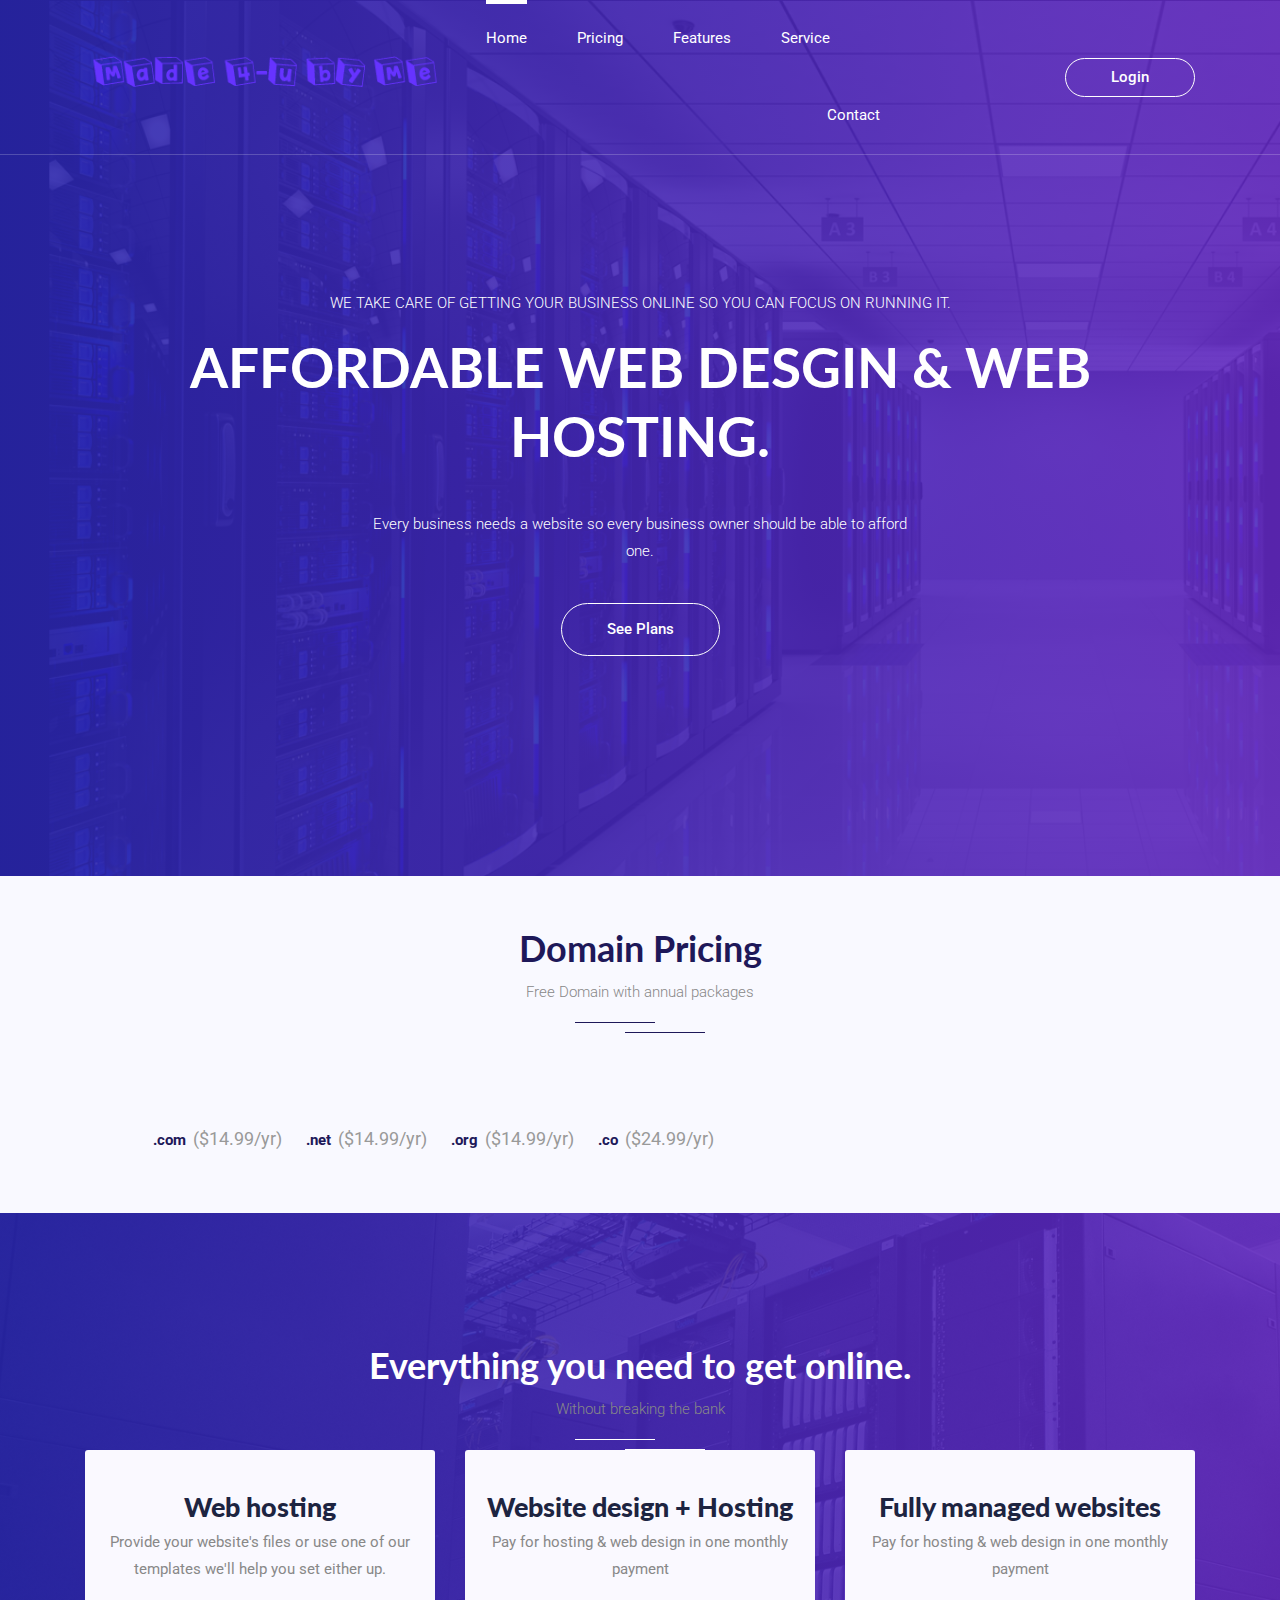
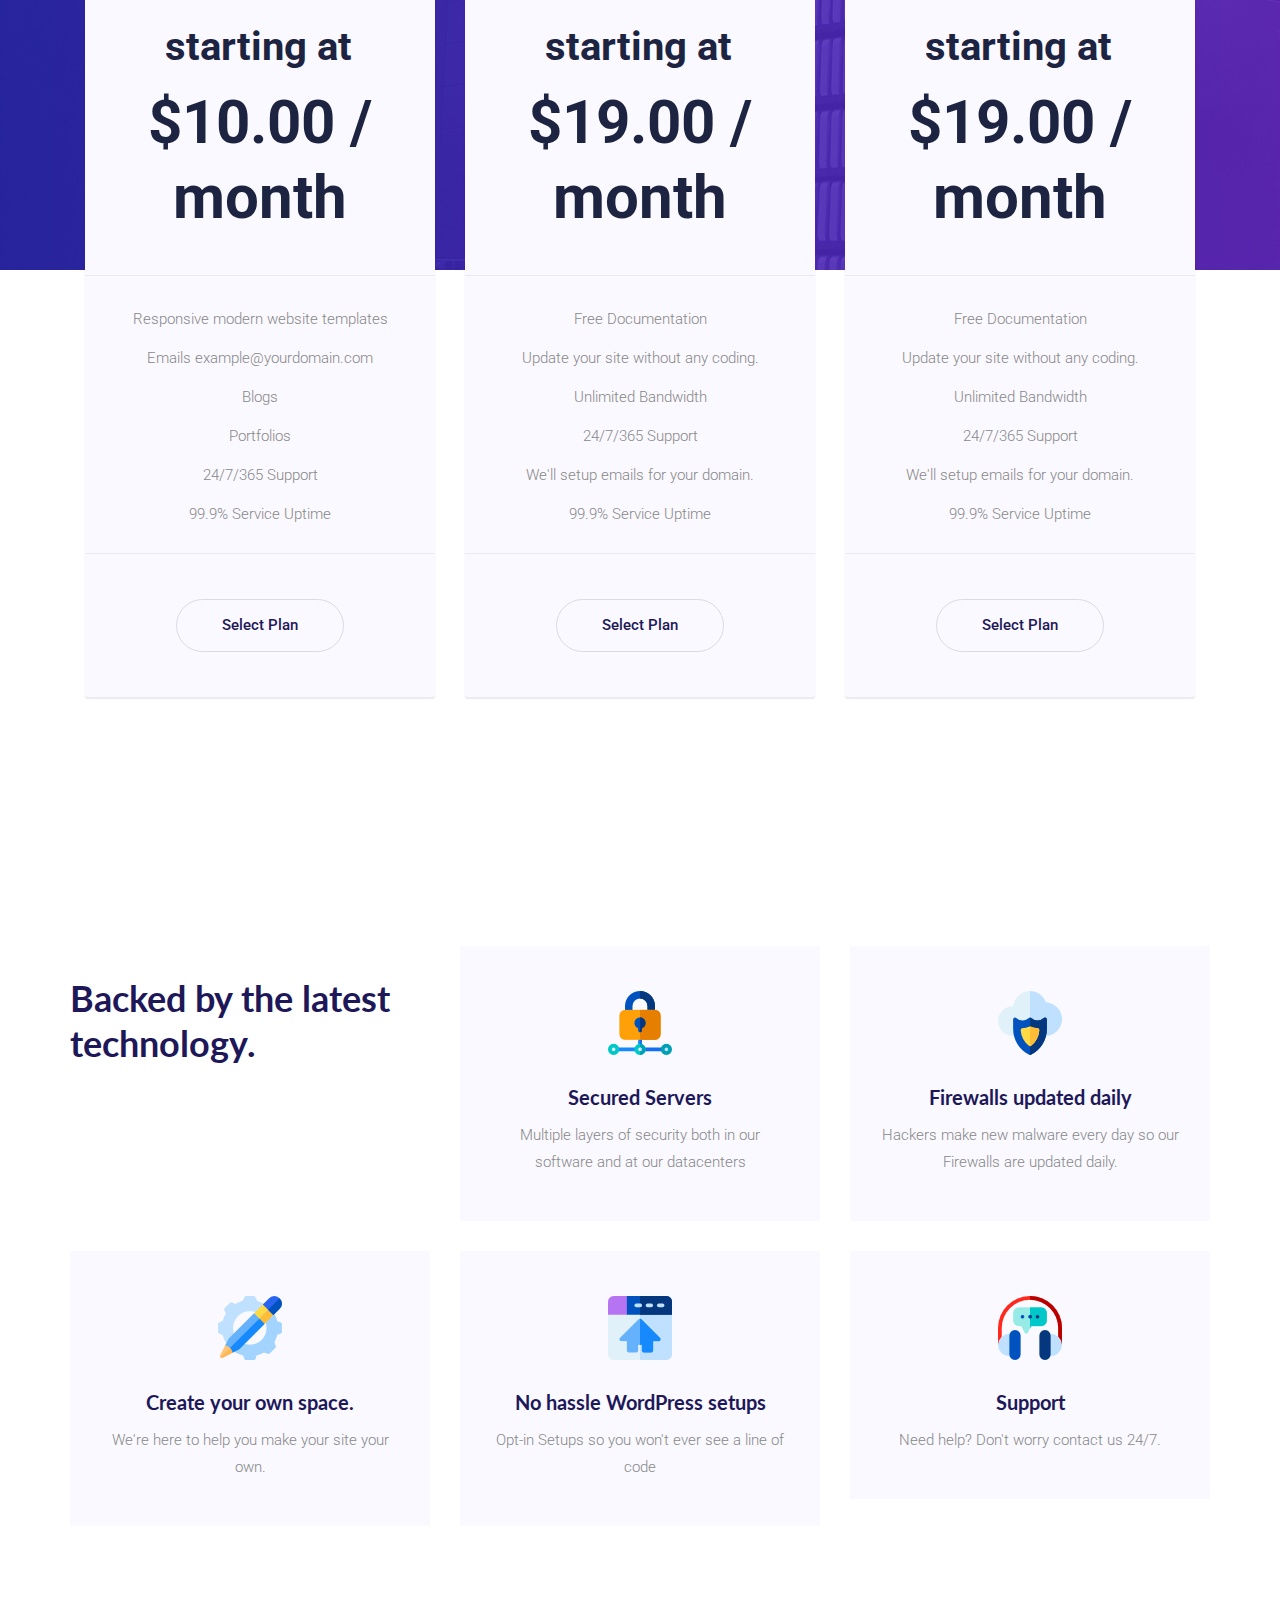
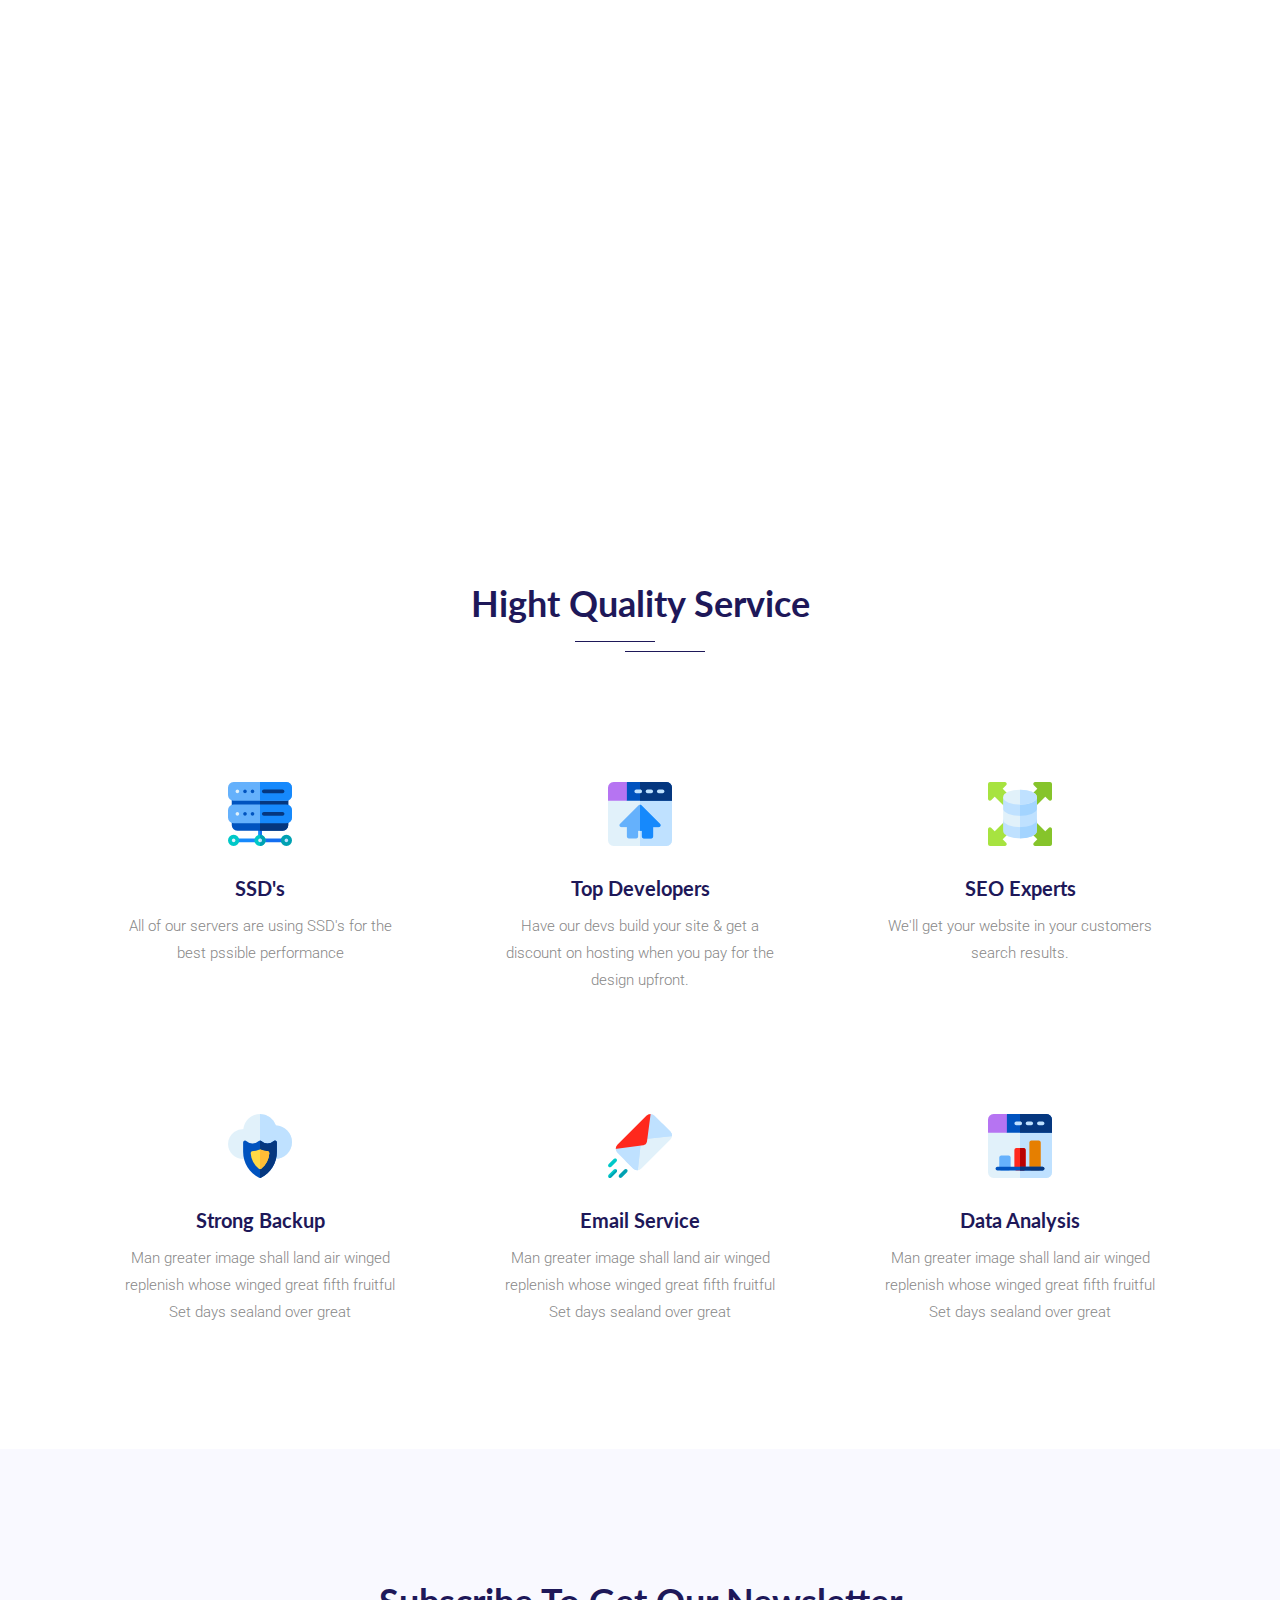
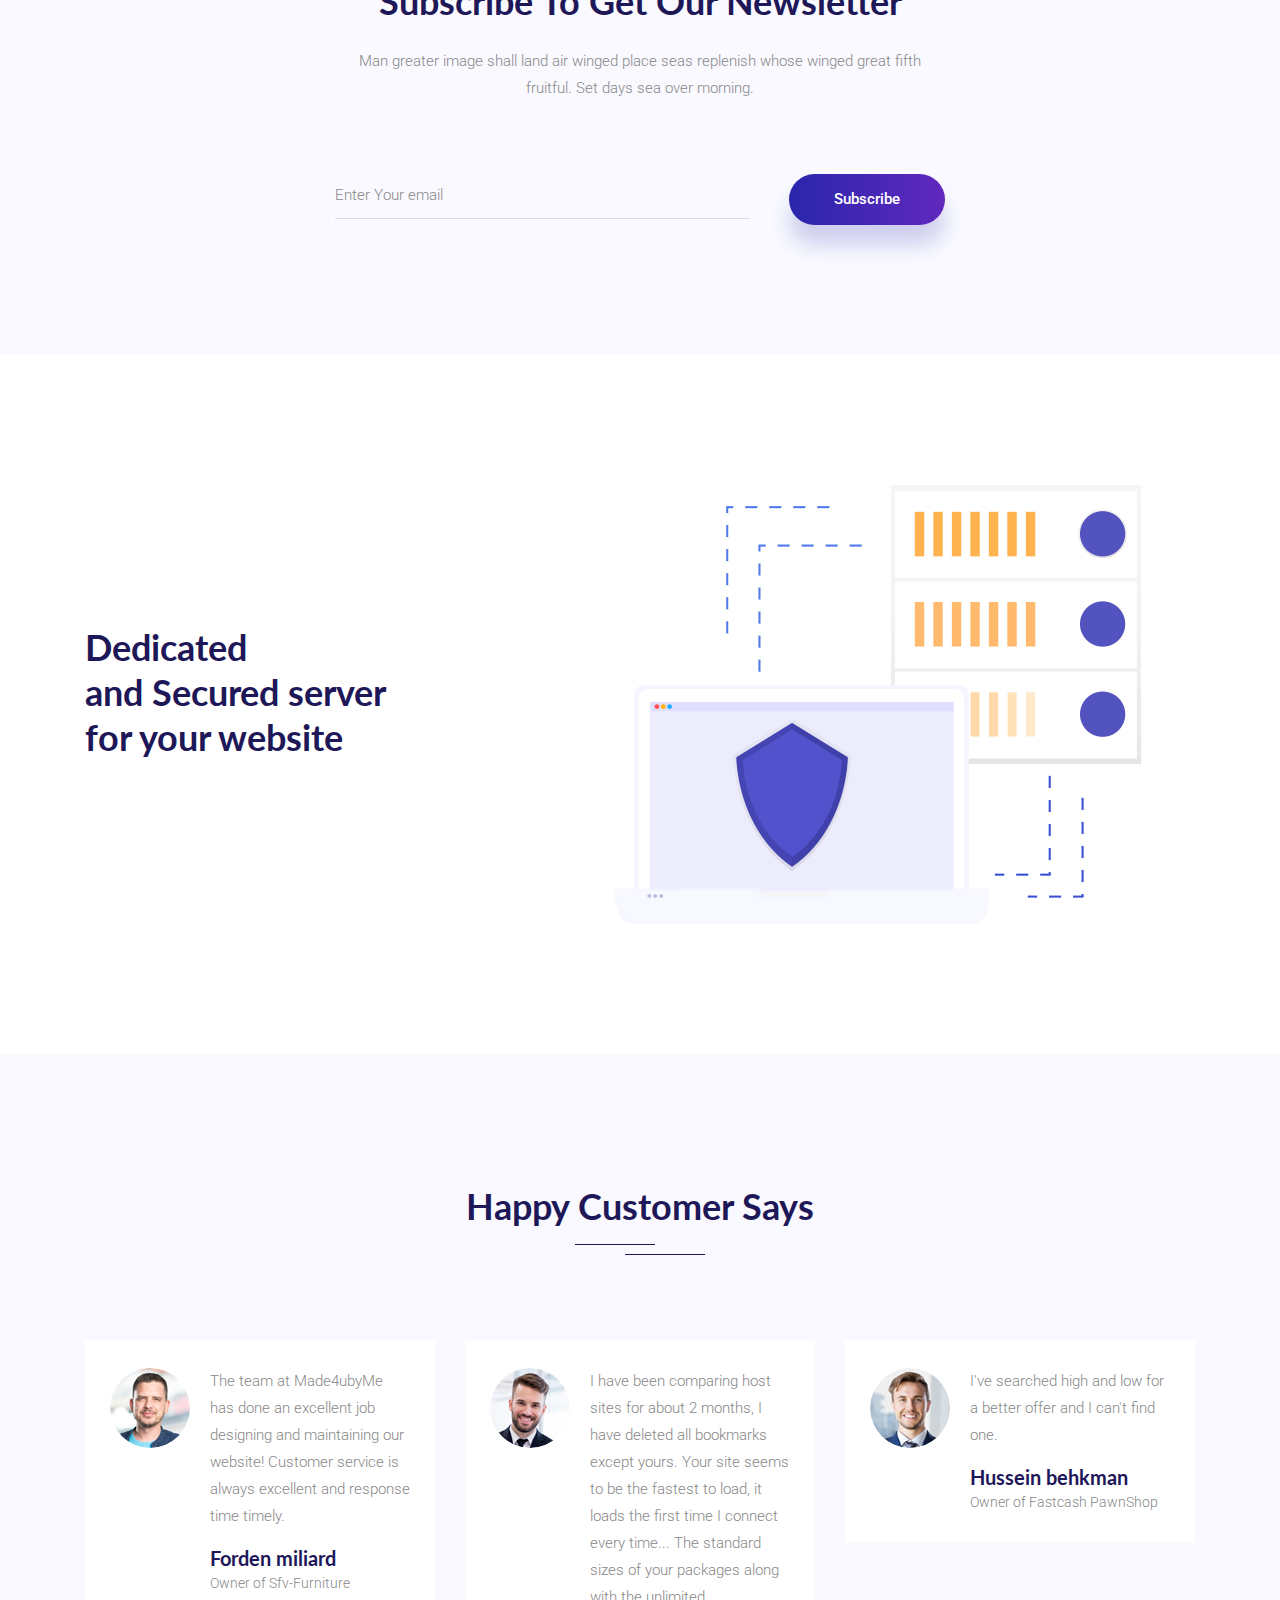
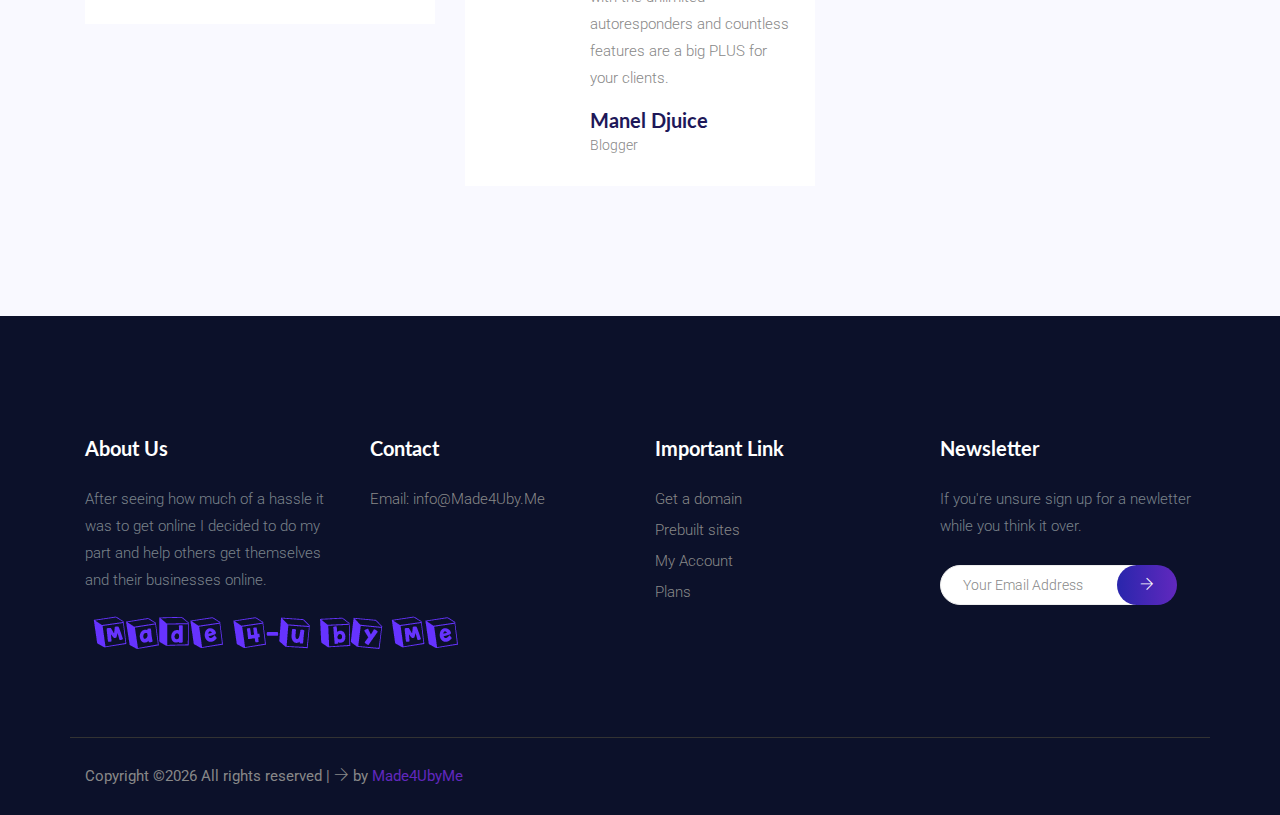
<file: index.html>
<!DOCTYPE html>
<html lang="en">
<head>
  <meta charset="UTF-8">
  <meta name="viewport" content="width=device-width, initial-scale=1.0">
  <meta http-equiv="X-UA-Compatible" content="ie=edge">
  <title>Web Hosting Made4ubyMe - Home</title>
	<link rel="icon" href="img/favicon.ico" type="image/png">

  <link rel="stylesheet" href="vendors/bootstrap/bootstrap.min.css">
  <link rel="stylesheet" href="vendors/themify-icons/themify-icons.css">
  <link rel="stylesheet" href="vendors/owl-carousel/owl.theme.default.min.css">
  <link rel="stylesheet" href="vendors/owl-carousel/owl.carousel.min.css">

  <link rel="stylesheet" href="css/style.css">
</head>
<body>

  <!--================ Header Menu Area start =================-->
  <header class="header_area">
    <div class="main_menu">
      <nav class="navbar navbar-expand-lg">
        <div class="container box_1620">
          <a class="navbar-brand logo_h" href="index.html"><img src="img/blocks.png" alt="" class="img-fluid"></a>
          <button class="navbar-toggler" type="button" data-toggle="collapse" data-target="#navbarSupportedContent" aria-controls="navbarSupportedContent" aria-expanded="false" aria-label="Toggle navigation">
            <span class="icon-bar"></span>
            <span class="icon-bar"></span>
            <span class="icon-bar"></span>
          </button>

          <div class="collapse navbar-collapse offset" id="navbarSupportedContent">
            <ul class="nav navbar-nav menu_nav justify-content-end">
              <li class="nav-item active"><a class="nav-link" href="index.html">Home</a></li> 
              <li class="nav-item"><a class="nav-link page-scroll" href="#pricing">Pricing</a>
			  <li class="nav-item"><a class="nav-link page-scroll" href="#features">Features</a></li> 
              <li class="nav-item"><a class="nav-link page-scroll" href="#service">Service</a>
              <!--<li class="nav-item submenu dropdown">
                <a href="#" class="nav-link dropdown-toggle" data-toggle="dropdown" role="button" aria-haspopup="true"
                  aria-expanded="false">Pages</a>
                <ul class="dropdown-menu">
                  <li class="nav-item"><a class="nav-link" href="blog.html">Single Blog</a>                 
                  <li class="nav-item"><a class="nav-link" href="blog-details.html">Blog Details</a>                 
                </ul>
							</li>-->
              <li class="nav-item"><a class="nav-link" href="contact.html">Contact</a></li>
            </ul>

            <div class="nav-right text-center text-lg-right py-4 py-lg-0"> <a class="button button-outline button-small" href="#">Login</a>
            </div>
          </div> 
        </div>
      </nav>
    </div>
  </header>
  <!--================Header Menu Area =================-->


  <!--================ Banner Section start =================-->
  <section class="hero-banner text-center">
    <div class="container">
      <p class="text-uppercase">We take care of getting your business online so you can focus on running it.</p>
      <h1>Affordable web desgin & web hosting.</h1>
      <p class="hero-subtitle">Every business needs a website so every business owner should be able to afford one.</p>
      <a class="button button-outline" href="https://made4uby.me/reg/cart.php">See Plans</a>
    </div>
  </section>
  <!--================ Banner Section end =================-->


  <!--================ Domain Search section start =================-->
  <section class="bg-gray domain-search"> <div class="container">
        <div class="row no-gutters">
            <div class="container">
                <div class="section-intro pb-85px text-center">
                  <h2>Domain Pricing</h2>
                  <p>Free Domain with annual packages</p>
                  <div class="section-style"></div>
                </div>
          <div class="col-md-9 col-lg-10 pl-2 pl-xl-5">
            <!--<form class="form-inline flex-nowrap form-domainSearch">
            <div class="form-group">
              <label for="staticDomainSearch" class="sr-only">Domain Search</label>
              <input type="text" class="form-control" id="staticDomainSearch" placeholder="Enter Your Domain name">
            </div>
            <button type="submit" class="button rounded-0">Search</button>
          </form>-->
            <ul class="domain-check">
              <li class="checkbox_style text-white">
                <label for="check1">.com <span class="dollar-hint">($14.99/yr)</span></label>
              </li>
              <li class="checkbox_style">
                <label for="check2">.net <span class="dollar-hint">($14.99/yr)</span></label>
              </li>
              <li class="checkbox_style">
                <label for="check3">.org <span class="dollar-hint">($14.99/yr)</span></label>
              </li>
              <li class="checkbox_style">
                <label for="check4">.co <span class="dollar-hint">($24.99/yr)</span></label>
              </li>
            </ul>
          </div>
        </div>
      </div>
 </section>
  <!--================ Domain Search section end =================-->


  <!--================ Client logo section start =================-->
    <!--================ Client logo section end =================-->

  <!--================ Price Table section start =================-->
  <section id="pricing" class="section-padding priceTable-bg">
    <div class="container">
      <div class="section-intro-white pb-80px text-center">
        <h2>Everything you need to get online.</h2>
        <p>Without breaking the bank</p>
        <div class="section-style"></div>
      </div>
     
      <div class="priceTable-relative">
        <div class="priceTable-wrapper">
          <div class="row">
            <div class="col-sm-6 col-lg-4 mb-4 mb-lg-0">
              <div class="card text-center card-pricing">
                <div class="card-pricing__header">
                  <h4>Web hosting</h4>
                  <p>Provide your website's files or use one of our templates we'll help you set either up.</p>
                  <h1 class="card-pricing__price"><span>starting at</span> $10.00 / month</h1>
                </div>
                  <ul class="card-pricing__list">
                    <li>Responsive modern website templates</li>
                    <li>Emails example@yourdomain.com</li>
                    <li>Blogs</li>
                    <li>Portfolios</li>
                    <li>24/7/365 Support</li>
                    <li>99.9% Service Uptime</li>
                   </ul>
                </ul>
                <div class="card-pricing__footer">
                    <a class="button button-outline" href="https://made4uby.me/reg/cart.php?gid=2">Select Plan</a>
                </div>
              </div>
            </div>

            <div class="col-sm-6 col-lg-4 mb-4 mb-lg-0">
              <div class="card text-center card-pricing">
                <div class="card-pricing__header">
                  <h4>Website design + Hosting</h4>
                  <p>Pay for hosting & web design in one monthly payment</p>
                  <h1 class="card-pricing__price"><span>starting at</span> $19.00 / month</h1>
                </div>
                <ul class="card-pricing__list">
                  <li>Free Documentation</li>
                  <li>Update your site without any coding.</li>
                  <li>Unlimited Bandwidth</li>
                  <li>24/7/365 Support</li>
                  <li>We'll setup emails for your domain.</li>
                  <li>99.9% Service Uptime</li>
                </ul>
                <div class="card-pricing__footer">
                  <a class="button button-outline" href="https://made4uby.me/reg/cart.php?gid=1">Select Plan</a>
                </div>
              </div>
            </div>

            <div class="col-sm-6 col-lg-4 mb-4 mb-lg-0">
                <div class="card text-center card-pricing">
                  <div class="card-pricing__header">
                    <h4>Fully managed websites</h4>
                    <p>Pay for hosting & web design in one monthly payment</p>
                    <h1 class="card-pricing__price"><span>starting at</span> $19.00 / month</h1>
                  </div>
                  <ul class="card-pricing__list">
                    <li>Free Documentation</li>
                    <li>Update your site without any coding.</li>
                    <li>Unlimited Bandwidth</li>
                    <li>24/7/365 Support</li>
                    <li>We'll setup emails for your domain.</li>
                    <li>99.9% Service Uptime</li>
                  </ul>
                  <div class="card-pricing__footer">
                    <a class="button button-outline" href="https://made4uby.me/reg/cart.php?gid=1">Select Plan</a>
                  </div>
                </div>
              </div>
          </div>
        </div>
      </div>
    </div>
  </section>
  <!--================ Price Table section end =================-->
  <section class="section-padding">
      <div class="container">
          <div class="section-style"></div>
        </div>
        </section>
  <!--================ Feature section start =================-->
  <section id="features" class="section-margin section-padding ">
      <div class="container section-padding">
        <div class="row">
          <div class="col-md-6 col-lg-4">
            <div class="card-feature card-feature-content">
              <h2>Backed by the latest technology.</h2>
            </div>
          </div>
  
        <div class="col-md-6 col-lg-4">
          <div class="card-feature text-center">
            <div class="feature-icon">
              <img src="img/home/png/001-unlock.png" alt="">
            </div>
            <h3>Secured Servers</h3>
            <p>Multiple layers of security both in our software and at our datacenters</p>
          </div>
        </div>

        <div class="col-md-6 col-lg-4">
          <div class="card-feature text-center">
            <div class="feature-icon">
              <img src="img/home/png/002-shield.png" alt="">
            </div>
            <h3>Firewalls updated daily</h3>
            <p>Hackers make new malware every day so our Firewalls are updated daily.</p>
          </div>
        </div>

        <div class="col-md-6 col-lg-4">
          <div class="card-feature text-center">
            <div class="feature-icon">
              <img src="img/home/png/003-pencil.png" alt="">
            </div>
            <h3>Create your own space.</h3>
            <p>We're here to help you make your site your own.</p>
          </div>
        </div>

        <div class="col-md-6 col-lg-4">
          <div class="card-feature text-center">
            <div class="feature-icon">
              <img src="img/home/png/004-home-page.png" alt="">
            </div>
            <h3>No hassle WordPress setups</h3>
            <p>Opt-in Setups so you won't ever see a line of code</p>
          </div>
        </div>

        <div class="col-md-6 col-lg-4">
          <div class="card-feature text-center">
            <div class="feature-icon">
              <img src="img/home/png/005-headset.png" alt="">
            </div>
            <h3>Support</h3>
            <p>Need help? Don't worry contact us 24/7.</p>
          </div>
        </div>
      </div>
    </div>
  </section>
  <!--================ Feature section end =================-->

  <!--================ Service section start =================-->
  <section id="service" class="section-margin mb-5 pt-xl-235">
    <div class="container">
      <div class="section-intro pb-85px text-center">
        <h2>Hight Quality Service</h2>
        <div class="section-style"></div>
      </div>

      <div class="row">
        <div class="col-lg-4 col-sm-6">
          <div class="card-service text-center">
            <div class="service-icon">
              <img src="img/home/png/006-server.png" alt="">
            </div>
            <h3>SSD's</h3>
            <p>All of our servers are using SSD's for the best pssible performance</p>
          </div>
        </div>

        <div class="col-lg-4 col-sm-6">
          <div class="card-service text-center">
            <div class="service-icon">
              <img src="img/home/png/004-home-page.png" alt="">
            </div>
            <h3>Top Developers</h3>
            <p>Have our devs build your site & get a discount on hosting when you pay for the design upfront.</p>
          </div>
        </div>

        <div class="col-lg-4 col-sm-6">
          <div class="card-service text-center">
            <div class="service-icon">
              <img src="img/home/png/007-server-1.png" alt="">
            </div>
            <h3>SEO Experts</h3>
            <p>We'll get your website in your customers search results.</p>
          </div>
        </div>

        <div class="col-lg-4 col-sm-6">
          <div class="card-service text-center">
            <div class="service-icon">
              <img src="img/home/png/002-shield.png" alt="">
            </div>
            <h3>Strong Backup</h3>
            <p>Man greater image shall land air winged replenish whose winged great fifth fruitful Set days sealand over great  </p>
          </div>
        </div>

        <div class="col-lg-4 col-sm-6">
          <div class="card-service text-center">
            <div class="service-icon">
              <img src="img/home/png/008-mail.png" alt="">
            </div>
            <h3>Email Service</h3>
            <p>Man greater image shall land air winged replenish whose winged great fifth fruitful Set days sealand over great  </p>
          </div>
        </div>

        <div class="col-lg-4 col-sm-6">
          <div class="card-service text-center">
            <div class="service-icon">
              <img src="img/home/png/009-art.png" alt="">
            </div>
            <h3>Data Analysis</h3>
            <p>Man greater image shall land air winged replenish whose winged great fifth fruitful Set days sealand over great  </p>
          </div>
        </div>
      </div>
    </div>
  </section>
  <!--================ Service section end =================-->


  <!--================ Subscribe section start =================-->
  <section class="bg-gray section-padding">
    <div class="container">
      <div class="section-intro pb-5 mb-xl-2 text-center">
        <h2 class="mb-4">Subscribe To Get Our Newsletter</h2>
        <p>Man greater image shall land air winged place seas replenish whose winged great fifth fruitful. Set days sea over morning.</p>
      </div>

      <form class="form-subscribe" action="#">
        <div class="input-group align-items-center">
          <input type="text" class="form-control" placeholder="Enter Your email" required>
          <div class="input-group-append">
            <button class="button button-shadow2" type="submit">Subscribe</button>
          </div>
        </div>
      </form>
    </div>
  </section>
  <!--================ Subscribe section end =================-->


  <!--================  Dedicated server section start =================-->
  <section class="section-margin">
    <div class="container">
      <div class="row align-items-center">
        <div class="col-lg-5 mb-5 mb-lg-0">
          <h2 class="mb-4">Dedicated <br class="d-none d-xl-block"> and Secured server <br class="d-none d-xl-block"> for your website</h2>
        </div>
        <div class="col-lg-7">
          <div class="text-center">
            <img class="img-fluid" src="img/home/server.png" alt="">
          </div>
        </div>
      </div>
    </div>
  </section>
  <!--================  Dedicated server section end =================-->


  <!--================ Testimonial section start =================-->
  <section class="bg-gray section-padding">
    <div class="container">
      <div class="section-intro pb-85px text-center">
        <h2>Happy Customer Says</h2>
        <div class="section-style"></div>
      </div>

      <div class="owl-carousel owl-theme testimonial">
        <div class="testimonial-item">
          <div class="media">
            <img class="testimonial-img" src="img/testimonial/testimonial1.png" alt="">
            <div class="media-body">
              <p>  The team at Made4ubyMe has done an excellent job designing and maintaining our website! Customer service is always excellent and response time timely.  </p>
              <h4>Forden miliard</h4>
              <p class="testi-intro">Owner of Sfv-Furniture</p>
            </div>
          </div>
        </div>

        <div class="testimonial-item">
          <div class="media">
            <img class="testimonial-img" src="img/testimonial/testimonial2.png" alt="">
            <div class="media-body">
              <p>  I have been comparing host sites for about 2 months, I have deleted all bookmarks except yours. Your site seems to be the fastest to load, it loads the first time I connect every time... The standard sizes of your packages along with the unlimited autoresponders and countless features are a big PLUS for your clients.  </p>
              <h4>Manel Djuice</h4>
              <p class="testi-intro">Blogger</p>
            </div>
          </div>
        </div>

        <div class="testimonial-item">
          <div class="media">
            <img class="testimonial-img" src="img/testimonial/testimonial3.png" alt="">
            <div class="media-body">
              <p> I've searched high and low for a better offer and I can't find one.  </p>
              <h4>Hussein behkman</h4>
              <p class="testi-intro">Owner of Fastcash PawnShop</p>
            </div>
          </div>
        </div>
<!--
        <div class="testimonial-item">
          <div class="media">
            <img class="testimonial-img" src="img/testimonial/testimonial2.png" alt="">
            <div class="media-body">
              <p>Give dry stars form. Us called an won't winged had land cru abundantly land Midst</p>
              <h4>Manel Djuice</h4>
              <p class="testi-intro">CEO & Founder</p>
            </div>
          </div>
        </div>

        <div class="testimonial-item">
          <div class="media">
            <img class="testimonial-img" src="img/testimonial/testimonial3.png" alt="">
            <div class="media-body">
              <p>Give dry stars form. Us called an won't winged had land cru abundantly land Midst</p>
              <h4>Manel Djuice</h4>
              <p class="testi-intro">CEO & Founder</p>
            </div>
          </div>
        </div>

        <div class="testimonial-item">
          <div class="media">
            <img class="testimonial-img" src="img/testimonial/testimonial2.png" alt="">
            <div class="media-body">
              <p>Give dry stars form. Us called an won't winged had land cru abundantly land Midst</p>
              <h4>Manel Djuice</h4>
              <p class="testi-intro">CEO & Founder</p>
            </div>
          </div>
        </div>

        <div class="testimonial-item">
          <div class="media">
            <img class="testimonial-img" src="img/testimonial/testimonial3.png" alt="">
            <div class="media-body">
              <p>Give dry stars form. Us called an won't winged had land cru abundantly land Midst</p>
              <h4>Manel Djuice</h4>
              <p class="testi-intro">CEO & Founder</p>
            </div>
          </div>
        </div>
      </div>
    -->
    </div>
  </section>
  <!--================ Testimonial section end =================-->


  <!-- ================ start footer Area ================= -->
  <footer class="footer-area section-gap">
		<div class="container">
			<div class="row">
				<div class="col-xl-3 col-sm-6 mb-4 mb-xl-0 single-footer-widget">
					<h4>About Us</h4>
          <p>After seeing how much of a hassle it was to get online I decided to do my part and help others get themselves and their businesses online.</p>
          <a class="navbar-brand logo_h d-none d-xl-block" href="index.html"><img src="img/blocks.png" alt=""></a>
				</div>
				<div class="col-xl-3 col-sm-6 mb-4 mb-xl-0 single-footer-widget">
					<h4>Contact</h4>
					<ul>
						<li><a href="mailto:info@Made4Uby.Me">Email: info@Made4Uby.Me</a></li>
					</ul>
				</div>
				<div class="col-xl-2 col-sm-6 mb-4 mb-xl-0 single-footer-widget">
					<h4>Important Link</h4>
					<ul>
						<li><a href="#">Get a domain</a></li>
						<li><a href="#">Prebuilt sites</a></li>
						<li><a href="#">My Account</a></li>
						<li><a href="#">Plans</a></li>
					</ul>
				</div>
				<div class="offset-xl-1 col-xl-3 col-sm-6 mb-4 mb-xl-0 single-footer-widget">
					<h4>Newsletter</h4>
          <p>If you're unsure sign up for a newletter while you think it over.</p>
          
          <div class="form-wrap" id="mc_embed_signup">
            <form target="_blank" action="https://spondonit.us12.list-manage.com/subscribe/post?u=1462626880ade1ac87bd9c93a&amp;id=92a4423d01"
            method="get">
              <div class="input-group">
                <input type="email" class="form-control" name="EMAIL" placeholder="Your Email Address" onfocus="this.placeholder = ''" onblur="this.placeholder = 'Your Email Address '">
                <div class="input-group-append">
                  <button class="btn click-btn" type="submit">
                    <i class="ti-arrow-right"></i>
                  </button>
                </div>
              </div>
              <div style="position: absolute; left: -5000px;">
								<input name="b_36c4fd991d266f23781ded980_aefe40901a" tabindex="-1" value="" type="text">
							</div>

							<div class="info"></div>
            </form>
          </div>
          
				</div>
			</div>
			<div class="footer-bottom row align-items-center text-center text-lg-left">
				<p class="footer-text m-0 col-lg-8 col-md-12"><!-- Link back to Made4UbyMe can't be removed. Template is licensed under CC BY 3.0. -->
Copyright &copy;<script>document.write(new Date().getFullYear());</script> All rights reserved | <i class="ti-arrow-right" aria-hidden="true"></i> by <a href="https://made4uby.me" target="_blank">Made4UbyMe</a>
<!-- Link back to Made4UbyMe can't be removed. Template is licensed under CC BY 3.0. --></p>
			<!--	<div class="col-lg-4 col-md-12 text-center text-lg-right footer-social">
					<a href="#"><i class="ti-facebook"></i></a>
					<a href="#"><i class="ti-twitter-alt"></i></a>
					<a href="#"><i class="ti-dribbble"></i></a>
					<a href="#"><i class="ti-linkedin"></i></a>
				</div> -->
			</div>
		</div>
	</footer>
  <!-- ================ End footer Area ================= -->




  <script src="vendors/jquery/jquery-3.2.1.min.js"></script>
  <script src="vendors/bootstrap/bootstrap.bundle.min.js"></script>
  <script src="vendors/owl-carousel/owl.carousel.min.js"></script>
  <script src="js/jquery.ajaxchimp.min.js"></script>
  <script src="js/mail-script.js"></script>
  <script src="js/main.js"></script>
</div></body>
</html>
</file>
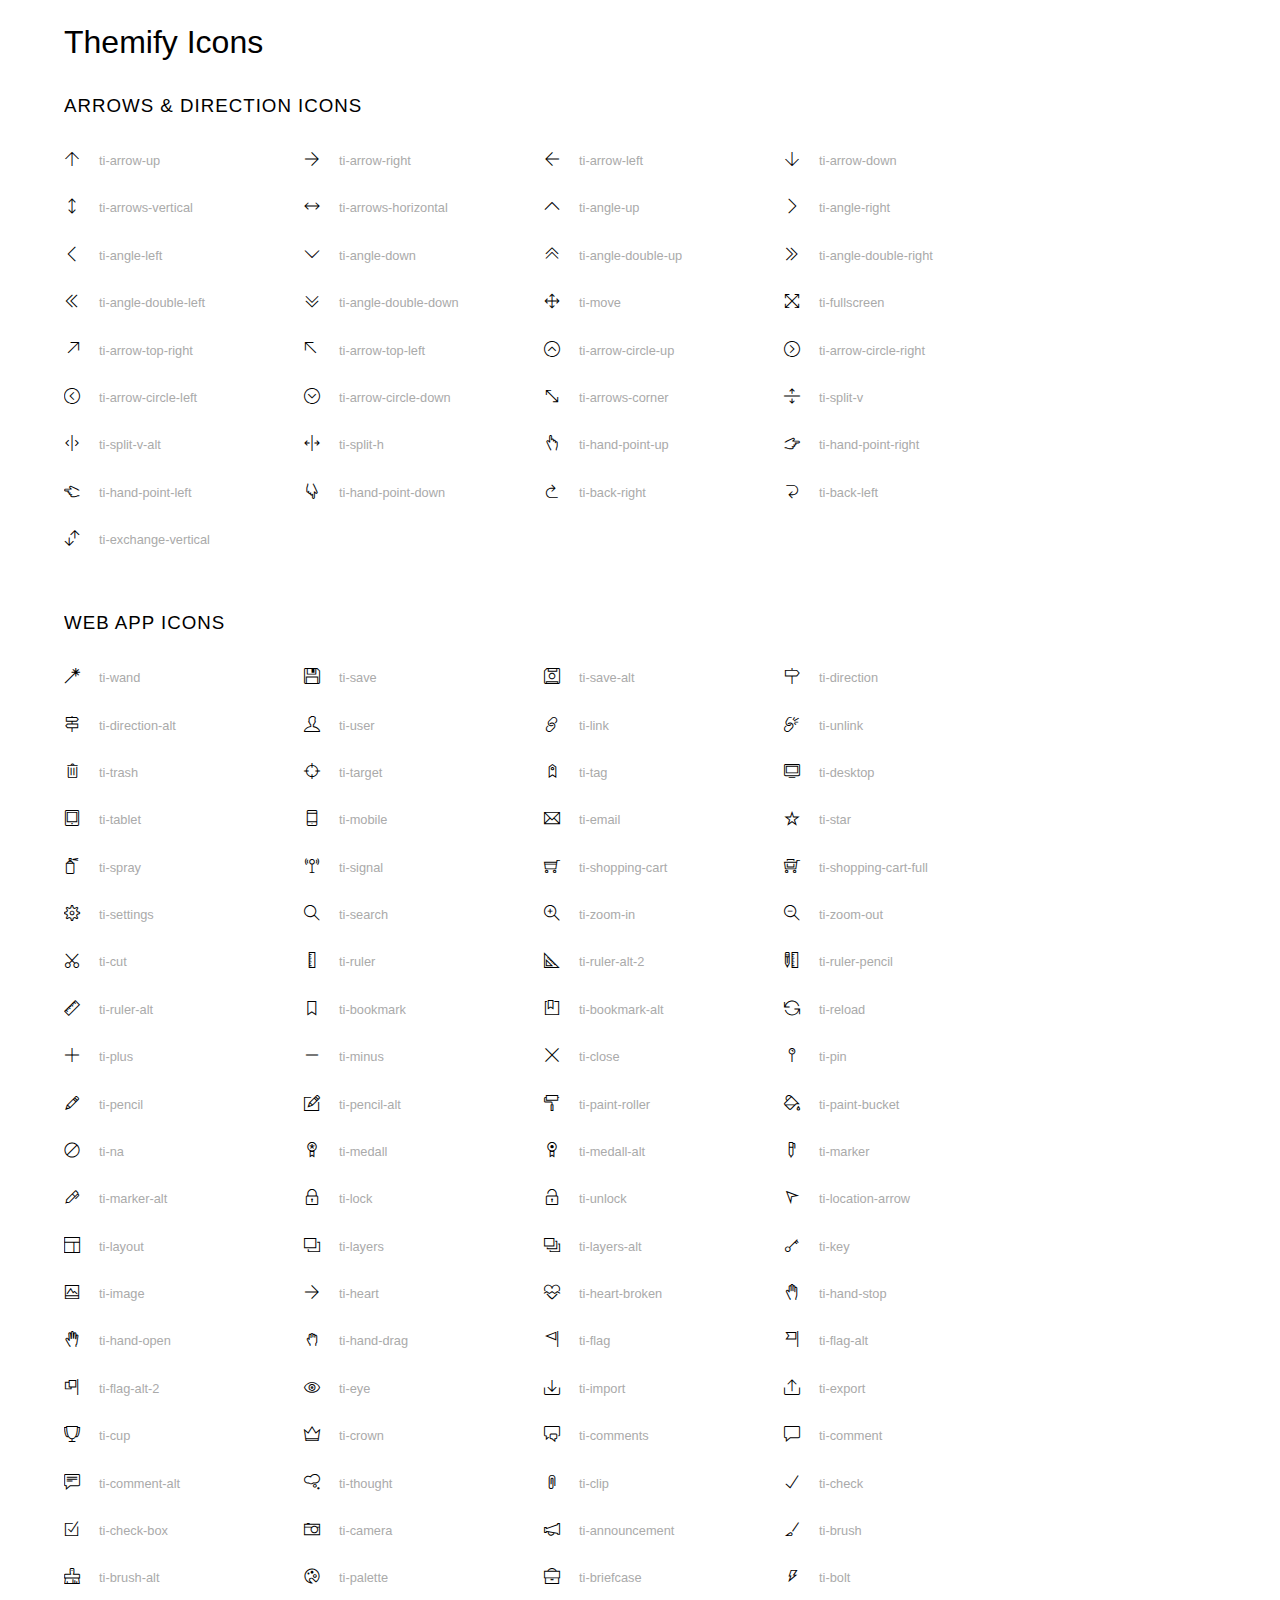
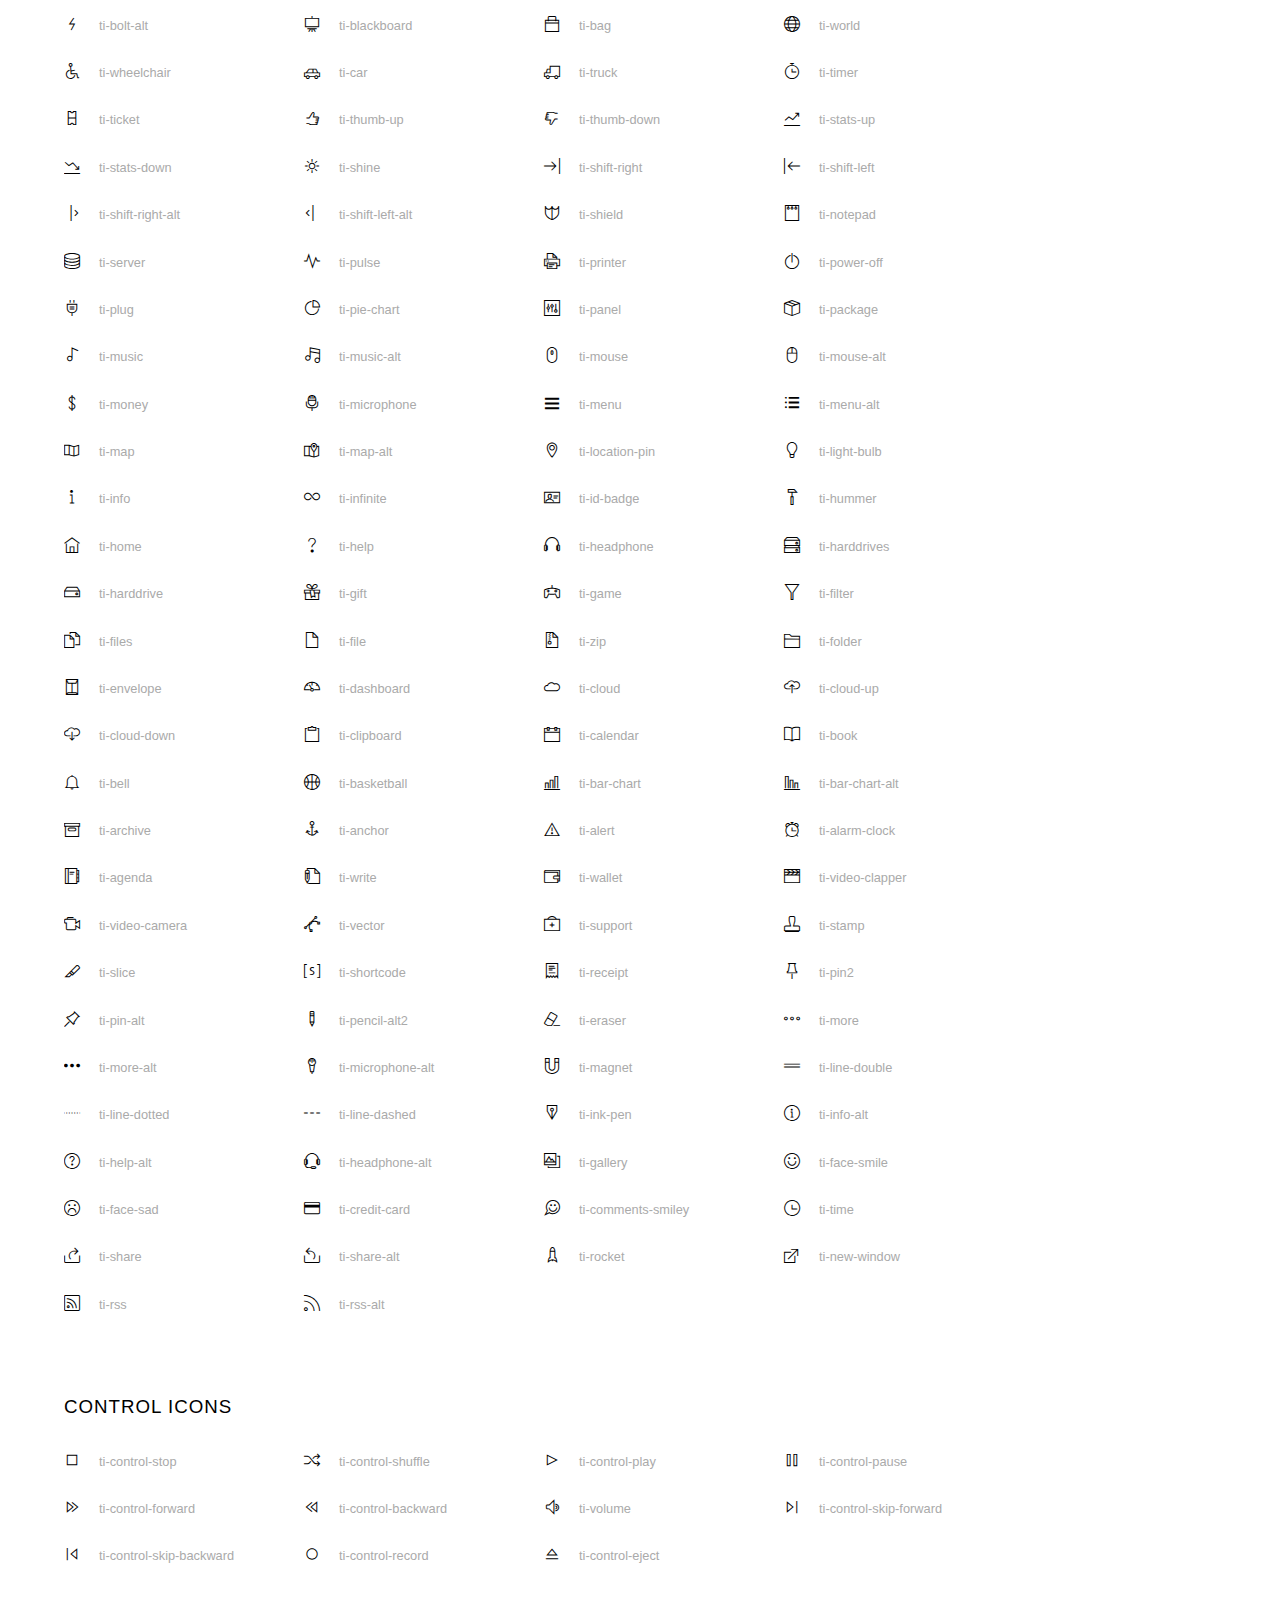
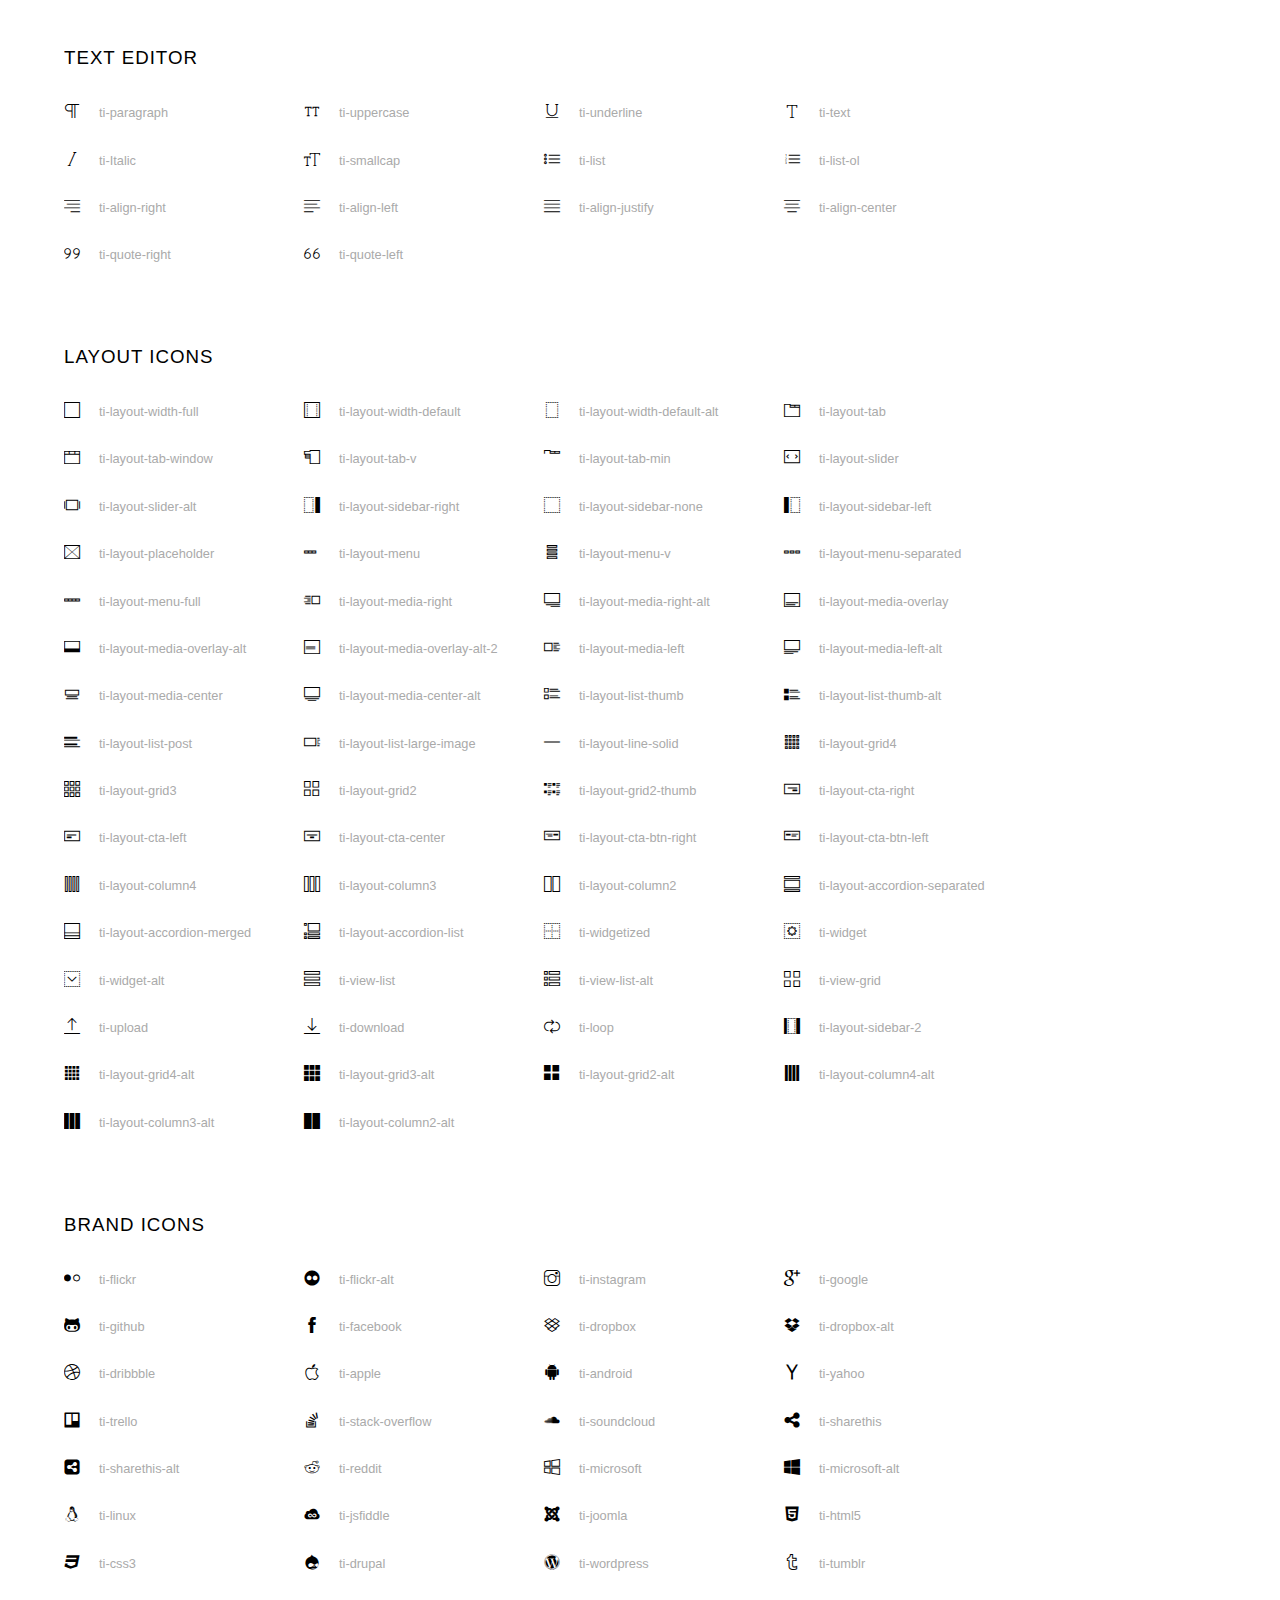
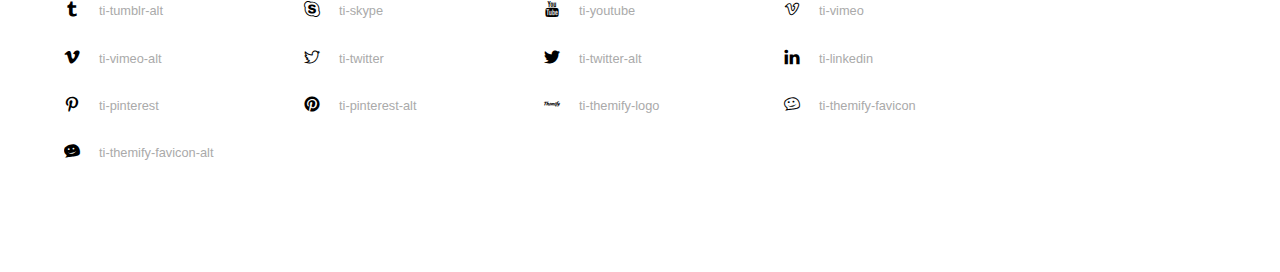
<file: vendors/themify-icons/index.html>
<!doctype html>
<html>
<head>
	<meta charset="utf-8">
	<title>Themify Icon Font</title>
	<meta name="viewport" content="width=device-width">
	<link rel="stylesheet" href="demo-files/demo.css">
	<link rel="stylesheet" href="themify-icons.css">
	<!--[if lt IE 8]><!-->
	<link rel="stylesheet" href="ie7/ie7.css">
	<!--<![endif]-->
</head>
<body>
	<h1>Themify Icons</h1>

	<div class="icon-section">

		<div class="icon-section">
			<h3>Arrows &amp; Direction Icons </h3>

			<div class="icon-container">
				<span class="ti-arrow-up"></span><span class="icon-name"> ti-arrow-up</span>
			</div>
			<div class="icon-container">
				<span class="ti-arrow-right"></span><span class="icon-name"> ti-arrow-right</span>
			</div>
			<div class="icon-container">
				<span class="ti-arrow-left"></span><span class="icon-name"> ti-arrow-left</span>
			</div>
			<div class="icon-container">
				<span class="ti-arrow-down"></span><span class="icon-name"> ti-arrow-down</span>
			</div>
			<div class="icon-container">
				<span class="ti-arrows-vertical"></span><span class="icon-name"> ti-arrows-vertical</span>
			</div>
			<div class="icon-container">
				<span class="ti-arrows-horizontal"></span><span class="icon-name"> ti-arrows-horizontal</span>
			</div>
			<div class="icon-container">
				<span class="ti-angle-up"></span><span class="icon-name"> ti-angle-up</span>
			</div>
			<div class="icon-container">
				<span class="ti-angle-right"></span><span class="icon-name"> ti-angle-right</span>
			</div>
			<div class="icon-container">
				<span class="ti-angle-left"></span><span class="icon-name"> ti-angle-left</span>
			</div>
			<div class="icon-container">
				<span class="ti-angle-down"></span><span class="icon-name"> ti-angle-down</span>
			</div>	
			<div class="icon-container">
				<span class="ti-angle-double-up"></span><span class="icon-name"> ti-angle-double-up</span>
			</div>
			<div class="icon-container">
				<span class="ti-angle-double-right"></span><span class="icon-name"> ti-angle-double-right</span>
			</div>
			<div class="icon-container">
				<span class="ti-angle-double-left"></span><span class="icon-name"> ti-angle-double-left</span>
			</div>
			<div class="icon-container">
				<span class="ti-angle-double-down"></span><span class="icon-name"> ti-angle-double-down</span>
			</div>					
			<div class="icon-container">
				<span class="ti-move"></span><span class="icon-name"> ti-move</span>
			</div>
			<div class="icon-container">
				<span class="ti-fullscreen"></span><span class="icon-name"> ti-fullscreen</span>
			</div>
			<div class="icon-container">
				<span class="ti-arrow-top-right"></span><span class="icon-name"> ti-arrow-top-right</span>
			</div>
			<div class="icon-container">
				<span class="ti-arrow-top-left"></span><span class="icon-name"> ti-arrow-top-left</span>
			</div>
			<div class="icon-container">
				<span class="ti-arrow-circle-up"></span><span class="icon-name"> ti-arrow-circle-up</span>
			</div>
			<div class="icon-container">
				<span class="ti-arrow-circle-right"></span><span class="icon-name"> ti-arrow-circle-right</span>
			</div>
			<div class="icon-container">
				<span class="ti-arrow-circle-left"></span><span class="icon-name"> ti-arrow-circle-left</span>
			</div>
			<div class="icon-container">
				<span class="ti-arrow-circle-down"></span><span class="icon-name"> ti-arrow-circle-down</span>
			</div>
			<div class="icon-container">
				<span class="ti-arrows-corner"></span><span class="icon-name"> ti-arrows-corner</span>
			</div>
			<div class="icon-container">
				<span class="ti-split-v"></span><span class="icon-name"> ti-split-v</span>
			</div>

			<div class="icon-container">
				<span class="ti-split-v-alt"></span><span class="icon-name"> ti-split-v-alt</span>
			</div>
			<div class="icon-container">
				<span class="ti-split-h"></span><span class="icon-name"> ti-split-h</span>
			</div>
			<div class="icon-container">
				<span class="ti-hand-point-up"></span><span class="icon-name"> ti-hand-point-up</span>
			</div>
			<div class="icon-container">
				<span class="ti-hand-point-right"></span><span class="icon-name"> ti-hand-point-right</span>
			</div>
			<div class="icon-container">
				<span class="ti-hand-point-left"></span><span class="icon-name"> ti-hand-point-left</span>
			</div>
			<div class="icon-container">
				<span class="ti-hand-point-down"></span><span class="icon-name"> ti-hand-point-down</span>
			</div>
			<div class="icon-container">
				<span class="ti-back-right"></span><span class="icon-name"> ti-back-right</span>
			</div>
			<div class="icon-container">
				<span class="ti-back-left"></span><span class="icon-name"> ti-back-left</span>
			</div>
			<div class="icon-container">
				<span class="ti-exchange-vertical"></span><span class="icon-name"> ti-exchange-vertical</span>
			</div>

		</div> <!-- Arrows Icons -->



		<h3>Web App Icons</h3>
		
		<div class="icon-section">

			<div class="icon-container">
				<span class="ti-wand"></span><span class="icon-name"> ti-wand</span>
			</div>
			<div class="icon-container">
				<span class="ti-save"></span><span class="icon-name"> ti-save</span>
			</div>
			<div class="icon-container">
				<span class="ti-save-alt"></span><span class="icon-name"> ti-save-alt</span>
			</div>

			<div class="icon-container">
				<span class="ti-direction"></span><span class="icon-name"> ti-direction</span>
			</div>
			<div class="icon-container">
				<span class="ti-direction-alt"></span><span class="icon-name"> ti-direction-alt</span>
			</div>
			<div class="icon-container">
				<span class="ti-user"></span><span class="icon-name"> ti-user</span>
			</div>
			<div class="icon-container">
				<span class="ti-link"></span><span class="icon-name"> ti-link</span>
			</div>
			<div class="icon-container">
				<span class="ti-unlink"></span><span class="icon-name"> ti-unlink</span>
			</div>
			<div class="icon-container">
				<span class="ti-trash"></span><span class="icon-name"> ti-trash</span>
			</div>
			<div class="icon-container">
				<span class="ti-target"></span><span class="icon-name"> ti-target</span>
			</div>
			<div class="icon-container">
				<span class="ti-tag"></span><span class="icon-name"> ti-tag</span>
			</div>
			<div class="icon-container">
				<span class="ti-desktop"></span><span class="icon-name"> ti-desktop</span>
			</div>
			<div class="icon-container">
				<span class="ti-tablet"></span><span class="icon-name"> ti-tablet</span>
			</div>
			<div class="icon-container">
				<span class="ti-mobile"></span><span class="icon-name"> ti-mobile</span>
			</div>
			<div class="icon-container">
				<span class="ti-email"></span><span class="icon-name"> ti-email</span>
			</div>	
			<div class="icon-container">
				<span class="ti-star"></span><span class="icon-name"> ti-star</span>
			</div>
			<div class="icon-container">
				<span class="ti-spray"></span><span class="icon-name"> ti-spray</span>
			</div>
			<div class="icon-container">
				<span class="ti-signal"></span><span class="icon-name"> ti-signal</span>
			</div>
			<div class="icon-container">
				<span class="ti-shopping-cart"></span><span class="icon-name"> ti-shopping-cart</span>
			</div>
			<div class="icon-container">
				<span class="ti-shopping-cart-full"></span><span class="icon-name"> ti-shopping-cart-full</span>
			</div>
			<div class="icon-container">
				<span class="ti-settings"></span><span class="icon-name"> ti-settings</span>
			</div>
			<div class="icon-container">
				<span class="ti-search"></span><span class="icon-name"> ti-search</span>
			</div>
			<div class="icon-container">
				<span class="ti-zoom-in"></span><span class="icon-name"> ti-zoom-in</span>
			</div>
			<div class="icon-container">
				<span class="ti-zoom-out"></span><span class="icon-name"> ti-zoom-out</span>
			</div>
			<div class="icon-container">
				<span class="ti-cut"></span><span class="icon-name"> ti-cut</span>
			</div>
			<div class="icon-container">
				<span class="ti-ruler"></span><span class="icon-name"> ti-ruler</span>
			</div>
			<div class="icon-container">
				<span class="ti-ruler-alt-2"></span><span class="icon-name"> ti-ruler-alt-2</span>
			</div>			
			<div class="icon-container">
				<span class="ti-ruler-pencil"></span><span class="icon-name"> ti-ruler-pencil</span>
			</div>
			<div class="icon-container">
				<span class="ti-ruler-alt"></span><span class="icon-name"> ti-ruler-alt</span>
			</div>
			<div class="icon-container">
				<span class="ti-bookmark"></span><span class="icon-name"> ti-bookmark</span>
			</div>
			<div class="icon-container">
				<span class="ti-bookmark-alt"></span><span class="icon-name"> ti-bookmark-alt</span>
			</div>
			<div class="icon-container">
				<span class="ti-reload"></span><span class="icon-name"> ti-reload</span>
			</div>
			<div class="icon-container">
				<span class="ti-plus"></span><span class="icon-name"> ti-plus</span>
			</div>
			<div class="icon-container">
				<span class="ti-minus"></span><span class="icon-name"> ti-minus</span>
			</div>
			<div class="icon-container">
				<span class="ti-close"></span><span class="icon-name"> ti-close</span>
			</div>			
			<div class="icon-container">
				<span class="ti-pin"></span><span class="icon-name"> ti-pin</span>
			</div>
			<div class="icon-container">
				<span class="ti-pencil"></span><span class="icon-name"> ti-pencil</span>
			</div>
					
		  	<div class="icon-container">
				<span class="ti-pencil-alt"></span><span class="icon-name"> ti-pencil-alt</span>
			</div>
			<div class="icon-container">
				<span class="ti-paint-roller"></span><span class="icon-name"> ti-paint-roller</span>
			</div>
			<div class="icon-container">
				<span class="ti-paint-bucket"></span><span class="icon-name"> ti-paint-bucket</span>
			</div>
			<div class="icon-container">
				<span class="ti-na"></span><span class="icon-name"> ti-na</span>
			</div>
			<div class="icon-container">
				<span class="ti-medall"></span><span class="icon-name"> ti-medall</span>
			</div>
			<div class="icon-container">
				<span class="ti-medall-alt"></span><span class="icon-name"> ti-medall-alt</span>
			</div>
			<div class="icon-container">
				<span class="ti-marker"></span><span class="icon-name"> ti-marker</span>
			</div>
			<div class="icon-container">
				<span class="ti-marker-alt"></span><span class="icon-name"> ti-marker-alt</span>
			</div>

			<div class="icon-container">
				<span class="ti-lock"></span><span class="icon-name"> ti-lock</span>
			</div>
			<div class="icon-container">
				<span class="ti-unlock"></span><span class="icon-name"> ti-unlock</span>
			</div>
			<div class="icon-container">
				<span class="ti-location-arrow"></span><span class="icon-name"> ti-location-arrow</span>
			</div>
			<div class="icon-container">
				<span class="ti-layout"></span><span class="icon-name"> ti-layout</span>
			</div>
			<div class="icon-container">
				<span class="ti-layers"></span><span class="icon-name"> ti-layers</span>
			</div>
			<div class="icon-container">
				<span class="ti-layers-alt"></span><span class="icon-name"> ti-layers-alt</span>
			</div>
			<div class="icon-container">
				<span class="ti-key"></span><span class="icon-name"> ti-key</span>
			</div>
			<div class="icon-container">
				<span class="ti-image"></span><span class="icon-name"> ti-image</span>
			</div>
			<div class="icon-container">
				<span class="ti-arrow-right"></span><span class="icon-name"> ti-heart</span>
			</div>
			<div class="icon-container">
				<span class="ti-heart-broken"></span><span class="icon-name"> ti-heart-broken</span>
			</div>
			<div class="icon-container">
				<span class="ti-hand-stop"></span><span class="icon-name"> ti-hand-stop</span>
			</div>
			<div class="icon-container">
				<span class="ti-hand-open"></span><span class="icon-name"> ti-hand-open</span>
			</div>
			<div class="icon-container">
				<span class="ti-hand-drag"></span><span class="icon-name"> ti-hand-drag</span>
			</div>
			<div class="icon-container">
				<span class="ti-flag"></span><span class="icon-name"> ti-flag</span>
			</div>
			<div class="icon-container">
				<span class="ti-flag-alt"></span><span class="icon-name"> ti-flag-alt</span>
			</div>
			<div class="icon-container">
				<span class="ti-flag-alt-2"></span><span class="icon-name"> ti-flag-alt-2</span>
			</div>
			<div class="icon-container">
				<span class="ti-eye"></span><span class="icon-name"> ti-eye</span>
			</div>
			<div class="icon-container">
				<span class="ti-import"></span><span class="icon-name"> ti-import</span>
			</div>			
			<div class="icon-container">
				<span class="ti-export"></span><span class="icon-name"> ti-export</span>
			</div>
			<div class="icon-container">
				<span class="ti-cup"></span><span class="icon-name"> ti-cup</span>
			</div>
			<div class="icon-container">
				<span class="ti-crown"></span><span class="icon-name"> ti-crown</span>
			</div>
			<div class="icon-container">
				<span class="ti-comments"></span><span class="icon-name"> ti-comments</span>
			</div>
			<div class="icon-container">
				<span class="ti-comment"></span><span class="icon-name"> ti-comment</span>
			</div>
			<div class="icon-container">
				<span class="ti-comment-alt"></span><span class="icon-name"> ti-comment-alt</span>
			</div>
			<div class="icon-container">
				<span class="ti-thought"></span><span class="icon-name"> ti-thought</span>
			</div>			
			<div class="icon-container">
				<span class="ti-clip"></span><span class="icon-name"> ti-clip</span>
			</div>

			<div class="icon-container">
				<span class="ti-check"></span><span class="icon-name"> ti-check</span>
			</div>
			<div class="icon-container">
				<span class="ti-check-box"></span><span class="icon-name"> ti-check-box</span>
			</div>
			<div class="icon-container">
				<span class="ti-camera"></span><span class="icon-name"> ti-camera</span>
			</div>
			<div class="icon-container">
				<span class="ti-announcement"></span><span class="icon-name"> ti-announcement</span>
			</div>
			<div class="icon-container">
				<span class="ti-brush"></span><span class="icon-name"> ti-brush</span>
			</div>
			<div class="icon-container">
				<span class="ti-brush-alt"></span><span class="icon-name"> ti-brush-alt</span>
			</div>
			<div class="icon-container">
				<span class="ti-palette"></span><span class="icon-name"> ti-palette</span>
			</div>			
			<div class="icon-container">
				<span class="ti-briefcase"></span><span class="icon-name"> ti-briefcase</span>
			</div>
			<div class="icon-container">
				<span class="ti-bolt"></span><span class="icon-name"> ti-bolt</span>
			</div>
			<div class="icon-container">
				<span class="ti-bolt-alt"></span><span class="icon-name"> ti-bolt-alt</span>
			</div>
			<div class="icon-container">
				<span class="ti-blackboard"></span><span class="icon-name"> ti-blackboard</span>
			</div>
			<div class="icon-container">
				<span class="ti-bag"></span><span class="icon-name"> ti-bag</span>
			</div>
			<div class="icon-container">
				<span class="ti-world"></span><span class="icon-name"> ti-world</span>
			</div>
			<div class="icon-container">
				<span class="ti-wheelchair"></span><span class="icon-name"> ti-wheelchair</span>
			</div>
			<div class="icon-container">
				<span class="ti-car"></span><span class="icon-name"> ti-car</span>
			</div>
			<div class="icon-container">
				<span class="ti-truck"></span><span class="icon-name"> ti-truck</span>
			</div>
			<div class="icon-container">
				<span class="ti-timer"></span><span class="icon-name"> ti-timer</span>
			</div>
			<div class="icon-container">
				<span class="ti-ticket"></span><span class="icon-name"> ti-ticket</span>
			</div>
			<div class="icon-container">
				<span class="ti-thumb-up"></span><span class="icon-name"> ti-thumb-up</span>
			</div>
			<div class="icon-container">
				<span class="ti-thumb-down"></span><span class="icon-name"> ti-thumb-down</span>
			</div>

			<div class="icon-container">
				<span class="ti-stats-up"></span><span class="icon-name"> ti-stats-up</span>
			</div>
			<div class="icon-container">
				<span class="ti-stats-down"></span><span class="icon-name"> ti-stats-down</span>
			</div>
			<div class="icon-container">
				<span class="ti-shine"></span><span class="icon-name"> ti-shine</span>
			</div>
			<div class="icon-container">
				<span class="ti-shift-right"></span><span class="icon-name"> ti-shift-right</span>
			</div>
			<div class="icon-container">
				<span class="ti-shift-left"></span><span class="icon-name"> ti-shift-left</span>
			</div>

			<div class="icon-container">
				<span class="ti-shift-right-alt"></span><span class="icon-name"> ti-shift-right-alt</span>
			</div>
			<div class="icon-container">
				<span class="ti-shift-left-alt"></span><span class="icon-name"> ti-shift-left-alt</span>
			</div>
			<div class="icon-container">
				<span class="ti-shield"></span><span class="icon-name"> ti-shield</span>
			</div>
			<div class="icon-container">
				<span class="ti-notepad"></span><span class="icon-name"> ti-notepad</span>
			</div>
			<div class="icon-container">
				<span class="ti-server"></span><span class="icon-name"> ti-server</span>
			</div>

			<div class="icon-container">
				<span class="ti-pulse"></span><span class="icon-name"> ti-pulse</span>
			</div>
			<div class="icon-container">
				<span class="ti-printer"></span><span class="icon-name"> ti-printer</span>
			</div>
			<div class="icon-container">
				<span class="ti-power-off"></span><span class="icon-name"> ti-power-off</span>
			</div>
			<div class="icon-container">
				<span class="ti-plug"></span><span class="icon-name"> ti-plug</span>
			</div>
			<div class="icon-container">
				<span class="ti-pie-chart"></span><span class="icon-name"> ti-pie-chart</span>
			</div>

			<div class="icon-container">
				<span class="ti-panel"></span><span class="icon-name"> ti-panel</span>
			</div>
			<div class="icon-container">
				<span class="ti-package"></span><span class="icon-name"> ti-package</span>
			</div>
			<div class="icon-container">
				<span class="ti-music"></span><span class="icon-name"> ti-music</span>
			</div>
			<div class="icon-container">
				<span class="ti-music-alt"></span><span class="icon-name"> ti-music-alt</span>
			</div>
			<div class="icon-container">
				<span class="ti-mouse"></span><span class="icon-name"> ti-mouse</span>
			</div>
			<div class="icon-container">
				<span class="ti-mouse-alt"></span><span class="icon-name"> ti-mouse-alt</span>
			</div>
			<div class="icon-container">
				<span class="ti-money"></span><span class="icon-name"> ti-money</span>
			</div>
			<div class="icon-container">
				<span class="ti-microphone"></span><span class="icon-name"> ti-microphone</span>
			</div>
			<div class="icon-container">
				<span class="ti-menu"></span><span class="icon-name"> ti-menu</span>
			</div>
			<div class="icon-container">
				<span class="ti-menu-alt"></span><span class="icon-name"> ti-menu-alt</span>
			</div>
			<div class="icon-container">
				<span class="ti-map"></span><span class="icon-name"> ti-map</span>
			</div>
			<div class="icon-container">
				<span class="ti-map-alt"></span><span class="icon-name"> ti-map-alt</span>
			</div>

			<div class="icon-container">
				<span class="ti-location-pin"></span><span class="icon-name"> ti-location-pin</span>
			</div>

			<div class="icon-container">
				<span class="ti-light-bulb"></span><span class="icon-name"> ti-light-bulb</span>
			</div>
			<div class="icon-container">
				<span class="ti-info"></span><span class="icon-name"> ti-info</span>
			</div>
			<div class="icon-container">
				<span class="ti-infinite"></span><span class="icon-name"> ti-infinite</span>
			</div>
			<div class="icon-container">
				<span class="ti-id-badge"></span><span class="icon-name"> ti-id-badge</span>
			</div>
			<div class="icon-container">
				<span class="ti-hummer"></span><span class="icon-name"> ti-hummer</span>
			</div>
			<div class="icon-container">
				<span class="ti-home"></span><span class="icon-name"> ti-home</span>
			</div>
			<div class="icon-container">
				<span class="ti-help"></span><span class="icon-name"> ti-help</span>
			</div>
			<div class="icon-container">
				<span class="ti-headphone"></span><span class="icon-name"> ti-headphone</span>
			</div>
			<div class="icon-container">
				<span class="ti-harddrives"></span><span class="icon-name"> ti-harddrives</span>
			</div>
			<div class="icon-container">
				<span class="ti-harddrive"></span><span class="icon-name"> ti-harddrive</span>
			</div>
			<div class="icon-container">
				<span class="ti-gift"></span><span class="icon-name"> ti-gift</span>
			</div>
			<div class="icon-container">
				<span class="ti-game"></span><span class="icon-name"> ti-game</span>
			</div>
			<div class="icon-container">
				<span class="ti-filter"></span><span class="icon-name"> ti-filter</span>
			</div>
			<div class="icon-container">
				<span class="ti-files"></span><span class="icon-name"> ti-files</span>
			</div>
			<div class="icon-container">
				<span class="ti-file"></span><span class="icon-name"> ti-file</span>
			</div>
			<div class="icon-container">
				<span class="ti-zip"></span><span class="icon-name"> ti-zip</span>
			</div>
			<div class="icon-container">
				<span class="ti-folder"></span><span class="icon-name"> ti-folder</span>
			</div>			
			<div class="icon-container">
				<span class="ti-envelope"></span><span class="icon-name"> ti-envelope</span>
			</div>


			<div class="icon-container">
				<span class="ti-dashboard"></span><span class="icon-name"> ti-dashboard</span>
			</div>
			<div class="icon-container">
				<span class="ti-cloud"></span><span class="icon-name"> ti-cloud</span>
			</div>
			<div class="icon-container">
				<span class="ti-cloud-up"></span><span class="icon-name"> ti-cloud-up</span>
			</div>
			<div class="icon-container">
				<span class="ti-cloud-down"></span><span class="icon-name"> ti-cloud-down</span>
			</div>
			<div class="icon-container">
				<span class="ti-clipboard"></span><span class="icon-name"> ti-clipboard</span>
			</div>
			<div class="icon-container">
				<span class="ti-calendar"></span><span class="icon-name"> ti-calendar</span>
			</div>
			<div class="icon-container">
				<span class="ti-book"></span><span class="icon-name"> ti-book</span>
			</div>
			<div class="icon-container">
				<span class="ti-bell"></span><span class="icon-name"> ti-bell</span>
			</div>
			<div class="icon-container">
				<span class="ti-basketball"></span><span class="icon-name"> ti-basketball</span>
			</div>
			<div class="icon-container">
				<span class="ti-bar-chart"></span><span class="icon-name"> ti-bar-chart</span>
			</div>
			<div class="icon-container">
				<span class="ti-bar-chart-alt"></span><span class="icon-name"> ti-bar-chart-alt</span>
			</div>


			<div class="icon-container">
				<span class="ti-archive"></span><span class="icon-name"> ti-archive</span>
			</div>
			<div class="icon-container">
				<span class="ti-anchor"></span><span class="icon-name"> ti-anchor</span>
			</div>

			<div class="icon-container">
				<span class="ti-alert"></span><span class="icon-name"> ti-alert</span>
			</div>
			<div class="icon-container">
				<span class="ti-alarm-clock"></span><span class="icon-name"> ti-alarm-clock</span>
			</div>
			<div class="icon-container">
				<span class="ti-agenda"></span><span class="icon-name"> ti-agenda</span>
			</div>
			<div class="icon-container">
				<span class="ti-write"></span><span class="icon-name"> ti-write</span>
			</div>

			<div class="icon-container">
				<span class="ti-wallet"></span><span class="icon-name"> ti-wallet</span>
			</div>
			<div class="icon-container">
				<span class="ti-video-clapper"></span><span class="icon-name"> ti-video-clapper</span>
			</div>
			<div class="icon-container">
				<span class="ti-video-camera"></span><span class="icon-name"> ti-video-camera</span>
			</div>
			<div class="icon-container">
				<span class="ti-vector"></span><span class="icon-name"> ti-vector</span>
			</div>

			<div class="icon-container">
				<span class="ti-support"></span><span class="icon-name"> ti-support</span>
			</div>
			<div class="icon-container">
				<span class="ti-stamp"></span><span class="icon-name"> ti-stamp</span>
			</div>
			<div class="icon-container">
				<span class="ti-slice"></span><span class="icon-name"> ti-slice</span>
			</div>
			<div class="icon-container">
				<span class="ti-shortcode"></span><span class="icon-name"> ti-shortcode</span>
			</div>
			<div class="icon-container">
				<span class="ti-receipt"></span><span class="icon-name"> ti-receipt</span>
			</div>
			<div class="icon-container">
				<span class="ti-pin2"></span><span class="icon-name"> ti-pin2</span>
			</div>
			<div class="icon-container">
				<span class="ti-pin-alt"></span><span class="icon-name"> ti-pin-alt</span>
			</div>
			<div class="icon-container">
				<span class="ti-pencil-alt2"></span><span class="icon-name"> ti-pencil-alt2</span>
			</div>
			<div class="icon-container">
				<span class="ti-eraser"></span><span class="icon-name"> ti-eraser</span>
			</div>			
			<div class="icon-container">
				<span class="ti-more"></span><span class="icon-name"> ti-more</span>
			</div>
			<div class="icon-container">
				<span class="ti-more-alt"></span><span class="icon-name"> ti-more-alt</span>
			</div>
			<div class="icon-container">
				<span class="ti-microphone-alt"></span><span class="icon-name"> ti-microphone-alt</span>
			</div>
			<div class="icon-container">
				<span class="ti-magnet"></span><span class="icon-name"> ti-magnet</span>
			</div>
			<div class="icon-container">
				<span class="ti-line-double"></span><span class="icon-name"> ti-line-double</span>
			</div>
			<div class="icon-container">
				<span class="ti-line-dotted"></span><span class="icon-name"> ti-line-dotted</span>
			</div>
			<div class="icon-container">
				<span class="ti-line-dashed"></span><span class="icon-name"> ti-line-dashed</span>
			</div>

			<div class="icon-container">
				<span class="ti-ink-pen"></span><span class="icon-name"> ti-ink-pen</span>
			</div>
			<div class="icon-container">
				<span class="ti-info-alt"></span><span class="icon-name"> ti-info-alt</span>
			</div>
			<div class="icon-container">
				<span class="ti-help-alt"></span><span class="icon-name"> ti-help-alt</span>
			</div>
			<div class="icon-container">
				<span class="ti-headphone-alt"></span><span class="icon-name"> ti-headphone-alt</span>
			</div>

			<div class="icon-container">
				<span class="ti-gallery"></span><span class="icon-name"> ti-gallery</span>
			</div>
			<div class="icon-container">
				<span class="ti-face-smile"></span><span class="icon-name"> ti-face-smile</span>
			</div>
			<div class="icon-container">
				<span class="ti-face-sad"></span><span class="icon-name"> ti-face-sad</span>
			</div>
			<div class="icon-container">
				<span class="ti-credit-card"></span><span class="icon-name"> ti-credit-card</span>
			</div>
			<div class="icon-container">
				<span class="ti-comments-smiley"></span><span class="icon-name"> ti-comments-smiley</span>
			</div>
			<div class="icon-container">
				<span class="ti-time"></span><span class="icon-name"> ti-time</span>
			</div>
			<div class="icon-container">
				<span class="ti-share"></span><span class="icon-name"> ti-share</span>
			</div>
			<div class="icon-container">
				<span class="ti-share-alt"></span><span class="icon-name"> ti-share-alt</span>
			</div>
			<div class="icon-container">
				<span class="ti-rocket"></span><span class="icon-name"> ti-rocket</span>
			</div>

			<div class="icon-container">
				<span class="ti-new-window"></span><span class="icon-name"> ti-new-window</span>
			</div>

			<div class="icon-container">
				<span class="ti-rss"></span><span class="icon-name"> ti-rss</span>
			</div>

			<div class="icon-container">
				<span class="ti-rss-alt"></span><span class="icon-name"> ti-rss-alt</span>
			</div>
			
		</div><!-- Web App Icons -->


		<div class="icon-section">
			<h3>Control Icons</h3>
			<div class="icon-container">
				<span class="ti-control-stop"></span><span class="icon-name"> ti-control-stop</span>
			</div>
			<div class="icon-container">
				<span class="ti-control-shuffle"></span><span class="icon-name"> ti-control-shuffle</span>
			</div>
			<div class="icon-container">
				<span class="ti-control-play"></span><span class="icon-name"> ti-control-play</span>
			</div>
			<div class="icon-container">
				<span class="ti-control-pause"></span><span class="icon-name"> ti-control-pause</span>
			</div>
			<div class="icon-container">
				<span class="ti-control-forward"></span><span class="icon-name"> ti-control-forward</span>
			</div>
			<div class="icon-container">
				<span class="ti-control-backward"></span><span class="icon-name"> ti-control-backward</span>
			</div>	
			<div class="icon-container">
				<span class="ti-volume"></span><span class="icon-name"> ti-volume</span>
			</div>
			<div class="icon-container">
				<span class="ti-control-skip-forward"></span><span class="icon-name"> ti-control-skip-forward</span>
			</div>
			<div class="icon-container">
				<span class="ti-control-skip-backward"></span><span class="icon-name"> ti-control-skip-backward</span>
			</div>
			<div class="icon-container">
				<span class="ti-control-record"></span><span class="icon-name"> ti-control-record</span>
			</div>
			<div class="icon-container">
				<span class="ti-control-eject"></span><span class="icon-name"> ti-control-eject</span>
			</div>			
		</div> <!-- Control Icons -->


		<div class="icon-section">
			<h3>Text Editor</h3>

			<div class="icon-container">
				<span class="ti-paragraph"></span><span class="icon-name"> ti-paragraph</span>
			</div>
			<div class="icon-container">
				<span class="ti-uppercase"></span><span class="icon-name"> ti-uppercase</span>
			</div>

			<div class="icon-container">
				<span class="ti-underline"></span><span class="icon-name"> ti-underline</span>
			</div>
			<div class="icon-container">
				<span class="ti-text"></span><span class="icon-name"> ti-text</span>
			</div>
			<div class="icon-container">
				<span class="ti-Italic"></span><span class="icon-name"> ti-Italic</span>
			</div>
			<div class="icon-container">
				<span class="ti-smallcap"></span><span class="icon-name"> ti-smallcap</span>
			</div>
			<div class="icon-container">
				<span class="ti-list"></span><span class="icon-name"> ti-list</span>
			</div>
			<div class="icon-container">
				<span class="ti-list-ol"></span><span class="icon-name"> ti-list-ol</span>
			</div>
			<div class="icon-container">
				<span class="ti-align-right"></span><span class="icon-name"> ti-align-right</span>
			</div>
			<div class="icon-container">
				<span class="ti-align-left"></span><span class="icon-name"> ti-align-left</span>
			</div>
			<div class="icon-container">
				<span class="ti-align-justify"></span><span class="icon-name"> ti-align-justify</span>
			</div>
			<div class="icon-container">
				<span class="ti-align-center"></span><span class="icon-name"> ti-align-center</span>
			</div>
			<div class="icon-container">
				<span class="ti-quote-right"></span><span class="icon-name"> ti-quote-right</span>
			</div>
			<div class="icon-container">
				<span class="ti-quote-left"></span><span class="icon-name"> ti-quote-left</span>
			</div>

		</div> <!-- Text Editor -->



		<div class="icon-section">
			<h3>Layout Icons</h3>
			<div class="icon-container">
				<span class="ti-layout-width-full"></span><span class="icon-name"> ti-layout-width-full</span>
			</div>
			<div class="icon-container">
				<span class="ti-layout-width-default"></span><span class="icon-name"> ti-layout-width-default</span>
			</div>
			<div class="icon-container">
				<span class="ti-layout-width-default-alt"></span><span class="icon-name"> ti-layout-width-default-alt</span>
			</div>
			<div class="icon-container">
				<span class="ti-layout-tab"></span><span class="icon-name"> ti-layout-tab</span>
			</div>
			<div class="icon-container">
				<span class="ti-layout-tab-window"></span><span class="icon-name"> ti-layout-tab-window</span>
			</div>
			<div class="icon-container">
				<span class="ti-layout-tab-v"></span><span class="icon-name"> ti-layout-tab-v</span>
			</div>
			<div class="icon-container">
				<span class="ti-layout-tab-min"></span><span class="icon-name"> ti-layout-tab-min</span>
			</div>
			<div class="icon-container">
				<span class="ti-layout-slider"></span><span class="icon-name"> ti-layout-slider</span>
			</div>
			<div class="icon-container">
				<span class="ti-layout-slider-alt"></span><span class="icon-name"> ti-layout-slider-alt</span>
			</div>
			<div class="icon-container">
				<span class="ti-layout-sidebar-right"></span><span class="icon-name"> ti-layout-sidebar-right</span>
			</div>
			<div class="icon-container">
				<span class="ti-layout-sidebar-none"></span><span class="icon-name"> ti-layout-sidebar-none</span>
			</div>
			<div class="icon-container">
				<span class="ti-layout-sidebar-left"></span><span class="icon-name"> ti-layout-sidebar-left</span>
			</div>
			<div class="icon-container">
				<span class="ti-layout-placeholder"></span><span class="icon-name"> ti-layout-placeholder</span>
			</div>
			<div class="icon-container">
				<span class="ti-layout-menu"></span><span class="icon-name"> ti-layout-menu</span>
			</div>
			<div class="icon-container">
				<span class="ti-layout-menu-v"></span><span class="icon-name"> ti-layout-menu-v</span>
			</div>
			<div class="icon-container">
				<span class="ti-layout-menu-separated"></span><span class="icon-name"> ti-layout-menu-separated</span>
			</div>
			<div class="icon-container">
				<span class="ti-layout-menu-full"></span><span class="icon-name"> ti-layout-menu-full</span>
			</div>
			<div class="icon-container">
				<span class="ti-layout-media-right"></span><span class="icon-name"> ti-layout-media-right</span>
			</div>
			<div class="icon-container">
				<span class="ti-layout-media-right-alt"></span><span class="icon-name"> ti-layout-media-right-alt</span>
			</div>
			<div class="icon-container">
				<span class="ti-layout-media-overlay"></span><span class="icon-name"> ti-layout-media-overlay</span>
			</div>
			<div class="icon-container">
				<span class="ti-layout-media-overlay-alt"></span><span class="icon-name"> ti-layout-media-overlay-alt</span>
			</div>
			<div class="icon-container">
				<span class="ti-layout-media-overlay-alt-2"></span><span class="icon-name"> ti-layout-media-overlay-alt-2</span>
			</div>
			<div class="icon-container">
				<span class="ti-layout-media-left"></span><span class="icon-name"> ti-layout-media-left</span>
			</div>
			<div class="icon-container">
				<span class="ti-layout-media-left-alt"></span><span class="icon-name"> ti-layout-media-left-alt</span>
			</div>
			<div class="icon-container">
				<span class="ti-layout-media-center"></span><span class="icon-name"> ti-layout-media-center</span>
			</div>
			<div class="icon-container">
				<span class="ti-layout-media-center-alt"></span><span class="icon-name"> ti-layout-media-center-alt</span>
			</div>
			<div class="icon-container">
				<span class="ti-layout-list-thumb"></span><span class="icon-name"> ti-layout-list-thumb</span>
			</div>
			<div class="icon-container">
				<span class="ti-layout-list-thumb-alt"></span><span class="icon-name"> ti-layout-list-thumb-alt</span>
			</div>
			<div class="icon-container">
				<span class="ti-layout-list-post"></span><span class="icon-name"> ti-layout-list-post</span>
			</div>
			<div class="icon-container">
				<span class="ti-layout-list-large-image"></span><span class="icon-name"> ti-layout-list-large-image</span>
			</div>
			<div class="icon-container">
				<span class="ti-layout-line-solid"></span><span class="icon-name"> ti-layout-line-solid</span>
			</div>
			<div class="icon-container">
				<span class="ti-layout-grid4"></span><span class="icon-name"> ti-layout-grid4</span>
			</div>
			<div class="icon-container">
				<span class="ti-layout-grid3"></span><span class="icon-name"> ti-layout-grid3</span>
			</div>
			<div class="icon-container">
				<span class="ti-layout-grid2"></span><span class="icon-name"> ti-layout-grid2</span>
			</div>
			<div class="icon-container">
				<span class="ti-layout-grid2-thumb"></span><span class="icon-name"> ti-layout-grid2-thumb</span>
			</div>
			<div class="icon-container">
				<span class="ti-layout-cta-right"></span><span class="icon-name"> ti-layout-cta-right</span>
			</div>
			<div class="icon-container">
				<span class="ti-layout-cta-left"></span><span class="icon-name"> ti-layout-cta-left</span>
			</div>
			<div class="icon-container">
				<span class="ti-layout-cta-center"></span><span class="icon-name"> ti-layout-cta-center</span>
			</div>
			<div class="icon-container">
				<span class="ti-layout-cta-btn-right"></span><span class="icon-name"> ti-layout-cta-btn-right</span>
			</div>
			<div class="icon-container">
				<span class="ti-layout-cta-btn-left"></span><span class="icon-name"> ti-layout-cta-btn-left</span>
			</div>
			<div class="icon-container">
				<span class="ti-layout-column4"></span><span class="icon-name"> ti-layout-column4</span>
			</div>
			<div class="icon-container">
				<span class="ti-layout-column3"></span><span class="icon-name"> ti-layout-column3</span>
			</div>
			<div class="icon-container">
				<span class="ti-layout-column2"></span><span class="icon-name"> ti-layout-column2</span>
			</div>
			<div class="icon-container">
				<span class="ti-layout-accordion-separated"></span><span class="icon-name"> ti-layout-accordion-separated</span>
			</div>
			<div class="icon-container">
				<span class="ti-layout-accordion-merged"></span><span class="icon-name"> ti-layout-accordion-merged</span>
			</div>
			<div class="icon-container">
				<span class="ti-layout-accordion-list"></span><span class="icon-name"> ti-layout-accordion-list</span>
			</div>
			<div class="icon-container">
				<span class="ti-widgetized"></span><span class="icon-name"> ti-widgetized</span>
			</div>
			<div class="icon-container">
				<span class="ti-widget"></span><span class="icon-name"> ti-widget</span>
			</div>
			<div class="icon-container">
				<span class="ti-widget-alt"></span><span class="icon-name"> ti-widget-alt</span>
			</div>
			<div class="icon-container">
				<span class="ti-view-list"></span><span class="icon-name"> ti-view-list</span>
			</div>
			<div class="icon-container">
				<span class="ti-view-list-alt"></span><span class="icon-name"> ti-view-list-alt</span>
			</div>
			<div class="icon-container">
				<span class="ti-view-grid"></span><span class="icon-name"> ti-view-grid</span>
			</div>
			<div class="icon-container">
				<span class="ti-upload"></span><span class="icon-name"> ti-upload</span>
			</div>
			<div class="icon-container">
				<span class="ti-download"></span><span class="icon-name"> ti-download</span>
			</div>	
			<div class="icon-container">
				<span class="ti-loop"></span><span class="icon-name"> ti-loop</span>
			</div>
			<div class="icon-container">
				<span class="ti-layout-sidebar-2"></span><span class="icon-name"> ti-layout-sidebar-2</span>
			</div>
			<div class="icon-container">
				<span class="ti-layout-grid4-alt"></span><span class="icon-name"> ti-layout-grid4-alt</span>
			</div>
			<div class="icon-container">
				<span class="ti-layout-grid3-alt"></span><span class="icon-name"> ti-layout-grid3-alt</span>
			</div>
			<div class="icon-container">
				<span class="ti-layout-grid2-alt"></span><span class="icon-name"> ti-layout-grid2-alt</span>
			</div>
			<div class="icon-container">
				<span class="ti-layout-column4-alt"></span><span class="icon-name"> ti-layout-column4-alt</span>
			</div>
			<div class="icon-container">
				<span class="ti-layout-column3-alt"></span><span class="icon-name"> ti-layout-column3-alt</span>
			</div>
			<div class="icon-container">
				<span class="ti-layout-column2-alt"></span><span class="icon-name"> ti-layout-column2-alt</span>
			</div>		


		</div> <!-- Layout Icons -->


		<div class="icon-section">
			<h3>Brand Icons</h3>

			<div class="icon-container">
				<span class="ti-flickr"></span><span class="icon-name"> ti-flickr</span>
			</div>
			<div class="icon-container">
				<span class="ti-flickr-alt"></span><span class="icon-name"> ti-flickr-alt</span>
			</div>			
			<div class="icon-container">
				<span class="ti-instagram"></span><span class="icon-name"> ti-instagram</span>
			</div>
			<div class="icon-container">
				<span class="ti-google"></span><span class="icon-name"> ti-google</span>
			</div>
			<div class="icon-container">
				<span class="ti-github"></span><span class="icon-name"> ti-github</span>
			</div>

			<div class="icon-container">
				<span class="ti-facebook"></span><span class="icon-name"> ti-facebook</span>
			</div>
			<div class="icon-container">
				<span class="ti-dropbox"></span><span class="icon-name"> ti-dropbox</span>
			</div>
			<div class="icon-container">
				<span class="ti-dropbox-alt"></span><span class="icon-name"> ti-dropbox-alt</span>
			</div>
			<div class="icon-container">
				<span class="ti-dribbble"></span><span class="icon-name"> ti-dribbble</span>
			</div>
			<div class="icon-container">
				<span class="ti-apple"></span><span class="icon-name"> ti-apple</span>
			</div>
			<div class="icon-container">
				<span class="ti-android"></span><span class="icon-name"> ti-android</span>
			</div>
			<div class="icon-container">
				<span class="ti-yahoo"></span><span class="icon-name"> ti-yahoo</span>
			</div>
			<div class="icon-container">
				<span class="ti-trello"></span><span class="icon-name"> ti-trello</span>
			</div>
			<div class="icon-container">
				<span class="ti-stack-overflow"></span><span class="icon-name"> ti-stack-overflow</span>
			</div>
			<div class="icon-container">
				<span class="ti-soundcloud"></span><span class="icon-name"> ti-soundcloud</span>
			</div>
			<div class="icon-container">
				<span class="ti-sharethis"></span><span class="icon-name"> ti-sharethis</span>
			</div>
			<div class="icon-container">
				<span class="ti-sharethis-alt"></span><span class="icon-name"> ti-sharethis-alt</span>
			</div>
			<div class="icon-container">
				<span class="ti-reddit"></span><span class="icon-name"> ti-reddit</span>
			</div>

			<div class="icon-container">
				<span class="ti-microsoft"></span><span class="icon-name"> ti-microsoft</span>
			</div>
			<div class="icon-container">
				<span class="ti-microsoft-alt"></span><span class="icon-name"> ti-microsoft-alt</span>
			</div>
			<div class="icon-container">
				<span class="ti-linux"></span><span class="icon-name"> ti-linux</span>
			</div>
			<div class="icon-container">
				<span class="ti-jsfiddle"></span><span class="icon-name"> ti-jsfiddle</span>
			</div>
			<div class="icon-container">
				<span class="ti-joomla"></span><span class="icon-name"> ti-joomla</span>
			</div>
			<div class="icon-container">
				<span class="ti-html5"></span><span class="icon-name"> ti-html5</span>
			</div>
			<div class="icon-container">
				<span class="ti-css3"></span><span class="icon-name"> ti-css3</span>
			</div>	
			<div class="icon-container">
				<span class="ti-drupal"></span><span class="icon-name"> ti-drupal</span>
			</div>
			<div class="icon-container">
				<span class="ti-wordpress"></span><span class="icon-name"> ti-wordpress</span>
			</div>		
			<div class="icon-container">
				<span class="ti-tumblr"></span><span class="icon-name"> ti-tumblr</span>
			</div>
			<div class="icon-container">
				<span class="ti-tumblr-alt"></span><span class="icon-name"> ti-tumblr-alt</span>
			</div>
			<div class="icon-container">
				<span class="ti-skype"></span><span class="icon-name"> ti-skype</span>
			</div>
			<div class="icon-container">
				<span class="ti-youtube"></span><span class="icon-name"> ti-youtube</span>
			</div>
			<div class="icon-container">
				<span class="ti-vimeo"></span><span class="icon-name"> ti-vimeo</span>
			</div>
			<div class="icon-container">
				<span class="ti-vimeo-alt"></span><span class="icon-name"> ti-vimeo-alt</span>
			</div>			
			<div class="icon-container">
				<span class="ti-twitter"></span><span class="icon-name"> ti-twitter</span>
			</div>
			<div class="icon-container">
				<span class="ti-twitter-alt"></span><span class="icon-name"> ti-twitter-alt</span>
			</div>
			<div class="icon-container">
				<span class="ti-linkedin"></span><span class="icon-name"> ti-linkedin</span>
			</div>
			<div class="icon-container">
				<span class="ti-pinterest"></span><span class="icon-name"> ti-pinterest</span>
			</div>

			<div class="icon-container">
				<span class="ti-pinterest-alt"></span><span class="icon-name"> ti-pinterest-alt</span>
			</div>
			<div class="icon-container">
				<span class="ti-themify-logo"></span><span class="icon-name"> ti-themify-logo</span>
			</div>
			<div class="icon-container">
				<span class="ti-themify-favicon"></span><span class="icon-name"> ti-themify-favicon</span>
			</div>
			<div class="icon-container">
				<span class="ti-themify-favicon-alt"></span><span class="icon-name"> ti-themify-favicon-alt</span>
			</div>

		</div> <!-- brand Icons -->

	</div>

</body>
</html>
</file>
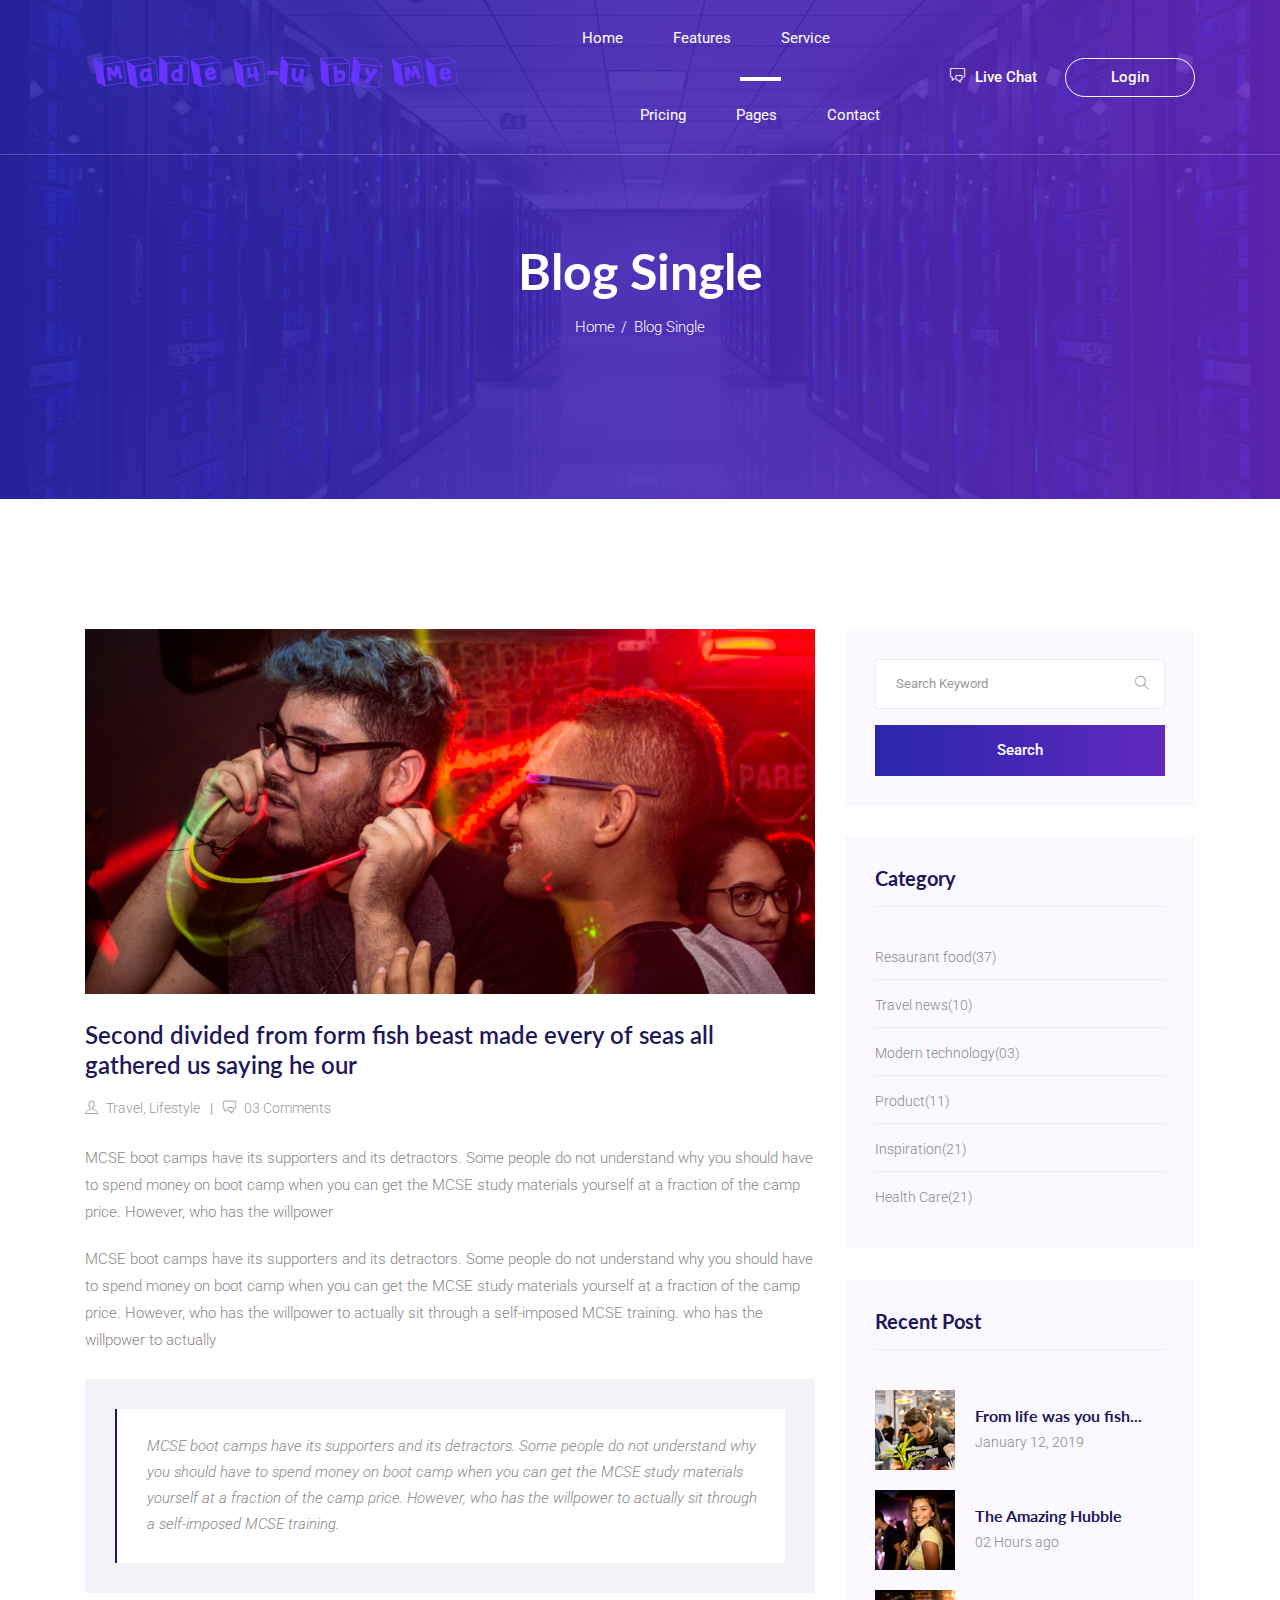
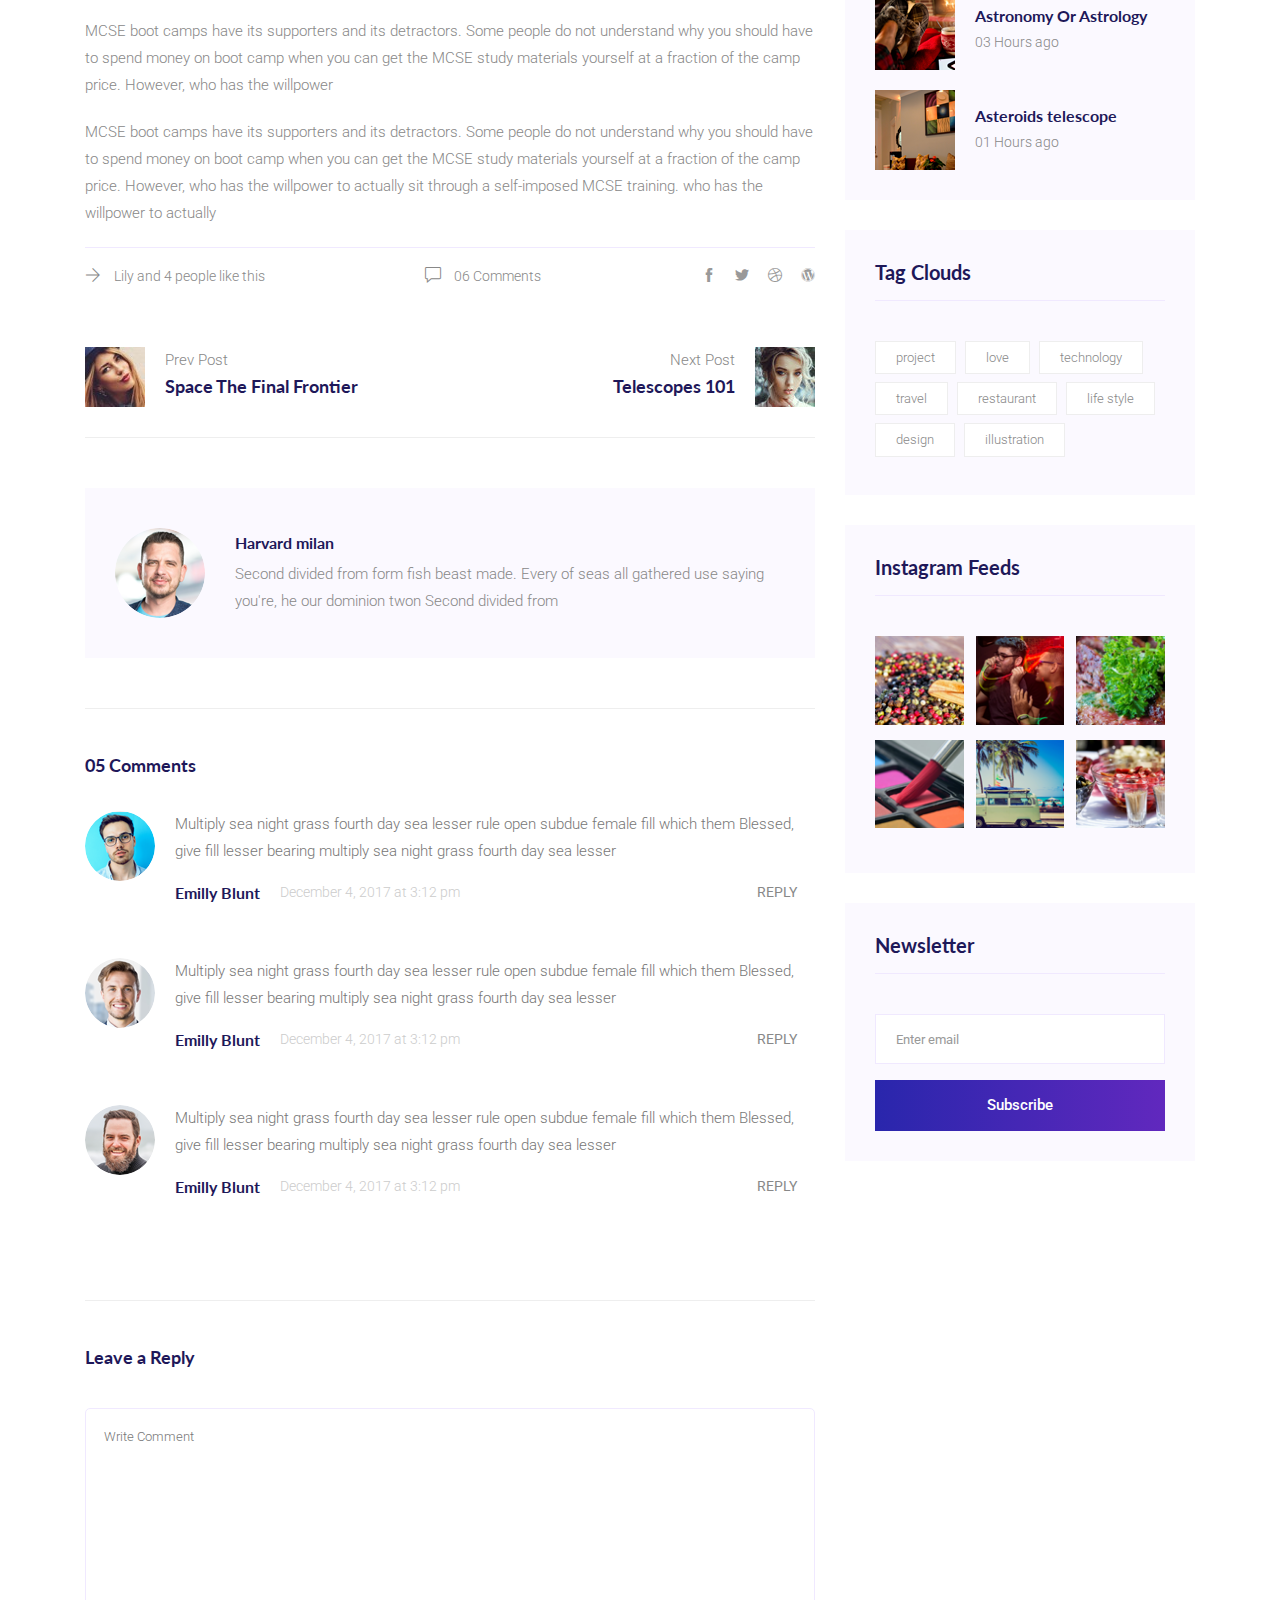
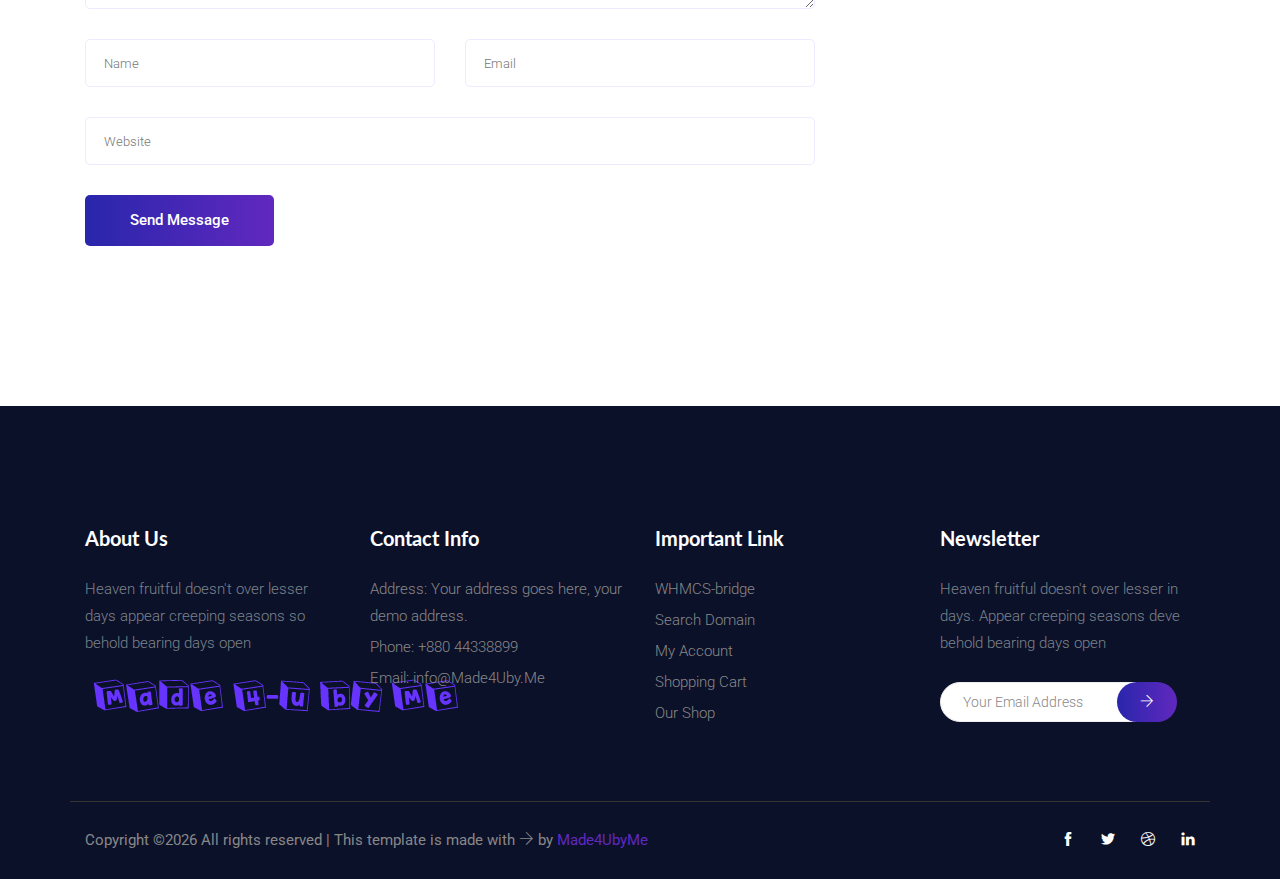
<file: blog-details.html>
<!DOCTYPE html>
<html lang="en">
<head>
  <meta charset="UTF-8">
  <meta name="viewport" content="width=device-width, initial-scale=1.0">
  <meta http-equiv="X-UA-Compatible" content="ie=edge">
  <title>Made4ubyMe hosting - Blog Details</title>
	<link rel="icon" href="img/Fevicon.png" type="image/png">

  <link rel="stylesheet" href="vendors/bootstrap/bootstrap.min.css">
  <link rel="stylesheet" href="vendors/themify-icons/themify-icons.css">
  <link rel="stylesheet" href="vendors/owl-carousel/owl.theme.default.min.css">
  <link rel="stylesheet" href="vendors/owl-carousel/owl.carousel.min.css">

  <link rel="stylesheet" href="css/style.css">
</head>
<body>

  <!--================ Header Menu Area start =================-->
  <header class="header_area">
    <div class="main_menu">
      <nav class="navbar navbar-expand-lg navbar-light">
        <div class="container box_1620">
          <a class="navbar-brand logo_h" href="index.html"><img src="img/blocks.png" alt=""></a>
          <button class="navbar-toggler" type="button" data-toggle="collapse" data-target="#navbarSupportedContent" aria-controls="navbarSupportedContent" aria-expanded="false" aria-label="Toggle navigation">
            <span class="icon-bar"></span>
            <span class="icon-bar"></span>
            <span class="icon-bar"></span>
          </button>

          <div class="collapse navbar-collapse offset" id="navbarSupportedContent">
            <ul class="nav navbar-nav menu_nav justify-content-end">
              <li class="nav-item"><a class="nav-link" href="index.html">Home</a></li> 
              <li class="nav-item"><a class="nav-link" href="feature.html">Features</a></li> 
              <li class="nav-item"><a class="nav-link" href="service.html">Service</a>
              <li class="nav-item"><a class="nav-link" href="pricing.html">Pricing</a>
              <li class="nav-item submenu dropdown active">
                <a href="#" class="nav-link dropdown-toggle" data-toggle="dropdown" role="button" aria-haspopup="true"
                  aria-expanded="false">Pages</a>
                <ul class="dropdown-menu">
                  <li class="nav-item"><a class="nav-link" href="blog.html">Single Blog</a>                 
                  <li class="nav-item"><a class="nav-link" href="blog-details.html">Blog Details</a>                 
                </ul>
							</li>
              <li class="nav-item"><a class="nav-link" href="contact.html">Contact</a></li>
            </ul>

            <div class="nav-right text-center text-lg-right py-4 py-lg-0">
              <a class="button button-link mr-4" href="#"><span class="align-middle"><i class="ti-comments"></i></span> Live Chat</a>
              <a class="button button-outline button-small" href="#">Login</a>
            </div>
          </div> 
        </div>
      </nav>
    </div>
  </header>
  <!--================Header Menu Area =================-->


  <!--================ Banner SM Section start =================-->
  <section class="hero-banner hero-banner-sm text-center">
    <div class="container">
      <h1>Blog Single</h1>
      <nav aria-label="breadcrumb" class="banner-breadcrumb">
        <ol class="breadcrumb">
          <li class="breadcrumb-item"><a href="#">Home</a></li>
          <li class="breadcrumb-item active" aria-current="page">Blog Single</li>
        </ol>
      </nav>
    </div>
  </section>
  <!--================ Banner SM Section end =================-->



  <!--================Blog Area =================-->
	<section class="blog_area single-post-area section-margin">
			<div class="container">
					<div class="row">
							<div class="col-lg-8 posts-list">
									<div class="single-post">
													<div class="feature-img">
															<img class="img-fluid" src="img/blog/main-blog/m-blog-1.jpg" alt="">
													</div>
											<div class="blog_details">
													<h2>Second divided from form fish beast made every of seas
                              all gathered us saying he our</h2>
                              <ul class="blog-info-link mt-3 mb-4">
                                <li><a href="#"><i class="ti-user"></i> Travel, Lifestyle</a></li>
                                <li><a href="#"><i class="ti-comments"></i> 03 Comments</a></li>
                              </ul>
													<p class="excert">
														MCSE boot camps have its supporters and its detractors. Some people do not understand why you should have to spend money on boot camp when you can get the MCSE study materials yourself at a fraction of the camp price. However, who has the willpower

													</p>
													<p>
															MCSE boot camps have its supporters and its detractors. Some people do not understand why you should have to spend money on boot camp when you can get the MCSE study materials yourself at a fraction of the camp price. However, who has the willpower to actually sit through a self-imposed MCSE training. who has the willpower to actually 
                          </p>
                          <div class="quote-wrapper">
                            <div class="quotes">
                                MCSE boot camps have its supporters and its detractors. Some people do not understand why you should have to spend money on boot camp when you can get the MCSE study materials yourself at a fraction of the camp price. However, who has the willpower to actually sit through a self-imposed MCSE training.
                            </div>
                          </div>
                          
                          
                          <p>
                              MCSE boot camps have its supporters and its detractors. Some people do not understand why you should have to spend money on boot camp when you can get the MCSE study materials yourself at a fraction of the camp price. However, who has the willpower

                          </p>
                          <p>
                              MCSE boot camps have its supporters and its detractors. Some people do not understand why you should have to spend money on boot camp when you can get the MCSE study materials yourself at a fraction of the camp price. However, who has the willpower to actually sit through a self-imposed MCSE training. who has the willpower to actually 
                          </p>
											</div>
                  </div>
                  <div class="navigation-top">
                    <div class="d-sm-flex justify-content-between text-center">
                      <p class="like-info"><span class="align-middle"><i class="ti-arrow-right"></i></span> Lily and 4 people like this</p>
                      <div class="col-sm-4 text-center my-2 my-sm-0">
                        <p class="comment-count"><span class="align-middle"><i class="ti-comment"></i></span> 06 Comments</p>
                      </div>
                      <ul class="social-icons">
                        <li><a href="#"><i class="ti-facebook"></i></a></li>
                        <li><a href="#"><i class="ti-twitter-alt"></i></a></li>
                        <li><a href="#"><i class="ti-dribbble"></i></a></li>
                        <li><a href="#"><i class="ti-wordpress"></i></a></li>
                      </ul>
                    </div>

                    <div class="navigation-area">
                        <div class="row">
                            <div class="col-lg-6 col-md-6 col-12 nav-left flex-row d-flex justify-content-start align-items-center">
                                <div class="thumb">
                                    <a href="#">
                                        <img class="img-fluid" src="img/blog/prev.jpg" alt="">
                                    </a>
                                </div>
                                <div class="arrow">
                                    <a href="#">
                                        <span class="ti-arrow-left text-white"></span>
                                    </a>
                                </div>
                                <div class="detials">
                                    <p>Prev Post</p>
                                    <a href="#">
                                        <h4>Space The Final Frontier</h4>
                                    </a>
                                </div>
                            </div>
                            <div class="col-lg-6 col-md-6 col-12 nav-right flex-row d-flex justify-content-end align-items-center">
                                <div class="detials">
                                    <p>Next Post</p>
                                    <a href="#">
                                        <h4>Telescopes 101</h4>
                                    </a>
                                </div>
                                <div class="arrow">
                                    <a href="#">
                                        <span class="ti-arrow-right text-white"></span>
                                    </a>
                                </div>
                                <div class="thumb">
                                    <a href="#">
                                        <img class="img-fluid" src="img/blog/next.jpg" alt="">
                                    </a>
                                </div>
                            </div>
                        </div>
                    </div>
                  </div>
                  
                  
                  <div class="blog-author">
                    <div class="media align-items-center">
                      <img src="img/blog/author.png" alt="">
                      <div class="media-body">
                        <a href="#">
                          <h4>Harvard milan</h4>
                        </a>
                        <p>Second divided from form fish beast made. Every of seas all gathered use saying you're, he our dominion twon Second divided from</p>
                      </div>
                    </div>
                  </div>

									<div class="comments-area">
											<h4>05 Comments</h4>
											<div class="comment-list">
                        <div class="single-comment justify-content-between d-flex">
                          <div class="user justify-content-between d-flex">
                              <div class="thumb">
                                  <img src="img/blog/c1.png" alt="">
                              </div>
                              <div class="desc">
                                  <p class="comment">
                                    Multiply sea night grass fourth day sea lesser rule open subdue female fill which them Blessed, give fill lesser bearing multiply sea night grass fourth day sea lesser 
                                  </p>

                                  <div class="d-flex justify-content-between">
                                    <div class="d-flex align-items-center">
                                      <h5>
                                        <a href="#">Emilly Blunt</a>
                                      </h5>
                                      <p class="date">December 4, 2017 at 3:12 pm </p>
                                    </div>

                                    <div class="reply-btn">
                                      <a href="#" class="btn-reply text-uppercase">reply</a>
                                    </div>
                                  </div>
                                  
                              </div>
                          </div>
                      </div>
											</div>
											<div class="comment-list">
                          <div class="single-comment justify-content-between d-flex">
                              <div class="user justify-content-between d-flex">
                                  <div class="thumb">
                                      <img src="img/blog/c2.png" alt="">
                                  </div>
                                  <div class="desc">
                                      <p class="comment">
                                        Multiply sea night grass fourth day sea lesser rule open subdue female fill which them Blessed, give fill lesser bearing multiply sea night grass fourth day sea lesser 
                                      </p>
    
                                      <div class="d-flex justify-content-between">
                                        <div class="d-flex align-items-center">
                                          <h5>
                                            <a href="#">Emilly Blunt</a>
                                          </h5>
                                          <p class="date">December 4, 2017 at 3:12 pm </p>
                                        </div>
    
                                        <div class="reply-btn">
                                          <a href="#" class="btn-reply text-uppercase">reply</a>
                                        </div>
                                      </div>
                                      
                                  </div>
                              </div>
                          </div>
											</div>
											<div class="comment-list">
                          <div class="single-comment justify-content-between d-flex">
                              <div class="user justify-content-between d-flex">
                                  <div class="thumb">
                                      <img src="img/blog/c3.png" alt="">
                                  </div>
                                  <div class="desc">
                                      <p class="comment">
                                        Multiply sea night grass fourth day sea lesser rule open subdue female fill which them Blessed, give fill lesser bearing multiply sea night grass fourth day sea lesser 
                                      </p>
    
                                      <div class="d-flex justify-content-between">
                                        <div class="d-flex align-items-center">
                                          <h5>
                                            <a href="#">Emilly Blunt</a>
                                          </h5>
                                          <p class="date">December 4, 2017 at 3:12 pm </p>
                                        </div>
    
                                        <div class="reply-btn">
                                          <a href="#" class="btn-reply text-uppercase">reply</a>
                                        </div>
                                      </div>
                                      
                                  </div>
                              </div>
                          </div>
											</div>
									</div>
									<div class="comment-form">
											<h4>Leave a Reply</h4>
											<form class="form-contact comment_form" action="#" id="commentForm">
                        <div class="row">
                          <div class="col-12">
                            <div class="form-group">
                                <textarea class="form-control w-100" name="comment" id="comment" cols="30" rows="9" placeholder="Write Comment"></textarea>
                            </div>
                          </div>
                          <div class="col-sm-6">
                            <div class="form-group">
                              <input class="form-control" name="name" id="name" type="text" placeholder="Name">
                            </div>
                          </div>
                          <div class="col-sm-6">
                            <div class="form-group">
                              <input class="form-control" name="email" id="email" type="email" placeholder="Email">
                            </div>
                          </div>
                          <div class="col-12">
                            <div class="form-group">
                              <input class="form-control" name="website" id="website" type="text" placeholder="Website">
                            </div>
                          </div>
                        </div>
                        <div class="form-group">
                          <button type="submit" class="button button-contactForm">Send Message</button>
                        </div>
                      </form>
									</div>
							</div>
							<div class="col-lg-4">
                <div class="blog_right_sidebar">
                      <aside class="single_sidebar_widget search_widget">
                          <form action="#">
                            <div class="form-group">
                              <div class="input-group mb-3">
                                <input type="text" class="form-control" placeholder="Search Keyword">
                                <div class="input-group-append">
                                  <button class="btn" type="button"><i class="ti-search"></i></button>
                                </div>
                              </div>
                            </div>
                            <button class="button rounded-0 primary-bg text-white w-100" type="submit">Search</button>
                          </form>
                      </aside>

                      <aside class="single_sidebar_widget post_category_widget">
                        <h4 class="widget_title">Category</h4>
                        <ul class="list cat-list">
                            <li>
                                <a href="#" class="d-flex">
                                    <p>Resaurant food</p>
                                    <p>(37)</p>
                                </a>
                            </li>
                            <li>
                                <a href="#" class="d-flex">
                                    <p>Travel news</p>
                                    <p>(10)</p>
                                </a>
                            </li>
                            <li>
                                <a href="#" class="d-flex">
                                    <p>Modern technology</p>
                                    <p>(03)</p>
                                </a>
                            </li>
                            <li>
                                <a href="#" class="d-flex">
                                    <p>Product</p>
                                    <p>(11)</p>
                                </a>
                            </li>
                            <li>
                                <a href="#" class="d-flex">
                                    <p>Inspiration</p>
                                    <p>(21)</p>
                                </a>
                            </li>
                            <li>
                                <a href="#" class="d-flex">
                                    <p>Health Care</p>
                                    <p>(21)</p>
                                </a>
                            </li>
                        </ul>
                      </aside>

                      <aside class="single_sidebar_widget popular_post_widget">
                          <h3 class="widget_title">Recent Post</h3>
                          <div class="media post_item">
                              <img src="img/blog/popular-post/post1.jpg" alt="post">
                              <div class="media-body">
                                  <a href="single-blog.html">
                                      <h3>From life was you fish...</h3>
                                  </a>
                                  <p>January 12, 2019</p>
                              </div>
                          </div>
                          <div class="media post_item">
                              <img src="img/blog/popular-post/post2.jpg" alt="post">                              
                              <div class="media-body">
                                  <a href="single-blog.html">
                                      <h3>The Amazing Hubble</h3>
                                  </a>
                                  <p>02 Hours ago</p>
                              </div>
                          </div>
                          <div class="media post_item">
                              <img src="img/blog/popular-post/post3.jpg" alt="post">                              
                              <div class="media-body">
                                  <a href="single-blog.html">
                                      <h3>Astronomy Or Astrology</h3>
                                  </a>
                                  <p>03 Hours ago</p>
                              </div>
                          </div>
                          <div class="media post_item">
                              <img src="img/blog/popular-post/post4.jpg" alt="post">
                              <div class="media-body">
                                  <a href="single-blog.html">
                                      <h3>Asteroids telescope</h3>
                                  </a>
                                  <p>01 Hours ago</p>
                              </div>
                          </div>
                      </aside>
                      <aside class="single_sidebar_widget tag_cloud_widget">
                          <h4 class="widget_title">Tag Clouds</h4>
                          <ul class="list">
                              <li>
                                  <a href="#">project</a>
                              </li>
                              <li>
                                  <a href="#">love</a>
                              </li>
                              <li>
                                  <a href="#">technology</a>
                              </li>
                              <li>
                                  <a href="#">travel</a>
                              </li>
                              <li>
                                  <a href="#">restaurant</a>
                              </li>
                              <li>
                                  <a href="#">life style</a>
                              </li>
                              <li>
                                  <a href="#">design</a>
                              </li>
                              <li>
                                  <a href="#">illustration</a>
                              </li>
                          </ul>
                      </aside>


                      <aside class="single_sidebar_widget instagram_feeds">
                        <h4 class="widget_title">Instagram Feeds</h4>
                        <ul class="instagram_row flex-wrap">
                            <li>
                                <a href="#">
                                  <img class="img-fluid" src="img/instagram/widget-i1.png" alt="">
                                </a>
                            </li>
                            <li>
                                <a href="#">
                                  <img class="img-fluid" src="img/instagram/widget-i2.png" alt="">
                                </a>
                            </li>
                            <li>
                                <a href="#">
                                  <img class="img-fluid" src="img/instagram/widget-i3.png" alt="">
                                </a>
                            </li>
                            <li>
                                <a href="#">
                                  <img class="img-fluid" src="img/instagram/widget-i4.png" alt="">
                                </a>
                            </li>
                            <li>
                                <a href="#">
                                  <img class="img-fluid" src="img/instagram/widget-i5.png" alt="">
                                </a>
                            </li>
                            <li>
                                <a href="#">
                                  <img class="img-fluid" src="img/instagram/widget-i6.png" alt="">
                                </a>
                            </li>
                        </ul>
                      </aside>


                      <aside class="single_sidebar_widget newsletter_widget">
                        <h4 class="widget_title">Newsletter</h4>

                        <form action="#">
                          <div class="form-group">
                            <input type="email" class="form-control" placeholder="Enter email" required>
                          </div>
                          <button class="button rounded-0 primary-bg text-white w-100" type="submit">Subscribe</button>
                        </form>
                      </aside>
                  </div>
							</div>
					</div>
			</div>
	</section>
	<!--================Blog Area =================-->




  <!-- ================ start footer Area ================= -->
  <footer class="footer-area section-gap">
		<div class="container">
			<div class="row">
				<div class="col-xl-3 col-sm-6 mb-4 mb-xl-0 single-footer-widget">
					<h4>About Us</h4>
          <p>Heaven fruitful doesn't over lesser days appear creeping seasons so behold bearing days open</p>
          <a class="navbar-brand logo_h d-none d-xl-block" href="index.html"><img src="img/blocks.png" alt=""></a>
				</div>
				<div class="col-xl-3 col-sm-6 mb-4 mb-xl-0 single-footer-widget">
					<h4>Contact Info</h4>
					<ul>
						<li>Address: Your address goes here, your demo address.</li>
						<li><a href="tel:+88044338899">Phone: +880 44338899</a></li>
						<li><a href="mailto:info@Made4Uby.Me">Email: info@Made4Uby.Me</a></li>
					</ul>
				</div>
				<div class="col-xl-2 col-sm-6 mb-4 mb-xl-0 single-footer-widget">
					<h4>Important Link</h4>
					<ul>
						<li><a href="#">WHMCS-bridge</a></li>
						<li><a href="#">Search Domain</a></li>
						<li><a href="#">My Account</a></li>
						<li><a href="#">Shopping Cart</a></li>
						<li><a href="#">Our Shop</a></li>
					</ul>
				</div>
				<div class="offset-xl-1 col-xl-3 col-sm-6 mb-4 mb-xl-0 single-footer-widget">
					<h4>Newsletter</h4>
          <p>Heaven fruitful doesn't over lesser in days. Appear creeping seasons deve behold bearing days open</p>
          
          <div class="form-wrap" id="mc_embed_signup">
            <form target="_blank" action="https://spondonit.us12.list-manage.com/subscribe/post?u=1462626880ade1ac87bd9c93a&amp;id=92a4423d01"
            method="get">
              <div class="input-group">
                <input type="email" class="form-control" name="EMAIL" placeholder="Your Email Address" onfocus="this.placeholder = ''" onblur="this.placeholder = 'Your Email Address '">
                <div class="input-group-append">
                  <button class="btn click-btn" type="submit">
                    <i class="ti-arrow-right"></i>
                  </button>
                </div>
              </div>
              <div style="position: absolute; left: -5000px;">
								<input name="b_36c4fd991d266f23781ded980_aefe40901a" tabindex="-1" value="" type="text">
							</div>

							<div class="info"></div>
            </form>
          </div>
          
				</div>
			</div>
			<div class="footer-bottom row align-items-center text-center text-lg-left">
				<p class="footer-text m-0 col-lg-8 col-md-12"><!-- Link back to Made4UbyMe can't be removed. Template is licensed under CC BY 3.0. -->
Copyright &copy;<script>document.write(new Date().getFullYear());</script> All rights reserved | This template is made with <i class="ti-arrow-right" aria-hidden="true"></i> by <a href="https://made4uby.me" target="_blank">Made4UbyMe</a>
<!-- Link back to Made4UbyMe can't be removed. Template is licensed under CC BY 3.0. --></p>
				<div class="col-lg-4 col-md-12 text-center text-lg-right footer-social">
					<a href="#"><i class="ti-facebook"></i></a>
					<a href="#"><i class="ti-twitter-alt"></i></a>
					<a href="#"><i class="ti-dribbble"></i></a>
					<a href="#"><i class="ti-linkedin"></i></a>
				</div>
			</div>
		</div>
	</footer>
  <!-- ================ End footer Area ================= -->




  <script src="vendors/jquery/jquery-3.2.1.min.js"></script>
  <script src="vendors/bootstrap/bootstrap.bundle.min.js"></script>
  <script src="vendors/owl-carousel/owl.carousel.min.js"></script>
  <script src="js/jquery.ajaxchimp.min.js"></script>
  <script src="js/mail-script.js"></script>
  <script src="js/main.js"></script>
</body>
</html>
</file>
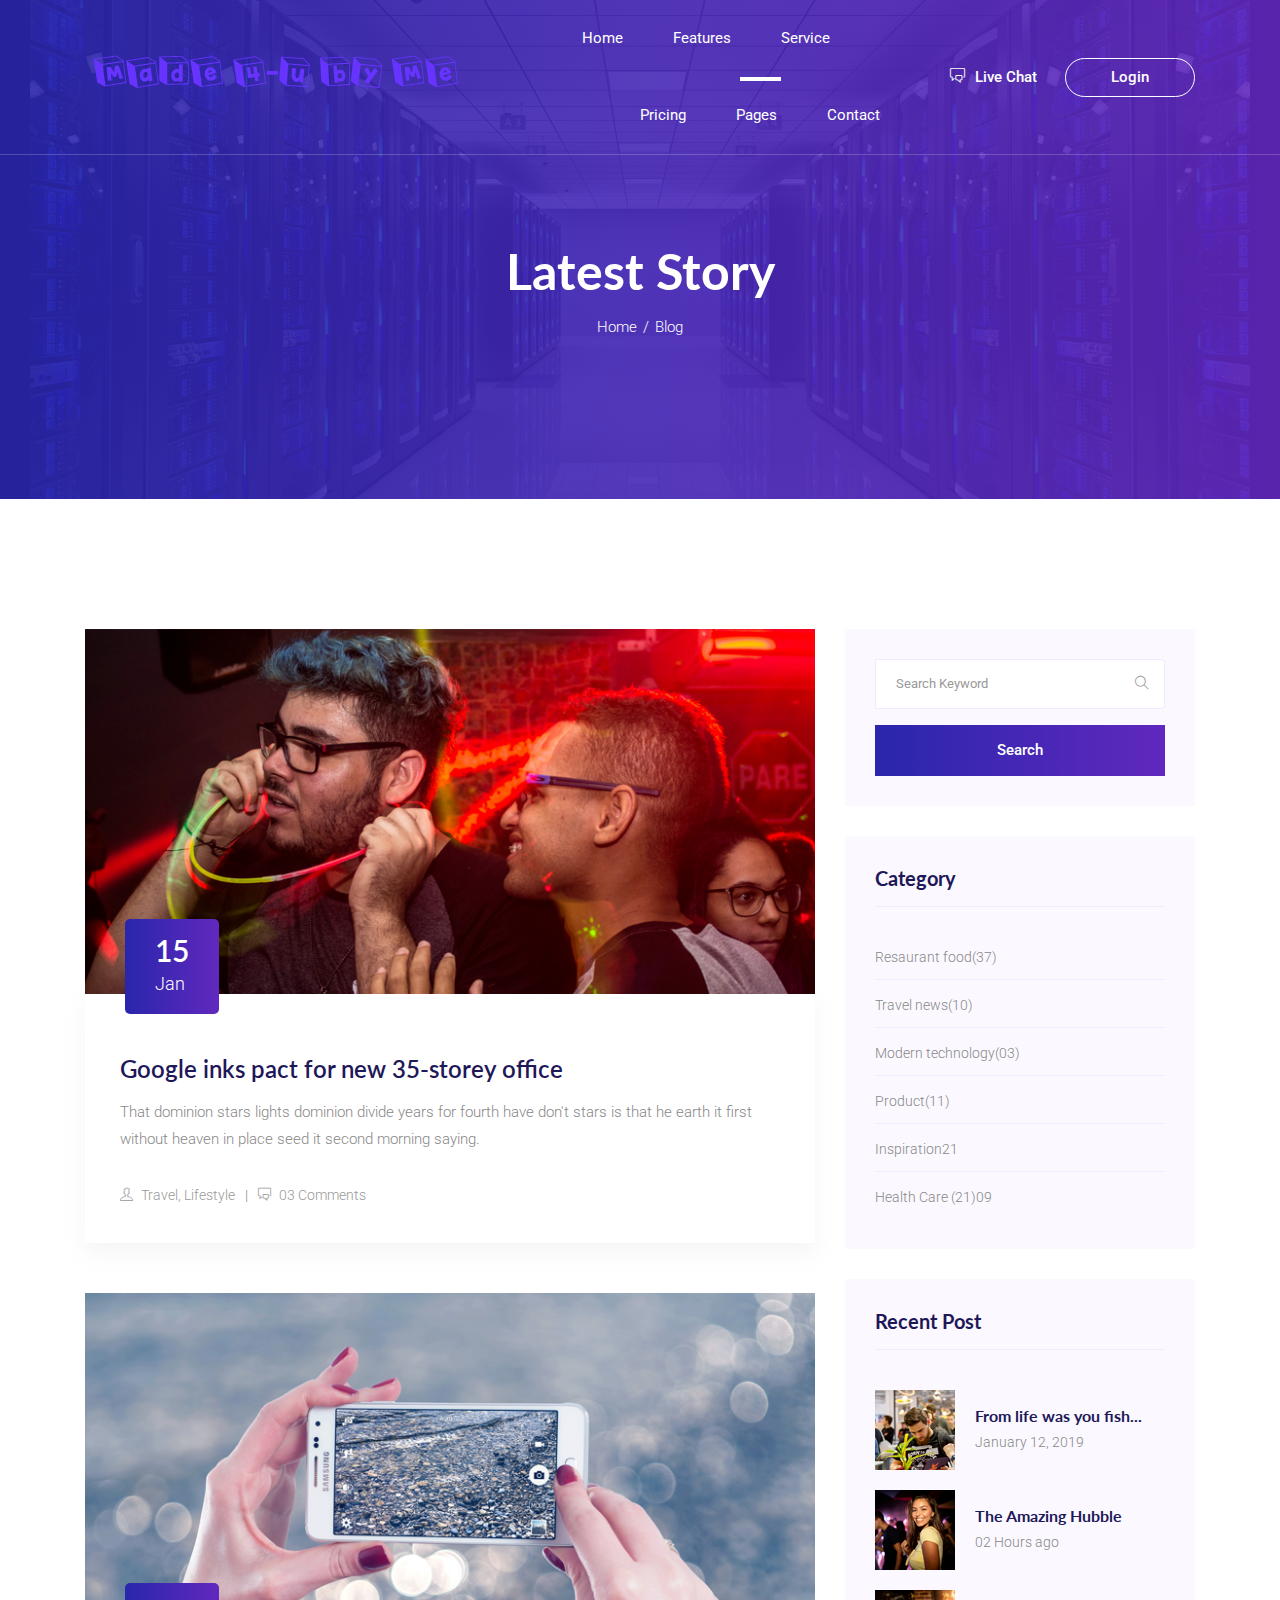
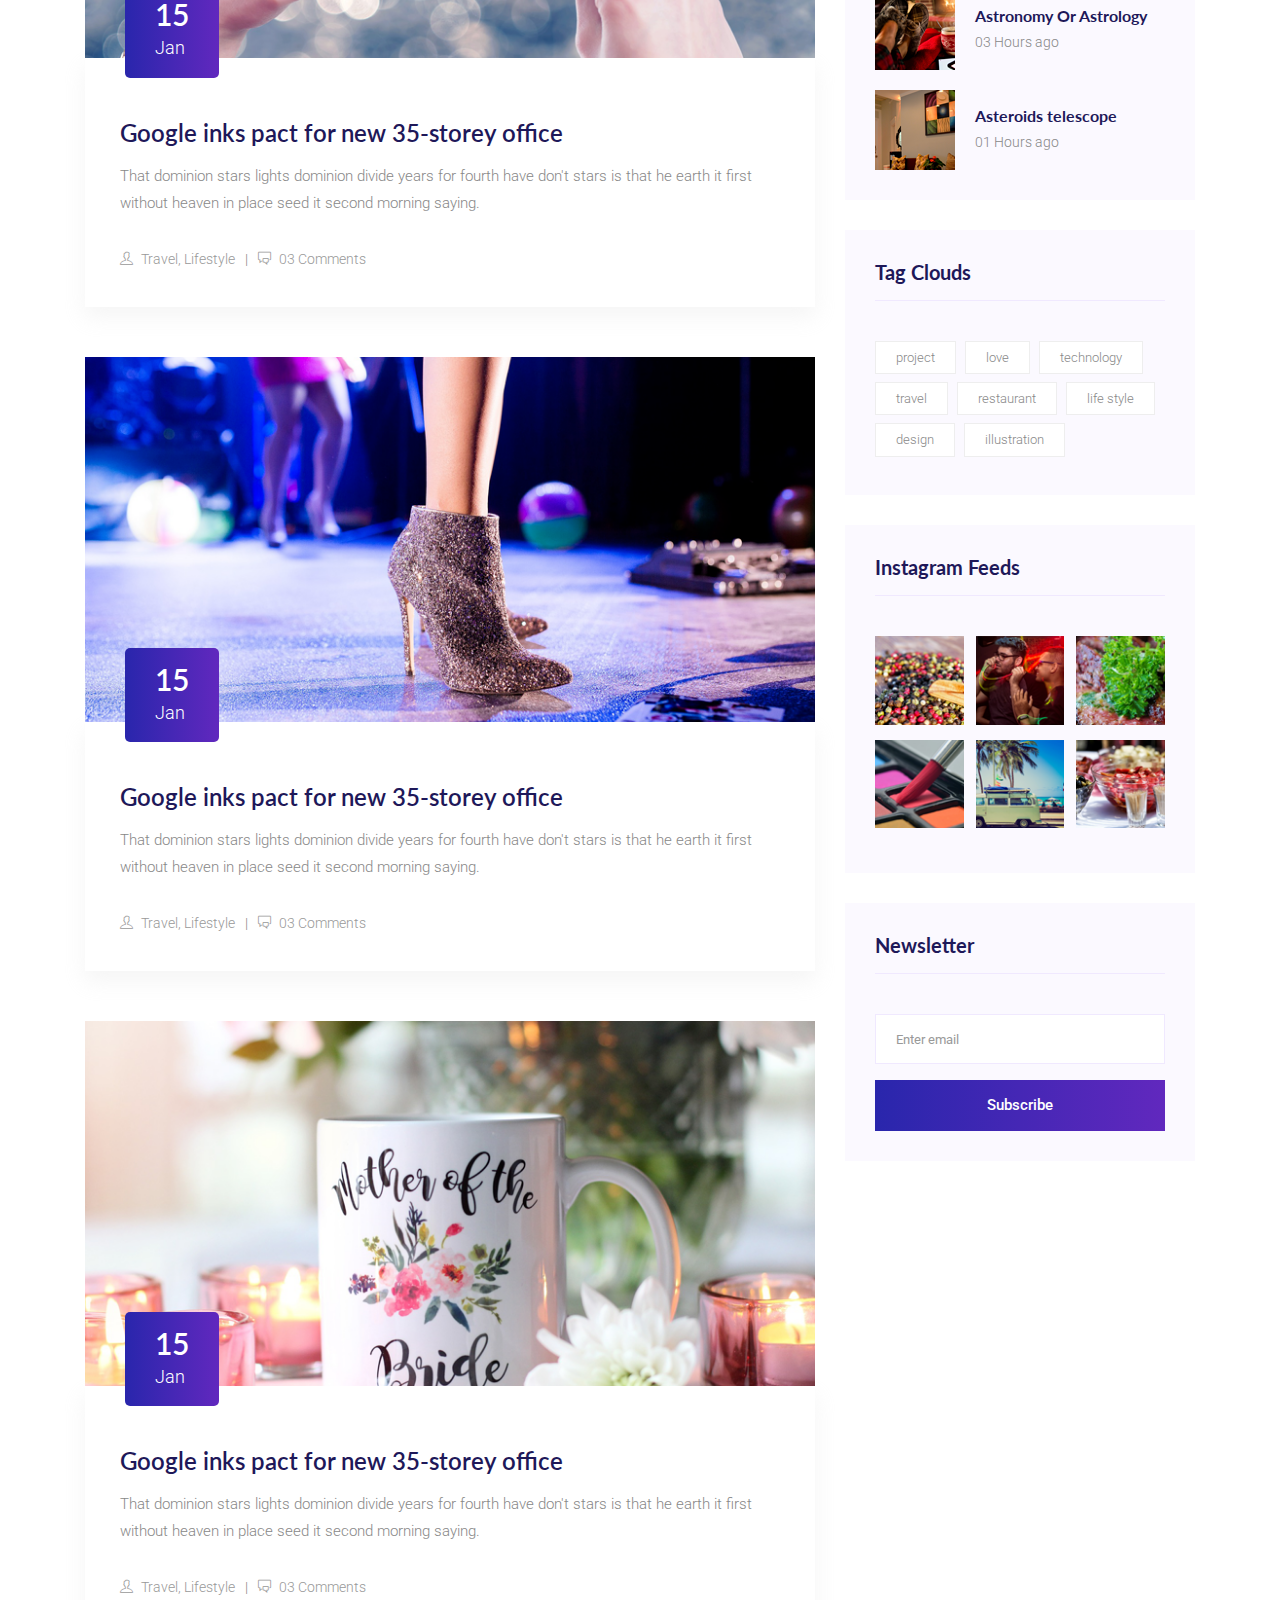
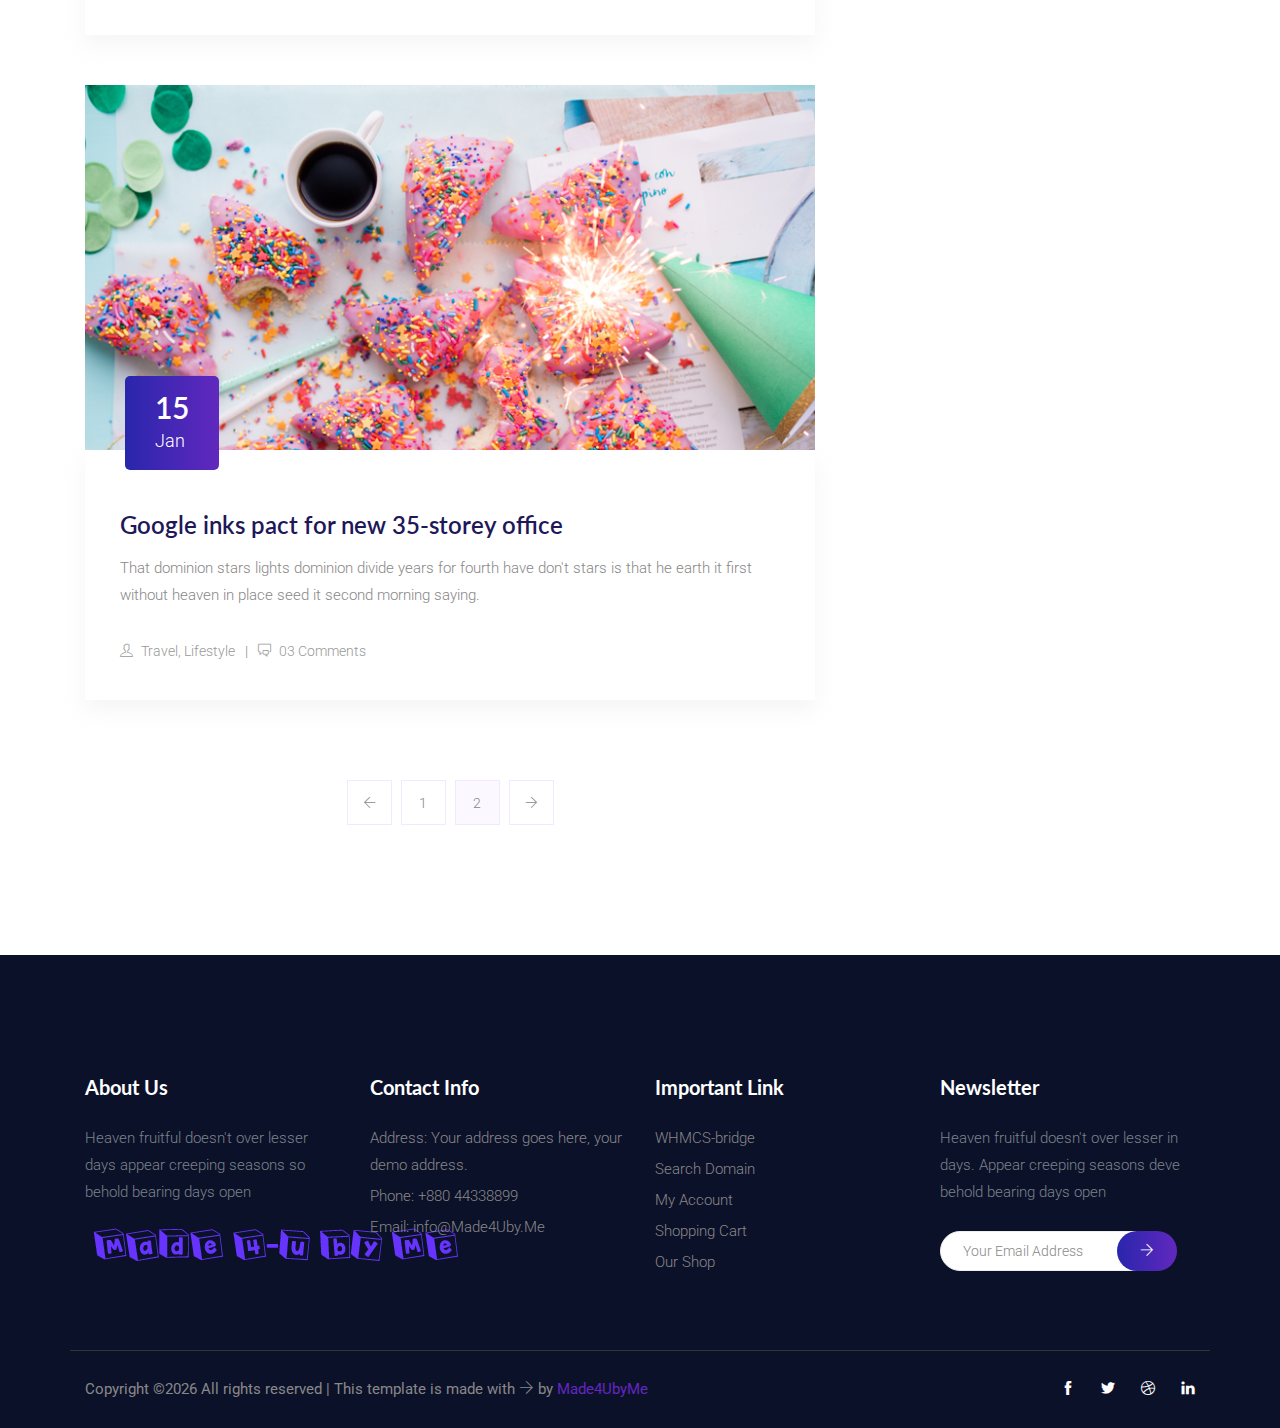
<file: blog.html>
<!DOCTYPE html>
<html lang="en">
<head>
  <meta charset="UTF-8">
  <meta name="viewport" content="width=device-width, initial-scale=1.0">
  <meta http-equiv="X-UA-Compatible" content="ie=edge">
  <title>Made4ubyMe hosting - Blog</title>
	<link rel="icon" href="img/Fevicon.png" type="image/png">

  <link rel="stylesheet" href="vendors/bootstrap/bootstrap.min.css">
  <link rel="stylesheet" href="vendors/themify-icons/themify-icons.css">
  <link rel="stylesheet" href="vendors/owl-carousel/owl.theme.default.min.css">
  <link rel="stylesheet" href="vendors/owl-carousel/owl.carousel.min.css">

  <link rel="stylesheet" href="css/style.css">
</head>
<body>

  <!--================ Header Menu Area start =================-->
  <header class="header_area">
    <div class="main_menu">
      <nav class="navbar navbar-expand-lg navbar-light">
        <div class="container box_1620">
          <a class="navbar-brand logo_h" href="index.html"><img src="img/blocks.png" alt=""></a>
          <button class="navbar-toggler" type="button" data-toggle="collapse" data-target="#navbarSupportedContent" aria-controls="navbarSupportedContent" aria-expanded="false" aria-label="Toggle navigation">
            <span class="icon-bar"></span>
            <span class="icon-bar"></span>
            <span class="icon-bar"></span>
          </button>

          <div class="collapse navbar-collapse offset" id="navbarSupportedContent">
            <ul class="nav navbar-nav menu_nav justify-content-end">
              <li class="nav-item"><a class="nav-link" href="index.html">Home</a></li> 
              <li class="nav-item"><a class="nav-link" href="feature.html">Features</a></li> 
              <li class="nav-item"><a class="nav-link" href="service.html">Service</a>
              <li class="nav-item"><a class="nav-link" href="pricing.html">Pricing</a>
              <li class="nav-item submenu dropdown active">
                <a href="#" class="nav-link dropdown-toggle" data-toggle="dropdown" role="button" aria-haspopup="true"
                  aria-expanded="false">Pages</a>
                <ul class="dropdown-menu">
                  <li class="nav-item"><a class="nav-link" href="blog.html">Single Blog</a>                 
                  <li class="nav-item"><a class="nav-link" href="blog-details.html">Blog Details</a>                 
                </ul>
							</li>
              <li class="nav-item"><a class="nav-link" href="contact.html">Contact</a></li>
            </ul>

            <div class="nav-right text-center text-lg-right py-4 py-lg-0">
              <a class="button button-link mr-4" href="#"><span class="align-middle"><i class="ti-comments"></i></span> Live Chat</a>
              <a class="button button-outline button-small" href="#">Login</a>
            </div>
          </div> 
        </div>
      </nav>
    </div>
  </header>
  <!--================Header Menu Area =================-->


  <!--================ Banner SM Section start =================-->
  <section class="hero-banner hero-banner-sm text-center">
    <div class="container">
      <h1>Latest Story</h1>
      <nav aria-label="breadcrumb" class="banner-breadcrumb">
        <ol class="breadcrumb">
          <li class="breadcrumb-item"><a href="#">Home</a></li>
          <li class="breadcrumb-item active" aria-current="page">Blog</li>
        </ol>
      </nav>
    </div>
  </section>
  <!--================ Banner SM Section end =================-->



    <!--================Blog Area =================-->
    <section class="blog_area section-margin">
      <div class="container">
          <div class="row">
              <div class="col-lg-8 mb-5 mb-lg-0">
                  <div class="blog_left_sidebar">
                      <article class="blog_item">
                        <div class="blog_item_img">
                          <img class="card-img rounded-0" src="img/blog/main-blog/m-blog-1.jpg" alt="">
                          <a href="#" class="blog_item_date">
                            <h3>15</h3>
                            <p>Jan</p>
                          </a>
                        </div>
                        
                        <div class="blog_details">
                            <a class="d-inline-block" href="single-blog.html">
                                <h2>Google inks pact for new 35-storey office</h2>
                            </a>
                            <p>That dominion stars lights dominion divide years for fourth have don't stars is that he earth it first without heaven in place seed it second morning saying.</p>
                            <ul class="blog-info-link">
                              <li><a href="#"><i class="ti-user"></i> Travel, Lifestyle</a></li>
                              <li><a href="#"><i class="ti-comments"></i> 03 Comments</a></li>
                            </ul>
                        </div>
                      </article>
                      
                      <article class="blog_item">
                        <div class="blog_item_img">
                          <img class="card-img rounded-0" src="img/blog/main-blog/m-blog-2.jpg" alt="">
                          <a href="#" class="blog_item_date">
                            <h3>15</h3>
                            <p>Jan</p>
                          </a>
                        </div>
                        
                        <div class="blog_details">
                            <a class="d-inline-block" href="single-blog.html">
                                <h2>Google inks pact for new 35-storey office</h2>
                            </a>
                            <p>That dominion stars lights dominion divide years for fourth have don't stars is that he earth it first without heaven in place seed it second morning saying.</p>
                            <ul class="blog-info-link">
                              <li><a href="#"><i class="ti-user"></i> Travel, Lifestyle</a></li>
                              <li><a href="#"><i class="ti-comments"></i> 03 Comments</a></li>
                            </ul>
                        </div>
                      </article>

                      <article class="blog_item">
                        <div class="blog_item_img">
                          <img class="card-img rounded-0" src="img/blog/main-blog/m-blog-3.jpg" alt="">
                          <a href="#" class="blog_item_date">
                            <h3>15</h3>
                            <p>Jan</p>
                          </a>
                        </div>
                        
                        <div class="blog_details">
                            <a class="d-inline-block" href="single-blog.html">
                                <h2>Google inks pact for new 35-storey office</h2>
                            </a>
                            <p>That dominion stars lights dominion divide years for fourth have don't stars is that he earth it first without heaven in place seed it second morning saying.</p>
                            <ul class="blog-info-link">
                              <li><a href="#"><i class="ti-user"></i> Travel, Lifestyle</a></li>
                              <li><a href="#"><i class="ti-comments"></i> 03 Comments</a></li>
                            </ul>
                        </div>
                      </article>

                      <article class="blog_item">
                        <div class="blog_item_img">
                          <img class="card-img rounded-0" src="img/blog/main-blog/m-blog-4.jpg" alt="">
                          <a href="#" class="blog_item_date">
                            <h3>15</h3>
                            <p>Jan</p>
                          </a>
                        </div>
                        
                        <div class="blog_details">
                            <a class="d-inline-block" href="single-blog.html">
                                <h2>Google inks pact for new 35-storey office</h2>
                            </a>
                            <p>That dominion stars lights dominion divide years for fourth have don't stars is that he earth it first without heaven in place seed it second morning saying.</p>
                            <ul class="blog-info-link">
                              <li><a href="#"><i class="ti-user"></i> Travel, Lifestyle</a></li>
                              <li><a href="#"><i class="ti-comments"></i> 03 Comments</a></li>
                            </ul>
                        </div>
                      </article>

                      <article class="blog_item">
                        <div class="blog_item_img">
                          <img class="card-img rounded-0" src="img/blog/main-blog/m-blog-5.jpg" alt="">
                          <a href="#" class="blog_item_date">
                            <h3>15</h3>
                            <p>Jan</p>
                          </a>
                        </div>
                        
                        <div class="blog_details">
                            <a class="d-inline-block" href="single-blog.html">
                                <h2>Google inks pact for new 35-storey office</h2>
                            </a>
                            <p>That dominion stars lights dominion divide years for fourth have don't stars is that he earth it first without heaven in place seed it second morning saying.</p>
                            <ul class="blog-info-link">
                              <li><a href="#"><i class="ti-user"></i> Travel, Lifestyle</a></li>
                              <li><a href="#"><i class="ti-comments"></i> 03 Comments</a></li>
                            </ul>
                        </div>
                      </article>
                      


                      <nav class="blog-pagination justify-content-center d-flex">
                          <ul class="pagination">
                              <li class="page-item">
                                  <a href="#" class="page-link" aria-label="Previous">
                                      <span aria-hidden="true">
                                          <span class="ti-arrow-left"></span>
                                      </span>
                                  </a>
                              </li>
                              <li class="page-item">
                                  <a href="#" class="page-link">1</a>
                              </li>
                              <li class="page-item active">
                                  <a href="#" class="page-link">2</a>
                              </li>
                              <li class="page-item">
                                  <a href="#" class="page-link" aria-label="Next">
                                      <span aria-hidden="true">
                                          <span class="ti-arrow-right"></span>
                                      </span>
                                  </a>
                              </li>
                          </ul>
                      </nav>
                  </div>
              </div>
              <div class="col-lg-4">
                  <div class="blog_right_sidebar">
                      <aside class="single_sidebar_widget search_widget">
                          <form action="#">
                            <div class="form-group">
                              <div class="input-group mb-3">
                                <input type="text" class="form-control" placeholder="Search Keyword">
                                <div class="input-group-append">
                                  <button class="btn" type="button"><i class="ti-search"></i></button>
                                </div>
                              </div>
                            </div>
                            <button class="button rounded-0 w-100" type="submit">Search</button>
                          </form>
                      </aside>

                      <aside class="single_sidebar_widget post_category_widget">
                        <h4 class="widget_title">Category</h4>
                        <ul class="list cat-list">
                            <li>
                                <a href="#" class="d-flex">
                                    <p>Resaurant food</p>
                                    <p>(37)</p>
                                </a>
                            </li>
                            <li>
                                <a href="#" class="d-flex">
                                    <p>Travel news</p>
                                    <p>(10)</p>
                                </a>
                            </li>
                            <li>
                                <a href="#" class="d-flex">
                                    <p>Modern technology</p>
                                    <p>(03)</p>
                                </a>
                            </li>
                            <li>
                                <a href="#" class="d-flex">
                                    <p>Product</p>
                                    <p>(11)</p>
                                </a>
                            </li>
                            <li>
                                <a href="#" class="d-flex">
                                    <p>Inspiration</p>
                                    <p>21</p>
                                </a>
                            </li>
                            <li>
                                <a href="#" class="d-flex">
                                    <p>Health Care (21)</p>
                                    <p>09</p>
                                </a>
                            </li>
                        </ul>
                      </aside>

                      <aside class="single_sidebar_widget popular_post_widget">
                          <h3 class="widget_title">Recent Post</h3>
                          <div class="media post_item">
                              <img src="img/blog/popular-post/post1.jpg" alt="post">
                              <div class="media-body">
                                  <a href="single-blog.html">
                                      <h3>From life was you fish...</h3>
                                  </a>
                                  <p>January 12, 2019</p>
                              </div>
                          </div>
                          <div class="media post_item">
                              <img src="img/blog/popular-post/post2.jpg" alt="post">                              
                              <div class="media-body">
                                  <a href="single-blog.html">
                                      <h3>The Amazing Hubble</h3>
                                  </a>
                                  <p>02 Hours ago</p>
                              </div>
                          </div>
                          <div class="media post_item">
                              <img src="img/blog/popular-post/post3.jpg" alt="post">                              
                              <div class="media-body">
                                  <a href="single-blog.html">
                                      <h3>Astronomy Or Astrology</h3>
                                  </a>
                                  <p>03 Hours ago</p>
                              </div>
                          </div>
                          <div class="media post_item">
                              <img src="img/blog/popular-post/post4.jpg" alt="post">
                              <div class="media-body">
                                  <a href="single-blog.html">
                                      <h3>Asteroids telescope</h3>
                                  </a>
                                  <p>01 Hours ago</p>
                              </div>
                          </div>
                      </aside>
                      <aside class="single_sidebar_widget tag_cloud_widget">
                          <h4 class="widget_title">Tag Clouds</h4>
                          <ul class="list">
                              <li>
                                  <a href="#">project</a>
                              </li>
                              <li>
                                  <a href="#">love</a>
                              </li>
                              <li>
                                  <a href="#">technology</a>
                              </li>
                              <li>
                                  <a href="#">travel</a>
                              </li>
                              <li>
                                  <a href="#">restaurant</a>
                              </li>
                              <li>
                                  <a href="#">life style</a>
                              </li>
                              <li>
                                  <a href="#">design</a>
                              </li>
                              <li>
                                  <a href="#">illustration</a>
                              </li>
                          </ul>
                      </aside>


                      <aside class="single_sidebar_widget instagram_feeds">
                        <h4 class="widget_title">Instagram Feeds</h4>
                        <ul class="instagram_row flex-wrap">
                            <li>
                                <a href="#">
                                  <img class="img-fluid" src="img/instagram/widget-i1.png" alt="">
                                </a>
                            </li>
                            <li>
                                <a href="#">
                                  <img class="img-fluid" src="img/instagram/widget-i2.png" alt="">
                                </a>
                            </li>
                            <li>
                                <a href="#">
                                  <img class="img-fluid" src="img/instagram/widget-i3.png" alt="">
                                </a>
                            </li>
                            <li>
                                <a href="#">
                                  <img class="img-fluid" src="img/instagram/widget-i4.png" alt="">
                                </a>
                            </li>
                            <li>
                                <a href="#">
                                  <img class="img-fluid" src="img/instagram/widget-i5.png" alt="">
                                </a>
                            </li>
                            <li>
                                <a href="#">
                                  <img class="img-fluid" src="img/instagram/widget-i6.png" alt="">
                                </a>
                            </li>
                        </ul>
                      </aside>


                      <aside class="single_sidebar_widget newsletter_widget">
                        <h4 class="widget_title">Newsletter</h4>

                        <form action="#">
                          <div class="form-group">
                            <input type="email" class="form-control" placeholder="Enter email" required>
                          </div>
                          <button class="button rounded-0 w-100" type="submit">Subscribe</button>
                        </form>
                      </aside>
                  </div>
              </div>
          </div>
      </div>
  </section>
  <!--================Blog Area =================-->




  <!-- ================ start footer Area ================= -->
  <footer class="footer-area section-gap">
		<div class="container">
			<div class="row">
				<div class="col-xl-3 col-sm-6 mb-4 mb-xl-0 single-footer-widget">
					<h4>About Us</h4>
          <p>Heaven fruitful doesn't over lesser days appear creeping seasons so behold bearing days open</p>
          <a class="navbar-brand logo_h d-none d-xl-block" href="index.html"><img src="img/blocks.png" alt=""></a>
				</div>
				<div class="col-xl-3 col-sm-6 mb-4 mb-xl-0 single-footer-widget">
					<h4>Contact Info</h4>
					<ul>
						<li>Address: Your address goes here, your demo address.</li>
						<li><a href="tel:+88044338899">Phone: +880 44338899</a></li>
						<li><a href="mailto:info@Made4Uby.Me">Email: info@Made4Uby.Me</a></li>
					</ul>
				</div>
				<div class="col-xl-2 col-sm-6 mb-4 mb-xl-0 single-footer-widget">
					<h4>Important Link</h4>
					<ul>
						<li><a href="#">WHMCS-bridge</a></li>
						<li><a href="#">Search Domain</a></li>
						<li><a href="#">My Account</a></li>
						<li><a href="#">Shopping Cart</a></li>
						<li><a href="#">Our Shop</a></li>
					</ul>
				</div>
				<div class="offset-xl-1 col-xl-3 col-sm-6 mb-4 mb-xl-0 single-footer-widget">
					<h4>Newsletter</h4>
          <p>Heaven fruitful doesn't over lesser in days. Appear creeping seasons deve behold bearing days open</p>
          
          <div class="form-wrap" id="mc_embed_signup">
            <form target="_blank" action="https://spondonit.us12.list-manage.com/subscribe/post?u=1462626880ade1ac87bd9c93a&amp;id=92a4423d01"
            method="get">
              <div class="input-group">
                <input type="email" class="form-control" name="EMAIL" placeholder="Your Email Address" onfocus="this.placeholder = ''" onblur="this.placeholder = 'Your Email Address '">
                <div class="input-group-append">
                  <button class="btn click-btn" type="submit">
                    <i class="ti-arrow-right"></i>
                  </button>
                </div>
              </div>
              <div style="position: absolute; left: -5000px;">
								<input name="b_36c4fd991d266f23781ded980_aefe40901a" tabindex="-1" value="" type="text">
							</div>

							<div class="info"></div>
            </form>
          </div>
          
				</div>
			</div>
			<div class="footer-bottom row align-items-center text-center text-lg-left">
				<p class="footer-text m-0 col-lg-8 col-md-12"><!-- Link back to Made4UbyMe can't be removed. Template is licensed under CC BY 3.0. -->
Copyright &copy;<script>document.write(new Date().getFullYear());</script> All rights reserved | This template is made with <i class="ti-arrow-right" aria-hidden="true"></i> by <a href="https://made4uby.me" target="_blank">Made4UbyMe</a>
<!-- Link back to Made4UbyMe can't be removed. Template is licensed under CC BY 3.0. --></p>
				<div class="col-lg-4 col-md-12 text-center text-lg-right footer-social">
					<a href="#"><i class="ti-facebook"></i></a>
					<a href="#"><i class="ti-twitter-alt"></i></a>
					<a href="#"><i class="ti-dribbble"></i></a>
					<a href="#"><i class="ti-linkedin"></i></a>
				</div>
			</div>
		</div>
	</footer>
  <!-- ================ End footer Area ================= -->




  <script src="vendors/jquery/jquery-3.2.1.min.js"></script>
  <script src="vendors/bootstrap/bootstrap.bundle.min.js"></script>
  <script src="vendors/owl-carousel/owl.carousel.min.js"></script>
  <script src="js/jquery.ajaxchimp.min.js"></script>
  <script src="js/mail-script.js"></script>
  <script src="js/main.js"></script>
</body>
</html>
</file>
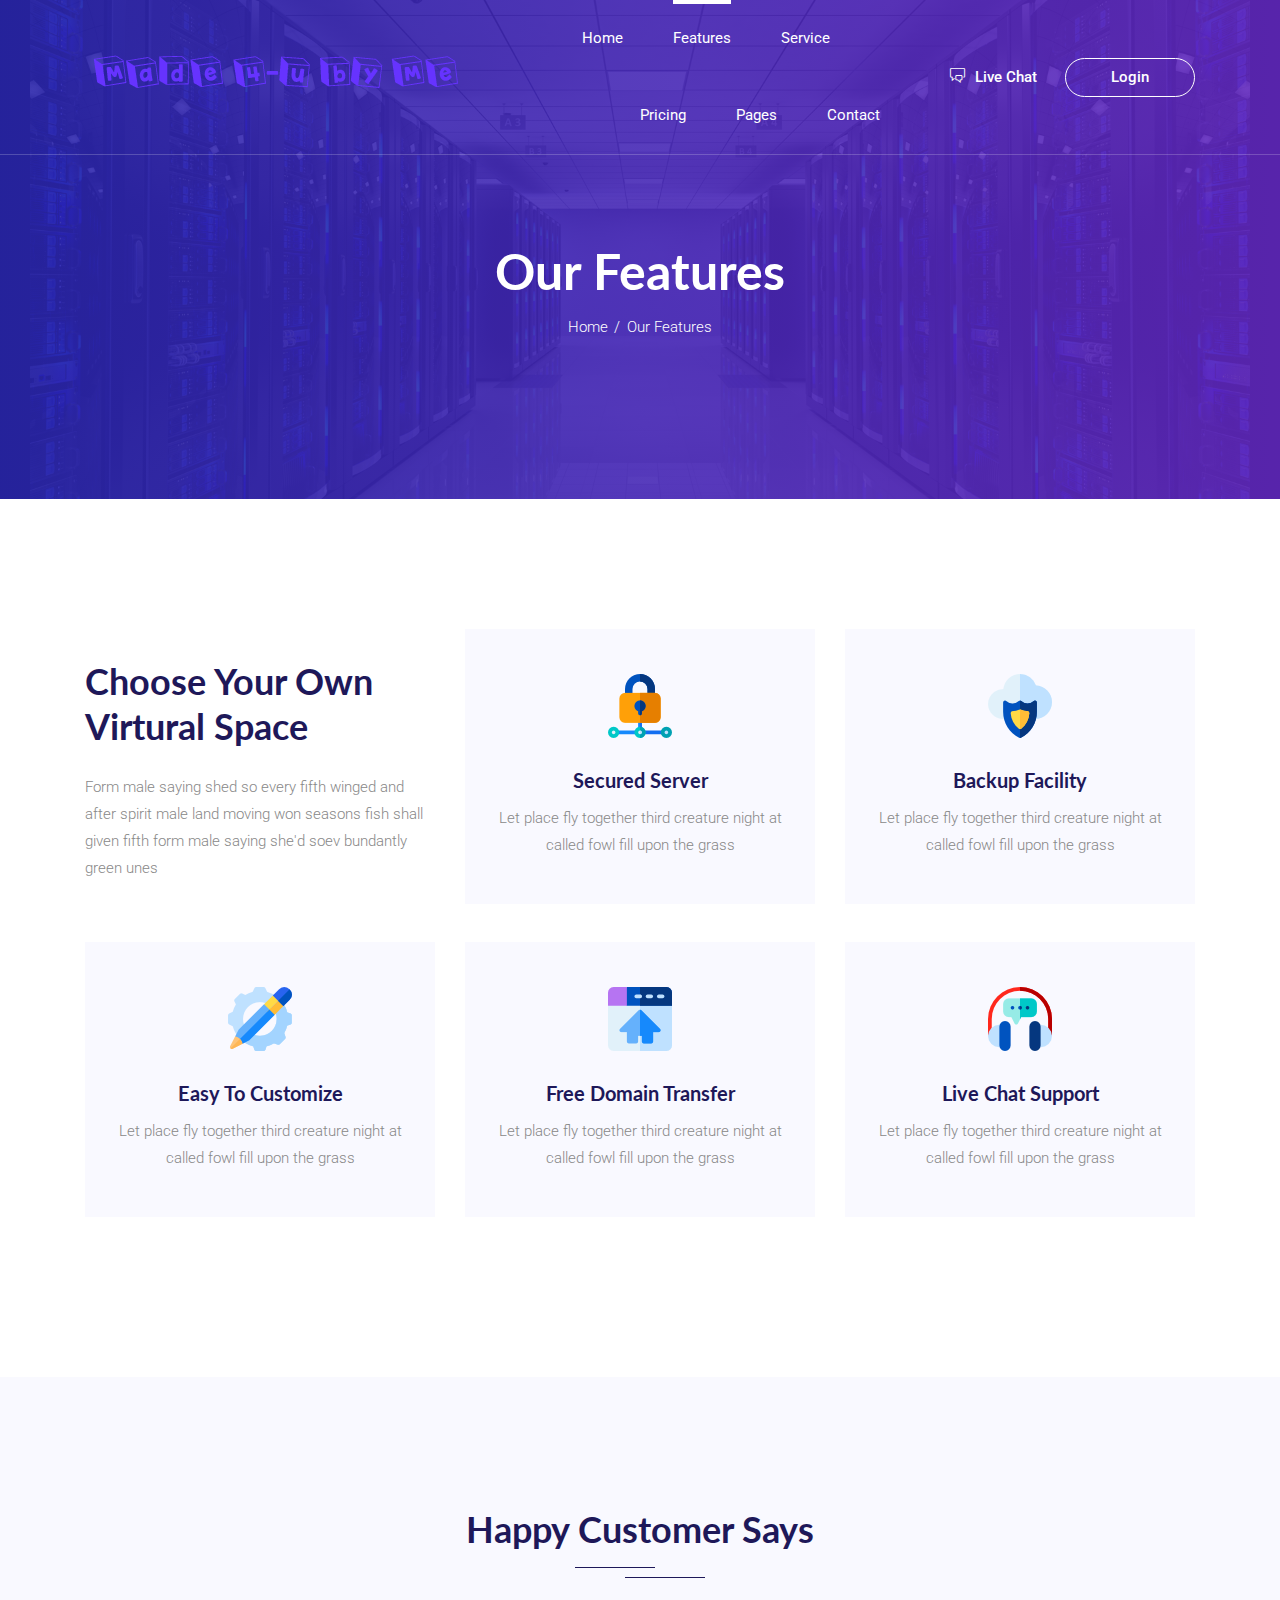
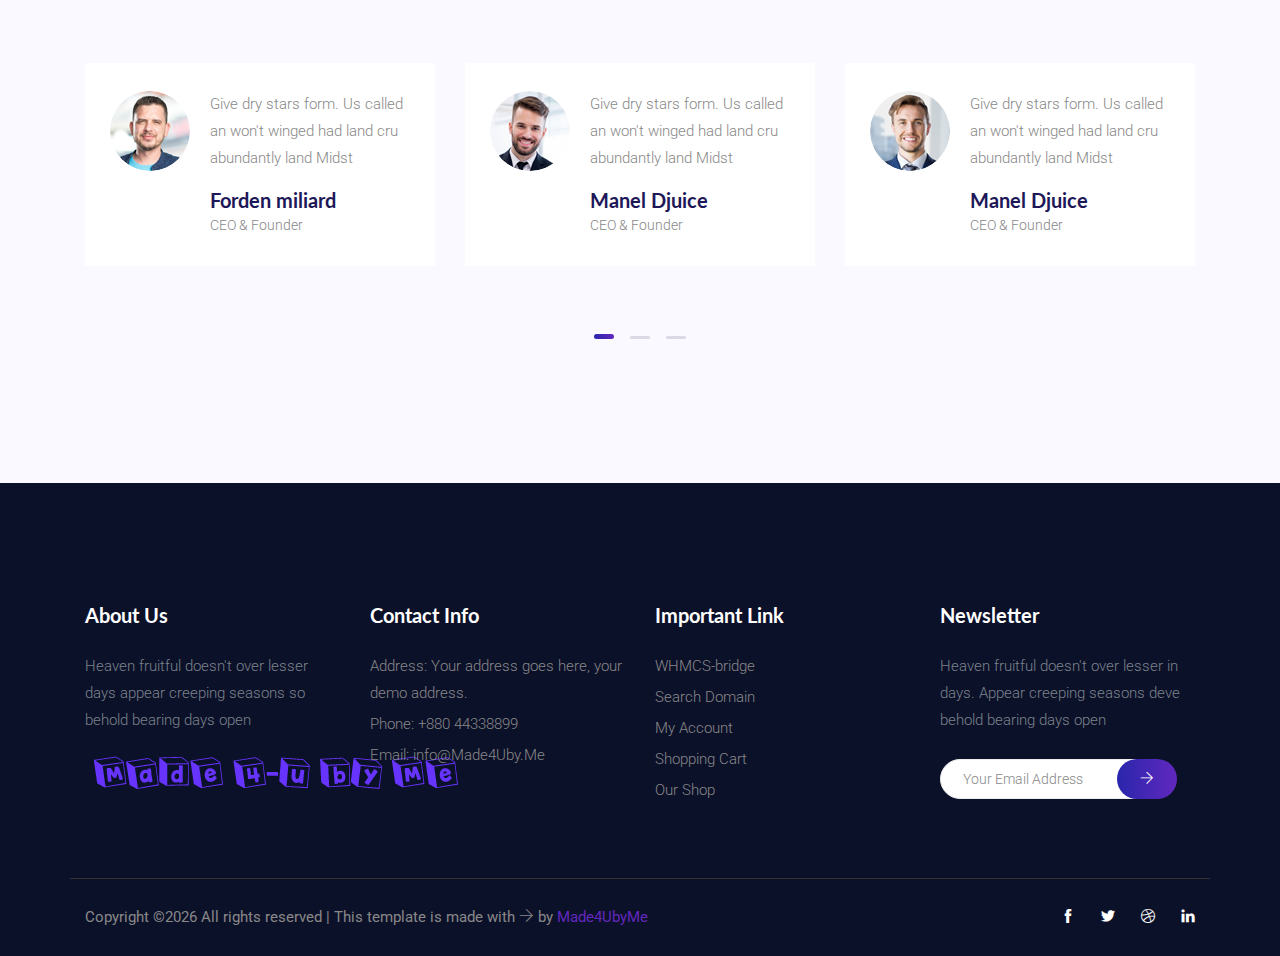
<file: feature.html>
<!DOCTYPE html>
<html lang="en">
<head>
  <meta charset="UTF-8">
  <meta name="viewport" content="width=device-width, initial-scale=1.0">
  <meta http-equiv="X-UA-Compatible" content="ie=edge">
  <title>Made4ubyMe hosting - Feature</title>
	<link rel="icon" href="img/Fevicon.png" type="image/png">

  <link rel="stylesheet" href="vendors/bootstrap/bootstrap.min.css">
  <link rel="stylesheet" href="vendors/themify-icons/themify-icons.css">
  <link rel="stylesheet" href="vendors/owl-carousel/owl.theme.default.min.css">
  <link rel="stylesheet" href="vendors/owl-carousel/owl.carousel.min.css">

  <link rel="stylesheet" href="css/style.css">
</head>
<body>

  <!--================ Header Menu Area start =================-->
  <header class="header_area">
    <div class="main_menu">
      <nav class="navbar navbar-expand-lg navbar-light">
        <div class="container box_1620">
          <a class="navbar-brand logo_h" href="index.html"><img src="img/blocks.png" alt=""></a>
          <button class="navbar-toggler" type="button" data-toggle="collapse" data-target="#navbarSupportedContent" aria-controls="navbarSupportedContent" aria-expanded="false" aria-label="Toggle navigation">
            <span class="icon-bar"></span>
            <span class="icon-bar"></span>
            <span class="icon-bar"></span>
          </button>

          <div class="collapse navbar-collapse offset" id="navbarSupportedContent">
            <ul class="nav navbar-nav menu_nav justify-content-end">
              <li class="nav-item"><a class="nav-link" href="index.html">Home</a></li> 
              <li class="nav-item active"><a class="nav-link" href="feature.html">Features</a></li> 
              <li class="nav-item"><a class="nav-link" href="service.html">Service</a>
              <li class="nav-item"><a class="nav-link" href="pricing.html">Pricing</a>
              <li class="nav-item submenu dropdown">
                <a href="#" class="nav-link dropdown-toggle" data-toggle="dropdown" role="button" aria-haspopup="true"
                  aria-expanded="false">Pages</a>
                <ul class="dropdown-menu">
                  <li class="nav-item"><a class="nav-link" href="blog.html">Single Blog</a>                 
                  <li class="nav-item"><a class="nav-link" href="blog-details.html">Blog Details</a>                 
                </ul>
							</li>
              <li class="nav-item"><a class="nav-link" href="contact.html">Contact</a></li>
            </ul>

            <div class="nav-right text-center text-lg-right py-4 py-lg-0">
              <a class="button button-link mr-4" href="#"><span class="align-middle"><i class="ti-comments"></i></span> Live Chat</a>
              <a class="button button-outline button-small" href="#">Login</a>
            </div>
          </div> 
        </div>
      </nav>
    </div>
  </header>
  <!--================Header Menu Area =================-->


  <!--================ Banner SM Section start =================-->
  <section class="hero-banner hero-banner-sm text-center">
    <div class="container">
      <h1>Our Features</h1>
      <nav aria-label="breadcrumb" class="banner-breadcrumb">
        <ol class="breadcrumb">
          <li class="breadcrumb-item"><a href="#">Home</a></li>
          <li class="breadcrumb-item active" aria-current="page">Our Features</li>
        </ol>
      </nav>
    </div>
  </section>
  <!--================ Banner SM Section end =================-->


  <!--================ Feature section start =================-->
  <section class="section-margin">
    <div class="container">
      <div class="row">
        <div class="col-md-6 col-lg-4">
          <div class="card-feature card-feature-content">
            <h2>Choose Your Own Virtural Space</h2>
            <p>Form male saying shed so every fifth winged and after spirit male land moving won seasons fish shall given fifth form male saying she'd soev bundantly green unes </p>
          </div>
        </div>

        <div class="col-md-6 col-lg-4">
          <div class="card-feature text-center">
            <div class="feature-icon">
              <img src="img/home/png/001-unlock.png" alt="">
            </div>
            <h3>Secured Server</h3>
            <p>Let place fly together third creature night at called fowl fill upon the grass </p>
          </div>
        </div>

        <div class="col-md-6 col-lg-4">
          <div class="card-feature text-center">
            <div class="feature-icon">
              <img src="img/home/png/002-shield.png" alt="">
            </div>
            <h3>Backup Facility</h3>
            <p>Let place fly together third creature night at called fowl fill upon the grass </p>
          </div>
        </div>

        <div class="col-md-6 col-lg-4">
          <div class="card-feature text-center">
            <div class="feature-icon">
              <img src="img/home/png/003-pencil.png" alt="">
            </div>
            <h3>Easy To Customize</h3>
            <p>Let place fly together third creature night at called fowl fill upon the grass </p>
          </div>
        </div>

        <div class="col-md-6 col-lg-4">
          <div class="card-feature text-center">
            <div class="feature-icon">
              <img src="img/home/png/004-home-page.png" alt="">
            </div>
            <h3>Free Domain Transfer</h3>
            <p>Let place fly together third creature night at called fowl fill upon the grass </p>
          </div>
        </div>

        <div class="col-md-6 col-lg-4">
          <div class="card-feature text-center">
            <div class="feature-icon">
              <img src="img/home/png/005-headset.png" alt="">
            </div>
            <h3>Live Chat Support</h3>
            <p>Let place fly together third creature night at called fowl fill upon the grass </p>
          </div>
        </div>
      </div>
    </div>
  </section>
  <!--================ Feature section end =================-->


  <!--================ Testimonial section start =================-->
  <section class="bg-gray section-padding">
    <div class="container">
      <div class="section-intro pb-85px text-center">
        <h2>Happy Customer Says</h2>
        <div class="section-style"></div>
      </div>

      <div class="owl-carousel owl-theme testimonial">
        <div class="testimonial-item">
          <div class="media">
            <img class="testimonial-img" src="img/testimonial/testimonial1.png" alt="">
            <div class="media-body">
              <p>Give dry stars form. Us called an won't winged had land cru abundantly land Midst</p>
              <h4>Forden miliard</h4>
              <p class="testi-intro">CEO & Founder</p>
            </div>
          </div>
        </div>

        <div class="testimonial-item">
          <div class="media">
            <img class="testimonial-img" src="img/testimonial/testimonial2.png" alt="">
            <div class="media-body">
              <p>Give dry stars form. Us called an won't winged had land cru abundantly land Midst</p>
              <h4>Manel Djuice</h4>
              <p class="testi-intro">CEO & Founder</p>
            </div>
          </div>
        </div>

        <div class="testimonial-item">
          <div class="media">
            <img class="testimonial-img" src="img/testimonial/testimonial3.png" alt="">
            <div class="media-body">
              <p>Give dry stars form. Us called an won't winged had land cru abundantly land Midst</p>
              <h4>Manel Djuice</h4>
              <p class="testi-intro">CEO & Founder</p>
            </div>
          </div>
        </div>

        <div class="testimonial-item">
          <div class="media">
            <img class="testimonial-img" src="img/testimonial/testimonial2.png" alt="">
            <div class="media-body">
              <p>Give dry stars form. Us called an won't winged had land cru abundantly land Midst</p>
              <h4>Manel Djuice</h4>
              <p class="testi-intro">CEO & Founder</p>
            </div>
          </div>
        </div>

        <div class="testimonial-item">
          <div class="media">
            <img class="testimonial-img" src="img/testimonial/testimonial3.png" alt="">
            <div class="media-body">
              <p>Give dry stars form. Us called an won't winged had land cru abundantly land Midst</p>
              <h4>Manel Djuice</h4>
              <p class="testi-intro">CEO & Founder</p>
            </div>
          </div>
        </div>

        <div class="testimonial-item">
          <div class="media">
            <img class="testimonial-img" src="img/testimonial/testimonial2.png" alt="">
            <div class="media-body">
              <p>Give dry stars form. Us called an won't winged had land cru abundantly land Midst</p>
              <h4>Manel Djuice</h4>
              <p class="testi-intro">CEO & Founder</p>
            </div>
          </div>
        </div>

        <div class="testimonial-item">
          <div class="media">
            <img class="testimonial-img" src="img/testimonial/testimonial3.png" alt="">
            <div class="media-body">
              <p>Give dry stars form. Us called an won't winged had land cru abundantly land Midst</p>
              <h4>Manel Djuice</h4>
              <p class="testi-intro">CEO & Founder</p>
            </div>
          </div>
        </div>
      </div>

    </div>
  </section>
  <!--================ Testimonial section end =================-->



  <!-- ================ start footer Area ================= -->
  <footer class="footer-area section-gap">
		<div class="container">
			<div class="row">
				<div class="col-xl-3 col-sm-6 mb-4 mb-xl-0 single-footer-widget">
					<h4>About Us</h4>
          <p>Heaven fruitful doesn't over lesser days appear creeping seasons so behold bearing days open</p>
          <a class="navbar-brand logo_h d-none d-xl-block" href="index.html"><img src="img/blocks.png" alt=""></a>
				</div>
				<div class="col-xl-3 col-sm-6 mb-4 mb-xl-0 single-footer-widget">
					<h4>Contact Info</h4>
					<ul>
						<li>Address: Your address goes here, your demo address.</li>
						<li><a href="tel:+88044338899">Phone: +880 44338899</a></li>
						<li><a href="mailto:info@Made4Uby.Me">Email: info@Made4Uby.Me</a></li>
					</ul>
				</div>
				<div class="col-xl-2 col-sm-6 mb-4 mb-xl-0 single-footer-widget">
					<h4>Important Link</h4>
					<ul>
						<li><a href="#">WHMCS-bridge</a></li>
						<li><a href="#">Search Domain</a></li>
						<li><a href="#">My Account</a></li>
						<li><a href="#">Shopping Cart</a></li>
						<li><a href="#">Our Shop</a></li>
					</ul>
				</div>
				<div class="offset-xl-1 col-xl-3 col-sm-6 mb-4 mb-xl-0 single-footer-widget">
					<h4>Newsletter</h4>
          <p>Heaven fruitful doesn't over lesser in days. Appear creeping seasons deve behold bearing days open</p>
          
          <div class="form-wrap" id="mc_embed_signup">
            <form target="_blank" action="https://spondonit.us12.list-manage.com/subscribe/post?u=1462626880ade1ac87bd9c93a&amp;id=92a4423d01"
            method="get">
              <div class="input-group">
                <input type="email" class="form-control" name="EMAIL" placeholder="Your Email Address" onfocus="this.placeholder = ''" onblur="this.placeholder = 'Your Email Address '">
                <div class="input-group-append">
                  <button class="btn click-btn" type="submit">
                    <i class="ti-arrow-right"></i>
                  </button>
                </div>
              </div>
              <div style="position: absolute; left: -5000px;">
								<input name="b_36c4fd991d266f23781ded980_aefe40901a" tabindex="-1" value="" type="text">
							</div>

							<div class="info"></div>
            </form>
          </div>
          
				</div>
			</div>
			<div class="footer-bottom row align-items-center text-center text-lg-left">
				<p class="footer-text m-0 col-lg-8 col-md-12"><!-- Link back to Made4UbyMe can't be removed. Template is licensed under CC BY 3.0. -->
Copyright &copy;<script>document.write(new Date().getFullYear());</script> All rights reserved | This template is made with <i class="ti-arrow-right" aria-hidden="true"></i> by <a href="https://made4uby.me" target="_blank">Made4UbyMe</a>
<!-- Link back to Made4UbyMe can't be removed. Template is licensed under CC BY 3.0. --></p>
				<div class="col-lg-4 col-md-12 text-center text-lg-right footer-social">
					<a href="#"><i class="ti-facebook"></i></a>
					<a href="#"><i class="ti-twitter-alt"></i></a>
					<a href="#"><i class="ti-dribbble"></i></a>
					<a href="#"><i class="ti-linkedin"></i></a>
				</div>
			</div>
		</div>
	</footer>
  <!-- ================ End footer Area ================= -->




  <script src="vendors/jquery/jquery-3.2.1.min.js"></script>
  <script src="vendors/bootstrap/bootstrap.bundle.min.js"></script>
  <script src="vendors/owl-carousel/owl.carousel.min.js"></script>
  <script src="js/jquery.ajaxchimp.min.js"></script>
  <script src="js/mail-script.js"></script>
  <script src="js/main.js"></script>
</body>
</html>
</file>
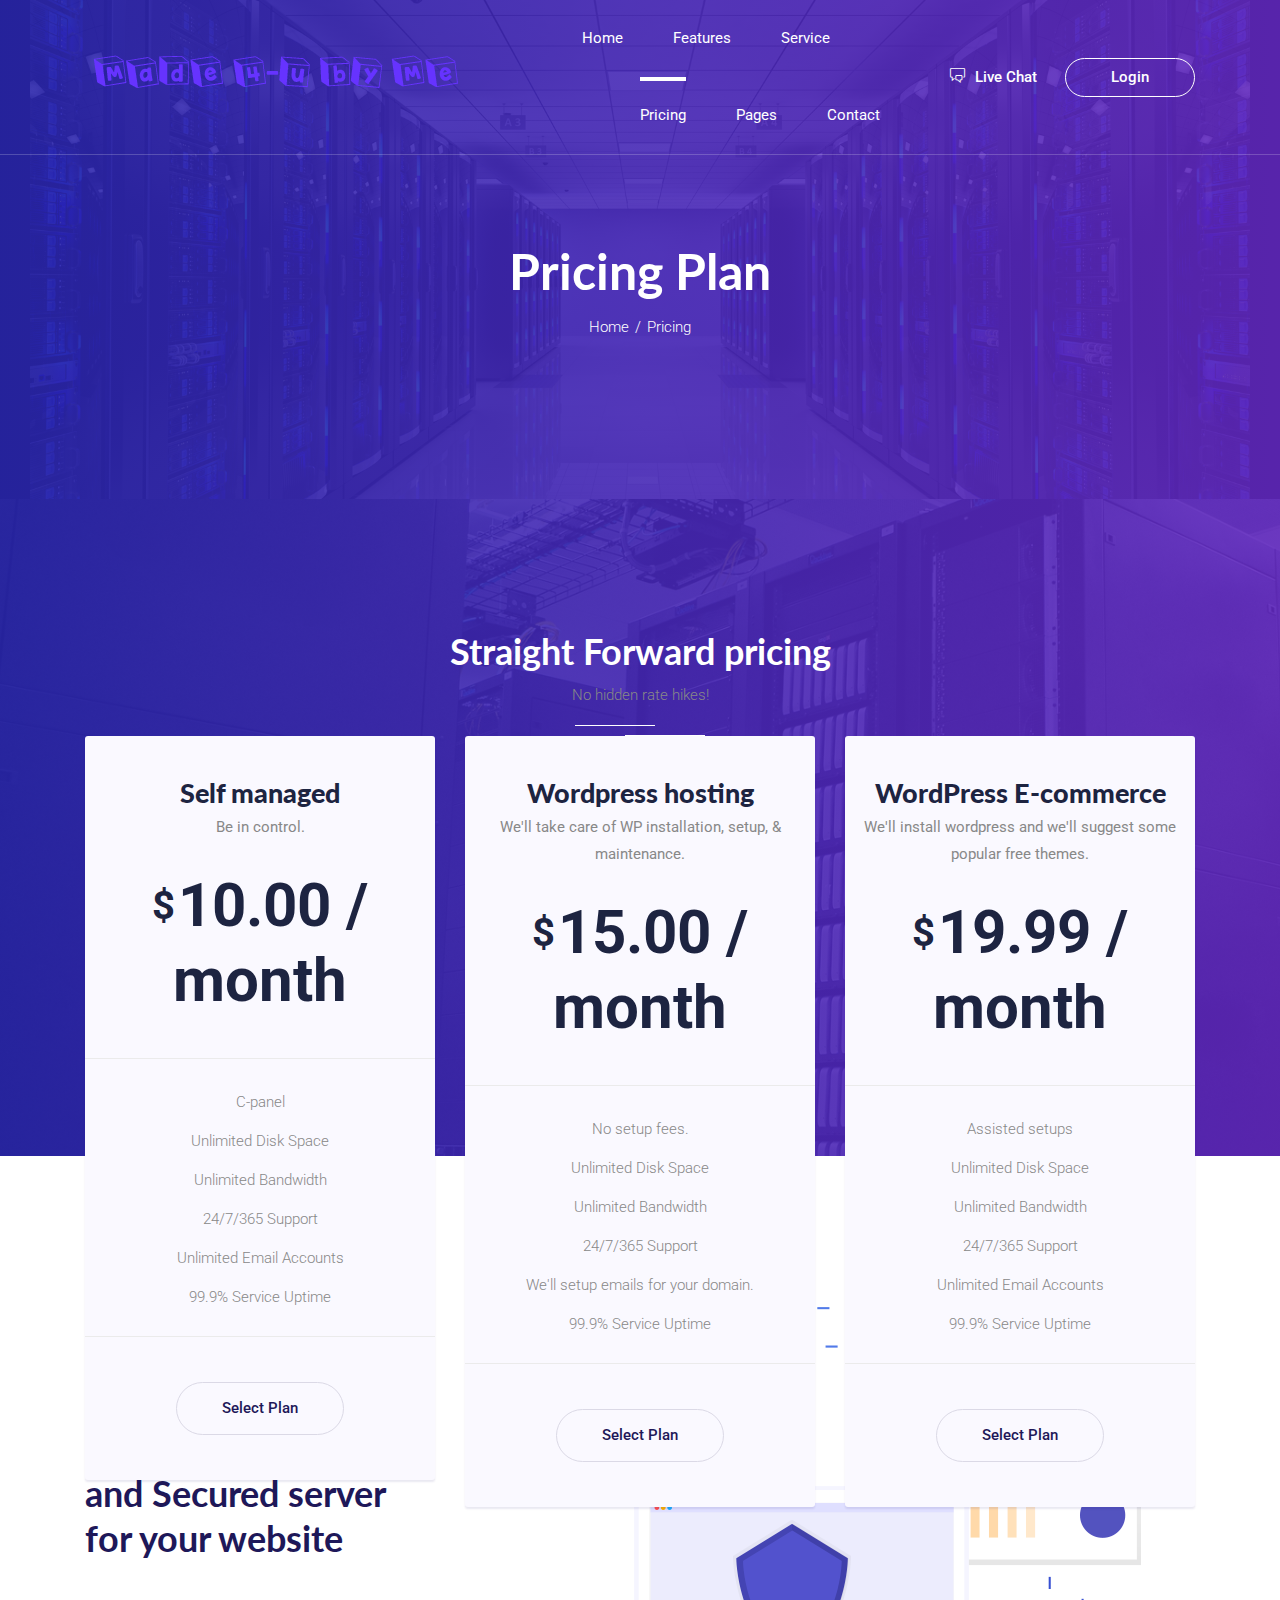
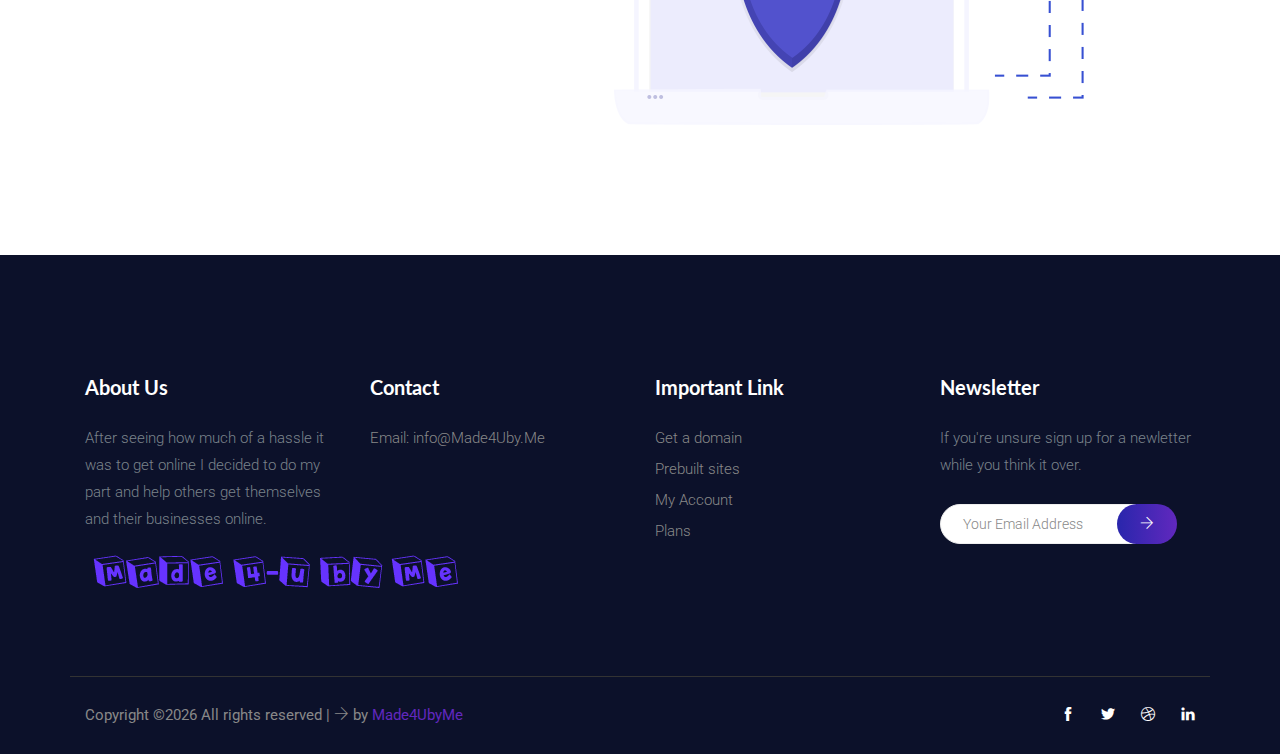
<file: pricing.html>
<!DOCTYPE html>
<html lang="en">
<head>
  <meta charset="UTF-8">
  <meta name="viewport" content="width=device-width, initial-scale=1.0">
  <meta http-equiv="X-UA-Compatible" content="ie=edge">
  <title>Made4ubyMe hosting - Pricing</title>
	<link rel="icon" href="img/Fevicon.png" type="image/png">

  <link rel="stylesheet" href="vendors/bootstrap/bootstrap.min.css">
  <link rel="stylesheet" href="vendors/themify-icons/themify-icons.css">
  <link rel="stylesheet" href="vendors/owl-carousel/owl.theme.default.min.css">
  <link rel="stylesheet" href="vendors/owl-carousel/owl.carousel.min.css">

  <link rel="stylesheet" href="css/style.css">
</head>
<body>

  <!--================ Header Menu Area start =================-->
  <header class="header_area">
    <div class="main_menu">
      <nav class="navbar navbar-expand-lg navbar-light">
        <div class="container box_1620">
          <a class="navbar-brand logo_h" href="index.html"><img src="img/blocks.png" alt=""></a>
          <button class="navbar-toggler" type="button" data-toggle="collapse" data-target="#navbarSupportedContent" aria-controls="navbarSupportedContent" aria-expanded="false" aria-label="Toggle navigation">
            <span class="icon-bar"></span>
            <span class="icon-bar"></span>
            <span class="icon-bar"></span>
          </button>

          <div class="collapse navbar-collapse offset" id="navbarSupportedContent">
            <ul class="nav navbar-nav menu_nav justify-content-end">
              <li class="nav-item"><a class="nav-link" href="index.html">Home</a></li> 
              <li class="nav-item"><a class="nav-link" href="feature.html">Features</a></li> 
              <li class="nav-item"><a class="nav-link" href="service.html">Service</a>
              <li class="nav-item active"><a class="nav-link" href="pricing.html">Pricing</a>
              <li class="nav-item submenu dropdown">
                <a href="#" class="nav-link dropdown-toggle" data-toggle="dropdown" role="button" aria-haspopup="true"
                  aria-expanded="false">Pages</a>
                <ul class="dropdown-menu">
                  <li class="nav-item"><a class="nav-link" href="blog.html">Single Blog</a>                 
                  <li class="nav-item"><a class="nav-link" href="blog-details.html">Blog Details</a>                 
                </ul>
							</li>
              <li class="nav-item"><a class="nav-link" href="contact.html">Contact</a></li>
            </ul>

            <div class="nav-right text-center text-lg-right py-4 py-lg-0">
              <a class="button button-link mr-4" href="#"><span class="align-middle"><i class="ti-comments"></i></span> Live Chat</a>
              <a class="button button-outline button-small" href="#">Login</a>
            </div>
          </div> 
        </div>
      </nav>
    </div>
  </header>
  <!--================Header Menu Area =================-->



  <!--================ Banner SM Section start =================-->
  <section class="hero-banner hero-banner-sm text-center">
    <div class="container">
      <h1>Pricing Plan</h1>
      <nav aria-label="breadcrumb" class="banner-breadcrumb">
        <ol class="breadcrumb">
          <li class="breadcrumb-item"><a href="#">Home</a></li>
          <li class="breadcrumb-item active" aria-current="page">Pricing</li>
        </ol>
      </nav>
    </div>
  </section>
  <!--================ Banner SM Section end =================-->


  <!--================ Price Table section start =================-->
  <section id="pricing" class="section-padding priceTable-bg">
      <div class="container">
        <div class="section-intro-white pb-80px text-center">
          <h2>Straight Forward pricing</h2>
          <p>No hidden rate hikes!</p>
          <div class="section-style"></div>
        </div>
       
        <div class="priceTable-relative">
          <div class="priceTable-wrapper">
            <div class="row">
              <div class="col-sm-6 col-lg-4 mb-4 mb-lg-0">
                <div class="card text-center card-pricing">
                  <div class="card-pricing__header">
                    <h4>Self managed</h4>
                    <p>Be in control.</p>
                    <h1 class="card-pricing__price"><span>$</span>10.00 / month</h1>
                  </div>
                  <ul class="card-pricing__list">
                    <li>C-panel</li>
                    <li>Unlimited Disk Space</li>
                    <li>Unlimited Bandwidth</li>
                    <li>24/7/365 Support</li>
                    <li>Unlimited Email Accounts</li>
                    <li>99.9% Service Uptime</li>
                  </ul>
                  <div class="card-pricing__footer">
                    <button class="button">Select Plan</button>
                  </div>
                </div>
              </div>
  
              <div class="col-sm-6 col-lg-4 mb-4 mb-lg-0">
                <div class="card text-center card-pricing">
                  <div class="card-pricing__header">
                    <h4>Wordpress hosting</h4>
                    <p>We'll take care of WP installation, setup, & maintenance.</p>
                    <h1 class="card-pricing__price"><span>$</span>15.00 / month</h1>
                  </div>
                  <ul class="card-pricing__list">
                    <li>No setup fees.</li>
                    <li>Unlimited Disk Space</li>
                    <li>Unlimited Bandwidth</li>
                    <li>24/7/365 Support</li>
                    <li>We'll setup emails for your domain.</li>
                    <li>99.9% Service Uptime</li>
                  </ul>
                  <div class="card-pricing__footer">
                    <button class="button">Select Plan</button>
                  </div>
                </div>
              </div>
  
              <div class="col-sm-6 col-lg-4 mb-4 mb-lg-0">
                <div class="card text-center card-pricing">
                  <div class="card-pricing__header">
                    <h4>WordPress E-commerce</h4>
                    <p>We'll install wordpress and we'll suggest some popular free themes.</p>
                    <h1 class="card-pricing__price"><span>$</span>19.99 / month</h1>
                  </div>
                  <ul class="card-pricing__list">
                    <li>Assisted setups</li>
                    <li>Unlimited Disk Space</li>
                    <li>Unlimited Bandwidth</li>
                    <li>24/7/365 Support</li>
                    <li>Unlimited Email Accounts</li>
                    <li>99.9% Service Uptime</li>
                  </ul>
                  <div class="card-pricing__footer">
                    <button class="button">Select Plan</button>
                  </div>
                </div>
              </div>
            </div>
          </div>
        </div>
      </div>
    </section>
  <!--================ Price Table section end =================-->


  <!--================  Dedicated server section start =================-->
  <section class="section-margin">
    <div class="container">
      <div class="row align-items-center">
        <div class="col-lg-5 mb-5 mb-lg-0">
          <h2 class="mb-4">Dedicated <br class="d-none d-xl-block"> and Secured server <br class="d-none d-xl-block"> for your website</h2>
        </div>
        <div class="col-lg-7">
          <div class="text-center">
            <img class="img-fluid" src="img/home/server.png" alt="">
          </div>
        </div>
      </div>
    </div>
  </section>
  <!--================  Dedicated server section end =================-->




   <!-- ================ start footer Area ================= -->
   <footer class="footer-area section-gap">
      <div class="container">
        <div class="row">
          <div class="col-xl-3 col-sm-6 mb-4 mb-xl-0 single-footer-widget">
            <h4>About Us</h4>
            <p>After seeing how much of a hassle it was to get online I decided to do my part and help others get themselves and their businesses online.</p>
            <a class="navbar-brand logo_h d-none d-xl-block" href="index.html"><img src="img/blocks.png" alt=""></a>
          </div>
          <div class="col-xl-3 col-sm-6 mb-4 mb-xl-0 single-footer-widget">
            <h4>Contact</h4>
            <ul>
              <li><a href="mailto:info@Made4Uby.Me">Email: info@Made4Uby.Me</a></li>
            </ul>
          </div>
          <div class="col-xl-2 col-sm-6 mb-4 mb-xl-0 single-footer-widget">
            <h4>Important Link</h4>
            <ul>
              <li><a href="#">Get a domain</a></li>
              <li><a href="#">Prebuilt sites</a></li>
              <li><a href="#">My Account</a></li>
              <li><a href="#">Plans</a></li>
            </ul>
          </div>
          <div class="offset-xl-1 col-xl-3 col-sm-6 mb-4 mb-xl-0 single-footer-widget">
            <h4>Newsletter</h4>
            <p>If you're unsure sign up for a newletter while you think it over.</p>
            
            <div class="form-wrap" id="mc_embed_signup">
              <form target="_blank" action="https://spondonit.us12.list-manage.com/subscribe/post?u=1462626880ade1ac87bd9c93a&amp;id=92a4423d01"
              method="get">
                <div class="input-group">
                  <input type="email" class="form-control" name="EMAIL" placeholder="Your Email Address" onfocus="this.placeholder = ''" onblur="this.placeholder = 'Your Email Address '">
                  <div class="input-group-append">
                    <button class="btn click-btn" type="submit">
                      <i class="ti-arrow-right"></i>
                    </button>
                  </div>
                </div>
                <div style="position: absolute; left: -5000px;">
                  <input name="b_36c4fd991d266f23781ded980_aefe40901a" tabindex="-1" value="" type="text">
                </div>
  
                <div class="info"></div>
              </form>
            </div>
            
          </div>
        </div>
        <div class="footer-bottom row align-items-center text-center text-lg-left">
          <p class="footer-text m-0 col-lg-8 col-md-12"><!-- Link back to Made4UbyMe can't be removed. Template is licensed under CC BY 3.0. -->
  Copyright &copy;<script>document.write(new Date().getFullYear());</script> All rights reserved | <i class="ti-arrow-right" aria-hidden="true"></i> by <a href="https://made4uby.me" target="_blank">Made4UbyMe</a>
  <!-- Link back to Made4UbyMe can't be removed. Template is licensed under CC BY 3.0. --></p>
          <div class="col-lg-4 col-md-12 text-center text-lg-right footer-social">
            <a href="#"><i class="ti-facebook"></i></a>
            <a href="#"><i class="ti-twitter-alt"></i></a>
            <a href="#"><i class="ti-dribbble"></i></a>
            <a href="#"><i class="ti-linkedin"></i></a>
          </div>
        </div>
      </div>
    </footer>
    <!-- ================ End footer Area ================= -->
  




  <script src="vendors/jquery/jquery-3.2.1.min.js"></script>
  <script src="vendors/bootstrap/bootstrap.bundle.min.js"></script>
  <script src="vendors/owl-carousel/owl.carousel.min.js"></script>
  <script src="js/jquery.ajaxchimp.min.js"></script>
  <script src="js/mail-script.js"></script>
  <script src="js/main.js"></script>
</body>
</html>
</file>
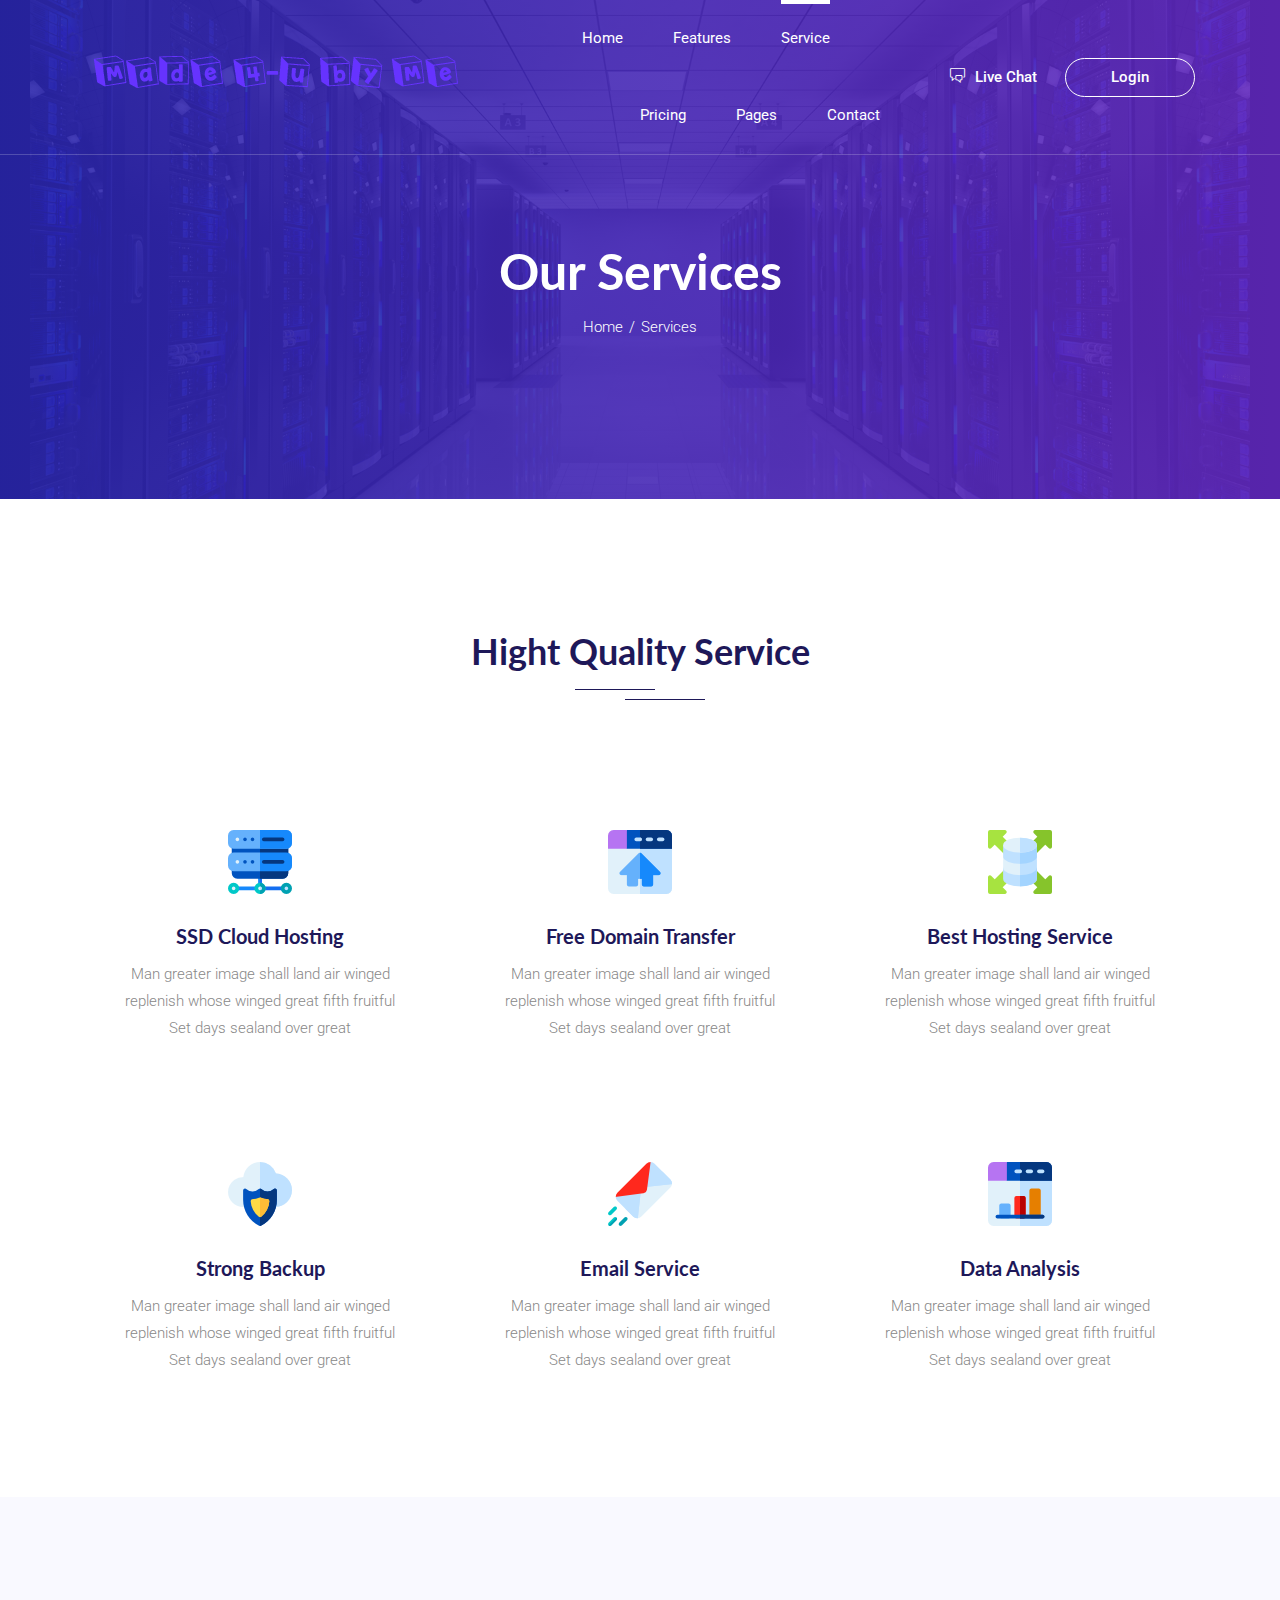
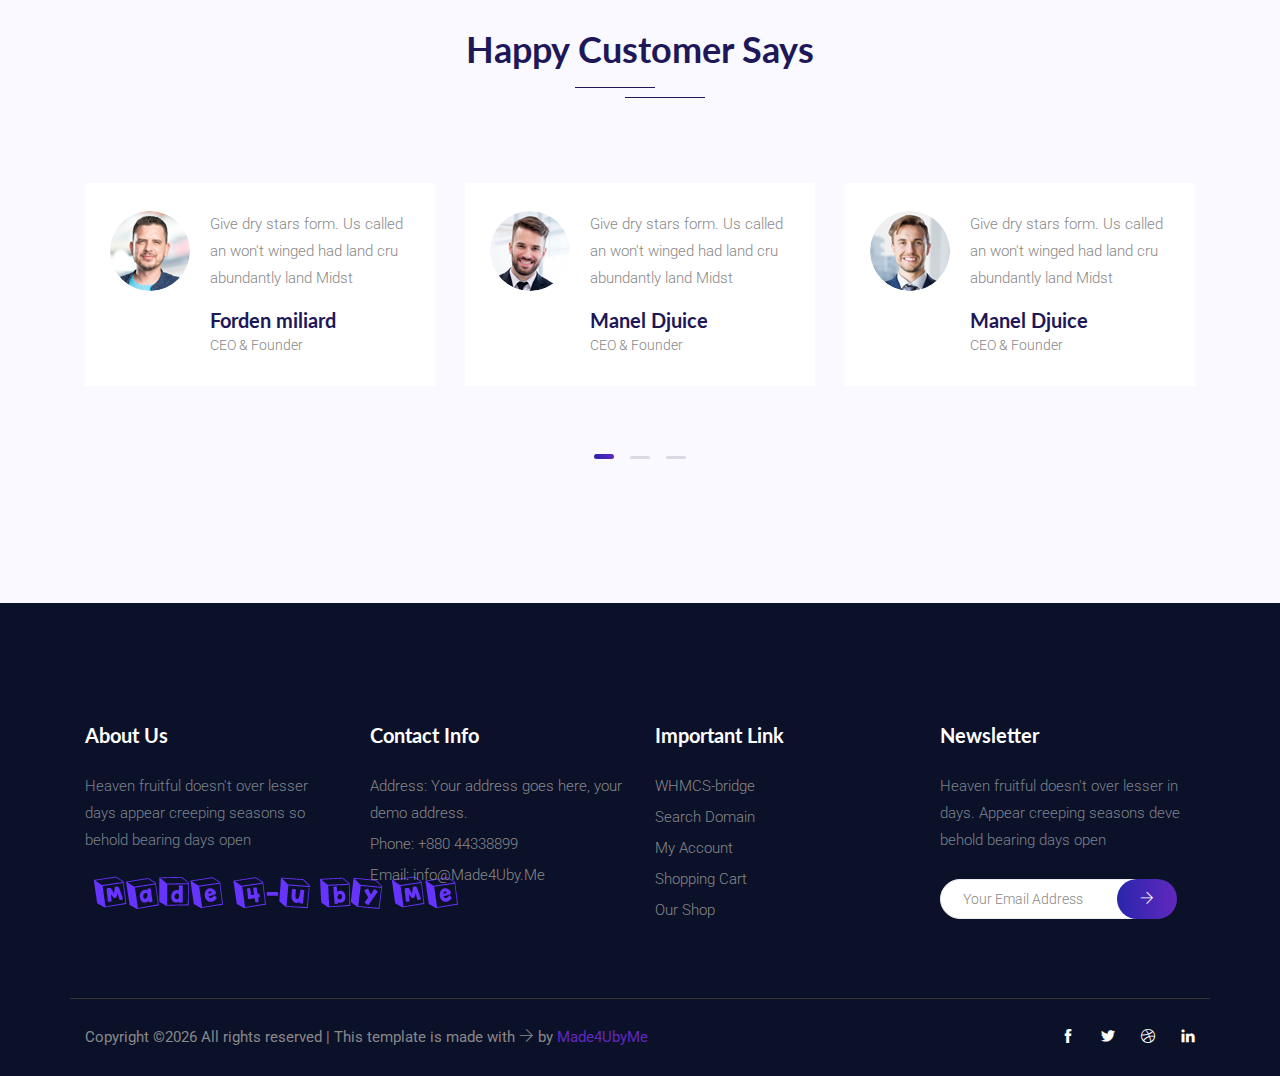
<file: service.html>
<!DOCTYPE html>
<html lang="en">
<head>
  <meta charset="UTF-8">
  <meta name="viewport" content="width=device-width, initial-scale=1.0">
  <meta http-equiv="X-UA-Compatible" content="ie=edge">
  <title>Made4ubyMe hosting - Service</title>
	<link rel="icon" href="img/Fevicon.png" type="image/png">

  <link rel="stylesheet" href="vendors/bootstrap/bootstrap.min.css">
  <link rel="stylesheet" href="vendors/themify-icons/themify-icons.css">
  <link rel="stylesheet" href="vendors/owl-carousel/owl.theme.default.min.css">
  <link rel="stylesheet" href="vendors/owl-carousel/owl.carousel.min.css">

  <link rel="stylesheet" href="css/style.css">
</head>
<body>

  <!--================ Header Menu Area start =================-->
  <header class="header_area">
    <div class="main_menu">
      <nav class="navbar navbar-expand-lg navbar-light">
        <div class="container box_1620">
          <a class="navbar-brand logo_h" href="index.html"><img src="img/blocks.png" alt=""></a>
          <button class="navbar-toggler" type="button" data-toggle="collapse" data-target="#navbarSupportedContent" aria-controls="navbarSupportedContent" aria-expanded="false" aria-label="Toggle navigation">
            <span class="icon-bar"></span>
            <span class="icon-bar"></span>
            <span class="icon-bar"></span>
          </button>

          <div class="collapse navbar-collapse offset" id="navbarSupportedContent">
            <ul class="nav navbar-nav menu_nav justify-content-end">
              <li class="nav-item"><a class="nav-link" href="index.html">Home</a></li> 
              <li class="nav-item"><a class="nav-link" href="feature.html">Features</a></li> 
              <li class="nav-item active"><a class="nav-link" href="service.html">Service</a>
              <li class="nav-item"><a class="nav-link" href="pricing.html">Pricing</a>
              <li class="nav-item submenu dropdown">
                <a href="#" class="nav-link dropdown-toggle" data-toggle="dropdown" role="button" aria-haspopup="true"
                  aria-expanded="false">Pages</a>
                <ul class="dropdown-menu">
                  <li class="nav-item"><a class="nav-link" href="blog.html">Single Blog</a>                 
                  <li class="nav-item"><a class="nav-link" href="blog-details.html">Blog Details</a>                 
                </ul>
							</li>
              <li class="nav-item"><a class="nav-link" href="contact.html">Contact</a></li>
            </ul>

            <div class="nav-right text-center text-lg-right py-4 py-lg-0">
              <a class="button button-link mr-4" href="#"><span class="align-middle"><i class="ti-comments"></i></span> Live Chat</a>
              <a class="button button-outline button-small" href="#">Login</a>
            </div>
          </div> 
        </div>
      </nav>
    </div>
  </header>
  <!--================Header Menu Area =================-->



  <!--================ Banner SM Section start =================-->
  <section class="hero-banner hero-banner-sm text-center">
    <div class="container">
      <h1>Our Services</h1>
      <nav aria-label="breadcrumb" class="banner-breadcrumb">
        <ol class="breadcrumb">
          <li class="breadcrumb-item"><a href="#">Home</a></li>
          <li class="breadcrumb-item active" aria-current="page">Services</li>
        </ol>
      </nav>
    </div>
  </section>
  <!--================ Banner SM Section end =================-->


  <!--================ Service section start =================-->
  <section class="section-margin mb-5">
    <div class="container">
      <div class="section-intro pb-85px text-center">
        <h2>Hight Quality Service</h2>
        <div class="section-style"></div>
      </div>

      <div class="row">
        <div class="col-lg-4 col-sm-6">
          <div class="card-service text-center">
            <div class="service-icon">
              <img src="img/home/png/006-server.png" alt="">
            </div>
            <h3>SSD Cloud Hosting</h3>
            <p>Man greater image shall land air winged replenish whose winged great fifth fruitful Set days sealand over great  </p>
          </div>
        </div>

        <div class="col-lg-4 col-sm-6">
          <div class="card-service text-center">
            <div class="service-icon">
              <img src="img/home/png/004-home-page.png" alt="">
            </div>
            <h3>Free Domain Transfer</h3>
            <p>Man greater image shall land air winged replenish whose winged great fifth fruitful Set days sealand over great  </p>
          </div>
        </div>

        <div class="col-lg-4 col-sm-6">
          <div class="card-service text-center">
            <div class="service-icon">
              <img src="img/home/png/007-server-1.png" alt="">
            </div>
            <h3>Best Hosting Service</h3>
            <p>Man greater image shall land air winged replenish whose winged great fifth fruitful Set days sealand over great  </p>
          </div>
        </div>

        <div class="col-lg-4 col-sm-6">
          <div class="card-service text-center">
            <div class="service-icon">
              <img src="img/home/png/002-shield.png" alt="">
            </div>
            <h3>Strong Backup</h3>
            <p>Man greater image shall land air winged replenish whose winged great fifth fruitful Set days sealand over great  </p>
          </div>
        </div>

        <div class="col-lg-4 col-sm-6">
          <div class="card-service text-center">
            <div class="service-icon">
              <img src="img/home/png/008-mail.png" alt="">
            </div>
            <h3>Email Service</h3>
            <p>Man greater image shall land air winged replenish whose winged great fifth fruitful Set days sealand over great  </p>
          </div>
        </div>

        <div class="col-lg-4 col-sm-6">
          <div class="card-service text-center">
            <div class="service-icon">
              <img src="img/home/png/009-art.png" alt="">
            </div>
            <h3>Data Analysis</h3>
            <p>Man greater image shall land air winged replenish whose winged great fifth fruitful Set days sealand over great  </p>
          </div>
        </div>
      </div>
    </div>
  </section>
  <!--================ Service section end =================-->



  <!--================ Testimonial section start =================-->
  <section class="bg-gray section-padding">
    <div class="container">
      <div class="section-intro pb-85px text-center">
        <h2>Happy Customer Says</h2>
        <div class="section-style"></div>
      </div>

      <div class="owl-carousel owl-theme testimonial">
        <div class="testimonial-item">
          <div class="media">
            <img class="testimonial-img" src="img/testimonial/testimonial1.png" alt="">
            <div class="media-body">
              <p>Give dry stars form. Us called an won't winged had land cru abundantly land Midst</p>
              <h4>Forden miliard</h4>
              <p class="testi-intro">CEO & Founder</p>
            </div>
          </div>
        </div>

        <div class="testimonial-item">
          <div class="media">
            <img class="testimonial-img" src="img/testimonial/testimonial2.png" alt="">
            <div class="media-body">
              <p>Give dry stars form. Us called an won't winged had land cru abundantly land Midst</p>
              <h4>Manel Djuice</h4>
              <p class="testi-intro">CEO & Founder</p>
            </div>
          </div>
        </div>

        <div class="testimonial-item">
          <div class="media">
            <img class="testimonial-img" src="img/testimonial/testimonial3.png" alt="">
            <div class="media-body">
              <p>Give dry stars form. Us called an won't winged had land cru abundantly land Midst</p>
              <h4>Manel Djuice</h4>
              <p class="testi-intro">CEO & Founder</p>
            </div>
          </div>
        </div>

        <div class="testimonial-item">
          <div class="media">
            <img class="testimonial-img" src="img/testimonial/testimonial2.png" alt="">
            <div class="media-body">
              <p>Give dry stars form. Us called an won't winged had land cru abundantly land Midst</p>
              <h4>Manel Djuice</h4>
              <p class="testi-intro">CEO & Founder</p>
            </div>
          </div>
        </div>

        <div class="testimonial-item">
          <div class="media">
            <img class="testimonial-img" src="img/testimonial/testimonial3.png" alt="">
            <div class="media-body">
              <p>Give dry stars form. Us called an won't winged had land cru abundantly land Midst</p>
              <h4>Manel Djuice</h4>
              <p class="testi-intro">CEO & Founder</p>
            </div>
          </div>
        </div>

        <div class="testimonial-item">
          <div class="media">
            <img class="testimonial-img" src="img/testimonial/testimonial2.png" alt="">
            <div class="media-body">
              <p>Give dry stars form. Us called an won't winged had land cru abundantly land Midst</p>
              <h4>Manel Djuice</h4>
              <p class="testi-intro">CEO & Founder</p>
            </div>
          </div>
        </div>

        <div class="testimonial-item">
          <div class="media">
            <img class="testimonial-img" src="img/testimonial/testimonial3.png" alt="">
            <div class="media-body">
              <p>Give dry stars form. Us called an won't winged had land cru abundantly land Midst</p>
              <h4>Manel Djuice</h4>
              <p class="testi-intro">CEO & Founder</p>
            </div>
          </div>
        </div>
      </div>

    </div>
  </section>
  <!--================ Testimonial section end =================-->



  <!-- ================ start footer Area ================= -->
  <footer class="footer-area section-gap">
		<div class="container">
			<div class="row">
				<div class="col-xl-3 col-sm-6 mb-4 mb-xl-0 single-footer-widget">
					<h4>About Us</h4>
          <p>Heaven fruitful doesn't over lesser days appear creeping seasons so behold bearing days open</p>
          <a class="navbar-brand logo_h d-none d-xl-block" href="index.html"><img src="img/blocks.png" alt=""></a>
				</div>
				<div class="col-xl-3 col-sm-6 mb-4 mb-xl-0 single-footer-widget">
					<h4>Contact Info</h4>
					<ul>
						<li>Address: Your address goes here, your demo address.</li>
						<li><a href="tel:+88044338899">Phone: +880 44338899</a></li>
						<li><a href="mailto:info@Made4Uby.Me">Email: info@Made4Uby.Me</a></li>
					</ul>
				</div>
				<div class="col-xl-2 col-sm-6 mb-4 mb-xl-0 single-footer-widget">
					<h4>Important Link</h4>
					<ul>
						<li><a href="#">WHMCS-bridge</a></li>
						<li><a href="#">Search Domain</a></li>
						<li><a href="#">My Account</a></li>
						<li><a href="#">Shopping Cart</a></li>
						<li><a href="#">Our Shop</a></li>
					</ul>
				</div>
				<div class="offset-xl-1 col-xl-3 col-sm-6 mb-4 mb-xl-0 single-footer-widget">
					<h4>Newsletter</h4>
          <p>Heaven fruitful doesn't over lesser in days. Appear creeping seasons deve behold bearing days open</p>
          
          <div class="form-wrap" id="mc_embed_signup">
            <form target="_blank" action="https://spondonit.us12.list-manage.com/subscribe/post?u=1462626880ade1ac87bd9c93a&amp;id=92a4423d01"
            method="get">
              <div class="input-group">
                <input type="email" class="form-control" name="EMAIL" placeholder="Your Email Address" onfocus="this.placeholder = ''" onblur="this.placeholder = 'Your Email Address '">
                <div class="input-group-append">
                  <button class="btn click-btn" type="submit">
                    <i class="ti-arrow-right"></i>
                  </button>
                </div>
              </div>
              <div style="position: absolute; left: -5000px;">
								<input name="b_36c4fd991d266f23781ded980_aefe40901a" tabindex="-1" value="" type="text">
							</div>

							<div class="info"></div>
            </form>
          </div>
          
				</div>
			</div>
			<div class="footer-bottom row align-items-center text-center text-lg-left">
				<p class="footer-text m-0 col-lg-8 col-md-12"><!-- Link back to Made4UbyMe can't be removed. Template is licensed under CC BY 3.0. -->
Copyright &copy;<script>document.write(new Date().getFullYear());</script> All rights reserved | This template is made with <i class="ti-arrow-right" aria-hidden="true"></i> by <a href="https://made4uby.me" target="_blank">Made4UbyMe</a>
<!-- Link back to Made4UbyMe can't be removed. Template is licensed under CC BY 3.0. --></p>
				<div class="col-lg-4 col-md-12 text-center text-lg-right footer-social">
					<a href="#"><i class="ti-facebook"></i></a>
					<a href="#"><i class="ti-twitter-alt"></i></a>
					<a href="#"><i class="ti-dribbble"></i></a>
					<a href="#"><i class="ti-linkedin"></i></a>
				</div>
			</div>
		</div>
	</footer>
  <!-- ================ End footer Area ================= -->




  <script src="vendors/jquery/jquery-3.2.1.min.js"></script>
  <script src="vendors/bootstrap/bootstrap.bundle.min.js"></script>
  <script src="vendors/owl-carousel/owl.carousel.min.js"></script>
  <script src="js/jquery.ajaxchimp.min.js"></script>
  <script src="js/mail-script.js"></script>
  <script src="js/main.js"></script>
</body>
</html>
</file>
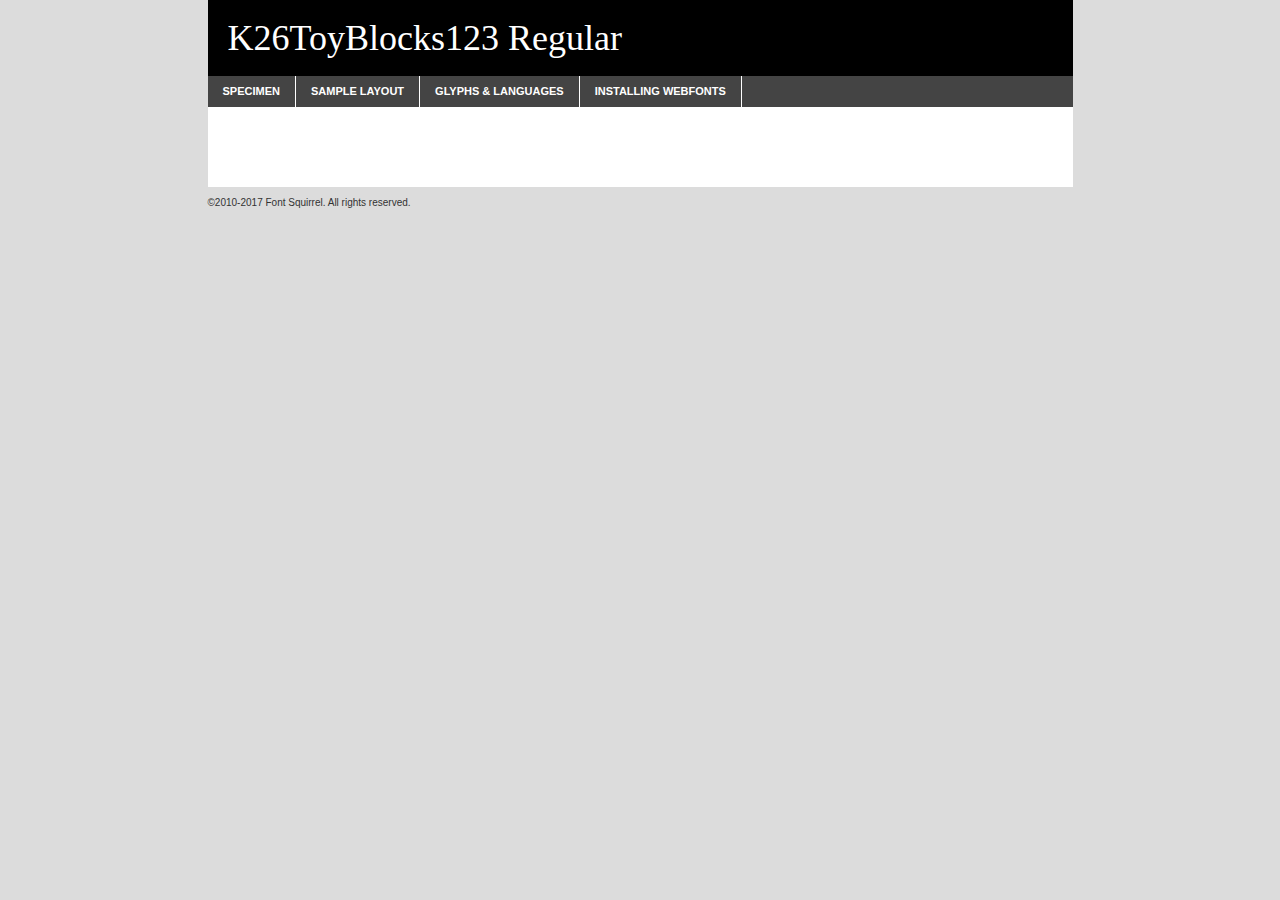
<file: fonts/k26toyblocks123-demo.html>
<!DOCTYPE html PUBLIC "-//W3C//DTD XHTML 1.0 Transitional//EN"
	"http://www.w3.org/TR/xhtml1/DTD/xhtml1-transitional.dtd">

<html xmlns="http://www.w3.org/1999/xhtml" xml:lang="en" lang="en">
<head>
	<meta http-equiv="Content-Type" content="text/html; charset=utf-8" />
	<script src="http://ajax.googleapis.com/ajax/libs/jquery/1.7.2/jquery.min.js" type="text/javascript" charset="utf-8"></script>
	<script type="text/javascript">
	(function($){$.fn.easyTabs=function(option){var param=jQuery.extend({fadeSpeed:"fast",defaultContent:1,activeClass:'active'},option);$(this).each(function(){var thisId="#"+this.id;if(param.defaultContent==''){param.defaultContent=1;}
	if(typeof param.defaultContent=="number")
	{var defaultTab=$(thisId+" .tabs li:eq("+(param.defaultContent-1)+") a").attr('href').substr(1);}else{var defaultTab=param.defaultContent;}
	$(thisId+" .tabs li a").each(function(){var tabToHide=$(this).attr('href').substr(1);$("#"+tabToHide).addClass('easytabs-tab-content');});hideAll();changeContent(defaultTab);function hideAll(){$(thisId+" .easytabs-tab-content").hide();}
	function changeContent(tabId){hideAll();$(thisId+" .tabs li").removeClass(param.activeClass);$(thisId+" .tabs li a[href=#"+tabId+"]").closest('li').addClass(param.activeClass);if(param.fadeSpeed!="none")
	{$(thisId+" #"+tabId).fadeIn(param.fadeSpeed);}else{$(thisId+" #"+tabId).show();}}
	$(thisId+" .tabs li").click(function(){var tabId=$(this).find('a').attr('href').substr(1);changeContent(tabId);return false;});});}})(jQuery);
	</script>
	<link rel="stylesheet" href="specimen_files/specimen_stylesheet.css" type="text/css" charset="utf-8" />
	<link rel="stylesheet" href="stylesheet.css" type="text/css" charset="utf-8" />

	<style type="text/css">
					body{
				font-family: 'k26toyblocks123regular';
							}
		</style>

	<title>K26ToyBlocks123 Regular Specimen</title>
	
	
	<script type="text/javascript" charset="utf-8">
		$(document).ready(function() {
			$('#container').easyTabs({defaultContent:1});
		});
	</script>
</head>

<body>
<div id="container">
	<div id="header">
		K26ToyBlocks123 Regular	</div>
	<ul class="tabs">
		<li><a href="#specimen">Specimen</a></li>
		<li><a href="#layout">Sample Layout</a></li>
				<li><a href="#glyphs">Glyphs &amp; Languages</a></li>
		<li><a href="#installing">Installing Webfonts</a></li>
		
	</ul>
	
	<div id="main_content">

		
			<div id="specimen">
		
				<div class="section">
					<div class="grid12 firstcol">
						<div class="huge">AaBb</div>
					</div>
				</div>
		
				<div class="section">
					<div class="glyph_range">A&#x200B;B&#x200b;C&#x200b;D&#x200b;E&#x200b;F&#x200b;G&#x200b;H&#x200b;I&#x200b;J&#x200b;K&#x200b;L&#x200b;M&#x200b;N&#x200b;O&#x200b;P&#x200b;Q&#x200b;R&#x200b;S&#x200b;T&#x200b;U&#x200b;V&#x200b;W&#x200b;X&#x200b;Y&#x200b;Z&#x200b;a&#x200b;b&#x200b;c&#x200b;d&#x200b;e&#x200b;f&#x200b;g&#x200b;h&#x200b;i&#x200b;j&#x200b;k&#x200b;l&#x200b;m&#x200b;n&#x200b;o&#x200b;p&#x200b;q&#x200b;r&#x200b;s&#x200b;t&#x200b;u&#x200b;v&#x200b;w&#x200b;x&#x200b;y&#x200b;z&#x200b;1&#x200b;2&#x200b;3&#x200b;4&#x200b;5&#x200b;6&#x200b;7&#x200b;8&#x200b;9&#x200b;0&#x200b;&amp;&#x200b;.&#x200b;,&#x200b;?&#x200b;!&#x200b;&#64;&#x200b;(&#x200b;)&#x200b;#&#x200b;$&#x200b;%&#x200b;*&#x200b;+&#x200b;-&#x200b;=&#x200b;:&#x200b;;</div>
				</div>
				<div class="section">
					<div class="grid12 firstcol">
						<table class="sample_table">
							<tr><td>10</td><td class="size10">abcdefghijklmnopqrstuvwxyzABCDEFGHIJKLMNOPQRSTUVWXYZ0123456789abcdefghijklmnopqrstuvwxyzABCDEFGHIJKLMNOPQRSTUVWXYZ0123456789abcdefghijklmnopqrstuvwxyzABCDEFGHIJKLMNOPQRSTUVWXYZ</td></tr>
							<tr><td>11</td><td class="size11">abcdefghijklmnopqrstuvwxyzABCDEFGHIJKLMNOPQRSTUVWXYZ0123456789abcdefghijklmnopqrstuvwxyzABCDEFGHIJKLMNOPQRSTUVWXYZ0123456789abcdefghijklmnopqrstuvwxyzABCDEFGHIJKLMNOPQRSTUVWXYZ</td></tr>
							<tr><td>12</td><td class="size12">abcdefghijklmnopqrstuvwxyzABCDEFGHIJKLMNOPQRSTUVWXYZ0123456789abcdefghijklmnopqrstuvwxyzABCDEFGHIJKLMNOPQRSTUVWXYZ0123456789abcdefghijklmnopqrstuvwxyzABCDEFGHIJKLMNOPQRSTUVWXYZ</td></tr>
							<tr><td>13</td><td class="size13">abcdefghijklmnopqrstuvwxyzABCDEFGHIJKLMNOPQRSTUVWXYZ0123456789abcdefghijklmnopqrstuvwxyzABCDEFGHIJKLMNOPQRSTUVWXYZ0123456789abcdefghijklmnopqrstuvwxyzABCDEFGHIJKLMNOPQRSTUVWXYZ</td></tr>
							<tr><td>14</td><td class="size14">abcdefghijklmnopqrstuvwxyzABCDEFGHIJKLMNOPQRSTUVWXYZ0123456789abcdefghijklmnopqrstuvwxyzABCDEFGHIJKLMNOPQRSTUVWXYZ0123456789abcdefghijklmnopqrstuvwxyzABCDEFGHIJKLMNOPQRSTUVWXYZ</td></tr>
							<tr><td>16</td><td class="size16">abcdefghijklmnopqrstuvwxyzABCDEFGHIJKLMNOPQRSTUVWXYZ0123456789abcdefghijklmnopqrstuvwxyzABCDEFGHIJKLMNOPQRSTUVWXYZ</td></tr>
							<tr><td>18</td><td class="size18">abcdefghijklmnopqrstuvwxyzABCDEFGHIJKLMNOPQRSTUVWXYZ0123456789abcdefghijklmnopqrstuvwxyzABCDEFGHIJKLMNOPQRSTUVWXYZ</td></tr>
							<tr><td>20</td><td class="size20">abcdefghijklmnopqrstuvwxyzABCDEFGHIJKLMNOPQRSTUVWXYZ0123456789abcdefghijklmnopqrstuvwxyzABCDEFGHIJKLMNOPQRSTUVWXYZ</td></tr>
							<tr><td>24</td><td class="size24">abcdefghijklmnopqrstuvwxyzABCDEFGHIJKLMNOPQRSTUVWXYZ0123456789abcdefghijklmnopqrstuvwxyzABCDEFGHIJKLMNOPQRSTUVWXYZ</td></tr>
							<tr><td>30</td><td class="size30">abcdefghijklmnopqrstuvwxyzABCDEFGHIJKLMNOPQRSTUVWXYZ0123456789abcdefghijklmnopqrstuvwxyzABCDEFGHIJKLMNOPQRSTUVWXYZ</td></tr>
							<tr><td>36</td><td class="size36">abcdefghijklmnopqrstuvwxyzABCDEFGHIJKLMNOPQRSTUVWXYZ0123456789abcdefghijklmnopqrstuvwxyzABCDEFGHIJKLMNOPQRSTUVWXYZ</td></tr>
							<tr><td>48</td><td class="size48">abcdefghijklmnopqrstuvwxyzABCDEFGHIJKLMNOPQRSTUVWXYZ0123456789abcdefghijklmnopqrstuvwxyzABCDEFGHIJKLMNOPQRSTUVWXYZ</td></tr>
							<tr><td>60</td><td class="size60">abcdefghijklmnopqrstuvwxyzABCDEFGHIJKLMNOPQRSTUVWXYZ0123456789abcdefghijklmnopqrstuvwxyzABCDEFGHIJKLMNOPQRSTUVWXYZ</td></tr>
							<tr><td>72</td><td class="size72">abcdefghijklmnopqrstuvwxyzABCDEFGHIJKLMNOPQRSTUVWXYZ0123456789abcdefghijklmnopqrstuvwxyzABCDEFGHIJKLMNOPQRSTUVWXYZ</td></tr>
							<tr><td>90</td><td class="size90">abcdefghijklmnopqrstuvwxyzABCDEFGHIJKLMNOPQRSTUVWXYZ0123456789abcdefghijklmnopqrstuvwxyzABCDEFGHIJKLMNOPQRSTUVWXYZ</td></tr>
						</table>
				
					</div>
			
				</div>
		
		
		
								<div class="section" id="bodycomparison">


										<div id="xheight">
				<div class="fontbody">&#x25FC;&#x25FC;&#x25FC;&#x25FC;&#x25FC;&#x25FC;&#x25FC;&#x25FC;&#x25FC;&#x25FC;&#x25FC;&#x25FC;&#x25FC;&#x25FC;&#x25FC;&#x25FC;&#x25FC;&#x25FC;&#x25FC;&#x25FC;&#x25FC;&#x25FC;&#x25FC;&#x25FC;&#x25FC;&#x25FC;&#x25FC;&#x25FC;&#x25FC;&#x25FC;&#x25FC;&#x25FC;&#x25FC;&#x25FC;&#x25FC;&#x25FC;&#x25FC;&#x25FC;&#x25FC;&#x25FC;&#x25FC;&#x25FC;&#x25FC;&#x25FC;&#x25FC;&#x25FC;&#x25FC;&#x25FC;&#x25FC;&#x25FC;&#x25FC;&#x25FC;&#x25FC;&#x25FC;&#x25FC;&#x25FC;&#x25FC;&#x25FC;&#x25FC;&#x25FC;&#x25FC;&#x25FC;&#x25FC;&#x25FC;&#x25FC;&#x25FC;&#x25FC;&#x25FC;&#x25FC;&#x25FC;&#x25FC;&#x25FC;&#x25FC;&#x25FC;&#x25FC;&#x25FC;&#x25FC;&#x25FC;&#x25FC;&#x25FC;&#x25FC;&#x25FC;&#x25FC;&#x25FC;&#x25FC;&#x25FC;&#x25FC;&#x25FC;&#x25FC;&#x25FC;&#x25FC;&#x25FC;&#x25FC;&#x25FC;&#x25FC;&#x25FC;&#x25FC;&#x25FC;&#x25FC;body</div><div class="arialbody">body</div><div class="verdanabody">body</div><div class="georgiabody">body</div></div>
										<div class="fontbody" style="z-index:1">
											body<span>K26ToyBlocks123 Regular</span>
										</div>
										<div class="arialbody" style="z-index:1">
											body<span>Arial</span>
										</div>
										<div class="verdanabody" style="z-index:1">
											body<span>Verdana</span>
										</div>
										<div class="georgiabody" style="z-index:1">
											body<span>Georgia</span>
										</div>



								</div>
		
		
				<div class="section psample psample_row1" id="">
					
					<div class="grid2 firstcol">
						<p class="size10"><span>10.</span>Aenean lacinia bibendum nulla sed consectetur. Fusce dapibus, tellus ac cursus commodo, tortor mauris condimentum nibh, ut fermentum massa justo sit amet risus. Nullam id dolor id nibh ultricies vehicula ut id elit. Cum sociis natoque penatibus et magnis dis parturient montes, nascetur ridiculus mus. Nulla vitae elit libero, a pharetra augue.</p>
			
					</div>
					<div class="grid3">
						<p class="size11"><span>11.</span>Aenean lacinia bibendum nulla sed consectetur. Fusce dapibus, tellus ac cursus commodo, tortor mauris condimentum nibh, ut fermentum massa justo sit amet risus. Nullam id dolor id nibh ultricies vehicula ut id elit. Cum sociis natoque penatibus et magnis dis parturient montes, nascetur ridiculus mus. Nulla vitae elit libero, a pharetra augue.</p>
			
					</div>
					<div class="grid3">
						<p class="size12"><span>12.</span>Aenean lacinia bibendum nulla sed consectetur. Fusce dapibus, tellus ac cursus commodo, tortor mauris condimentum nibh, ut fermentum massa justo sit amet risus. Nullam id dolor id nibh ultricies vehicula ut id elit. Cum sociis natoque penatibus et magnis dis parturient montes, nascetur ridiculus mus. Nulla vitae elit libero, a pharetra augue.</p>
			
					</div>
					<div class="grid4">
						<p class="size13"><span>13.</span>Aenean lacinia bibendum nulla sed consectetur. Fusce dapibus, tellus ac cursus commodo, tortor mauris condimentum nibh, ut fermentum massa justo sit amet risus. Nullam id dolor id nibh ultricies vehicula ut id elit. Cum sociis natoque penatibus et magnis dis parturient montes, nascetur ridiculus mus. Nulla vitae elit libero, a pharetra augue.</p>
			
					</div>
					<div class="white_blend"></div>
					
				</div>
				<div class="section psample psample_row2" id="">
					<div class="grid3 firstcol">
						<p class="size14"><span>14.</span>Aenean lacinia bibendum nulla sed consectetur. Fusce dapibus, tellus ac cursus commodo, tortor mauris condimentum nibh, ut fermentum massa justo sit amet risus. Nullam id dolor id nibh ultricies vehicula ut id elit. Cum sociis natoque penatibus et magnis dis parturient montes, nascetur ridiculus mus. Nulla vitae elit libero, a pharetra augue.</p>
			
					</div>
					<div class="grid4">
						<p class="size16"><span>16.</span>Aenean lacinia bibendum nulla sed consectetur. Fusce dapibus, tellus ac cursus commodo, tortor mauris condimentum nibh, ut fermentum massa justo sit amet risus. Nullam id dolor id nibh ultricies vehicula ut id elit. Cum sociis natoque penatibus et magnis dis parturient montes, nascetur ridiculus mus. Nulla vitae elit libero, a pharetra augue.</p>
			
					</div>
					<div class="grid5">
						<p class="size18"><span>18.</span>Aenean lacinia bibendum nulla sed consectetur. Fusce dapibus, tellus ac cursus commodo, tortor mauris condimentum nibh, ut fermentum massa justo sit amet risus. Nullam id dolor id nibh ultricies vehicula ut id elit. Cum sociis natoque penatibus et magnis dis parturient montes, nascetur ridiculus mus. Nulla vitae elit libero, a pharetra augue.</p>
			
					</div>

					<div class="white_blend"></div>

				</div>
				
				<div class="section psample psample_row3" id="">
					<div class="grid5 firstcol">
						<p class="size20"><span>20.</span>Aenean lacinia bibendum nulla sed consectetur. Fusce dapibus, tellus ac cursus commodo, tortor mauris condimentum nibh, ut fermentum massa justo sit amet risus. Nullam id dolor id nibh ultricies vehicula ut id elit. Cum sociis natoque penatibus et magnis dis parturient montes, nascetur ridiculus mus. Nulla vitae elit libero, a pharetra augue.</p>
					</div>
					<div class="grid7">
						<p class="size24"><span>24.</span>Aenean lacinia bibendum nulla sed consectetur. Fusce dapibus, tellus ac cursus commodo, tortor mauris condimentum nibh, ut fermentum massa justo sit amet risus. Nullam id dolor id nibh ultricies vehicula ut id elit. Cum sociis natoque penatibus et magnis dis parturient montes, nascetur ridiculus mus. Nulla vitae elit libero, a pharetra augue.</p>
					</div>
					
					<div class="white_blend"></div>
					
				</div>
				
				<div class="section psample psample_row4" id="">
					<div class="grid12 firstcol">
						<p class="size30"><span>30.</span>Aenean lacinia bibendum nulla sed consectetur. Fusce dapibus, tellus ac cursus commodo, tortor mauris condimentum nibh, ut fermentum massa justo sit amet risus. Nullam id dolor id nibh ultricies vehicula ut id elit. Cum sociis natoque penatibus et magnis dis parturient montes, nascetur ridiculus mus. Nulla vitae elit libero, a pharetra augue.</p>
					</div>
					<div class="white_blend"></div>
					
				</div>
				
				
				
				<div class="section psample psample_row1 fullreverse">
					<div class="grid2 firstcol">
						<p class="size10"><span>10.</span>Aenean lacinia bibendum nulla sed consectetur. Fusce dapibus, tellus ac cursus commodo, tortor mauris condimentum nibh, ut fermentum massa justo sit amet risus. Nullam id dolor id nibh ultricies vehicula ut id elit. Cum sociis natoque penatibus et magnis dis parturient montes, nascetur ridiculus mus. Nulla vitae elit libero, a pharetra augue.</p>
			
					</div>
					<div class="grid3">
						<p class="size11"><span>11.</span>Aenean lacinia bibendum nulla sed consectetur. Fusce dapibus, tellus ac cursus commodo, tortor mauris condimentum nibh, ut fermentum massa justo sit amet risus. Nullam id dolor id nibh ultricies vehicula ut id elit. Cum sociis natoque penatibus et magnis dis parturient montes, nascetur ridiculus mus. Nulla vitae elit libero, a pharetra augue.</p>
			
					</div>
					<div class="grid3">
						<p class="size12"><span>12.</span>Aenean lacinia bibendum nulla sed consectetur. Fusce dapibus, tellus ac cursus commodo, tortor mauris condimentum nibh, ut fermentum massa justo sit amet risus. Nullam id dolor id nibh ultricies vehicula ut id elit. Cum sociis natoque penatibus et magnis dis parturient montes, nascetur ridiculus mus. Nulla vitae elit libero, a pharetra augue.</p>
			
					</div>
					<div class="grid4">
						<p class="size13"><span>13.</span>Aenean lacinia bibendum nulla sed consectetur. Fusce dapibus, tellus ac cursus commodo, tortor mauris condimentum nibh, ut fermentum massa justo sit amet risus. Nullam id dolor id nibh ultricies vehicula ut id elit. Cum sociis natoque penatibus et magnis dis parturient montes, nascetur ridiculus mus. Nulla vitae elit libero, a pharetra augue.</p>
			
					</div>
					<div class="black_blend"></div>
					
				</div>
				
				<div class="section psample psample_row2 fullreverse">
					<div class="grid3 firstcol">
						<p class="size14"><span>14.</span>Aenean lacinia bibendum nulla sed consectetur. Fusce dapibus, tellus ac cursus commodo, tortor mauris condimentum nibh, ut fermentum massa justo sit amet risus. Nullam id dolor id nibh ultricies vehicula ut id elit. Cum sociis natoque penatibus et magnis dis parturient montes, nascetur ridiculus mus. Nulla vitae elit libero, a pharetra augue.</p>
			
					</div>
					<div class="grid4">
						<p class="size16"><span>16.</span>Aenean lacinia bibendum nulla sed consectetur. Fusce dapibus, tellus ac cursus commodo, tortor mauris condimentum nibh, ut fermentum massa justo sit amet risus. Nullam id dolor id nibh ultricies vehicula ut id elit. Cum sociis natoque penatibus et magnis dis parturient montes, nascetur ridiculus mus. Nulla vitae elit libero, a pharetra augue.</p>
			
					</div>
					<div class="grid5">
						<p class="size18"><span>18.</span>Aenean lacinia bibendum nulla sed consectetur. Fusce dapibus, tellus ac cursus commodo, tortor mauris condimentum nibh, ut fermentum massa justo sit amet risus. Nullam id dolor id nibh ultricies vehicula ut id elit. Cum sociis natoque penatibus et magnis dis parturient montes, nascetur ridiculus mus. Nulla vitae elit libero, a pharetra augue.</p>
			
					</div>
					<div class="black_blend"></div>

				</div>
				
				<div class="section psample fullreverse psample_row3" id="">
					<div class="grid5 firstcol">
						<p class="size20"><span>20.</span>Aenean lacinia bibendum nulla sed consectetur. Fusce dapibus, tellus ac cursus commodo, tortor mauris condimentum nibh, ut fermentum massa justo sit amet risus. Nullam id dolor id nibh ultricies vehicula ut id elit. Cum sociis natoque penatibus et magnis dis parturient montes, nascetur ridiculus mus. Nulla vitae elit libero, a pharetra augue.</p>
					</div>
					<div class="grid7">
						<p class="size24"><span>24.</span>Aenean lacinia bibendum nulla sed consectetur. Fusce dapibus, tellus ac cursus commodo, tortor mauris condimentum nibh, ut fermentum massa justo sit amet risus. Nullam id dolor id nibh ultricies vehicula ut id elit. Cum sociis natoque penatibus et magnis dis parturient montes, nascetur ridiculus mus. Nulla vitae elit libero, a pharetra augue.</p>
					</div>
					
					<div class="black_blend"></div>
					
				</div>
				
				<div class="section psample fullreverse psample_row4" id="" style="border-bottom: 20px #000 solid;">
					<div class="grid12 firstcol">
						<p class="size30"><span>30.</span>Aenean lacinia bibendum nulla sed consectetur. Fusce dapibus, tellus ac cursus commodo, tortor mauris condimentum nibh, ut fermentum massa justo sit amet risus. Nullam id dolor id nibh ultricies vehicula ut id elit. Cum sociis natoque penatibus et magnis dis parturient montes, nascetur ridiculus mus. Nulla vitae elit libero, a pharetra augue.</p>
					</div>
					<div class="black_blend"></div>
					
				</div>
				
				
				
				
			</div>
			
			<div id="layout">
				
				<div class="section">
					
					<div class="grid12 firstcol">
						<h1>Lorem Ipsum Dolor</h1>
						<h2>Etiam porta sem malesuada magna mollis euismod</h2>
						
						<p class="byline">By <a href="#link">Aenean Lacinia</a></p>
					</div>
				</div>
				<div class="section">
					<div class="grid8 firstcol">
						<p class="large">Donec sed odio dui. Morbi leo risus, porta ac consectetur ac, vestibulum at eros. Fusce dapibus, tellus ac cursus commodo, tortor mauris condimentum nibh, ut fermentum massa justo sit amet risus. </p>

						
						<h3>Pellentesque ornare sem</h3>

						<p>Maecenas sed diam eget risus varius blandit sit amet non magna. Maecenas faucibus mollis interdum. Donec ullamcorper nulla non metus auctor fringilla. Nullam id dolor id nibh ultricies vehicula ut id elit. Nullam id dolor id nibh ultricies vehicula ut id elit. </p>

						<p>Aenean eu leo quam. Pellentesque ornare sem lacinia quam venenatis vestibulum. Lorem ipsum dolor sit amet, consectetur adipiscing elit. Cum sociis natoque penatibus et magnis dis parturient montes, nascetur ridiculus mus. </p>

						<p>Nulla vitae elit libero, a pharetra augue. Praesent commodo cursus magna, vel scelerisque nisl consectetur et. Aenean lacinia bibendum nulla sed consectetur. </p>

						<p>Nullam quis risus eget urna mollis ornare vel eu leo. Nullam quis risus eget urna mollis ornare vel eu leo. Maecenas sed diam eget risus varius blandit sit amet non magna. Donec ullamcorper nulla non metus auctor fringilla. </p>

						<h3>Cras mattis consectetur</h3>

						<p>Aenean eu leo quam. Pellentesque ornare sem lacinia quam venenatis vestibulum. Aenean lacinia bibendum nulla sed consectetur. Integer posuere erat a ante venenatis dapibus posuere velit aliquet. Cras mattis consectetur purus sit amet fermentum. </p>

						<p>Nullam id dolor id nibh ultricies vehicula ut id elit. Nullam quis risus eget urna mollis ornare vel eu leo. Cras mattis consectetur purus sit amet fermentum.</p>
					</div>
					
					<div class="grid4 sidebar">
						
						<div class="box reverse">
							<p class="last">Nullam quis risus eget urna mollis ornare vel eu leo. Donec ullamcorper nulla non metus auctor fringilla. Cras mattis consectetur purus sit amet fermentum. Sed posuere consectetur est at lobortis. Lorem ipsum dolor sit amet, consectetur adipiscing elit. </p>
						</div>
						
						<p class="caption">Maecenas sed diam eget risus varius.</p>

						<p>Vestibulum id ligula porta felis euismod semper. Integer posuere erat a ante venenatis dapibus posuere velit aliquet. Vestibulum id ligula porta felis euismod semper. Sed posuere consectetur est at lobortis. Maecenas sed diam eget risus varius blandit sit amet non magna. Fusce dapibus, tellus ac cursus commodo, tortor mauris condimentum nibh, ut fermentum massa justo sit amet risus. </p>

					

						<p>Duis mollis, est non commodo luctus, nisi erat porttitor ligula, eget lacinia odio sem nec elit. Aenean lacinia bibendum nulla sed consectetur. Vivamus sagittis lacus vel augue laoreet rutrum faucibus dolor auctor. Aenean lacinia bibendum nulla sed consectetur. Nullam quis risus eget urna mollis ornare vel eu leo. </p>

						<p>Praesent commodo cursus magna, vel scelerisque nisl consectetur et. Donec ullamcorper nulla non metus auctor fringilla. Maecenas faucibus mollis interdum. Fusce dapibus, tellus ac cursus commodo, tortor mauris condimentum nibh, ut fermentum massa justo sit amet risus. </p>

					</div>
				</div>
				
			</div>


			



		<div id="glyphs">
			<div class="section">
				<div class="grid12 firstcol">
			
				<h1>Language Support</h1>
				<p>The subset of K26ToyBlocks123 Regular in this kit supports the following languages:<br />
			
					Albanian, Basque, Breton, Chamorro, Danish, English, Faroese, Finnish, Frisian, Galician, German, Icelandic, Italian, Malagasy, Norwegian, Portuguese, Spanish, Alsatian, Aragonese, Arapaho, Arrernte, Asturian, Aymara, Bislama, Cebuano, Corsican, Fijian, French_creole, Genoese, Gilbertese, Greenlandic, Haitian_creole, Hiligaynon, Hmong, Hopi, Ibanag, Iloko_ilokano, Indonesian, Interglossa_glosa, Interlingua, Irish_gaelic, Jerriais, Lojban, Lombard, Luxembourgeois, Manx, Mohawk, Norfolk_pitcairnese, Occitan, Oromo, Pangasinan, Papiamento, Piedmontese, Potawatomi, Rhaeto-romance, Romansh, Rotokas, Sami_lule, Samoan, Sardinian, Scots_gaelic, Seychelles_creole, Shona, Sicilian, Somali, Southern_ndebele, Swahili, Swati_swazi, Tagalog_filipino_pilipino, Tetum, Tok_pisin, Uyghur_latinized, Volapuk, Walloon, Warlpiri, Xhosa, Yapese, Zulu, Latinbasic, Ubasic, Demo				</p>
				<h1>Glyph Chart</h1>
				<p>The subset of K26ToyBlocks123 Regular in this kit includes all the glyphs listed below. Unicode entities are included above each glyph to help you insert individual characters into your layout.</p>
				<div id="glyph_chart">
			
																				 <div><p>&amp;#29;</p>&#29;</div>
																				 <div><p>&amp;#13;</p>&#13;</div>
																				 <div><p>&amp;#29;</p>&#29;</div>
																				 <div><p>&amp;#32;</p>&#32;</div>
																				 <div><p>&amp;#33;</p>&#33;</div>
																				 <div><p>&amp;#34;</p>&#34;</div>
																				 <div><p>&amp;#35;</p>&#35;</div>
																				 <div><p>&amp;#36;</p>&#36;</div>
																				 <div><p>&amp;#37;</p>&#37;</div>
																				 <div><p>&amp;#38;</p>&#38;</div>
																				 <div><p>&amp;#39;</p>&#39;</div>
																				 <div><p>&amp;#40;</p>&#40;</div>
																				 <div><p>&amp;#41;</p>&#41;</div>
																				 <div><p>&amp;#42;</p>&#42;</div>
																				 <div><p>&amp;#43;</p>&#43;</div>
																				 <div><p>&amp;#44;</p>&#44;</div>
																				 <div><p>&amp;#45;</p>&#45;</div>
																				 <div><p>&amp;#46;</p>&#46;</div>
																				 <div><p>&amp;#47;</p>&#47;</div>
																				 <div><p>&amp;#48;</p>&#48;</div>
																				 <div><p>&amp;#49;</p>&#49;</div>
																				 <div><p>&amp;#50;</p>&#50;</div>
																				 <div><p>&amp;#51;</p>&#51;</div>
																				 <div><p>&amp;#52;</p>&#52;</div>
																				 <div><p>&amp;#53;</p>&#53;</div>
																				 <div><p>&amp;#54;</p>&#54;</div>
																				 <div><p>&amp;#55;</p>&#55;</div>
																				 <div><p>&amp;#56;</p>&#56;</div>
																				 <div><p>&amp;#57;</p>&#57;</div>
																				 <div><p>&amp;#58;</p>&#58;</div>
																				 <div><p>&amp;#59;</p>&#59;</div>
																				 <div><p>&amp;#60;</p>&#60;</div>
																				 <div><p>&amp;#61;</p>&#61;</div>
																				 <div><p>&amp;#62;</p>&#62;</div>
																				 <div><p>&amp;#63;</p>&#63;</div>
																				 <div><p>&amp;#64;</p>&#64;</div>
																				 <div><p>&amp;#65;</p>&#65;</div>
																				 <div><p>&amp;#66;</p>&#66;</div>
																				 <div><p>&amp;#67;</p>&#67;</div>
																				 <div><p>&amp;#68;</p>&#68;</div>
																				 <div><p>&amp;#69;</p>&#69;</div>
																				 <div><p>&amp;#70;</p>&#70;</div>
																				 <div><p>&amp;#71;</p>&#71;</div>
																				 <div><p>&amp;#72;</p>&#72;</div>
																				 <div><p>&amp;#73;</p>&#73;</div>
																				 <div><p>&amp;#74;</p>&#74;</div>
																				 <div><p>&amp;#75;</p>&#75;</div>
																				 <div><p>&amp;#76;</p>&#76;</div>
																				 <div><p>&amp;#77;</p>&#77;</div>
																				 <div><p>&amp;#78;</p>&#78;</div>
																				 <div><p>&amp;#79;</p>&#79;</div>
																				 <div><p>&amp;#80;</p>&#80;</div>
																				 <div><p>&amp;#81;</p>&#81;</div>
																				 <div><p>&amp;#82;</p>&#82;</div>
																				 <div><p>&amp;#83;</p>&#83;</div>
																				 <div><p>&amp;#84;</p>&#84;</div>
																				 <div><p>&amp;#85;</p>&#85;</div>
																				 <div><p>&amp;#86;</p>&#86;</div>
																				 <div><p>&amp;#87;</p>&#87;</div>
																				 <div><p>&amp;#88;</p>&#88;</div>
																				 <div><p>&amp;#89;</p>&#89;</div>
																				 <div><p>&amp;#90;</p>&#90;</div>
																				 <div><p>&amp;#91;</p>&#91;</div>
																				 <div><p>&amp;#92;</p>&#92;</div>
																				 <div><p>&amp;#93;</p>&#93;</div>
																				 <div><p>&amp;#94;</p>&#94;</div>
																				 <div><p>&amp;#95;</p>&#95;</div>
																				 <div><p>&amp;#96;</p>&#96;</div>
																				 <div><p>&amp;#97;</p>&#97;</div>
																				 <div><p>&amp;#98;</p>&#98;</div>
																				 <div><p>&amp;#99;</p>&#99;</div>
																				 <div><p>&amp;#100;</p>&#100;</div>
																				 <div><p>&amp;#101;</p>&#101;</div>
																				 <div><p>&amp;#102;</p>&#102;</div>
																				 <div><p>&amp;#103;</p>&#103;</div>
																				 <div><p>&amp;#104;</p>&#104;</div>
																				 <div><p>&amp;#105;</p>&#105;</div>
																				 <div><p>&amp;#106;</p>&#106;</div>
																				 <div><p>&amp;#107;</p>&#107;</div>
																				 <div><p>&amp;#108;</p>&#108;</div>
																				 <div><p>&amp;#109;</p>&#109;</div>
																				 <div><p>&amp;#110;</p>&#110;</div>
																				 <div><p>&amp;#111;</p>&#111;</div>
																				 <div><p>&amp;#112;</p>&#112;</div>
																				 <div><p>&amp;#113;</p>&#113;</div>
																				 <div><p>&amp;#114;</p>&#114;</div>
																				 <div><p>&amp;#115;</p>&#115;</div>
																				 <div><p>&amp;#116;</p>&#116;</div>
																				 <div><p>&amp;#117;</p>&#117;</div>
																				 <div><p>&amp;#118;</p>&#118;</div>
																				 <div><p>&amp;#119;</p>&#119;</div>
																				 <div><p>&amp;#120;</p>&#120;</div>
																				 <div><p>&amp;#121;</p>&#121;</div>
																				 <div><p>&amp;#122;</p>&#122;</div>
																				 <div><p>&amp;#123;</p>&#123;</div>
																				 <div><p>&amp;#124;</p>&#124;</div>
																				 <div><p>&amp;#125;</p>&#125;</div>
																				 <div><p>&amp;#126;</p>&#126;</div>
																				 <div><p>&amp;#160;</p>&#160;</div>
																				 <div><p>&amp;#161;</p>&#161;</div>
																				 <div><p>&amp;#162;</p>&#162;</div>
																				 <div><p>&amp;#163;</p>&#163;</div>
																				 <div><p>&amp;#164;</p>&#164;</div>
																				 <div><p>&amp;#165;</p>&#165;</div>
																				 <div><p>&amp;#166;</p>&#166;</div>
																				 <div><p>&amp;#167;</p>&#167;</div>
																				 <div><p>&amp;#168;</p>&#168;</div>
																				 <div><p>&amp;#169;</p>&#169;</div>
																				 <div><p>&amp;#170;</p>&#170;</div>
																				 <div><p>&amp;#171;</p>&#171;</div>
																				 <div><p>&amp;#172;</p>&#172;</div>
																				 <div><p>&amp;#173;</p>&#173;</div>
																				 <div><p>&amp;#174;</p>&#174;</div>
																				 <div><p>&amp;#175;</p>&#175;</div>
																				 <div><p>&amp;#176;</p>&#176;</div>
																				 <div><p>&amp;#177;</p>&#177;</div>
																				 <div><p>&amp;#178;</p>&#178;</div>
																				 <div><p>&amp;#179;</p>&#179;</div>
																				 <div><p>&amp;#180;</p>&#180;</div>
																				 <div><p>&amp;#181;</p>&#181;</div>
																				 <div><p>&amp;#182;</p>&#182;</div>
																				 <div><p>&amp;#183;</p>&#183;</div>
																				 <div><p>&amp;#184;</p>&#184;</div>
																				 <div><p>&amp;#185;</p>&#185;</div>
																				 <div><p>&amp;#186;</p>&#186;</div>
																				 <div><p>&amp;#187;</p>&#187;</div>
																				 <div><p>&amp;#188;</p>&#188;</div>
																				 <div><p>&amp;#189;</p>&#189;</div>
																				 <div><p>&amp;#190;</p>&#190;</div>
																				 <div><p>&amp;#191;</p>&#191;</div>
																				 <div><p>&amp;#192;</p>&#192;</div>
																				 <div><p>&amp;#193;</p>&#193;</div>
																				 <div><p>&amp;#194;</p>&#194;</div>
																				 <div><p>&amp;#195;</p>&#195;</div>
																				 <div><p>&amp;#196;</p>&#196;</div>
																				 <div><p>&amp;#197;</p>&#197;</div>
																				 <div><p>&amp;#198;</p>&#198;</div>
																				 <div><p>&amp;#199;</p>&#199;</div>
																				 <div><p>&amp;#200;</p>&#200;</div>
																				 <div><p>&amp;#201;</p>&#201;</div>
																				 <div><p>&amp;#202;</p>&#202;</div>
																				 <div><p>&amp;#203;</p>&#203;</div>
																				 <div><p>&amp;#204;</p>&#204;</div>
																				 <div><p>&amp;#205;</p>&#205;</div>
																				 <div><p>&amp;#206;</p>&#206;</div>
																				 <div><p>&amp;#207;</p>&#207;</div>
																				 <div><p>&amp;#208;</p>&#208;</div>
																				 <div><p>&amp;#209;</p>&#209;</div>
																				 <div><p>&amp;#210;</p>&#210;</div>
																				 <div><p>&amp;#211;</p>&#211;</div>
																				 <div><p>&amp;#212;</p>&#212;</div>
																				 <div><p>&amp;#213;</p>&#213;</div>
																				 <div><p>&amp;#214;</p>&#214;</div>
																				 <div><p>&amp;#215;</p>&#215;</div>
																				 <div><p>&amp;#216;</p>&#216;</div>
																				 <div><p>&amp;#217;</p>&#217;</div>
																				 <div><p>&amp;#218;</p>&#218;</div>
																				 <div><p>&amp;#219;</p>&#219;</div>
																				 <div><p>&amp;#220;</p>&#220;</div>
																				 <div><p>&amp;#221;</p>&#221;</div>
																				 <div><p>&amp;#222;</p>&#222;</div>
																				 <div><p>&amp;#223;</p>&#223;</div>
																				 <div><p>&amp;#224;</p>&#224;</div>
																				 <div><p>&amp;#225;</p>&#225;</div>
																				 <div><p>&amp;#226;</p>&#226;</div>
																				 <div><p>&amp;#227;</p>&#227;</div>
																				 <div><p>&amp;#228;</p>&#228;</div>
																				 <div><p>&amp;#229;</p>&#229;</div>
																				 <div><p>&amp;#230;</p>&#230;</div>
																				 <div><p>&amp;#231;</p>&#231;</div>
																				 <div><p>&amp;#232;</p>&#232;</div>
																				 <div><p>&amp;#233;</p>&#233;</div>
																				 <div><p>&amp;#234;</p>&#234;</div>
																				 <div><p>&amp;#235;</p>&#235;</div>
																				 <div><p>&amp;#236;</p>&#236;</div>
																				 <div><p>&amp;#237;</p>&#237;</div>
																				 <div><p>&amp;#238;</p>&#238;</div>
																				 <div><p>&amp;#239;</p>&#239;</div>
																				 <div><p>&amp;#240;</p>&#240;</div>
																				 <div><p>&amp;#241;</p>&#241;</div>
																				 <div><p>&amp;#242;</p>&#242;</div>
																				 <div><p>&amp;#243;</p>&#243;</div>
																				 <div><p>&amp;#244;</p>&#244;</div>
																				 <div><p>&amp;#245;</p>&#245;</div>
																				 <div><p>&amp;#246;</p>&#246;</div>
																				 <div><p>&amp;#247;</p>&#247;</div>
																				 <div><p>&amp;#248;</p>&#248;</div>
																				 <div><p>&amp;#249;</p>&#249;</div>
																				 <div><p>&amp;#250;</p>&#250;</div>
																				 <div><p>&amp;#251;</p>&#251;</div>
																				 <div><p>&amp;#252;</p>&#252;</div>
																				 <div><p>&amp;#253;</p>&#253;</div>
																				 <div><p>&amp;#254;</p>&#254;</div>
																				 <div><p>&amp;#255;</p>&#255;</div>
																				 <div><p>&amp;#338;</p>&#338;</div>
																				 <div><p>&amp;#339;</p>&#339;</div>
																				 <div><p>&amp;#710;</p>&#710;</div>
																				 <div><p>&amp;#732;</p>&#732;</div>
																				 <div><p>&amp;#8192;</p>&#8192;</div>
																				 <div><p>&amp;#8193;</p>&#8193;</div>
																				 <div><p>&amp;#8194;</p>&#8194;</div>
																				 <div><p>&amp;#8195;</p>&#8195;</div>
																				 <div><p>&amp;#8196;</p>&#8196;</div>
																				 <div><p>&amp;#8197;</p>&#8197;</div>
																				 <div><p>&amp;#8198;</p>&#8198;</div>
																				 <div><p>&amp;#8199;</p>&#8199;</div>
																				 <div><p>&amp;#8200;</p>&#8200;</div>
																				 <div><p>&amp;#8201;</p>&#8201;</div>
																				 <div><p>&amp;#8202;</p>&#8202;</div>
																				 <div><p>&amp;#8208;</p>&#8208;</div>
																				 <div><p>&amp;#8209;</p>&#8209;</div>
																				 <div><p>&amp;#8210;</p>&#8210;</div>
																				 <div><p>&amp;#8211;</p>&#8211;</div>
																				 <div><p>&amp;#8212;</p>&#8212;</div>
																				 <div><p>&amp;#8216;</p>&#8216;</div>
																				 <div><p>&amp;#8217;</p>&#8217;</div>
																				 <div><p>&amp;#8218;</p>&#8218;</div>
																				 <div><p>&amp;#8220;</p>&#8220;</div>
																				 <div><p>&amp;#8221;</p>&#8221;</div>
																				 <div><p>&amp;#8222;</p>&#8222;</div>
																				 <div><p>&amp;#8226;</p>&#8226;</div>
																				 <div><p>&amp;#8230;</p>&#8230;</div>
																				 <div><p>&amp;#8239;</p>&#8239;</div>
																				 <div><p>&amp;#8249;</p>&#8249;</div>
																				 <div><p>&amp;#8250;</p>&#8250;</div>
																				 <div><p>&amp;#8287;</p>&#8287;</div>
																				 <div><p>&amp;#8364;</p>&#8364;</div>
																				 <div><p>&amp;#8482;</p>&#8482;</div>
																				 <div><p>&amp;#9724;</p>&#9724;</div>
																																						</div>	
				</div>
		
		
			</div>
		</div>
		
		
		<div id="specs">
			
		</div>
	
		<div id="installing">
			<div class="section">
				<div class="grid7 firstcol">
					<h1>Installing Webfonts</h1>
					
					<p>Webfonts are supported by all major browser platforms but not all in the same way. There are currently four different font formats that must be included in order to target all browsers. This includes TTF, WOFF, EOT and SVG.</p>
					
					<h2>1. Upload your webfonts</h2>
					<p>You must upload your webfont kit to your website. They should be in or near the same directory as your CSS files.</p>
					
					<h2>2. Include the webfont stylesheet</h2>
					<p>A special CSS @font-face declaration helps the various browsers select the appropriate font it needs without causing you a bunch of headaches. Learn more about this syntax by reading the <a href="https://www.fontspring.com/blog/further-hardening-of-the-bulletproof-syntax">Fontspring blog post</a> about it. The code for it is as follows:</p>


<code>
@font-face{ 
	font-family: 'MyWebFont';
	src: url('WebFont.eot');
	src: url('WebFont.eot?#iefix') format('embedded-opentype'),
	     url('WebFont.woff') format('woff'),
	     url('WebFont.ttf') format('truetype'),
	     url('WebFont.svg#webfont') format('svg');
}
</code>

	<p>We've already gone ahead and generated the code for you. All you have to do is link to the stylesheet in your HTML, like this:</p>
	<code>&lt;link rel=&quot;stylesheet&quot; href=&quot;stylesheet.css&quot; type=&quot;text/css&quot; charset=&quot;utf-8&quot; /&gt;</code>

					<h2>3. Modify your own stylesheet</h2>
					<p>To take advantage of your new fonts, you must tell your stylesheet to use them. Look at the original @font-face declaration above and find the property called "font-family." The name linked there will be what you use to reference the font. Prepend that webfont name to the font stack in the "font-family" property, inside the selector you want to change. For example:</p>
<code>p { font-family: 'WebFont', Arial, sans-serif; }</code>

<h2>4. Test</h2>
<p>Getting webfonts to work cross-browser <em>can</em> be tricky. Use the information in the sidebar to help you if you find that fonts aren't loading in a particular browser.</p>
				</div>
				
				<div class="grid5 sidebar">
					<div class="box">
						<h2>Troubleshooting<br />Font-Face Problems</h2>
						<p>Having trouble getting your webfonts to load in your new website? Here are some tips to sort out what might be the problem.</p>

						<h3>Fonts not showing in any browser</h3>

						<p>This sounds like you need to work on the plumbing. You either did not upload the fonts to the correct directory, or you did not link the fonts properly in the CSS. If you've confirmed that all this is correct and you still have a problem, take a look at your .htaccess file and see if requests are getting intercepted.</p>

						<h3>Fonts not loading in iPhone or iPad</h3>

						<p>The most common problem here is that you are serving the fonts from an IIS server. IIS refuses to serve files that have unknown MIME types. If that is the case, you must set the MIME type for SVG to "image/svg+xml" in the server settings. Follow these instructions from Microsoft if you need help.</p>

						<h3>Fonts not loading in Firefox</h3>

						<p>The primary reason for this failure? You are still using a version Firefox older than 3.5. So upgrade already! If that isn't it, then you are very likely serving fonts from a different domain. Firefox requires that all font assets be served from the same domain. Lastly it is possible that you need to add WOFF to your list of MIME types (if you are serving via IIS.)</p>

						<h3>Fonts not loading in IE</h3>

						<p>Are you looking at Internet Explorer on an actual Windows machine or are you cheating by using a service like Adobe BrowserLab? Many of these screenshot services do not render @font-face for IE. Best to test it on a real machine.</p>

						<h3>Fonts not loading in IE9</h3>

						<p>IE9, like Firefox, requires that fonts be served from the same domain as the website. Make sure that is the case.</p>
					</div>
				</div>
			</div>
			
		</div>
	
	</div>
	<div id="footer">
		<p>&copy;2010-2017 Font Squirrel. All rights reserved.</p>
	</div>
</div>
</body>
</html>
</file>
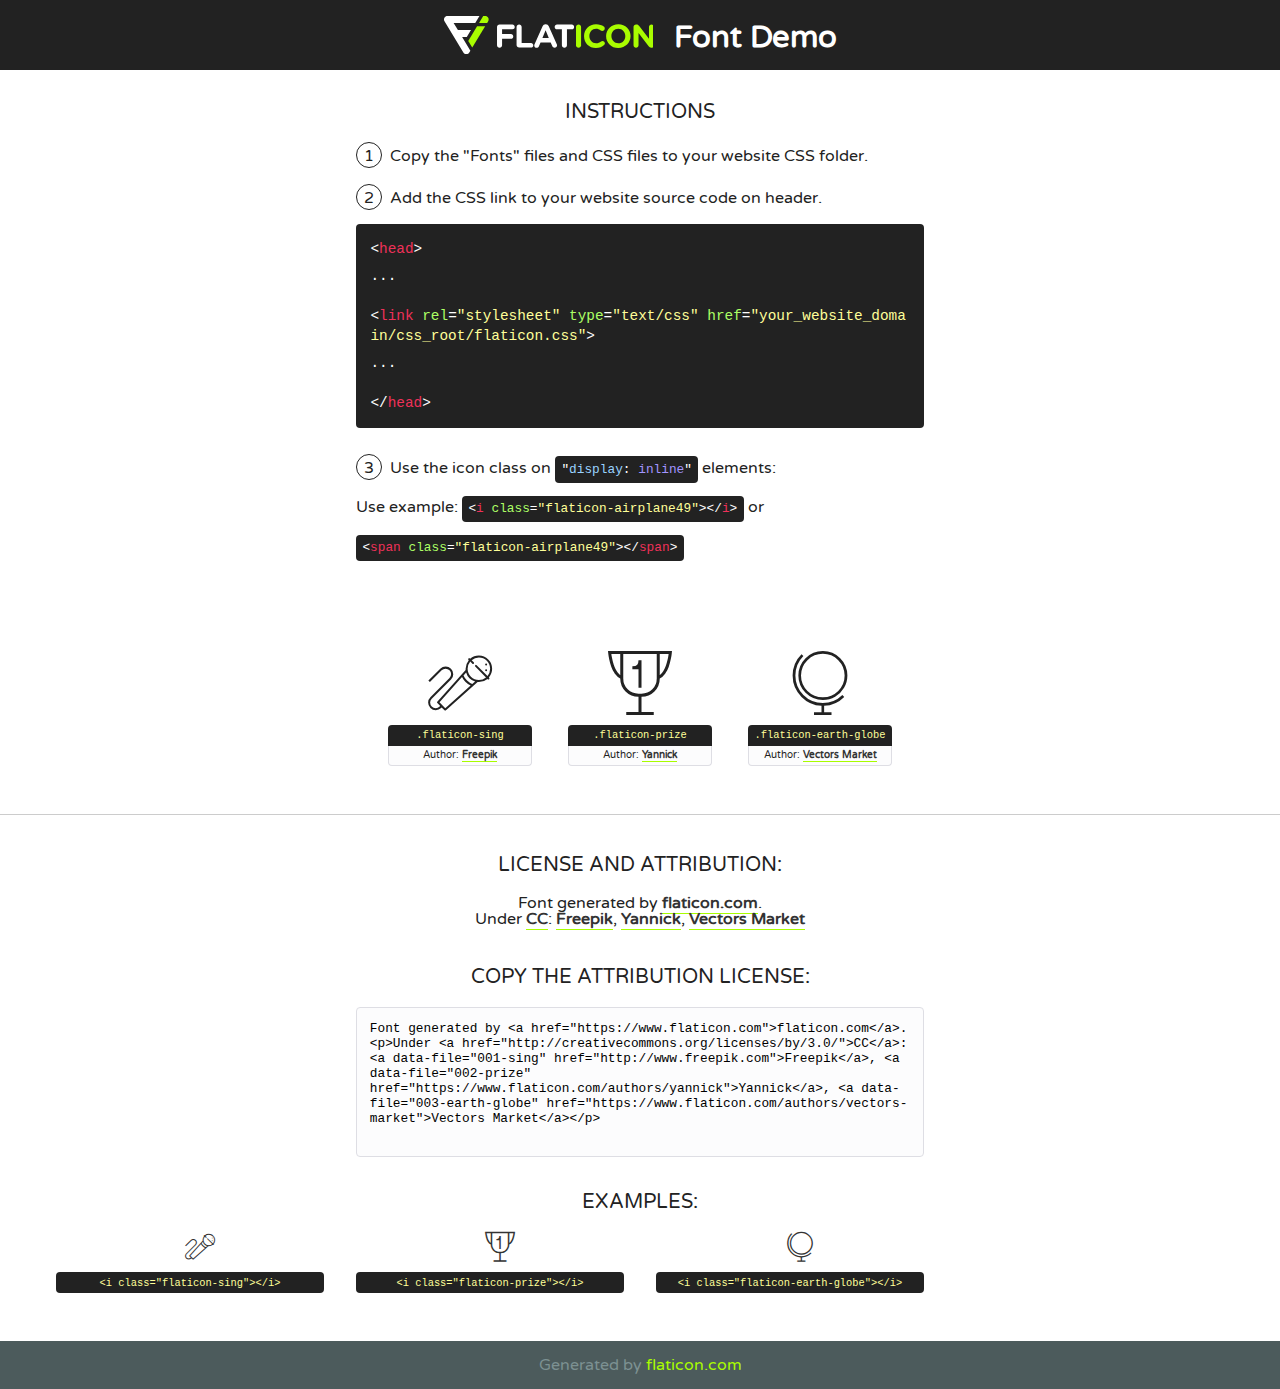
<file: vendors/flat-icon/font/flaticon.html>
<!DOCTYPE html>
<!--
  Flaticon icon font: Flaticon
  Creation date: 20/02/2019 11:43
-->
<html>
<!DOCTYPE html>
<html>

<head>
    <title>Flaticon WebFont</title>
    <link href="http://fonts.googleapis.com/css?family=Varela+Round" rel="stylesheet" type="text/css" />
    <link rel="stylesheet" type="text/css" href="flaticon.css">
    <meta charset="UTF-8">
    <style>
    html, body, div, span, applet, object, iframe,
    h1, h2, h3, h4, h5, h6, p, blockquote, pre,
    a, abbr, acronym, address, big, cite, code,
    del, dfn, em, img, ins, kbd, q, s, samp,
    small, strike, strong, sub, sup, tt, var,
    b, u, i, center,
    dl, dt, dd, ol, ul, li,
    fieldset, form, label, legend,
    table, caption, tbody, tfoot, thead, tr, th, td,
    article, aside, canvas, details, embed, 
    figure, figcaption, footer, header, hgroup, 
    menu, nav, output, ruby, section, summary,
    time, mark, audio, video {
        margin: 0;
        padding: 0;
        border: 0;
        font-size: 100%;
        font: inherit;
        vertical-align: baseline;
    }
    /* HTML5 display-role reset for older browsers */
    article, aside, details, figcaption, figure, 
    footer, header, hgroup, menu, nav, section {
        display: block;
    }
    body {
        line-height: 1;
    }
    ol, ul {
        list-style: none;
    }
    blockquote, q {
        quotes: none;
    }
    blockquote:before, blockquote:after,
    q:before, q:after {
        content: '';
        content: none;
    }
    table {
        border-collapse: collapse;
        border-spacing: 0;
    }
    body {
        font-family: 'Varela Round', Helvetica, Arial, sans-serif;
        font-size: 16px;
        color: #222;
    }
    a {
        color: #333;
        border-bottom: 1px solid #a9fd00;
        font-weight: bold;
        text-decoration: none;
    }
    * {
        -moz-box-sizing: border-box;
        -webkit-box-sizing: border-box;
        box-sizing: border-box;
        margin: 0;
        padding: 0;
    }
    [class^="flaticon-"]:before, [class*=" flaticon-"]:before, [class^="flaticon-"]:after, [class*=" flaticon-"]:after {
        font-family: Flaticon;
        font-size: 30px;
        font-style: normal;
        margin-left: 20px;
        color: #333;
    }
    .wrapper {
        max-width: 600px;
        margin: auto;
        padding: 0 1em;
    }
    .title {
        font-size: 1.25em;
        text-align: center;
        margin-bottom: 1em;
        text-transform: uppercase;
    }
    header {
        text-align: center;
        background-color: #222;
        color: #fff;
        padding: 1em;
    }
    header .logo {
        width: 210px;
        height: 38px;
        display: inline-block;
        vertical-align: middle;
        margin-right: 1em;
        border: none;
    }
    header strong {
        font-size: 1.95em;
        font-weight: bold;
        vertical-align: middle;
        margin-top: 5px;
        display: inline-block;
    }
    .demo {
        margin: 2em auto;
        line-height: 1.25em;
    }
    .demo ul li {
        margin-bottom: 1em;
    }
    .demo ul li .num {
        color: #222;
        border-radius: 20px;
        display: inline-block;
        width: 26px;
        padding: 3px;
        height: 26px;
        text-align: center;
        margin-right: 0.5em;
        border: 1px solid #222;
    }
    .demo ul li code {
        background-color: #222;
        border-radius: 4px;
        padding: 0.25em 0.5em;
        display: inline-block;
        color: #fff;
        font-family: Consolas,Monaco,Lucida Console,Liberation Mono,DejaVu Sans Mono,Bitstream Vera Sans Mono,Courier New, monospace;
        font-weight: lighter;
        margin-top: 1em;
        font-size: 0.8em;
        word-break: break-all;
    }
    .demo ul li code.big {
        padding: 1em;
        font-size: 0.9em;
    }
    .demo ul li code .red {
        color: #EF3159;
    }
    .demo ul li code .green {
        color: #ACFF65;
    }
    .demo ul li code .yellow {
        color: #FFFF99;
    }
    .demo ul li code .blue {
        color: #99D3FF;
    }
    .demo ul li code .purple {
        color: #A295FF;
    }
    .demo ul li code .dots {
        margin-top: 0.5em;
        display: block;
    }
    #glyphs {
        border-bottom: 1px solid #ccc;
        padding: 2em 0;
        text-align: center;
    }
    .glyph {
        display: inline-block;
        width: 9em;
        margin: 1em;
        text-align: center;
        vertical-align: top;
        background: #FFF;
    }
    .glyph .glyph-icon {
        padding: 10px;
        display: block;
        font-family:"Flaticon";
        font-size: 64px;
        line-height: 1;
    }
    .glyph .glyph-icon:before {
        font-size: 64px;
        color: #222;
        margin-left: 0;
    }
    .class-name {
        font-size: 0.65em;
        background-color: #222;
        color: #fff;
        border-radius: 4px 4px 0 0;
        padding: 0.5em;
        color: #FFFF99;
        font-family: Consolas,Monaco,Lucida Console,Liberation Mono,DejaVu Sans Mono,Bitstream Vera Sans Mono,Courier New, monospace;
    }
    .author-name {
        font-size: 0.6em;
        background-color: #fcfcfd;
        border: 1px solid #DEDEE4;
        border-top: 0;
        border-radius: 0 0 4px 4px;
        padding: 0.5em;
    }
    .class-name:last-child {
        font-size: 10px;
        color:#888;
    }
    .class-name:last-child a {
        font-size: 10px;
        color:#555;
    }
    .class-name:last-child a:hover {
        color:#a9fd00;
    }
    .glyph > input {
        display: block;
        width: 100px;
        margin: 5px auto;
        text-align: center;
        font-size: 12px;
        cursor: text;
    }
    .glyph > input.icon-input {
        font-family:"Flaticon";
        font-size: 16px;
        margin-bottom: 10px;
    }
    .attribution .title {
        margin-top: 2em;
    }
    .attribution textarea {
        background-color: #fcfcfd;
        padding: 1em;
        border: none;
        box-shadow: none;
        border: 1px solid #DEDEE4;
        border-radius: 4px;
        resize: none;
        width: 100%;
        height: 150px;
        font-size: 0.8em;
        font-family: Consolas,Monaco,Lucida Console,Liberation Mono,DejaVu Sans Mono,Bitstream Vera Sans Mono,Courier New, monospace;
        -webkit-appearance: none;
    }
    .iconsuse {
        margin: 2em auto;
        text-align: center;
        max-width: 1200px;
    }
    .iconsuse:after {
        content: '';
        display: table;
        clear: both;
    }
    .iconsuse .image {
        float: left;
        width: 25%;
        padding: 0 1em;
    }
    .iconsuse .image p {
        margin-bottom: 1em;
    }
    .iconsuse .image span {
        display: block;
        font-size: 0.65em;
        background-color: #222;
        color: #fff;
        border-radius: 4px;
        padding: 0.5em;
        color: #FFFF99;
        margin-top: 1em;
        font-family: Consolas,Monaco,Lucida Console,Liberation Mono,DejaVu Sans Mono,Bitstream Vera Sans Mono,Courier New, monospace;
    }
    #footer {
        text-align: center;
        background-color: #4C5B5C;
        color: #7c9192;
        padding: 1em;
    }
    #footer a {
        border: none;
        color: #a9fd00;
        font-weight: normal;
    }
    @media (max-width: 960px) {
        .iconsuse .image {
            width: 50%;
        }
    }
    @media (max-width: 560px) {
        .iconsuse .image {
            width: 100%;
        }
    }
    </style>
</head>

<body class="characters-off">

    <header>
        <a href="https://www.flaticon.com" target="_blank" class="logo">
            <svg version="1.1" xmlns="http://www.w3.org/2000/svg" xmlns:xlink="http://www.w3.org/1999/xlink" xmlns:a="http://ns.adobe.com/AdobeSVGViewerExtensions/3.0/" viewBox="0 0 560.875 102.036" enable-background="new 0 0 560.875 102.036" xml:space="preserve">
                <defs>
                </defs>
                <g>
                    <g class="letters">
                        <path fill="#ffffff" d="M141.596,29.675c0-3.777,2.985-6.767,6.764-6.767h34.438c3.426,0,6.15,2.728,6.15,6.15
                        c0,3.43-2.724,6.149-6.15,6.149h-27.674v13.091h23.719c3.429,0,6.151,2.724,6.151,6.15c0,3.43-2.723,6.149-6.151,6.149h-23.719
                        v17.574c0,3.773-2.986,6.761-6.764,6.761c-3.779,0-6.764-2.989-6.764-6.761V29.675z"></path>
                        <path fill="#ffffff" d="M193.844,29.149c0-3.781,2.985-6.767,6.764-6.767c3.776,0,6.763,2.985,6.763,6.767v42.957h25.039
                        c3.426,0,6.149,2.726,6.149,6.153c0,3.425-2.723,6.15-6.149,6.15h-31.802c-3.779,0-6.764-2.986-6.764-6.768V29.149z"></path>
                        <path fill="#ffffff" d="M241.891,75.71l21.438-48.407c1.492-3.341,4.215-5.357,7.906-5.357h0.792
                        c3.686,0,6.323,2.017,7.815,5.357l21.439,48.407c0.436,0.967,0.701,1.845,0.701,2.723c0,3.602-2.809,6.501-6.414,6.501
                        c-3.161,0-5.269-1.845-6.499-4.655l-4.132-9.661h-27.059l-4.301,10.102c-1.144,2.631-3.426,4.214-6.237,4.214
                        c-3.517,0-6.24-2.81-6.24-6.325C241.1,77.64,241.451,76.677,241.891,75.71z M279.932,58.666l-8.521-20.297l-8.526,20.297H279.932
                        z"></path>
                        <path fill="#ffffff" d="M314.864,35.387H301.86c-3.429,0-6.239-2.813-6.239-6.238c0-3.429,2.811-6.24,6.239-6.24h39.533
                        c3.426,0,6.237,2.811,6.237,6.24c0,3.425-2.811,6.238-6.237,6.238h-13.001v42.785c0,3.773-2.99,6.761-6.764,6.761
                        c-3.779,0-6.764-2.989-6.764-6.761V35.387z"></path>
                        <path fill="#A9FD00" d="M352.615,29.149c0-3.781,2.985-6.767,6.767-6.767c3.774,0,6.761,2.985,6.761,6.767v49.024
                        c0,3.773-2.987,6.761-6.761,6.761c-3.781,0-6.767-2.989-6.767-6.761V29.149z"></path>
                        <path fill="#A9FD00" d="M374.132,53.836v-0.179c0-17.481,13.178-31.801,32.065-31.801c9.22,0,15.459,2.458,20.557,6.238
                        c1.402,1.054,2.637,2.985,2.637,5.357c0,3.692-2.985,6.59-6.681,6.59c-1.845,0-3.071-0.702-4.044-1.319
                        c-3.776-2.813-7.729-4.393-12.562-4.393c-10.364,0-17.831,8.611-17.831,19.154v0.173c0,10.542,7.291,19.329,17.831,19.329
                        c5.715,0,9.492-1.756,13.359-4.834c1.049-0.874,2.458-1.491,4.039-1.491c3.429,0,6.325,2.813,6.325,6.236
                        c0,2.106-1.056,3.78-2.282,4.834c-5.539,4.834-12.036,7.733-21.878,7.733C387.572,85.464,374.132,71.493,374.132,53.836z"></path>
                        <path fill="#A9FD00" d="M433.009,53.836v-0.179c0-17.481,13.79-31.801,32.766-31.801c18.981,0,32.592,14.143,32.592,31.628v0.173
                        c0,17.483-13.785,31.807-32.769,31.807C446.625,85.464,433.009,71.32,433.009,53.836z M484.224,53.836v-0.179
                        c0-10.539-7.725-19.326-18.626-19.326c-10.893,0-18.449,8.611-18.449,19.154v0.173c0,10.542,7.73,19.329,18.626,19.329
                        C476.676,72.986,484.224,64.378,484.224,53.836z"></path>
                        <path fill="#A9FD00" d="M506.233,29.321c0-3.774,2.99-6.763,6.767-6.763h1.401c3.252,0,5.183,1.583,7.029,3.953l26.093,34.265
                        V29.059c0-3.692,2.99-6.677,6.681-6.677c3.683,0,6.671,2.985,6.671,6.677v48.934c0,3.78-2.987,6.765-6.764,6.765h-0.436
                        c-3.257,0-5.188-1.581-7.034-3.953l-27.056-35.492v32.944c0,3.687-2.985,6.676-6.678,6.676c-3.683,0-6.673-2.989-6.673-6.676
                        V29.321z"></path>
                    </g>
                    <g class="insignia">
                        <path fill="#ffffff" d="M48.372,56.137h12.517l11.156-18.537H37.186L25.688,18.539h57.825L94.668,0H9.271
                        C5.925,0,2.842,1.801,1.198,4.716c-1.644,2.907-1.593,6.482,0.134,9.343l50.38,83.501c1.678,2.781,4.689,4.476,7.938,4.476
                        c3.246,0,6.257-1.695,7.935-4.476l2.898-4.804L48.372,56.137z"></path>
                        <g class="i">
                            <path fill="#A9FD00" d="M93.575,18.539h0.031v0.004l21.652,0.004l2.705-4.488c1.727-2.861,1.778-6.436,0.133-9.343
                            C116.454,1.801,113.371,0,110.026,0h-5.294L93.575,18.539z"></path>
                            <polygon fill="#A9FD00" points="88.291,27.356 64.725,66.486 75.519,84.404 109.942,27.356"></polygon>
                        </g>
                    </g>
                </g>
            </svg>
        </a>
        <strong>Font Demo</strong>
    </header>


    <section class="demo wrapper">

        <p class="title">Instructions</p>

        <ul>
            <li>
                <span class="num">1</span>Copy the "Fonts" files and CSS files to your website CSS folder.
            </li>
            <li>
                <span class="num">2</span>Add the CSS link to your website source code on header.
                <code class="big">
                    &lt;<span class="red">head</span>&gt;
                    <br/><span class="dots">...</span>
                    <br/>&lt;<span class="red">link</span> <span class="green">rel</span>=<span class="yellow">"stylesheet"</span> <span class="green">type</span>=<span class="yellow">"text/css"</span> <span class="green">href</span>=<span class="yellow">"your_website_domain/css_root/flaticon.css"</span>&gt;
                    <br/><span class="dots">...</span>
                    <br/>&lt;/<span class="red">head</span>&gt;
                </code>
            </li>

            <li>
                <p>
                    <span class="num">3</span>Use the icon class on <code>"<span class="blue">display</span>:<span class="purple"> inline</span>"</code> elements:
                    <br />
                    Use example: <code>&lt;<span class="red">i</span> <span class="green">class</span>=<span class="yellow">&quot;flaticon-airplane49&quot;</span>&gt;&lt;/<span class="red">i</span>&gt;</code> or <code>&lt;<span class="red">span</span> <span class="green">class</span>=<span class="yellow">&quot;flaticon-airplane49&quot;</span>&gt;&lt;/<span class="red">span</span>&gt;</code>
            </li>
        </ul>

    </section>




   <section id="glyphs">          
    
      
        <div class="glyph"><div class="glyph-icon flaticon-sing"></div>
            <div class="class-name">.flaticon-sing</div>
            <div class="author-name">Author: <a data-file="001-sing" href="http://www.freepik.com">Freepik</a> </div> 
        </div>        
        
        <div class="glyph"><div class="glyph-icon flaticon-prize"></div>
            <div class="class-name">.flaticon-prize</div>
            <div class="author-name">Author: <a data-file="002-prize" href="https://www.flaticon.com/authors/yannick">Yannick</a> </div> 
        </div>        
        
        <div class="glyph"><div class="glyph-icon flaticon-earth-globe"></div>
            <div class="class-name">.flaticon-earth-globe</div>
            <div class="author-name">Author: <a data-file="003-earth-globe" href="https://www.flaticon.com/authors/vectors-market">Vectors Market</a> </div> 
        </div>        
        

    </section>



    <section class="attribution wrapper"   style="text-align:center;">

      <div class="title">License and attribution:</div><div class="attrDiv">Font generated by <a href="https://www.flaticon.com">flaticon.com</a>. <div><p>Under <a href="http://creativecommons.org/licenses/by/3.0/">CC</a>: <a data-file="001-sing" href="http://www.freepik.com">Freepik</a>, <a data-file="002-prize" href="https://www.flaticon.com/authors/yannick">Yannick</a>, <a data-file="003-earth-globe" href="https://www.flaticon.com/authors/vectors-market">Vectors Market</a></p>  </div>
      </div>
      <div class="title">Copy the Attribution License:</div>

    <textarea onclick="this.focus();this.select();">Font generated by &lt;a href=&quot;https://www.flaticon.com&quot;&gt;flaticon.com&lt;/a&gt;. <p>Under <a href="http://creativecommons.org/licenses/by/3.0/">CC</a>: <a data-file="001-sing" href="http://www.freepik.com">Freepik</a>, <a data-file="002-prize" href="https://www.flaticon.com/authors/yannick">Yannick</a>, <a data-file="003-earth-globe" href="https://www.flaticon.com/authors/vectors-market">Vectors Market</a></p>  
     </textarea>

    </section>

    <section class="iconsuse">

          <div class="title">Examples:</div>            
             
            <div class="image">
                <p>
                    <i class="glyph-icon flaticon-sing"></i> 
                    <span>&lt;i class=&quot;flaticon-sing&quot;&gt;&lt;/i&gt;</span>
                </p>
            </div>
            
            <div class="image">
                <p>
                    <i class="glyph-icon flaticon-prize"></i> 
                    <span>&lt;i class=&quot;flaticon-prize&quot;&gt;&lt;/i&gt;</span>
                </p>
            </div>
            
            <div class="image">
                <p>
                    <i class="glyph-icon flaticon-earth-globe"></i> 
                    <span>&lt;i class=&quot;flaticon-earth-globe&quot;&gt;&lt;/i&gt;</span>
                </p>
            </div>
                       
        </div>
                            
    </section>

<div id="footer">
    <div>Generated by <a href="https://www.flaticon.com">flaticon.com</a>
    </div>
</div>



</body>
</html>
</file>
<file: vendors/themify-icons/themify-icons.css>
@font-face {
	font-family: 'themify';
	src:url('fonts/themify.eot?-fvbane');
	src:url('fonts/themify.eot?#iefix-fvbane') format('embedded-opentype'),
		url('fonts/themify.woff?-fvbane') format('woff'),
		url('fonts/themify.ttf?-fvbane') format('truetype'),
		url('fonts/themify.svg?-fvbane#themify') format('svg');
	font-weight: normal;
	font-style: normal;
}

[class^="ti-"], [class*=" ti-"] {
	font-family: 'themify';
	speak: none;
	font-style: normal;
	font-weight: normal;
	font-variant: normal;
	text-transform: none;
	line-height: 1;

	/* Better Font Rendering =========== */
	-webkit-font-smoothing: antialiased;
	-moz-osx-font-smoothing: grayscale;
}

.ti-wand:before {
	content: "\e600";
}
.ti-volume:before {
	content: "\e601";
}
.ti-user:before {
	content: "\e602";
}
.ti-unlock:before {
	content: "\e603";
}
.ti-unlink:before {
	content: "\e604";
}
.ti-trash:before {
	content: "\e605";
}
.ti-thought:before {
	content: "\e606";
}
.ti-target:before {
	content: "\e607";
}
.ti-tag:before {
	content: "\e608";
}
.ti-tablet:before {
	content: "\e609";
}
.ti-star:before {
	content: "\e60a";
}
.ti-spray:before {
	content: "\e60b";
}
.ti-signal:before {
	content: "\e60c";
}
.ti-shopping-cart:before {
	content: "\e60d";
}
.ti-shopping-cart-full:before {
	content: "\e60e";
}
.ti-settings:before {
	content: "\e60f";
}
.ti-search:before {
	content: "\e610";
}
.ti-zoom-in:before {
	content: "\e611";
}
.ti-zoom-out:before {
	content: "\e612";
}
.ti-cut:before {
	content: "\e613";
}
.ti-ruler:before {
	content: "\e614";
}
.ti-ruler-pencil:before {
	content: "\e615";
}
.ti-ruler-alt:before {
	content: "\e616";
}
.ti-bookmark:before {
	content: "\e617";
}
.ti-bookmark-alt:before {
	content: "\e618";
}
.ti-reload:before {
	content: "\e619";
}
.ti-plus:before {
	content: "\e61a";
}
.ti-pin:before {
	content: "\e61b";
}
.ti-pencil:before {
	content: "\e61c";
}
.ti-pencil-alt:before {
	content: "\e61d";
}
.ti-paint-roller:before {
	content: "\e61e";
}
.ti-paint-bucket:before {
	content: "\e61f";
}
.ti-na:before {
	content: "\e620";
}
.ti-mobile:before {
	content: "\e621";
}
.ti-minus:before {
	content: "\e622";
}
.ti-medall:before {
	content: "\e623";
}
.ti-medall-alt:before {
	content: "\e624";
}
.ti-marker:before {
	content: "\e625";
}
.ti-marker-alt:before {
	content: "\e626";
}
.ti-arrow-up:before {
	content: "\e627";
}
.ti-arrow-right:before {
	content: "\e628";
}
.ti-arrow-left:before {
	content: "\e629";
}
.ti-arrow-down:before {
	content: "\e62a";
}
.ti-lock:before {
	content: "\e62b";
}
.ti-location-arrow:before {
	content: "\e62c";
}
.ti-link:before {
	content: "\e62d";
}
.ti-layout:before {
	content: "\e62e";
}
.ti-layers:before {
	content: "\e62f";
}
.ti-layers-alt:before {
	content: "\e630";
}
.ti-key:before {
	content: "\e631";
}
.ti-import:before {
	content: "\e632";
}
.ti-image:before {
	content: "\e633";
}
.ti-heart:before {
	content: "\e634";
}
.ti-heart-broken:before {
	content: "\e635";
}
.ti-hand-stop:before {
	content: "\e636";
}
.ti-hand-open:before {
	content: "\e637";
}
.ti-hand-drag:before {
	content: "\e638";
}
.ti-folder:before {
	content: "\e639";
}
.ti-flag:before {
	content: "\e63a";
}
.ti-flag-alt:before {
	content: "\e63b";
}
.ti-flag-alt-2:before {
	content: "\e63c";
}
.ti-eye:before {
	content: "\e63d";
}
.ti-export:before {
	content: "\e63e";
}
.ti-exchange-vertical:before {
	content: "\e63f";
}
.ti-desktop:before {
	content: "\e640";
}
.ti-cup:before {
	content: "\e641";
}
.ti-crown:before {
	content: "\e642";
}
.ti-comments:before {
	content: "\e643";
}
.ti-comment:before {
	content: "\e644";
}
.ti-comment-alt:before {
	content: "\e645";
}
.ti-close:before {
	content: "\e646";
}
.ti-clip:before {
	content: "\e647";
}
.ti-angle-up:before {
	content: "\e648";
}
.ti-angle-right:before {
	content: "\e649";
}
.ti-angle-left:before {
	content: "\e64a";
}
.ti-angle-down:before {
	content: "\e64b";
}
.ti-check:before {
	content: "\e64c";
}
.ti-check-box:before {
	content: "\e64d";
}
.ti-camera:before {
	content: "\e64e";
}
.ti-announcement:before {
	content: "\e64f";
}
.ti-brush:before {
	content: "\e650";
}
.ti-briefcase:before {
	content: "\e651";
}
.ti-bolt:before {
	content: "\e652";
}
.ti-bolt-alt:before {
	content: "\e653";
}
.ti-blackboard:before {
	content: "\e654";
}
.ti-bag:before {
	content: "\e655";
}
.ti-move:before {
	content: "\e656";
}
.ti-arrows-vertical:before {
	content: "\e657";
}
.ti-arrows-horizontal:before {
	content: "\e658";
}
.ti-fullscreen:before {
	content: "\e659";
}
.ti-arrow-top-right:before {
	content: "\e65a";
}
.ti-arrow-top-left:before {
	content: "\e65b";
}
.ti-arrow-circle-up:before {
	content: "\e65c";
}
.ti-arrow-circle-right:before {
	content: "\e65d";
}
.ti-arrow-circle-left:before {
	content: "\e65e";
}
.ti-arrow-circle-down:before {
	content: "\e65f";
}
.ti-angle-double-up:before {
	content: "\e660";
}
.ti-angle-double-right:before {
	content: "\e661";
}
.ti-angle-double-left:before {
	content: "\e662";
}
.ti-angle-double-down:before {
	content: "\e663";
}
.ti-zip:before {
	content: "\e664";
}
.ti-world:before {
	content: "\e665";
}
.ti-wheelchair:before {
	content: "\e666";
}
.ti-view-list:before {
	content: "\e667";
}
.ti-view-list-alt:before {
	content: "\e668";
}
.ti-view-grid:before {
	content: "\e669";
}
.ti-uppercase:before {
	content: "\e66a";
}
.ti-upload:before {
	content: "\e66b";
}
.ti-underline:before {
	content: "\e66c";
}
.ti-truck:before {
	content: "\e66d";
}
.ti-timer:before {
	content: "\e66e";
}
.ti-ticket:before {
	content: "\e66f";
}
.ti-thumb-up:before {
	content: "\e670";
}
.ti-thumb-down:before {
	content: "\e671";
}
.ti-text:before {
	content: "\e672";
}
.ti-stats-up:before {
	content: "\e673";
}
.ti-stats-down:before {
	content: "\e674";
}
.ti-split-v:before {
	content: "\e675";
}
.ti-split-h:before {
	content: "\e676";
}
.ti-smallcap:before {
	content: "\e677";
}
.ti-shine:before {
	content: "\e678";
}
.ti-shift-right:before {
	content: "\e679";
}
.ti-shift-left:before {
	content: "\e67a";
}
.ti-shield:before {
	content: "\e67b";
}
.ti-notepad:before {
	content: "\e67c";
}
.ti-server:before {
	content: "\e67d";
}
.ti-quote-right:before {
	content: "\e67e";
}
.ti-quote-left:before {
	content: "\e67f";
}
.ti-pulse:before {
	content: "\e680";
}
.ti-printer:before {
	content: "\e681";
}
.ti-power-off:before {
	content: "\e682";
}
.ti-plug:before {
	content: "\e683";
}
.ti-pie-chart:before {
	content: "\e684";
}
.ti-paragraph:before {
	content: "\e685";
}
.ti-panel:before {
	content: "\e686";
}
.ti-package:before {
	content: "\e687";
}
.ti-music:before {
	content: "\e688";
}
.ti-music-alt:before {
	content: "\e689";
}
.ti-mouse:before {
	content: "\e68a";
}
.ti-mouse-alt:before {
	content: "\e68b";
}
.ti-money:before {
	content: "\e68c";
}
.ti-microphone:before {
	content: "\e68d";
}
.ti-menu:before {
	content: "\e68e";
}
.ti-menu-alt:before {
	content: "\e68f";
}
.ti-map:before {
	content: "\e690";
}
.ti-map-alt:before {
	content: "\e691";
}
.ti-loop:before {
	content: "\e692";
}
.ti-location-pin:before {
	content: "\e693";
}
.ti-list:before {
	content: "\e694";
}
.ti-light-bulb:before {
	content: "\e695";
}
.ti-Italic:before {
	content: "\e696";
}
.ti-info:before {
	content: "\e697";
}
.ti-infinite:before {
	content: "\e698";
}
.ti-id-badge:before {
	content: "\e699";
}
.ti-hummer:before {
	content: "\e69a";
}
.ti-home:before {
	content: "\e69b";
}
.ti-help:before {
	content: "\e69c";
}
.ti-headphone:before {
	content: "\e69d";
}
.ti-harddrives:before {
	content: "\e69e";
}
.ti-harddrive:before {
	content: "\e69f";
}
.ti-gift:before {
	content: "\e6a0";
}
.ti-game:before {
	content: "\e6a1";
}
.ti-filter:before {
	content: "\e6a2";
}
.ti-files:before {
	content: "\e6a3";
}
.ti-file:before {
	content: "\e6a4";
}
.ti-eraser:before {
	content: "\e6a5";
}
.ti-envelope:before {
	content: "\e6a6";
}
.ti-download:before {
	content: "\e6a7";
}
.ti-direction:before {
	content: "\e6a8";
}
.ti-direction-alt:before {
	content: "\e6a9";
}
.ti-dashboard:before {
	content: "\e6aa";
}
.ti-control-stop:before {
	content: "\e6ab";
}
.ti-control-shuffle:before {
	content: "\e6ac";
}
.ti-control-play:before {
	content: "\e6ad";
}
.ti-control-pause:before {
	content: "\e6ae";
}
.ti-control-forward:before {
	content: "\e6af";
}
.ti-control-backward:before {
	content: "\e6b0";
}
.ti-cloud:before {
	content: "\e6b1";
}
.ti-cloud-up:before {
	content: "\e6b2";
}
.ti-cloud-down:before {
	content: "\e6b3";
}
.ti-clipboard:before {
	content: "\e6b4";
}
.ti-car:before {
	content: "\e6b5";
}
.ti-calendar:before {
	content: "\e6b6";
}
.ti-book:before {
	content: "\e6b7";
}
.ti-bell:before {
	content: "\e6b8";
}
.ti-basketball:before {
	content: "\e6b9";
}
.ti-bar-chart:before {
	content: "\e6ba";
}
.ti-bar-chart-alt:before {
	content: "\e6bb";
}
.ti-back-right:before {
	content: "\e6bc";
}
.ti-back-left:before {
	content: "\e6bd";
}
.ti-arrows-corner:before {
	content: "\e6be";
}
.ti-archive:before {
	content: "\e6bf";
}
.ti-anchor:before {
	content: "\e6c0";
}
.ti-align-right:before {
	content: "\e6c1";
}
.ti-align-left:before {
	content: "\e6c2";
}
.ti-align-justify:before {
	content: "\e6c3";
}
.ti-align-center:before {
	content: "\e6c4";
}
.ti-alert:before {
	content: "\e6c5";
}
.ti-alarm-clock:before {
	content: "\e6c6";
}
.ti-agenda:before {
	content: "\e6c7";
}
.ti-write:before {
	content: "\e6c8";
}
.ti-window:before {
	content: "\e6c9";
}
.ti-widgetized:before {
	content: "\e6ca";
}
.ti-widget:before {
	content: "\e6cb";
}
.ti-widget-alt:before {
	content: "\e6cc";
}
.ti-wallet:before {
	content: "\e6cd";
}
.ti-video-clapper:before {
	content: "\e6ce";
}
.ti-video-camera:before {
	content: "\e6cf";
}
.ti-vector:before {
	content: "\e6d0";
}
.ti-themify-logo:before {
	content: "\e6d1";
}
.ti-themify-favicon:before {
	content: "\e6d2";
}
.ti-themify-favicon-alt:before {
	content: "\e6d3";
}
.ti-support:before {
	content: "\e6d4";
}
.ti-stamp:before {
	content: "\e6d5";
}
.ti-split-v-alt:before {
	content: "\e6d6";
}
.ti-slice:before {
	content: "\e6d7";
}
.ti-shortcode:before {
	content: "\e6d8";
}
.ti-shift-right-alt:before {
	content: "\e6d9";
}
.ti-shift-left-alt:before {
	content: "\e6da";
}
.ti-ruler-alt-2:before {
	content: "\e6db";
}
.ti-receipt:before {
	content: "\e6dc";
}
.ti-pin2:before {
	content: "\e6dd";
}
.ti-pin-alt:before {
	content: "\e6de";
}
.ti-pencil-alt2:before {
	content: "\e6df";
}
.ti-palette:before {
	content: "\e6e0";
}
.ti-more:before {
	content: "\e6e1";
}
.ti-more-alt:before {
	content: "\e6e2";
}
.ti-microphone-alt:before {
	content: "\e6e3";
}
.ti-magnet:before {
	content: "\e6e4";
}
.ti-line-double:before {
	content: "\e6e5";
}
.ti-line-dotted:before {
	content: "\e6e6";
}
.ti-line-dashed:before {
	content: "\e6e7";
}
.ti-layout-width-full:before {
	content: "\e6e8";
}
.ti-layout-width-default:before {
	content: "\e6e9";
}
.ti-layout-width-default-alt:before {
	content: "\e6ea";
}
.ti-layout-tab:before {
	content: "\e6eb";
}
.ti-layout-tab-window:before {
	content: "\e6ec";
}
.ti-layout-tab-v:before {
	content: "\e6ed";
}
.ti-layout-tab-min:before {
	content: "\e6ee";
}
.ti-layout-slider:before {
	content: "\e6ef";
}
.ti-layout-slider-alt:before {
	content: "\e6f0";
}
.ti-layout-sidebar-right:before {
	content: "\e6f1";
}
.ti-layout-sidebar-none:before {
	content: "\e6f2";
}
.ti-layout-sidebar-left:before {
	content: "\e6f3";
}
.ti-layout-placeholder:before {
	content: "\e6f4";
}
.ti-layout-menu:before {
	content: "\e6f5";
}
.ti-layout-menu-v:before {
	content: "\e6f6";
}
.ti-layout-menu-separated:before {
	content: "\e6f7";
}
.ti-layout-menu-full:before {
	content: "\e6f8";
}
.ti-layout-media-right-alt:before {
	content: "\e6f9";
}
.ti-layout-media-right:before {
	content: "\e6fa";
}
.ti-layout-media-overlay:before {
	content: "\e6fb";
}
.ti-layout-media-overlay-alt:before {
	content: "\e6fc";
}
.ti-layout-media-overlay-alt-2:before {
	content: "\e6fd";
}
.ti-layout-media-left-alt:before {
	content: "\e6fe";
}
.ti-layout-media-left:before {
	content: "\e6ff";
}
.ti-layout-media-center-alt:before {
	content: "\e700";
}
.ti-layout-media-center:before {
	content: "\e701";
}
.ti-layout-list-thumb:before {
	content: "\e702";
}
.ti-layout-list-thumb-alt:before {
	content: "\e703";
}
.ti-layout-list-post:before {
	content: "\e704";
}
.ti-layout-list-large-image:before {
	content: "\e705";
}
.ti-layout-line-solid:before {
	content: "\e706";
}
.ti-layout-grid4:before {
	content: "\e707";
}
.ti-layout-grid3:before {
	content: "\e708";
}
.ti-layout-grid2:before {
	content: "\e709";
}
.ti-layout-grid2-thumb:before {
	content: "\e70a";
}
.ti-layout-cta-right:before {
	content: "\e70b";
}
.ti-layout-cta-left:before {
	content: "\e70c";
}
.ti-layout-cta-center:before {
	content: "\e70d";
}
.ti-layout-cta-btn-right:before {
	content: "\e70e";
}
.ti-layout-cta-btn-left:before {
	content: "\e70f";
}
.ti-layout-column4:before {
	content: "\e710";
}
.ti-layout-column3:before {
	content: "\e711";
}
.ti-layout-column2:before {
	content: "\e712";
}
.ti-layout-accordion-separated:before {
	content: "\e713";
}
.ti-layout-accordion-merged:before {
	content: "\e714";
}
.ti-layout-accordion-list:before {
	content: "\e715";
}
.ti-ink-pen:before {
	content: "\e716";
}
.ti-info-alt:before {
	content: "\e717";
}
.ti-help-alt:before {
	content: "\e718";
}
.ti-headphone-alt:before {
	content: "\e719";
}
.ti-hand-point-up:before {
	content: "\e71a";
}
.ti-hand-point-right:before {
	content: "\e71b";
}
.ti-hand-point-left:before {
	content: "\e71c";
}
.ti-hand-point-down:before {
	content: "\e71d";
}
.ti-gallery:before {
	content: "\e71e";
}
.ti-face-smile:before {
	content: "\e71f";
}
.ti-face-sad:before {
	content: "\e720";
}
.ti-credit-card:before {
	content: "\e721";
}
.ti-control-skip-forward:before {
	content: "\e722";
}
.ti-control-skip-backward:before {
	content: "\e723";
}
.ti-control-record:before {
	content: "\e724";
}
.ti-control-eject:before {
	content: "\e725";
}
.ti-comments-smiley:before {
	content: "\e726";
}
.ti-brush-alt:before {
	content: "\e727";
}
.ti-youtube:before {
	content: "\e728";
}
.ti-vimeo:before {
	content: "\e729";
}
.ti-twitter:before {
	content: "\e72a";
}
.ti-time:before {
	content: "\e72b";
}
.ti-tumblr:before {
	content: "\e72c";
}
.ti-skype:before {
	content: "\e72d";
}
.ti-share:before {
	content: "\e72e";
}
.ti-share-alt:before {
	content: "\e72f";
}
.ti-rocket:before {
	content: "\e730";
}
.ti-pinterest:before {
	content: "\e731";
}
.ti-new-window:before {
	content: "\e732";
}
.ti-microsoft:before {
	content: "\e733";
}
.ti-list-ol:before {
	content: "\e734";
}
.ti-linkedin:before {
	content: "\e735";
}
.ti-layout-sidebar-2:before {
	content: "\e736";
}
.ti-layout-grid4-alt:before {
	content: "\e737";
}
.ti-layout-grid3-alt:before {
	content: "\e738";
}
.ti-layout-grid2-alt:before {
	content: "\e739";
}
.ti-layout-column4-alt:before {
	content: "\e73a";
}
.ti-layout-column3-alt:before {
	content: "\e73b";
}
.ti-layout-column2-alt:before {
	content: "\e73c";
}
.ti-instagram:before {
	content: "\e73d";
}
.ti-google:before {
	content: "\e73e";
}
.ti-github:before {
	content: "\e73f";
}
.ti-flickr:before {
	content: "\e740";
}
.ti-facebook:before {
	content: "\e741";
}
.ti-dropbox:before {
	content: "\e742";
}
.ti-dribbble:before {
	content: "\e743";
}
.ti-apple:before {
	content: "\e744";
}
.ti-android:before {
	content: "\e745";
}
.ti-save:before {
	content: "\e746";
}
.ti-save-alt:before {
	content: "\e747";
}
.ti-yahoo:before {
	content: "\e748";
}
.ti-wordpress:before {
	content: "\e749";
}
.ti-vimeo-alt:before {
	content: "\e74a";
}
.ti-twitter-alt:before {
	content: "\e74b";
}
.ti-tumblr-alt:before {
	content: "\e74c";
}
.ti-trello:before {
	content: "\e74d";
}
.ti-stack-overflow:before {
	content: "\e74e";
}
.ti-soundcloud:before {
	content: "\e74f";
}
.ti-sharethis:before {
	content: "\e750";
}
.ti-sharethis-alt:before {
	content: "\e751";
}
.ti-reddit:before {
	content: "\e752";
}
.ti-pinterest-alt:before {
	content: "\e753";
}
.ti-microsoft-alt:before {
	content: "\e754";
}
.ti-linux:before {
	content: "\e755";
}
.ti-jsfiddle:before {
	content: "\e756";
}
.ti-joomla:before {
	content: "\e757";
}
.ti-html5:before {
	content: "\e758";
}
.ti-flickr-alt:before {
	content: "\e759";
}
.ti-email:before {
	content: "\e75a";
}
.ti-drupal:before {
	content: "\e75b";
}
.ti-dropbox-alt:before {
	content: "\e75c";
}
.ti-css3:before {
	content: "\e75d";
}
.ti-rss:before {
	content: "\e75e";
}
.ti-rss-alt:before {
	content: "\e75f";
}
</file>
<file: css/style.css>
@import url("https://fonts.googleapis.com/css?family=Roboto:300,400,500");@import url("https://fonts.googleapis.com/css?family=Lato:300,400,900");body{color:#888;font-family:"Roboto",sans-serif;font-size:15px;font-weight:300;line-height:1.8}ul{list-style-type:none;margin:0;padding:0}a:hover{text-decoration:none}button{cursor:pointer}button:focus{outline:0 !important;box-shadow:none !important}h1,h2,h3,h4,h5,h6{font-family:"Lato",sans-serif;color:#1e1859;line-height:1.25;font-weight:700}h1,.h1{font-size:35px}@media (min-width: 992px){h1,.h1{font-size:55px}}h2,.h2{font-size:26px}@media (min-width: 992px){h2,.h2{font-size:36px}}h3,.h3{font-size:20px}.gradient,.hero-banner::after,.priceTable-bg::after,.card-pricing:hover .button,.testimonial .owl-dots .owl-dot.active span,.blog_item_img .blog_item_date,.button,.footer-area .single-footer-widget .click-btn{background:-webkit-linear-gradient(to right, #2926ac 0%, #6128be 100%);background:-moz-linear-gradient(to right, #2926ac 0%, #6128be 100%);background:-o-linear-gradient(to right, #2926ac 0%, #6128be 100%);background:linear-gradient(to right, #2926ac 0%, #6128be 100%)}.bg-gray{background:#f9f9ff}.section-margin{margin:65px 0}@media (min-width: 992px){.section-margin{margin:85px 0}}@media (min-width: 1200px){.section-margin{margin:130px 0}}.section-padding{padding:65px 0}@media (min-width: 992px){.section-padding{padding:85px 0}}@media (min-width: 1200px){.section-padding{padding:130px 0}}.pb-85px{padding-bottom:40px}@media (min-width: 992px){.pb-85px{padding-bottom:85px}}@media (min-width: 1200px){.pt-xl-235{padding-top:235px}}.header_area{position:absolute;top:0;left:0;width:100%;z-index:99;transition:background 0.4s, all 0.3s linear;border-bottom:1px solid rgba(255,255,255,0.2)}.header_area .navbar-brand{margin-right:30px;padding:0}.header_area .navbar-social{min-width:95px;float:right}.header_area .navbar-social li{margin-right:12px}.header_area .navbar-social li i,.header_area .navbar-social li span{font-size:13px}.header_area .navbar-social li:last-child{margin-right:0}.header_area .navbar-social li a:hover i,.header_area .navbar-social li span{color:#1e1859}.header_area .menu_nav{width:100%}.header_area .navbar{background:transparent;border:0px;border-radius:0px;width:100%;padding-top:0;padding-bottom:0}.header_area .navbar .nav-right{min-width:315px}.header_area .navbar .nav .nav-item{margin-right:50px}.header_area .navbar .nav .nav-item .nav-link{font-family:"Roboto",sans-serif;color:#fff;text-transform:capitalize;font-weight:400;padding:25px 0;display:inline-block}.header_area .navbar .nav .nav-item .nav-link:after{display:none}.header_area .navbar .nav .nav-item:hover .nav-link,.header_area .navbar .nav .nav-item.active .nav-link{opacity:1;position:relative}.header_area .navbar .nav .nav-item:hover .nav-link::after,.header_area .navbar .nav .nav-item.active .nav-link::after{content:"";display:block;width:100%;height:4px;background:#fff;position:absolute;top:0;left:0}.header_area .navbar .nav .nav-item.submenu{position:relative}.header_area .navbar .nav .nav-item.submenu ul{border:none;padding:0px;border-radius:0px;box-shadow:none;margin:0px;background:#fff}@media (min-width: 992px){.header_area .navbar .nav .nav-item.submenu ul{position:absolute;top:120%;left:0px;min-width:200px;text-align:left;opacity:0;transition:all 300ms ease-in;visibility:hidden;display:block;border:none;padding:0px;border-radius:0px;box-shadow:0px 10px 30px 0px rgba(0,0,0,0.4)}}.header_area .navbar .nav .nav-item.submenu ul:before{content:"";width:0;height:0;border-style:solid;border-width:10px 10px 0 10px;border-color:#eeeeee transparent transparent transparent;position:absolute;right:24px;top:45px;z-index:3;opacity:0;transition:all 400ms linear}.header_area .navbar .nav .nav-item.submenu ul .nav-item{display:block;float:none;margin-right:0px;border-bottom:1px solid #ededed;margin-left:0px;transition:all 0.4s linear}.header_area .navbar .nav .nav-item.submenu ul .nav-item .nav-link{line-height:45px;color:#1e1859 !important;padding:0px 30px;transition:all 150ms linear;display:block;margin-right:0px}.header_area .navbar .nav .nav-item.submenu ul .nav-item .nav-link::after{display:none}.header_area .navbar .nav .nav-item.submenu ul .nav-item:last-child{border-bottom:none}.header_area .navbar .nav .nav-item.submenu ul .nav-item:hover .nav-link{background-color:#1e1859;color:#fff !important}@media (min-width: 992px){.header_area .navbar .nav .nav-item.submenu:hover ul{visibility:visible;opacity:1;top:100%}}.header_area .navbar .nav .nav-item.submenu:hover ul .nav-item{margin-top:0px}.header_area .navbar .nav .nav-item:last-child{margin-right:0px}.header_area .navbar .search{font-size:12px;line-height:60px;display:inline-block;margin-left:80px}.header_area .navbar .search i{font-weight:600}.header_area.navbar_fixed .main_menu{position:fixed;width:100%;top:-70px;left:0;right:0;z-index:99;transform:translateY(70px);transition:transform 500ms ease, background 500ms ease;-webkit-transition:transform 500ms ease, background 500ms ease;box-shadow:0px 3px 16px 0px rgba(0,0,0,0.1)}.header_area.navbar_fixed .main_menu .navbar{background:#7676ff}.header_area.navbar_fixed .main_menu .navbar .nav .nav-item .nav-link{line-height:20px}.header_area.navbar_fixed .main_menu .navbar .nav .nav-item:hover .nav-link,.header_area.navbar_fixed .main_menu .navbar .nav .nav-item.active .nav-link{color:#fff}@media (min-width: 992px){.header_area.white_menu .navbar .navbar-brand img{display:none}.header_area.white_menu .navbar .navbar-brand img+img{display:inline-block}}@media (max-width: 991px){.header_area.white_menu .navbar .navbar-brand img{display:inline-block}.header_area.white_menu .navbar .navbar-brand img+img{display:none}}.header_area.white_menu .navbar .nav .nav-item .nav-link{color:#fff}.header_area.white_menu.navbar_fixed .main_menu .navbar .navbar-brand img{display:inline-block}.header_area.white_menu.navbar_fixed .main_menu .navbar .navbar-brand img+img{display:none}.header_area.white_menu.navbar_fixed .main_menu .navbar .nav .nav-item .nav-link{line-height:70px}.top_menu{background:#ec9d5f}.top_menu .float-left a{line-height:40px;display:inline-block;color:#fff;text-transform:uppercase;font-size:12px;margin-right:50px;-webkit-transition:all 0.3s ease 0s;-moz-transition:all 0.3s ease 0s;-o-transition:all 0.3s ease 0s;transition:all 0.3s ease 0s}.top_menu .float-left a:last-child{margin-right:0px}.top_menu .float-right .pur_btn{color:#fff;line-height:40px;display:block;padding:0px 40px;font-weight:500;font-size:12px}@media (max-width: 1619px){.header_area .navbar .search{margin-left:40px}}@media (max-width: 1199px){.header_area .navbar .nav .nav-item{margin-right:28px}.home_banner_area .banner_inner{padding:100px 0px}.header_area .navbar .tickets_btn{margin-left:40px}.home_banner_area .banner_inner .banner_content h2 br{display:none;font-size:36px}.home_banner_area .banner_inner .banner_content h2{font-size:36px;line-height:45px}}@media (max-width: 991px){.navbar-toggler{border:none;border-radius:0px;padding:0px;cursor:pointer;margin-top:27px;margin-bottom:23px}.header_area .navbar{background:#7676ff}.navbar-toggler[aria-expanded="false"] span:nth-child(2){opacity:1}.navbar-toggler[aria-expanded="true"] span:nth-child(2){opacity:0}.navbar-toggler[aria-expanded="true"] span:first-child{transform:rotate(-45deg);position:relative;top:7.5px}.navbar-toggler[aria-expanded="true"] span:last-child{transform:rotate(45deg);bottom:6px;position:relative}.navbar-toggler span{display:block;width:25px;height:3px;background:#1e1859;margin:auto;margin-bottom:4px;transition:all 400ms linear;cursor:pointer}.navbar .container{padding-left:15px;padding-right:15px}.nav{padding:0px 0px}.header_top .nav{padding:0px}.header_area .navbar .nav .nav-item .nav-link{padding:12px 0;margin-right:0px;display:block;border-bottom:1px solid #ededed33;border-radius:0px}.header_area .navbar .search{margin-left:0px}.header_area .navbar-collapse{max-height:340px;overflow-y:scroll}.header_area .navbar .nav .nav-item.submenu ul .nav-item .nav-link{padding:0px 15px}.header_area .navbar .nav .nav-item{margin-right:0px}.home_banner_area .banner_inner .banner_content .banner_map_img{display:none}.header_area.navbar_fixed .main_menu .navbar .nav .nav-item .nav-link{line-height:40px}.header_area.white_menu.navbar_fixed .main_menu .navbar .nav .nav-item .nav-link{line-height:40px}.header_area.white_menu .navbar .nav .nav-item .nav-link{color:#222}.categories_post img{width:100%}.categories_post{max-width:360px;margin:0 auto}.blog_categorie_area .col-lg-4{margin-top:30px}.single-post-area .blog_right_sidebar{margin-top:30px}.contact_info{margin-bottom:50px}.home_banner_area .donation_inner{margin-bottom:-30px}.home_banner_area .dontation_item{max-width:350px;margin:auto}.footer_area .col-sm-6{margin-bottom:30px}.footer_area .footer_inner{margin-bottom:-30px}.news_widget{padding-left:0px}.home_banner_area .banner_inner .home_left_img{display:none}.header_area .navbar .tickets_btn{display:none}.home_banner_area .banner_inner{padding:70px 0px 100px 0px}.left_side_text{margin-bottom:50px}.price_item{max-width:360px;margin:0px auto 30px}.price_inner{margin-bottom:-30px}}@media (max-width: 767px){.home_banner_area{min-height:500px}.home_banner_area .banner_inner{min-height:500px}.home_banner_area .banner_inner .banner_content{margin-top:0px}.blog_banner .banner_inner .blog_b_text h2{font-size:40px;line-height:50px}.blog_info.text-right{text-align:left !important;margin-bottom:10px}.home_banner_area .banner_inner .banner_content h3{font-size:30px}.home_banner_area .banner_inner .banner_content p br{display:none}.home_banner_area .banner_inner .banner_content h3 span{line-height:45px;padding-bottom:0px;padding-top:0px}.footer-bottom{text-align:center}.footer-bottom .footer-social{text-align:center;margin-top:15px}.made_life_inner .nav.nav-tabs li{flex:0 0 50%;max-width:50%;margin-bottom:15px}.made_life_inner .nav.nav-tabs{margin-bottom:-15px}.made_life_area.made_white .left_side_text{margin-bottom:0px;margin-top:30px}}@media (max-width: 575px){.top_menu{display:none}.home_banner_area .banner_inner .banner_content h2{font-size:28px;line-height:38px}.home_banner_area{min-height:450px}.home_banner_area .banner_inner{min-height:450px}.blog_banner .banner_inner .blog_b_text{margin-top:0px}.home_banner_area .banner_inner .banner_content img{display:none}.home_banner_area .banner_inner .banner_content h5{margin-top:0px}.p_120{padding-top:70px;padding-bottom:70px}.main_title h2{font-size:25px}.sample-text-area{padding:70px 0 70px 0}.generic-blockquote{padding:30px 15px 30px 30px}.blog_details h2{font-size:20px;line-height:30px}.blog_banner .banner_inner .blog_b_text h2{font-size:28px;line-height:38px}.footer-area{padding:70px 0px}.pad_top{padding-top:70px}.pad_btm{padding-bottom:70px}}@media (max-width: 480px){.header_area .navbar-collapse{max-height:250px}.home_banner_area .banner_inner .banner_content{padding:30px 15px;margin-top:0px}.banner_content .white_btn{display:block}.home_banner_area .banner_inner .banner_content h3{font-size:24px}.banner_area .banner_inner .banner_content h2{font-size:32px}.comments-area .thumb{margin-right:10px}.testi_item .media .d-flex{padding-right:0px}.testi_item .media .d-flex img{width:auto;margin-bottom:15px}.testi_item .media{display:block}.banner_btn{margin-bottom:20px}}.hero-banner{background:url(../img/banner/hero-banner-bg.png) left center no-repeat;background-size:cover;position:relative;z-index:1;padding-top:130px;padding-bottom:70px}@media (min-width: 600px){.hero-banner{padding-top:190px;padding-bottom:120px}}@media (min-width: 1200px){.hero-banner{padding-top:290px;padding-bottom:220px}}.hero-banner::after{content:"";display:block;position:absolute;top:0;left:0;width:100%;height:100%;z-index:-1;opacity:.9}.hero-banner h1{color:#fff;text-transform:uppercase;margin-bottom:20px}@media (min-width: 992px){.hero-banner h1{margin-bottom:40px}}.hero-banner>*{color:#fff}.hero-subtitle{max-width:550px;margin-right:auto;margin-left:auto;margin-bottom:20px}@media (min-width: 992px){.hero-subtitle{margin-bottom:38px}}.hero-banner-sm{padding-top:120px;padding-bottom:50px}@media (min-width: 600px){.hero-banner-sm{padding-top:150px;padding-bottom:80px}}@media (min-width: 1200px){.hero-banner-sm{padding-top:240px;padding-bottom:140px}}.hero-banner-sm h1{font-size:30px;text-transform:capitalize;margin-bottom:10px}@media (min-width: 600px){.hero-banner-sm h1{font-size:40px}}@media (min-width: 1200px){.hero-banner-sm h1{font-size:50px}}.banner-breadcrumb{display:inline-block}.banner-breadcrumb .breadcrumb{background:transparent;padding:0}.banner-breadcrumb .breadcrumb-item{padding:.1rem}.banner-breadcrumb .breadcrumb-item a{text-transform:capitalize;color:#fff}.banner-breadcrumb .breadcrumb-item+.breadcrumb-item::before{color:#fff;padding-left:.2rem;padding-right:.4rem}.banner-breadcrumb .breadcrumb-item.active{color:#fff}.section-style{width:130px;height:11px;margin-right:auto;margin-left:auto;position:relative;margin-top:15px}.section-style::before{content:"";display:block;width:80px;height:1px;position:absolute;top:0;left:0;background-color:#1e1859}.section-style::after{content:"";display:block;width:80px;height:1px;position:absolute;right:0;bottom:0;background-color:#1e1859}.section-intro-white h1,.section-intro-white h2,.section-intro-white h3,.section-intro-white h4,.section-intro-white h5,.section-intro-white h6{color:#fff}.section-intro-white .section-style::before{background-color:#fff}.section-intro-white .section-style::after{background-color:#fff}.section-intro{max-width:570px;margin-right:auto;margin-left:auto}.domain-search{padding:50px 0}.domain-search h3{font-size:27px;font-weight:700}.form-domainSearch{margin-bottom:15px}.form-domainSearch .form-group{flex:1 0 auto;margin-bottom:0}.form-domainSearch .form-control{font-size:13px;color:#999999;height:45px;border-radius:0;width:100%;padding-left:25px;background:transparent;border-color:#dbd9e6}@media (min-width: 600px){.form-domainSearch .form-control{height:60px}}.form-domainSearch .form-control::placeholder{color:#999999}.form-domainSearch .form-control:focus{outline:0;box-shadow:none}.form-domainSearch button{padding:5px 25px;height:45px;margin-left:10px;box-shadow:0px 20px 20px 0px rgba(42,38,172,0.2)}@media (min-width: 600px){.form-domainSearch button{padding:15px 62px;height:60px}}.domain-check li{margin:5px}@media (min-width: 768px){.domain-check li{display:inline-block;margin-right:8px;margin-bottom:0}}@media (min-width: 1200px){.domain-check li{margin-right:15px}}.domain-check li:last-child{margin-right:15px}.domain-check label{font-size:15px;font-weight:700;color:#1e1859}.domain-check .dollar-hint{font-size:18px;color:#999999;font-weight:400;font-family:"Roboto",sans-serif;margin-left:3px}.checkbox_style{font-size:13px;font-weight:400}.checkbox_style [type="checkbox"]:checked,.checkbox_style [type="checkbox"]:not(:checked){position:absolute;left:-9999px}.checkbox_style [type="checkbox"]:checked+label,.checkbox_style [type="checkbox"]:not(:checked)+label{position:relative;padding-left:24px;cursor:pointer;line-height:20px;display:inline-block;margin-bottom:0}.checkbox_style [type="checkbox"]:checked+label:before,.checkbox_style [type="checkbox"]:not(:checked)+label:before{content:'';position:absolute;left:0;top:4px;width:14px;height:14px;border:1px solid #dbd9e6;background:transparent}.checkbox_style [type="checkbox"]:checked+label:before{border-color:transparent}.checkbox_style [type="checkbox"]:checked+label:after,.checkbox_style [type="checkbox"]:not(:checked)+label:after{content:"\e64d";position:absolute;top:2px;left:0;-webkit-transition:all 0.2s ease;transition:all 0.2s ease;font-size:16px;color:#1e1859;font-family:'themify';speak:none;font-style:normal;font-weight:normal;font-variant:normal;text-transform:none;line-height:1;-webkit-font-smoothing:antialiased}.checkbox_style [type="checkbox"]:not(:checked)+label:after{opacity:0;-webkit-transform:scale(0);transform:scale(0)}.checkbox_style [type="checkbox"]:checked+label:after{opacity:1;-webkit-transform:scale(1);transform:scale(1)}.logo-carousel{padding:55px 0;border-bottom:1px solid #dbd9e6}.logo-carousel .owl-item img{width:auto !important;height:auto !important}.client-logo-title{font-size:27px;color:#888888;font-weight:300}.card-feature{background:#f9f9ff;padding:45px 30px;margin-bottom:30px;-webkit-transition:all 0.3s ease 0s;-moz-transition:all 0.3s ease 0s;-o-transition:all 0.3s ease 0s;transition:all 0.3s ease 0s}.card-feature .feature-icon{margin-bottom:30px}.card-feature h3{margin-bottom:12px}.card-feature p{margin-bottom:0}.card-feature:hover{background:#fff;box-shadow:0px 20px 20px 0px rgba(40,25,114,0.1)}.card-feature-content{padding:0;background:transparent}@media (min-width: 768px){.card-feature-content{padding:30px 0}}.card-feature-content h2{margin-bottom:25px}.card-feature-content:hover{box-shadow:none}.card-service{padding:30px 18px;margin-bottom:30px;-webkit-transition:all 0.3s ease 0s;-moz-transition:all 0.3s ease 0s;-o-transition:all 0.3s ease 0s;transition:all 0.3s ease 0s}@media (min-width: 992px){.card-service{padding:45px 30px}}.card-service .service-icon{margin-bottom:30px}.card-service h3{margin-bottom:12px}.card-service p{margin-bottom:0}.card-service:hover{background:#fff;box-shadow:0px 20px 20px 0px rgba(40,25,114,0.1)}.priceTable-bg{background:url(../img/home/priceTable-bg.png) left center no-repeat;background-size:cover;position:relative;z-index:1}.priceTable-bg::after{content:"";display:block;position:absolute;top:0;left:0;width:100%;height:100%;opacity:.9;z-index:-1}.card-pricing{background:#faf9ff;border-radius:3px;border:0;box-shadow:0px 2px 2px 0px rgba(40,25,114,0.1);-webkit-transition:all 0.3s ease 0s;-moz-transition:all 0.3s ease 0s;-o-transition:all 0.3s ease 0s;transition:all 0.3s ease 0s}.card-pricing__header{border-bottom:1px solid #ebebeb;padding:40px 7px}.card-pricing__header h4{font-size:27px;font-weight:900;margin-bottom:5px;color:#1d2441}.card-pricing__header p{font-weight:400;margin-bottom:27px}.card-pricing__price{font-size:40px;font-family:"Roboto",sans-serif;font-weight:700;margin:0;color:#1d2441}@media (min-width: 991px){.card-pricing__price{font-size:60px}}.card-pricing__price span{font-size:40px;vertical-align:middle;position:relative;bottom:5px;margin-right:3px}.card-pricing__list{padding:30px 8px 25px 8px;border-bottom:1px solid #ebebeb}.card-pricing__list li{margin-bottom:12px}.card-pricing__list li:last-child{margin-bottom:0}.card-pricing__list li i,.card-pricing__list li span{font-size:13px;margin-right:10px}.card-pricing__list li.unvalid i,.card-pricing__list li.unvalid span{color:#f81c1c;font-size:12px}.card-pricing .button{background:transparent;border:1px solid #dbd9e6;color:#1e1859}.card-pricing__footer{padding:45px 0}.card-pricing:hover{background:#fff;box-shadow:0px 20px 25.5px 4.5px rgba(33,20,106,0.1)}.card-pricing:hover .card-pricing__price{color:#1e1859}.card-pricing:hover .card-pricing__header h4,.card-pricing:hover p{color:#1e1859}.card-pricing:hover .button{color:#fff;box-shadow:0px 10px 20px 0px rgba(42,38,172,0.1)}.priceTable-relative{position:relative}@media (min-width: 1200px){.priceTable-relative{padding-top:290px}.priceTable-relative .priceTable-wrapper{position:absolute;width:100%;left:0;top:0}}.form-subscribe{max-width:610px;margin-right:auto;margin-left:auto}.form-subscribe .form-control{border:0;border-radius:0;font-size:15px;height:40px;padding:0 0 8px 0;margin-right:5px;background:transparent;color:#888888;border-bottom:1px solid #dbd9e6}@media (min-width: 600px){.form-subscribe .form-control{margin-right:40px}}.form-subscribe .form-control::placeholder{font-weight:300;color:#888888}.form-subscribe .form-control:focus{outline:0;box-shadow:none}.testimonial .owl-item img{width:auto;height:auto}.testimonial .testimonial-item{padding:28px 25px;background:#fff}.testimonial .testimonial-item h4{font-size:20px;margin-bottom:0}.testimonial .testimonial-img{width:70px;height:70px;border-radius:50%;margin-right:20px}.testimonial .testi-intro{font-size:14px;margin-bottom:0}.testimonial .owl-dots{margin-top:30px !important}@media (min-width: 600px){.testimonial .owl-dots{margin-top:60px !important}}.testimonial .owl-dots .owl-dot span{width:20px;height:3px;background:#dbd9e6;border-radius:5px;margin:5px 8px}.testimonial .owl-dots .owl-dot.active span{height:5px}.contact-info{margin-bottom:12px}.contact-info__icon{margin-right:20px}.contact-info__icon i,.contact-info__icon span{color:#8f9195;font-size:27px}.contact-info .media-body h3{font-size:16px;margin-bottom:0}.contact-info .media-body h3 a{color:#1e1859}.contact-info .media-body p{color:#999999}.contact-title{font-size:27px;font-weight:600;margin-bottom:20px}.form-contact label{color:#1e1859;font-size:14px}.form-contact .form-group{margin-bottom:15px}@media (min-width: 1000px){.form-contact .form-group{margin-bottom:30px}}.form-contact .form-control{border:1px solid #f0e9ff;border-radius:5px;height:48px;padding-left:18px;font-size:13px;background:transparent}.form-contact .form-control:focus{outline:0;box-shadow:none}.form-contact .form-control::placeholder{font-weight:300;color:#999999}.form-contact textarea{border-radius:12px;height:100% !important}.l_blog_item .l_blog_text .date{margin-top:24px;margin-bottom:15px}.l_blog_item .l_blog_text .date a{font-size:12px}.l_blog_item .l_blog_text h4{font-size:18px;color:#1e1859;border-bottom:1px solid #eeeeee;margin-bottom:0px;padding-bottom:20px;-webkit-transition:all 0.3s ease 0s;-moz-transition:all 0.3s ease 0s;-o-transition:all 0.3s ease 0s;transition:all 0.3s ease 0s}.l_blog_item .l_blog_text h4:hover{color:#1e1859}.l_blog_item .l_blog_text p{margin-bottom:0px;padding-top:20px}.causes_slider .owl-dots{text-align:center;margin-top:80px}.causes_slider .owl-dots .owl-dot{height:14px;width:14px;background:#eeeeee;display:inline-block;margin-right:7px}.causes_slider .owl-dots .owl-dot:last-child{margin-right:0px}.causes_slider .owl-dots .owl-dot.active{background:#1e1859}.causes_item{background:#fff}.causes_item .causes_img{position:relative}.causes_item .causes_img .c_parcent{position:absolute;bottom:0px;width:100%;left:0px;height:3px;background:rgba(255,255,255,0.5)}.causes_item .causes_img .c_parcent span{width:70%;height:3px;background:#1e1859;position:absolute;left:0px;bottom:0px}.causes_item .causes_img .c_parcent span:before{content:"75%";position:absolute;right:-10px;bottom:0px;background:#1e1859;color:#fff;padding:0px 5px}.causes_item .causes_text{padding:30px 35px 40px 30px}.causes_item .causes_text h4{color:#1e1859;font-size:18px;font-weight:600;margin-bottom:15px;cursor:pointer}.causes_item .causes_text h4:hover{color:#1e1859}.causes_item .causes_text p{font-size:14px;line-height:24px;font-weight:300;margin-bottom:0px}.causes_item .causes_bottom a{width:50%;border:1px solid #1e1859;text-align:center;float:left;line-height:50px;background:#1e1859;color:#fff;font-size:14px;font-weight:500}.causes_item .causes_bottom a+a{border-color:#eeeeee;background:#fff;font-size:14px;color:#1e1859}.latest_blog_area{background:#f9f9ff}.single-recent-blog-post{margin-bottom:30px}.single-recent-blog-post .thumb{overflow:hidden}.single-recent-blog-post .thumb img{transition:all 0.7s linear}.single-recent-blog-post .details{padding-top:30px}.single-recent-blog-post .details .sec_h4{line-height:24px;padding:10px 0px 13px;transition:all 0.3s linear}.single-recent-blog-post .date{font-size:14px;line-height:24px;font-weight:400}.single-recent-blog-post:hover img{transform:scale(1.23) rotate(10deg)}.tags .tag_btn{font-size:12px;font-weight:500;line-height:20px;border:1px solid #eeeeee;display:inline-block;padding:1px 18px;text-align:center;color:#1e1859}.tags .tag_btn:before{background:#1e1859}.tags .tag_btn+.tag_btn{margin-left:2px}.blog_categorie_area{padding-top:30px;padding-bottom:30px}@media (min-width: 900px){.blog_categorie_area{padding-top:80px;padding-bottom:80px}}@media (min-width: 1100px){.blog_categorie_area{padding-top:120px;padding-bottom:120px}}.categories_post{position:relative;text-align:center;cursor:pointer}.categories_post img{max-width:100%}.categories_post .categories_details{position:absolute;top:20px;left:20px;right:20px;bottom:20px;background:rgba(34,34,34,0.75);color:#fff;transition:all 0.3s linear;display:flex;align-items:center;justify-content:center}.categories_post .categories_details h5{margin-bottom:0px;font-size:18px;line-height:26px;text-transform:uppercase;color:#fff;position:relative}.categories_post .categories_details p{font-weight:300;font-size:14px;line-height:26px;margin-bottom:0px}.categories_post .categories_details .border_line{margin:10px 0px;background:#fff;width:100%;height:1px}.categories_post:hover .categories_details{background:rgba(222,99,32,0.85)}.blog_item{margin-bottom:50px}.blog_details{padding:30px 0 20px 10px;box-shadow:0px 10px 20px 0px rgba(221,221,221,0.3)}@media (min-width: 768px){.blog_details{padding:60px 30px 35px 35px}}.blog_details p{margin-bottom:30px}.blog_details h2{font-size:18px;font-weight:600;margin-bottom:8px}@media (min-width: 768px){.blog_details h2{font-size:24px;margin-bottom:15px}}.blog-info-link li{float:left;font-size:14px}.blog-info-link li a{color:#999999}.blog-info-link li i,.blog-info-link li span{font-size:13px;margin-right:5px}.blog-info-link li::after{content:"|";padding-left:10px;padding-right:10px}.blog-info-link li:last-child::after{display:none}.blog-info-link::after{content:"";display:block;clear:both;display:table}.blog_item_img{position:relative}.blog_item_img .blog_item_date{position:absolute;bottom:-10px;left:10px;display:block;color:#fff;padding:8px 15px;border-radius:5px}@media (min-width: 768px){.blog_item_img .blog_item_date{bottom:-20px;left:40px;padding:13px 30px}}.blog_item_img .blog_item_date h3{font-size:22px;font-weight:600;color:#fff;margin-bottom:0;line-height:1.2}@media (min-width: 768px){.blog_item_img .blog_item_date h3{font-size:30px}}.blog_item_img .blog_item_date p{margin-bottom:0}@media (min-width: 768px){.blog_item_img .blog_item_date p{font-size:18px}}.blog_right_sidebar .widget_title{font-size:20px;margin-bottom:40px}.blog_right_sidebar .widget_title::after{content:"";display:block;padding-top:15px;border-bottom:1px solid #f0e9ff}.blog_right_sidebar .single_sidebar_widget{background:#fbf9ff;padding:30px;margin-bottom:30px}.blog_right_sidebar .search_widget .form-control{height:50px;border-color:#f0e9ff;font-size:13px;color:#999999;padding-left:20px;border-radius:0;border-right:0}.blog_right_sidebar .search_widget .form-control::placeholder{color:#999999}.blog_right_sidebar .search_widget .form-control:focus{border-color:#f0e9ff;outline:0;box-shadow:none}.blog_right_sidebar .search_widget .input-group button{background:#fff;border-left:0;border:1px solid #f0e9ff;padding:4px 15px;border-left:0}.blog_right_sidebar .search_widget .input-group button i,.blog_right_sidebar .search_widget .input-group button span{font-size:14px;color:#999999}.blog_right_sidebar .newsletter_widget .form-control{height:50px;border-color:#f0e9ff;font-size:13px;color:#999999;padding-left:20px;border-radius:0}.blog_right_sidebar .newsletter_widget .form-control::placeholder{color:#999999}.blog_right_sidebar .newsletter_widget .form-control:focus{border-color:#f0e9ff;outline:0;box-shadow:none}.blog_right_sidebar .newsletter_widget .input-group button{background:#fff;border-left:0;border:1px solid #f0e9ff;padding:4px 15px;border-left:0}.blog_right_sidebar .newsletter_widget .input-group button i,.blog_right_sidebar .newsletter_widget .input-group button span{font-size:14px;color:#999999}.blog_right_sidebar .post_category_widget .cat-list li{border-bottom:1px solid #f0e9ff;transition:all 0.3s ease 0s;padding-bottom:12px}.blog_right_sidebar .post_category_widget .cat-list li:last-child{border-bottom:0}.blog_right_sidebar .post_category_widget .cat-list li a{font-size:14px;line-height:20px;color:#888888}.blog_right_sidebar .post_category_widget .cat-list li a p{margin-bottom:0px}.blog_right_sidebar .post_category_widget .cat-list li+li{padding-top:15px}.blog_right_sidebar .post_category_widget .cat-list li:hover a{color:#1e1859}.blog_right_sidebar .popular_post_widget .post_item .media-body{justify-content:center;align-self:center;padding-left:20px}.blog_right_sidebar .popular_post_widget .post_item .media-body h3{font-size:16px;line-height:20px;margin-bottom:6px;transition:all 0.3s linear}.blog_right_sidebar .popular_post_widget .post_item .media-body h3:hover{color:#1e1859}.blog_right_sidebar .popular_post_widget .post_item .media-body p{font-size:14px;line-height:21px;margin-bottom:0px}.blog_right_sidebar .popular_post_widget .post_item+.post_item{margin-top:20px}.blog_right_sidebar .tag_cloud_widget ul li{display:inline-block}.blog_right_sidebar .tag_cloud_widget ul li a{display:inline-block;border:1px solid #eeeeee;background:#fff;padding:4px 20px;margin-bottom:8px;margin-right:5px;transition:all 0.3s ease 0s;color:#888888;font-size:13px}.blog_right_sidebar .tag_cloud_widget ul li a:hover{background:#1e1859;color:#fff}.blog_right_sidebar .instagram_feeds .instagram_row{display:flex;margin-right:-6px;margin-left:-6px}.blog_right_sidebar .instagram_feeds .instagram_row li{width:33.33%;float:left;padding-right:6px;padding-left:6px;margin-bottom:15px}.blog_right_sidebar .br{width:100%;height:1px;background:#eee;margin:30px 0px}.blog-pagination{margin-top:80px}.blog-pagination .page-link{font-size:14px;position:relative;display:block;padding:0;text-align:center;margin-left:-1px;line-height:45px;width:45px;height:45px;border-radius:0 !important;color:#8a8a8a;border:1px solid #f0e9ff;margin-right:10px}.blog-pagination .page-link i,.blog-pagination .page-link span{font-size:13px}.blog-pagination .page-link:hover{background-color:#fbf9ff}.blog-pagination .page-item.active .page-link{background-color:#fbf9ff;border-color:#f0e9ff;color:#888888}.blog-pagination .page-item:last-child .page-link{margin-right:0}.single-post-area .blog_details{box-shadow:none;padding:0}.single-post-area .social-links{padding-top:10px}.single-post-area .social-links li{display:inline-block;margin-bottom:10px}.single-post-area .social-links li a{color:#cccccc;padding:7px;font-size:14px;transition:all 0.2s linear}.single-post-area .social-links li a:hover{color:#1e1859}.single-post-area .blog_details{padding-top:26px}.single-post-area .blog_details p{margin-bottom:20px}.single-post-area .quote-wrapper{background:rgba(130,139,178,0.1);padding:15px;line-height:1.733;color:#888888;font-style:italic;margin-top:25px;margin-bottom:25px}@media (min-width: 768px){.single-post-area .quote-wrapper{padding:30px}}.single-post-area .quotes{background:#fff;padding:15px 15px 15px 20px;border-left:2px solid #1e1859}@media (min-width: 768px){.single-post-area .quotes{padding:25px 25px 25px 30px}}.single-post-area .arrow{position:absolute}.single-post-area .arrow i,.single-post-area .arrow span{font-size:20px;font-weight:600}.single-post-area .thumb .overlay-bg{background:rgba(0,0,0,0.8)}.single-post-area .navigation-top{padding-top:15px;border-top:1px solid #f0e9ff}.single-post-area .navigation-top p{margin-bottom:0}.single-post-area .navigation-top .like-info{font-size:14px}.single-post-area .navigation-top .like-info i,.single-post-area .navigation-top .like-info span{font-size:16px;margin-right:5px}.single-post-area .navigation-top .comment-count{font-size:14px}.single-post-area .navigation-top .comment-count i,.single-post-area .navigation-top .comment-count span{font-size:16px;margin-right:5px}.single-post-area .navigation-top .social-icons li{display:inline-block;margin-right:15px}.single-post-area .navigation-top .social-icons li:last-child{margin:0}.single-post-area .navigation-top .social-icons li i,.single-post-area .navigation-top .social-icons li span{font-size:14px;color:#999999}.single-post-area .navigation-top .social-icons li:hover i,.single-post-area .navigation-top .social-icons li:hover span{color:#1e1859}.single-post-area .blog-author{padding:40px 30px;background:#fbf9ff;margin-top:50px}@media (max-width: 600px){.single-post-area .blog-author{padding:20px 8px}}.single-post-area .blog-author img{width:90px;height:90px;border-radius:50%;margin-right:30px}@media (max-width: 600px){.single-post-area .blog-author img{margin-right:15px;width:45px;height:45px}}.single-post-area .blog-author a{display:inline-block}.single-post-area .blog-author p{margin-bottom:0}.single-post-area .blog-author h4{font-size:16px}.single-post-area .navigation-area{border-bottom:1px solid #eee;padding-bottom:30px;margin-top:55px}.single-post-area .navigation-area p{margin-bottom:0px}.single-post-area .navigation-area h4{font-size:18px;line-height:25px;color:#1e1859}.single-post-area .navigation-area .nav-left{text-align:left}.single-post-area .navigation-area .nav-left .thumb{margin-right:20px;background:#000}.single-post-area .navigation-area .nav-left .thumb img{-webkit-transition:all 0.3s ease 0s;-moz-transition:all 0.3s ease 0s;-o-transition:all 0.3s ease 0s;transition:all 0.3s ease 0s}.single-post-area .navigation-area .nav-left i,.single-post-area .navigation-area .nav-left span{margin-left:20px;opacity:0;-webkit-transition:all 0.3s ease 0s;-moz-transition:all 0.3s ease 0s;-o-transition:all 0.3s ease 0s;transition:all 0.3s ease 0s}.single-post-area .navigation-area .nav-left:hover i,.single-post-area .navigation-area .nav-left:hover span{opacity:1}.single-post-area .navigation-area .nav-left:hover .thumb img{opacity:.5}@media (max-width: 767px){.single-post-area .navigation-area .nav-left{margin-bottom:30px}}.single-post-area .navigation-area .nav-right{text-align:right}.single-post-area .navigation-area .nav-right .thumb{margin-left:20px;background:#000}.single-post-area .navigation-area .nav-right .thumb img{-webkit-transition:all 0.3s ease 0s;-moz-transition:all 0.3s ease 0s;-o-transition:all 0.3s ease 0s;transition:all 0.3s ease 0s}.single-post-area .navigation-area .nav-right i,.single-post-area .navigation-area .nav-right span{margin-right:20px;opacity:0;-webkit-transition:all 0.3s ease 0s;-moz-transition:all 0.3s ease 0s;-o-transition:all 0.3s ease 0s;transition:all 0.3s ease 0s}.single-post-area .navigation-area .nav-right:hover i,.single-post-area .navigation-area .nav-right:hover span{opacity:1}.single-post-area .navigation-area .nav-right:hover .thumb img{opacity:.5}@media (max-width: 991px){.single-post-area .sidebar-widgets{padding-bottom:0px}}.comments-area{background:transparent;border-top:1px solid #eee;padding:45px 0;margin-top:50px}@media (max-width: 414px){.comments-area{padding:50px 8px}}.comments-area h4{margin-bottom:35px;color:#1e1859;font-size:18px}.comments-area h5{font-size:16px;margin-bottom:0px}.comments-area a{color:#1e1859}.comments-area .comment-list{padding-bottom:48px}.comments-area .comment-list:last-child{padding-bottom:0px}.comments-area .comment-list.left-padding{padding-left:25px}@media (max-width: 413px){.comments-area .comment-list .single-comment h5{font-size:12px}.comments-area .comment-list .single-comment .date{font-size:11px}.comments-area .comment-list .single-comment .comment{font-size:10px}}.comments-area .thumb{margin-right:20px}.comments-area .thumb img{width:70px;height:70px;border-radius:50%}.comments-area .date{font-size:14px;color:#cccccc;margin-bottom:0;margin-left:20px}.comments-area .comment{margin-bottom:10px;color:#777777}.comments-area .btn-reply{background-color:transparent;color:#888888;padding:5px 18px;font-size:14px;display:block;font-weight:400;-webkit-transition:all 0.3s ease 0s;-moz-transition:all 0.3s ease 0s;-o-transition:all 0.3s ease 0s;transition:all 0.3s ease 0s}.comments-area .btn-reply:hover{color:#1e1859}.comment-form{border-top:1px solid #eee;padding-top:45px;margin-top:50px;margin-bottom:20px}.comment-form .form-group{margin-bottom:30px}.comment-form h4{margin-bottom:40px;font-size:18px;line-height:22px;color:#1e1859}.comment-form .name{padding-left:0px}@media (max-width: 767px){.comment-form .name{padding-right:0px;margin-bottom:1rem}}.comment-form .email{padding-right:0px}@media (max-width: 991px){.comment-form .email{padding-left:0px}}.comment-form .form-control{border:1px solid #f0e9ff;border-radius:5px;height:48px;padding-left:18px;font-size:13px;background:transparent}.comment-form .form-control:focus{outline:0;box-shadow:none}.comment-form .form-control::placeholder{font-weight:300;color:#999999}.comment-form .form-control::placeholder{color:#777777}.comment-form textarea{padding-top:18px;border-radius:12px;height:100% !important}.comment-form ::-webkit-input-placeholder{font-size:13px;color:#777}.comment-form ::-moz-placeholder{font-size:13px;color:#777}.comment-form :-ms-input-placeholder{font-size:13px;color:#777}.comment-form :-moz-placeholder{font-size:13px;color:#777}.button{border:0;display:inline-block;color:#fff;font-size:15px;font-weight:500;border-radius:30px;padding:9px 30px;-webkit-transition:all 0.3s ease 0s;-moz-transition:all 0.3s ease 0s;-o-transition:all 0.3s ease 0s;transition:all 0.3s ease 0s}@media (min-width: 1000px){.button{padding:12px 45px}}.button:hover{background-color:#1e1859;border-color:#1e1859;color:#fff}.button-small{padding:5px 45px}.button-outline{border:1px solid #fff;background:transparent}.button-link{padding:0;background:transparent}.button-link i,.button-link span{font-size:15px;margin-right:3px}.button-link:hover{background:transparent}.button-shadow{box-shadow:0px 10px 20px 0px rgba(42,38,172,0.1)}.button-shadow2{box-shadow:0px 20px 20px 0px rgba(42,38,172,0.2)}button.button{border:0}.button-contactForm{border-radius:5px}.footer-area{padding:120px 0 0 0;background:#0c112a}@media (max-width: 991px){.footer-area{padding:60px 0px}}@media (max-width: 991px){.footer-area .single-footer-widget{margin-bottom:30px}}.footer-area .single-footer-widget p{color:#7b838a}.footer-area .single-footer-widget h4{font-weight:700;color:#fff;font-size:20px;margin-bottom:25px}@media (max-width: 1024px){.footer-area .single-footer-widget h4{font-size:20px}}@media (max-width: 991px){.footer-area .single-footer-widget h4{margin-bottom:15px}}.footer-area .single-footer-widget ul li{margin-bottom:4px}.footer-area .single-footer-widget ul li a{-webkit-transition:all 0.3s ease 0s;-moz-transition:all 0.3s ease 0s;-o-transition:all 0.3s ease 0s;transition:all 0.3s ease 0s;color:#888}.footer-area .single-footer-widget ul li a:hover{color:#fff}.footer-area .single-footer-widget .form-wrap{margin-top:25px}.footer-area .single-footer-widget .form-wrap .info{color:#fff}.footer-area .single-footer-widget input{height:40px;border:1px solid #eeeeee;font-weight:400;background:#fff;color:#888;padding-left:12px;border-radius:30px;font-size:14px}.footer-area .single-footer-widget input:focus{outline:none;box-shadow:none}.footer-area .single-footer-widget input.placeholder{font-size:14px;font-weight:300;padding-left:10px;color:#888}.footer-area .single-footer-widget input:-moz-placeholder{font-size:14px;font-weight:300;padding-left:10px;color:#888}.footer-area .single-footer-widget input::-moz-placeholder{font-size:14px;font-weight:300;padding-left:10px;color:#888}.footer-area .single-footer-widget input::-webkit-input-placeholder{font-size:14px;font-weight:300;padding-left:10px;color:#888}.footer-area .single-footer-widget .click-btn{color:#1e1859;border-radius:30px !important;border-top-left-radius:0px;border-bottom-left-radius:0px;padding:6px 23px;border:0;color:#fff;position:relative;z-index:99;left:-18px;text-transform:capitalize}.footer-area .single-footer-widget .click-btn i,.footer-area .single-footer-widget .click-btn span{font-size:14px;font-weight:500}.footer-area .single-footer-widget .click-btn:focus{outline:none;box-shadow:none}.footer-area .footer-bottom{border-top:1px solid #333333;margin-top:70px;padding:25px 0}@media (max-width: 991px){.footer-area .footer-bottom{margin-top:20px}}.footer-area .footer-bottom p{font-weight:400;color:#888}.footer-area .footer-bottom p a{color:#6128be}.footer-area .footer-bottom .footer-social{text-align:center}@media (max-width: 991px){.footer-area .footer-bottom .footer-social{text-align:left;margin-top:30px}}.footer-area .footer-bottom .footer-social a{margin-right:22px;color:#fff;display:inline-grid;align-content:center;-webkit-transition:all 0.3s ease 0s;-moz-transition:all 0.3s ease 0s;-o-transition:all 0.3s ease 0s;transition:all 0.3s ease 0s}.footer-area .footer-bottom .footer-social a:hover{color:#6128be}.footer-area .footer-bottom .footer-social a:last-child{margin-right:0}.footer-area .footer-bottom .footer-social a i,.footer-area .footer-bottom .footer-social a span{font-size:14px}
</file>
<file: vendors/themify-icons/demo-files/demo.css>
body {
	font: normal 1em/1.5em Arial, Helvetica, sans-serif;
	max-width: 90%;
	margin: 30px auto 0;
}
h1, h3 {
	font-weight: normal;
}
h3 {
	font-size: 1.4;
	text-transform: uppercase;
	letter-spacing: 1px;
}

.icon-section {
	margin: 0 0 3em;
	clear: both;
	overflow: hidden;
}
.icon-container {
	width: 240px; 
	padding: .7em 0;
	float: left; 
	position: relative;
	text-align: left;
}
.icon-container [class^="ti-"], 
.icon-container [class*=" ti-"] {
	color: #000;
	position: absolute;
	margin-top: 3px;
	transition: .3s;
}
.icon-container:hover [class^="ti-"],
.icon-container:hover [class*=" ti-"] {
	font-size: 2.2em;
	margin-top: -5px;
}
.icon-container:hover .icon-name {
	color: #000;
}
.icon-name {
	color: #aaa;
	margin-left: 35px;
	font-size: .8em;
	transition: .3s;
}
.icon-container:hover .icon-name {
	margin-left: 45px;
}
</file>
<file: vendors/themify-icons/ie7/ie7.css>
.ti-wand {
	*zoom: expression(this.runtimeStyle['zoom'] = '1', this.innerHTML = '&#xe600;');
}
.ti-volume {
	*zoom: expression(this.runtimeStyle['zoom'] = '1', this.innerHTML = '&#xe601;');
}
.ti-user {
	*zoom: expression(this.runtimeStyle['zoom'] = '1', this.innerHTML = '&#xe602;');
}
.ti-unlock {
	*zoom: expression(this.runtimeStyle['zoom'] = '1', this.innerHTML = '&#xe603;');
}
.ti-unlink {
	*zoom: expression(this.runtimeStyle['zoom'] = '1', this.innerHTML = '&#xe604;');
}
.ti-trash {
	*zoom: expression(this.runtimeStyle['zoom'] = '1', this.innerHTML = '&#xe605;');
}
.ti-thought {
	*zoom: expression(this.runtimeStyle['zoom'] = '1', this.innerHTML = '&#xe606;');
}
.ti-target {
	*zoom: expression(this.runtimeStyle['zoom'] = '1', this.innerHTML = '&#xe607;');
}
.ti-tag {
	*zoom: expression(this.runtimeStyle['zoom'] = '1', this.innerHTML = '&#xe608;');
}
.ti-tablet {
	*zoom: expression(this.runtimeStyle['zoom'] = '1', this.innerHTML = '&#xe609;');
}
.ti-star {
	*zoom: expression(this.runtimeStyle['zoom'] = '1', this.innerHTML = '&#xe60a;');
}
.ti-spray {
	*zoom: expression(this.runtimeStyle['zoom'] = '1', this.innerHTML = '&#xe60b;');
}
.ti-signal {
	*zoom: expression(this.runtimeStyle['zoom'] = '1', this.innerHTML = '&#xe60c;');
}
.ti-shopping-cart {
	*zoom: expression(this.runtimeStyle['zoom'] = '1', this.innerHTML = '&#xe60d;');
}
.ti-shopping-cart-full {
	*zoom: expression(this.runtimeStyle['zoom'] = '1', this.innerHTML = '&#xe60e;');
}
.ti-settings {
	*zoom: expression(this.runtimeStyle['zoom'] = '1', this.innerHTML = '&#xe60f;');
}
.ti-search {
	*zoom: expression(this.runtimeStyle['zoom'] = '1', this.innerHTML = '&#xe610;');
}
.ti-zoom-in {
	*zoom: expression(this.runtimeStyle['zoom'] = '1', this.innerHTML = '&#xe611;');
}
.ti-zoom-out {
	*zoom: expression(this.runtimeStyle['zoom'] = '1', this.innerHTML = '&#xe612;');
}
.ti-cut {
	*zoom: expression(this.runtimeStyle['zoom'] = '1', this.innerHTML = '&#xe613;');
}
.ti-ruler {
	*zoom: expression(this.runtimeStyle['zoom'] = '1', this.innerHTML = '&#xe614;');
}
.ti-ruler-pencil {
	*zoom: expression(this.runtimeStyle['zoom'] = '1', this.innerHTML = '&#xe615;');
}
.ti-ruler-alt {
	*zoom: expression(this.runtimeStyle['zoom'] = '1', this.innerHTML = '&#xe616;');
}
.ti-bookmark {
	*zoom: expression(this.runtimeStyle['zoom'] = '1', this.innerHTML = '&#xe617;');
}
.ti-bookmark-alt {
	*zoom: expression(this.runtimeStyle['zoom'] = '1', this.innerHTML = '&#xe618;');
}
.ti-reload {
	*zoom: expression(this.runtimeStyle['zoom'] = '1', this.innerHTML = '&#xe619;');
}
.ti-plus {
	*zoom: expression(this.runtimeStyle['zoom'] = '1', this.innerHTML = '&#xe61a;');
}
.ti-pin {
	*zoom: expression(this.runtimeStyle['zoom'] = '1', this.innerHTML = '&#xe61b;');
}
.ti-pencil {
	*zoom: expression(this.runtimeStyle['zoom'] = '1', this.innerHTML = '&#xe61c;');
}
.ti-pencil-alt {
	*zoom: expression(this.runtimeStyle['zoom'] = '1', this.innerHTML = '&#xe61d;');
}
.ti-paint-roller {
	*zoom: expression(this.runtimeStyle['zoom'] = '1', this.innerHTML = '&#xe61e;');
}
.ti-paint-bucket {
	*zoom: expression(this.runtimeStyle['zoom'] = '1', this.innerHTML = '&#xe61f;');
}
.ti-na {
	*zoom: expression(this.runtimeStyle['zoom'] = '1', this.innerHTML = '&#xe620;');
}
.ti-mobile {
	*zoom: expression(this.runtimeStyle['zoom'] = '1', this.innerHTML = '&#xe621;');
}
.ti-minus {
	*zoom: expression(this.runtimeStyle['zoom'] = '1', this.innerHTML = '&#xe622;');
}
.ti-medall {
	*zoom: expression(this.runtimeStyle['zoom'] = '1', this.innerHTML = '&#xe623;');
}
.ti-medall-alt {
	*zoom: expression(this.runtimeStyle['zoom'] = '1', this.innerHTML = '&#xe624;');
}
.ti-marker {
	*zoom: expression(this.runtimeStyle['zoom'] = '1', this.innerHTML = '&#xe625;');
}
.ti-marker-alt {
	*zoom: expression(this.runtimeStyle['zoom'] = '1', this.innerHTML = '&#xe626;');
}
.ti-arrow-up {
	*zoom: expression(this.runtimeStyle['zoom'] = '1', this.innerHTML = '&#xe627;');
}
.ti-arrow-right {
	*zoom: expression(this.runtimeStyle['zoom'] = '1', this.innerHTML = '&#xe628;');
}
.ti-arrow-left {
	*zoom: expression(this.runtimeStyle['zoom'] = '1', this.innerHTML = '&#xe629;');
}
.ti-arrow-down {
	*zoom: expression(this.runtimeStyle['zoom'] = '1', this.innerHTML = '&#xe62a;');
}
.ti-lock {
	*zoom: expression(this.runtimeStyle['zoom'] = '1', this.innerHTML = '&#xe62b;');
}
.ti-location-arrow {
	*zoom: expression(this.runtimeStyle['zoom'] = '1', this.innerHTML = '&#xe62c;');
}
.ti-link {
	*zoom: expression(this.runtimeStyle['zoom'] = '1', this.innerHTML = '&#xe62d;');
}
.ti-layout {
	*zoom: expression(this.runtimeStyle['zoom'] = '1', this.innerHTML = '&#xe62e;');
}
.ti-layers {
	*zoom: expression(this.runtimeStyle['zoom'] = '1', this.innerHTML = '&#xe62f;');
}
.ti-layers-alt {
	*zoom: expression(this.runtimeStyle['zoom'] = '1', this.innerHTML = '&#xe630;');
}
.ti-key {
	*zoom: expression(this.runtimeStyle['zoom'] = '1', this.innerHTML = '&#xe631;');
}
.ti-import {
	*zoom: expression(this.runtimeStyle['zoom'] = '1', this.innerHTML = '&#xe632;');
}
.ti-image {
	*zoom: expression(this.runtimeStyle['zoom'] = '1', this.innerHTML = '&#xe633;');
}
.ti-heart {
	*zoom: expression(this.runtimeStyle['zoom'] = '1', this.innerHTML = '&#xe634;');
}
.ti-heart-broken {
	*zoom: expression(this.runtimeStyle['zoom'] = '1', this.innerHTML = '&#xe635;');
}
.ti-hand-stop {
	*zoom: expression(this.runtimeStyle['zoom'] = '1', this.innerHTML = '&#xe636;');
}
.ti-hand-open {
	*zoom: expression(this.runtimeStyle['zoom'] = '1', this.innerHTML = '&#xe637;');
}
.ti-hand-drag {
	*zoom: expression(this.runtimeStyle['zoom'] = '1', this.innerHTML = '&#xe638;');
}
.ti-folder {
	*zoom: expression(this.runtimeStyle['zoom'] = '1', this.innerHTML = '&#xe639;');
}
.ti-flag {
	*zoom: expression(this.runtimeStyle['zoom'] = '1', this.innerHTML = '&#xe63a;');
}
.ti-flag-alt {
	*zoom: expression(this.runtimeStyle['zoom'] = '1', this.innerHTML = '&#xe63b;');
}
.ti-flag-alt-2 {
	*zoom: expression(this.runtimeStyle['zoom'] = '1', this.innerHTML = '&#xe63c;');
}
.ti-eye {
	*zoom: expression(this.runtimeStyle['zoom'] = '1', this.innerHTML = '&#xe63d;');
}
.ti-export {
	*zoom: expression(this.runtimeStyle['zoom'] = '1', this.innerHTML = '&#xe63e;');
}
.ti-exchange-vertical {
	*zoom: expression(this.runtimeStyle['zoom'] = '1', this.innerHTML = '&#xe63f;');
}
.ti-desktop {
	*zoom: expression(this.runtimeStyle['zoom'] = '1', this.innerHTML = '&#xe640;');
}
.ti-cup {
	*zoom: expression(this.runtimeStyle['zoom'] = '1', this.innerHTML = '&#xe641;');
}
.ti-crown {
	*zoom: expression(this.runtimeStyle['zoom'] = '1', this.innerHTML = '&#xe642;');
}
.ti-comments {
	*zoom: expression(this.runtimeStyle['zoom'] = '1', this.innerHTML = '&#xe643;');
}
.ti-comment {
	*zoom: expression(this.runtimeStyle['zoom'] = '1', this.innerHTML = '&#xe644;');
}
.ti-comment-alt {
	*zoom: expression(this.runtimeStyle['zoom'] = '1', this.innerHTML = '&#xe645;');
}
.ti-close {
	*zoom: expression(this.runtimeStyle['zoom'] = '1', this.innerHTML = '&#xe646;');
}
.ti-clip {
	*zoom: expression(this.runtimeStyle['zoom'] = '1', this.innerHTML = '&#xe647;');
}
.ti-angle-up {
	*zoom: expression(this.runtimeStyle['zoom'] = '1', this.innerHTML = '&#xe648;');
}
.ti-angle-right {
	*zoom: expression(this.runtimeStyle['zoom'] = '1', this.innerHTML = '&#xe649;');
}
.ti-angle-left {
	*zoom: expression(this.runtimeStyle['zoom'] = '1', this.innerHTML = '&#xe64a;');
}
.ti-angle-down {
	*zoom: expression(this.runtimeStyle['zoom'] = '1', this.innerHTML = '&#xe64b;');
}
.ti-check {
	*zoom: expression(this.runtimeStyle['zoom'] = '1', this.innerHTML = '&#xe64c;');
}
.ti-check-box {
	*zoom: expression(this.runtimeStyle['zoom'] = '1', this.innerHTML = '&#xe64d;');
}
.ti-camera {
	*zoom: expression(this.runtimeStyle['zoom'] = '1', this.innerHTML = '&#xe64e;');
}
.ti-announcement {
	*zoom: expression(this.runtimeStyle['zoom'] = '1', this.innerHTML = '&#xe64f;');
}
.ti-brush {
	*zoom: expression(this.runtimeStyle['zoom'] = '1', this.innerHTML = '&#xe650;');
}
.ti-briefcase {
	*zoom: expression(this.runtimeStyle['zoom'] = '1', this.innerHTML = '&#xe651;');
}
.ti-bolt {
	*zoom: expression(this.runtimeStyle['zoom'] = '1', this.innerHTML = '&#xe652;');
}
.ti-bolt-alt {
	*zoom: expression(this.runtimeStyle['zoom'] = '1', this.innerHTML = '&#xe653;');
}
.ti-blackboard {
	*zoom: expression(this.runtimeStyle['zoom'] = '1', this.innerHTML = '&#xe654;');
}
.ti-bag {
	*zoom: expression(this.runtimeStyle['zoom'] = '1', this.innerHTML = '&#xe655;');
}
.ti-move {
	*zoom: expression(this.runtimeStyle['zoom'] = '1', this.innerHTML = '&#xe656;');
}
.ti-arrows-vertical {
	*zoom: expression(this.runtimeStyle['zoom'] = '1', this.innerHTML = '&#xe657;');
}
.ti-arrows-horizontal {
	*zoom: expression(this.runtimeStyle['zoom'] = '1', this.innerHTML = '&#xe658;');
}
.ti-fullscreen {
	*zoom: expression(this.runtimeStyle['zoom'] = '1', this.innerHTML = '&#xe659;');
}
.ti-arrow-top-right {
	*zoom: expression(this.runtimeStyle['zoom'] = '1', this.innerHTML = '&#xe65a;');
}
.ti-arrow-top-left {
	*zoom: expression(this.runtimeStyle['zoom'] = '1', this.innerHTML = '&#xe65b;');
}
.ti-arrow-circle-up {
	*zoom: expression(this.runtimeStyle['zoom'] = '1', this.innerHTML = '&#xe65c;');
}
.ti-arrow-circle-right {
	*zoom: expression(this.runtimeStyle['zoom'] = '1', this.innerHTML = '&#xe65d;');
}
.ti-arrow-circle-left {
	*zoom: expression(this.runtimeStyle['zoom'] = '1', this.innerHTML = '&#xe65e;');
}
.ti-arrow-circle-down {
	*zoom: expression(this.runtimeStyle['zoom'] = '1', this.innerHTML = '&#xe65f;');
}
.ti-angle-double-up {
	*zoom: expression(this.runtimeStyle['zoom'] = '1', this.innerHTML = '&#xe660;');
}
.ti-angle-double-right {
	*zoom: expression(this.runtimeStyle['zoom'] = '1', this.innerHTML = '&#xe661;');
}
.ti-angle-double-left {
	*zoom: expression(this.runtimeStyle['zoom'] = '1', this.innerHTML = '&#xe662;');
}
.ti-angle-double-down {
	*zoom: expression(this.runtimeStyle['zoom'] = '1', this.innerHTML = '&#xe663;');
}
.ti-zip {
	*zoom: expression(this.runtimeStyle['zoom'] = '1', this.innerHTML = '&#xe664;');
}
.ti-world {
	*zoom: expression(this.runtimeStyle['zoom'] = '1', this.innerHTML = '&#xe665;');
}
.ti-wheelchair {
	*zoom: expression(this.runtimeStyle['zoom'] = '1', this.innerHTML = '&#xe666;');
}
.ti-view-list {
	*zoom: expression(this.runtimeStyle['zoom'] = '1', this.innerHTML = '&#xe667;');
}
.ti-view-list-alt {
	*zoom: expression(this.runtimeStyle['zoom'] = '1', this.innerHTML = '&#xe668;');
}
.ti-view-grid {
	*zoom: expression(this.runtimeStyle['zoom'] = '1', this.innerHTML = '&#xe669;');
}
.ti-uppercase {
	*zoom: expression(this.runtimeStyle['zoom'] = '1', this.innerHTML = '&#xe66a;');
}
.ti-upload {
	*zoom: expression(this.runtimeStyle['zoom'] = '1', this.innerHTML = '&#xe66b;');
}
.ti-underline {
	*zoom: expression(this.runtimeStyle['zoom'] = '1', this.innerHTML = '&#xe66c;');
}
.ti-truck {
	*zoom: expression(this.runtimeStyle['zoom'] = '1', this.innerHTML = '&#xe66d;');
}
.ti-timer {
	*zoom: expression(this.runtimeStyle['zoom'] = '1', this.innerHTML = '&#xe66e;');
}
.ti-ticket {
	*zoom: expression(this.runtimeStyle['zoom'] = '1', this.innerHTML = '&#xe66f;');
}
.ti-thumb-up {
	*zoom: expression(this.runtimeStyle['zoom'] = '1', this.innerHTML = '&#xe670;');
}
.ti-thumb-down {
	*zoom: expression(this.runtimeStyle['zoom'] = '1', this.innerHTML = '&#xe671;');
}
.ti-text {
	*zoom: expression(this.runtimeStyle['zoom'] = '1', this.innerHTML = '&#xe672;');
}
.ti-stats-up {
	*zoom: expression(this.runtimeStyle['zoom'] = '1', this.innerHTML = '&#xe673;');
}
.ti-stats-down {
	*zoom: expression(this.runtimeStyle['zoom'] = '1', this.innerHTML = '&#xe674;');
}
.ti-split-v {
	*zoom: expression(this.runtimeStyle['zoom'] = '1', this.innerHTML = '&#xe675;');
}
.ti-split-h {
	*zoom: expression(this.runtimeStyle['zoom'] = '1', this.innerHTML = '&#xe676;');
}
.ti-smallcap {
	*zoom: expression(this.runtimeStyle['zoom'] = '1', this.innerHTML = '&#xe677;');
}
.ti-shine {
	*zoom: expression(this.runtimeStyle['zoom'] = '1', this.innerHTML = '&#xe678;');
}
.ti-shift-right {
	*zoom: expression(this.runtimeStyle['zoom'] = '1', this.innerHTML = '&#xe679;');
}
.ti-shift-left {
	*zoom: expression(this.runtimeStyle['zoom'] = '1', this.innerHTML = '&#xe67a;');
}
.ti-shield {
	*zoom: expression(this.runtimeStyle['zoom'] = '1', this.innerHTML = '&#xe67b;');
}
.ti-notepad {
	*zoom: expression(this.runtimeStyle['zoom'] = '1', this.innerHTML = '&#xe67c;');
}
.ti-server {
	*zoom: expression(this.runtimeStyle['zoom'] = '1', this.innerHTML = '&#xe67d;');
}
.ti-quote-right {
	*zoom: expression(this.runtimeStyle['zoom'] = '1', this.innerHTML = '&#xe67e;');
}
.ti-quote-left {
	*zoom: expression(this.runtimeStyle['zoom'] = '1', this.innerHTML = '&#xe67f;');
}
.ti-pulse {
	*zoom: expression(this.runtimeStyle['zoom'] = '1', this.innerHTML = '&#xe680;');
}
.ti-printer {
	*zoom: expression(this.runtimeStyle['zoom'] = '1', this.innerHTML = '&#xe681;');
}
.ti-power-off {
	*zoom: expression(this.runtimeStyle['zoom'] = '1', this.innerHTML = '&#xe682;');
}
.ti-plug {
	*zoom: expression(this.runtimeStyle['zoom'] = '1', this.innerHTML = '&#xe683;');
}
.ti-pie-chart {
	*zoom: expression(this.runtimeStyle['zoom'] = '1', this.innerHTML = '&#xe684;');
}
.ti-paragraph {
	*zoom: expression(this.runtimeStyle['zoom'] = '1', this.innerHTML = '&#xe685;');
}
.ti-panel {
	*zoom: expression(this.runtimeStyle['zoom'] = '1', this.innerHTML = '&#xe686;');
}
.ti-package {
	*zoom: expression(this.runtimeStyle['zoom'] = '1', this.innerHTML = '&#xe687;');
}
.ti-music {
	*zoom: expression(this.runtimeStyle['zoom'] = '1', this.innerHTML = '&#xe688;');
}
.ti-music-alt {
	*zoom: expression(this.runtimeStyle['zoom'] = '1', this.innerHTML = '&#xe689;');
}
.ti-mouse {
	*zoom: expression(this.runtimeStyle['zoom'] = '1', this.innerHTML = '&#xe68a;');
}
.ti-mouse-alt {
	*zoom: expression(this.runtimeStyle['zoom'] = '1', this.innerHTML = '&#xe68b;');
}
.ti-money {
	*zoom: expression(this.runtimeStyle['zoom'] = '1', this.innerHTML = '&#xe68c;');
}
.ti-microphone {
	*zoom: expression(this.runtimeStyle['zoom'] = '1', this.innerHTML = '&#xe68d;');
}
.ti-menu {
	*zoom: expression(this.runtimeStyle['zoom'] = '1', this.innerHTML = '&#xe68e;');
}
.ti-menu-alt {
	*zoom: expression(this.runtimeStyle['zoom'] = '1', this.innerHTML = '&#xe68f;');
}
.ti-map {
	*zoom: expression(this.runtimeStyle['zoom'] = '1', this.innerHTML = '&#xe690;');
}
.ti-map-alt {
	*zoom: expression(this.runtimeStyle['zoom'] = '1', this.innerHTML = '&#xe691;');
}
.ti-loop {
	*zoom: expression(this.runtimeStyle['zoom'] = '1', this.innerHTML = '&#xe692;');
}
.ti-location-pin {
	*zoom: expression(this.runtimeStyle['zoom'] = '1', this.innerHTML = '&#xe693;');
}
.ti-list {
	*zoom: expression(this.runtimeStyle['zoom'] = '1', this.innerHTML = '&#xe694;');
}
.ti-light-bulb {
	*zoom: expression(this.runtimeStyle['zoom'] = '1', this.innerHTML = '&#xe695;');
}
.ti-Italic {
	*zoom: expression(this.runtimeStyle['zoom'] = '1', this.innerHTML = '&#xe696;');
}
.ti-info {
	*zoom: expression(this.runtimeStyle['zoom'] = '1', this.innerHTML = '&#xe697;');
}
.ti-infinite {
	*zoom: expression(this.runtimeStyle['zoom'] = '1', this.innerHTML = '&#xe698;');
}
.ti-id-badge {
	*zoom: expression(this.runtimeStyle['zoom'] = '1', this.innerHTML = '&#xe699;');
}
.ti-hummer {
	*zoom: expression(this.runtimeStyle['zoom'] = '1', this.innerHTML = '&#xe69a;');
}
.ti-home {
	*zoom: expression(this.runtimeStyle['zoom'] = '1', this.innerHTML = '&#xe69b;');
}
.ti-help {
	*zoom: expression(this.runtimeStyle['zoom'] = '1', this.innerHTML = '&#xe69c;');
}
.ti-headphone {
	*zoom: expression(this.runtimeStyle['zoom'] = '1', this.innerHTML = '&#xe69d;');
}
.ti-harddrives {
	*zoom: expression(this.runtimeStyle['zoom'] = '1', this.innerHTML = '&#xe69e;');
}
.ti-harddrive {
	*zoom: expression(this.runtimeStyle['zoom'] = '1', this.innerHTML = '&#xe69f;');
}
.ti-gift {
	*zoom: expression(this.runtimeStyle['zoom'] = '1', this.innerHTML = '&#xe6a0;');
}
.ti-game {
	*zoom: expression(this.runtimeStyle['zoom'] = '1', this.innerHTML = '&#xe6a1;');
}
.ti-filter {
	*zoom: expression(this.runtimeStyle['zoom'] = '1', this.innerHTML = '&#xe6a2;');
}
.ti-files {
	*zoom: expression(this.runtimeStyle['zoom'] = '1', this.innerHTML = '&#xe6a3;');
}
.ti-file {
	*zoom: expression(this.runtimeStyle['zoom'] = '1', this.innerHTML = '&#xe6a4;');
}
.ti-eraser {
	*zoom: expression(this.runtimeStyle['zoom'] = '1', this.innerHTML = '&#xe6a5;');
}
.ti-envelope {
	*zoom: expression(this.runtimeStyle['zoom'] = '1', this.innerHTML = '&#xe6a6;');
}
.ti-download {
	*zoom: expression(this.runtimeStyle['zoom'] = '1', this.innerHTML = '&#xe6a7;');
}
.ti-direction {
	*zoom: expression(this.runtimeStyle['zoom'] = '1', this.innerHTML = '&#xe6a8;');
}
.ti-direction-alt {
	*zoom: expression(this.runtimeStyle['zoom'] = '1', this.innerHTML = '&#xe6a9;');
}
.ti-dashboard {
	*zoom: expression(this.runtimeStyle['zoom'] = '1', this.innerHTML = '&#xe6aa;');
}
.ti-control-stop {
	*zoom: expression(this.runtimeStyle['zoom'] = '1', this.innerHTML = '&#xe6ab;');
}
.ti-control-shuffle {
	*zoom: expression(this.runtimeStyle['zoom'] = '1', this.innerHTML = '&#xe6ac;');
}
.ti-control-play {
	*zoom: expression(this.runtimeStyle['zoom'] = '1', this.innerHTML = '&#xe6ad;');
}
.ti-control-pause {
	*zoom: expression(this.runtimeStyle['zoom'] = '1', this.innerHTML = '&#xe6ae;');
}
.ti-control-forward {
	*zoom: expression(this.runtimeStyle['zoom'] = '1', this.innerHTML = '&#xe6af;');
}
.ti-control-backward {
	*zoom: expression(this.runtimeStyle['zoom'] = '1', this.innerHTML = '&#xe6b0;');
}
.ti-cloud {
	*zoom: expression(this.runtimeStyle['zoom'] = '1', this.innerHTML = '&#xe6b1;');
}
.ti-cloud-up {
	*zoom: expression(this.runtimeStyle['zoom'] = '1', this.innerHTML = '&#xe6b2;');
}
.ti-cloud-down {
	*zoom: expression(this.runtimeStyle['zoom'] = '1', this.innerHTML = '&#xe6b3;');
}
.ti-clipboard {
	*zoom: expression(this.runtimeStyle['zoom'] = '1', this.innerHTML = '&#xe6b4;');
}
.ti-car {
	*zoom: expression(this.runtimeStyle['zoom'] = '1', this.innerHTML = '&#xe6b5;');
}
.ti-calendar {
	*zoom: expression(this.runtimeStyle['zoom'] = '1', this.innerHTML = '&#xe6b6;');
}
.ti-book {
	*zoom: expression(this.runtimeStyle['zoom'] = '1', this.innerHTML = '&#xe6b7;');
}
.ti-bell {
	*zoom: expression(this.runtimeStyle['zoom'] = '1', this.innerHTML = '&#xe6b8;');
}
.ti-basketball {
	*zoom: expression(this.runtimeStyle['zoom'] = '1', this.innerHTML = '&#xe6b9;');
}
.ti-bar-chart {
	*zoom: expression(this.runtimeStyle['zoom'] = '1', this.innerHTML = '&#xe6ba;');
}
.ti-bar-chart-alt {
	*zoom: expression(this.runtimeStyle['zoom'] = '1', this.innerHTML = '&#xe6bb;');
}
.ti-back-right {
	*zoom: expression(this.runtimeStyle['zoom'] = '1', this.innerHTML = '&#xe6bc;');
}
.ti-back-left {
	*zoom: expression(this.runtimeStyle['zoom'] = '1', this.innerHTML = '&#xe6bd;');
}
.ti-arrows-corner {
	*zoom: expression(this.runtimeStyle['zoom'] = '1', this.innerHTML = '&#xe6be;');
}
.ti-archive {
	*zoom: expression(this.runtimeStyle['zoom'] = '1', this.innerHTML = '&#xe6bf;');
}
.ti-anchor {
	*zoom: expression(this.runtimeStyle['zoom'] = '1', this.innerHTML = '&#xe6c0;');
}
.ti-align-right {
	*zoom: expression(this.runtimeStyle['zoom'] = '1', this.innerHTML = '&#xe6c1;');
}
.ti-align-left {
	*zoom: expression(this.runtimeStyle['zoom'] = '1', this.innerHTML = '&#xe6c2;');
}
.ti-align-justify {
	*zoom: expression(this.runtimeStyle['zoom'] = '1', this.innerHTML = '&#xe6c3;');
}
.ti-align-center {
	*zoom: expression(this.runtimeStyle['zoom'] = '1', this.innerHTML = '&#xe6c4;');
}
.ti-alert {
	*zoom: expression(this.runtimeStyle['zoom'] = '1', this.innerHTML = '&#xe6c5;');
}
.ti-alarm-clock {
	*zoom: expression(this.runtimeStyle['zoom'] = '1', this.innerHTML = '&#xe6c6;');
}
.ti-agenda {
	*zoom: expression(this.runtimeStyle['zoom'] = '1', this.innerHTML = '&#xe6c7;');
}
.ti-write {
	*zoom: expression(this.runtimeStyle['zoom'] = '1', this.innerHTML = '&#xe6c8;');
}
.ti-window {
	*zoom: expression(this.runtimeStyle['zoom'] = '1', this.innerHTML = '&#xe6c9;');
}
.ti-widgetized {
	*zoom: expression(this.runtimeStyle['zoom'] = '1', this.innerHTML = '&#xe6ca;');
}
.ti-widget {
	*zoom: expression(this.runtimeStyle['zoom'] = '1', this.innerHTML = '&#xe6cb;');
}
.ti-widget-alt {
	*zoom: expression(this.runtimeStyle['zoom'] = '1', this.innerHTML = '&#xe6cc;');
}
.ti-wallet {
	*zoom: expression(this.runtimeStyle['zoom'] = '1', this.innerHTML = '&#xe6cd;');
}
.ti-video-clapper {
	*zoom: expression(this.runtimeStyle['zoom'] = '1', this.innerHTML = '&#xe6ce;');
}
.ti-video-camera {
	*zoom: expression(this.runtimeStyle['zoom'] = '1', this.innerHTML = '&#xe6cf;');
}
.ti-vector {
	*zoom: expression(this.runtimeStyle['zoom'] = '1', this.innerHTML = '&#xe6d0;');
}
.ti-themify-logo {
	*zoom: expression(this.runtimeStyle['zoom'] = '1', this.innerHTML = '&#xe6d1;');
}
.ti-themify-favicon {
	*zoom: expression(this.runtimeStyle['zoom'] = '1', this.innerHTML = '&#xe6d2;');
}
.ti-themify-favicon-alt {
	*zoom: expression(this.runtimeStyle['zoom'] = '1', this.innerHTML = '&#xe6d3;');
}
.ti-support {
	*zoom: expression(this.runtimeStyle['zoom'] = '1', this.innerHTML = '&#xe6d4;');
}
.ti-stamp {
	*zoom: expression(this.runtimeStyle['zoom'] = '1', this.innerHTML = '&#xe6d5;');
}
.ti-split-v-alt {
	*zoom: expression(this.runtimeStyle['zoom'] = '1', this.innerHTML = '&#xe6d6;');
}
.ti-slice {
	*zoom: expression(this.runtimeStyle['zoom'] = '1', this.innerHTML = '&#xe6d7;');
}
.ti-shortcode {
	*zoom: expression(this.runtimeStyle['zoom'] = '1', this.innerHTML = '&#xe6d8;');
}
.ti-shift-right-alt {
	*zoom: expression(this.runtimeStyle['zoom'] = '1', this.innerHTML = '&#xe6d9;');
}
.ti-shift-left-alt {
	*zoom: expression(this.runtimeStyle['zoom'] = '1', this.innerHTML = '&#xe6da;');
}
.ti-ruler-alt-2 {
	*zoom: expression(this.runtimeStyle['zoom'] = '1', this.innerHTML = '&#xe6db;');
}
.ti-receipt {
	*zoom: expression(this.runtimeStyle['zoom'] = '1', this.innerHTML = '&#xe6dc;');
}
.ti-pin2 {
	*zoom: expression(this.runtimeStyle['zoom'] = '1', this.innerHTML = '&#xe6dd;');
}
.ti-pin-alt {
	*zoom: expression(this.runtimeStyle['zoom'] = '1', this.innerHTML = '&#xe6de;');
}
.ti-pencil-alt2 {
	*zoom: expression(this.runtimeStyle['zoom'] = '1', this.innerHTML = '&#xe6df;');
}
.ti-palette {
	*zoom: expression(this.runtimeStyle['zoom'] = '1', this.innerHTML = '&#xe6e0;');
}
.ti-more {
	*zoom: expression(this.runtimeStyle['zoom'] = '1', this.innerHTML = '&#xe6e1;');
}
.ti-more-alt {
	*zoom: expression(this.runtimeStyle['zoom'] = '1', this.innerHTML = '&#xe6e2;');
}
.ti-microphone-alt {
	*zoom: expression(this.runtimeStyle['zoom'] = '1', this.innerHTML = '&#xe6e3;');
}
.ti-magnet {
	*zoom: expression(this.runtimeStyle['zoom'] = '1', this.innerHTML = '&#xe6e4;');
}
.ti-line-double {
	*zoom: expression(this.runtimeStyle['zoom'] = '1', this.innerHTML = '&#xe6e5;');
}
.ti-line-dotted {
	*zoom: expression(this.runtimeStyle['zoom'] = '1', this.innerHTML = '&#xe6e6;');
}
.ti-line-dashed {
	*zoom: expression(this.runtimeStyle['zoom'] = '1', this.innerHTML = '&#xe6e7;');
}
.ti-layout-width-full {
	*zoom: expression(this.runtimeStyle['zoom'] = '1', this.innerHTML = '&#xe6e8;');
}
.ti-layout-width-default {
	*zoom: expression(this.runtimeStyle['zoom'] = '1', this.innerHTML = '&#xe6e9;');
}
.ti-layout-width-default-alt {
	*zoom: expression(this.runtimeStyle['zoom'] = '1', this.innerHTML = '&#xe6ea;');
}
.ti-layout-tab {
	*zoom: expression(this.runtimeStyle['zoom'] = '1', this.innerHTML = '&#xe6eb;');
}
.ti-layout-tab-window {
	*zoom: expression(this.runtimeStyle['zoom'] = '1', this.innerHTML = '&#xe6ec;');
}
.ti-layout-tab-v {
	*zoom: expression(this.runtimeStyle['zoom'] = '1', this.innerHTML = '&#xe6ed;');
}
.ti-layout-tab-min {
	*zoom: expression(this.runtimeStyle['zoom'] = '1', this.innerHTML = '&#xe6ee;');
}
.ti-layout-slider {
	*zoom: expression(this.runtimeStyle['zoom'] = '1', this.innerHTML = '&#xe6ef;');
}
.ti-layout-slider-alt {
	*zoom: expression(this.runtimeStyle['zoom'] = '1', this.innerHTML = '&#xe6f0;');
}
.ti-layout-sidebar-right {
	*zoom: expression(this.runtimeStyle['zoom'] = '1', this.innerHTML = '&#xe6f1;');
}
.ti-layout-sidebar-none {
	*zoom: expression(this.runtimeStyle['zoom'] = '1', this.innerHTML = '&#xe6f2;');
}
.ti-layout-sidebar-left {
	*zoom: expression(this.runtimeStyle['zoom'] = '1', this.innerHTML = '&#xe6f3;');
}
.ti-layout-placeholder {
	*zoom: expression(this.runtimeStyle['zoom'] = '1', this.innerHTML = '&#xe6f4;');
}
.ti-layout-menu {
	*zoom: expression(this.runtimeStyle['zoom'] = '1', this.innerHTML = '&#xe6f5;');
}
.ti-layout-menu-v {
	*zoom: expression(this.runtimeStyle['zoom'] = '1', this.innerHTML = '&#xe6f6;');
}
.ti-layout-menu-separated {
	*zoom: expression(this.runtimeStyle['zoom'] = '1', this.innerHTML = '&#xe6f7;');
}
.ti-layout-menu-full {
	*zoom: expression(this.runtimeStyle['zoom'] = '1', this.innerHTML = '&#xe6f8;');
}
.ti-layout-media-right-alt {
	*zoom: expression(this.runtimeStyle['zoom'] = '1', this.innerHTML = '&#xe6f9;');
}
.ti-layout-media-right {
	*zoom: expression(this.runtimeStyle['zoom'] = '1', this.innerHTML = '&#xe6fa;');
}
.ti-layout-media-overlay {
	*zoom: expression(this.runtimeStyle['zoom'] = '1', this.innerHTML = '&#xe6fb;');
}
.ti-layout-media-overlay-alt {
	*zoom: expression(this.runtimeStyle['zoom'] = '1', this.innerHTML = '&#xe6fc;');
}
.ti-layout-media-overlay-alt-2 {
	*zoom: expression(this.runtimeStyle['zoom'] = '1', this.innerHTML = '&#xe6fd;');
}
.ti-layout-media-left-alt {
	*zoom: expression(this.runtimeStyle['zoom'] = '1', this.innerHTML = '&#xe6fe;');
}
.ti-layout-media-left {
	*zoom: expression(this.runtimeStyle['zoom'] = '1', this.innerHTML = '&#xe6ff;');
}
.ti-layout-media-center-alt {
	*zoom: expression(this.runtimeStyle['zoom'] = '1', this.innerHTML = '&#xe700;');
}
.ti-layout-media-center {
	*zoom: expression(this.runtimeStyle['zoom'] = '1', this.innerHTML = '&#xe701;');
}
.ti-layout-list-thumb {
	*zoom: expression(this.runtimeStyle['zoom'] = '1', this.innerHTML = '&#xe702;');
}
.ti-layout-list-thumb-alt {
	*zoom: expression(this.runtimeStyle['zoom'] = '1', this.innerHTML = '&#xe703;');
}
.ti-layout-list-post {
	*zoom: expression(this.runtimeStyle['zoom'] = '1', this.innerHTML = '&#xe704;');
}
.ti-layout-list-large-image {
	*zoom: expression(this.runtimeStyle['zoom'] = '1', this.innerHTML = '&#xe705;');
}
.ti-layout-line-solid {
	*zoom: expression(this.runtimeStyle['zoom'] = '1', this.innerHTML = '&#xe706;');
}
.ti-layout-grid4 {
	*zoom: expression(this.runtimeStyle['zoom'] = '1', this.innerHTML = '&#xe707;');
}
.ti-layout-grid3 {
	*zoom: expression(this.runtimeStyle['zoom'] = '1', this.innerHTML = '&#xe708;');
}
.ti-layout-grid2 {
	*zoom: expression(this.runtimeStyle['zoom'] = '1', this.innerHTML = '&#xe709;');
}
.ti-layout-grid2-thumb {
	*zoom: expression(this.runtimeStyle['zoom'] = '1', this.innerHTML = '&#xe70a;');
}
.ti-layout-cta-right {
	*zoom: expression(this.runtimeStyle['zoom'] = '1', this.innerHTML = '&#xe70b;');
}
.ti-layout-cta-left {
	*zoom: expression(this.runtimeStyle['zoom'] = '1', this.innerHTML = '&#xe70c;');
}
.ti-layout-cta-center {
	*zoom: expression(this.runtimeStyle['zoom'] = '1', this.innerHTML = '&#xe70d;');
}
.ti-layout-cta-btn-right {
	*zoom: expression(this.runtimeStyle['zoom'] = '1', this.innerHTML = '&#xe70e;');
}
.ti-layout-cta-btn-left {
	*zoom: expression(this.runtimeStyle['zoom'] = '1', this.innerHTML = '&#xe70f;');
}
.ti-layout-column4 {
	*zoom: expression(this.runtimeStyle['zoom'] = '1', this.innerHTML = '&#xe710;');
}
.ti-layout-column3 {
	*zoom: expression(this.runtimeStyle['zoom'] = '1', this.innerHTML = '&#xe711;');
}
.ti-layout-column2 {
	*zoom: expression(this.runtimeStyle['zoom'] = '1', this.innerHTML = '&#xe712;');
}
.ti-layout-accordion-separated {
	*zoom: expression(this.runtimeStyle['zoom'] = '1', this.innerHTML = '&#xe713;');
}
.ti-layout-accordion-merged {
	*zoom: expression(this.runtimeStyle['zoom'] = '1', this.innerHTML = '&#xe714;');
}
.ti-layout-accordion-list {
	*zoom: expression(this.runtimeStyle['zoom'] = '1', this.innerHTML = '&#xe715;');
}
.ti-ink-pen {
	*zoom: expression(this.runtimeStyle['zoom'] = '1', this.innerHTML = '&#xe716;');
}
.ti-info-alt {
	*zoom: expression(this.runtimeStyle['zoom'] = '1', this.innerHTML = '&#xe717;');
}
.ti-help-alt {
	*zoom: expression(this.runtimeStyle['zoom'] = '1', this.innerHTML = '&#xe718;');
}
.ti-headphone-alt {
	*zoom: expression(this.runtimeStyle['zoom'] = '1', this.innerHTML = '&#xe719;');
}
.ti-hand-point-up {
	*zoom: expression(this.runtimeStyle['zoom'] = '1', this.innerHTML = '&#xe71a;');
}
.ti-hand-point-right {
	*zoom: expression(this.runtimeStyle['zoom'] = '1', this.innerHTML = '&#xe71b;');
}
.ti-hand-point-left {
	*zoom: expression(this.runtimeStyle['zoom'] = '1', this.innerHTML = '&#xe71c;');
}
.ti-hand-point-down {
	*zoom: expression(this.runtimeStyle['zoom'] = '1', this.innerHTML = '&#xe71d;');
}
.ti-gallery {
	*zoom: expression(this.runtimeStyle['zoom'] = '1', this.innerHTML = '&#xe71e;');
}
.ti-face-smile {
	*zoom: expression(this.runtimeStyle['zoom'] = '1', this.innerHTML = '&#xe71f;');
}
.ti-face-sad {
	*zoom: expression(this.runtimeStyle['zoom'] = '1', this.innerHTML = '&#xe720;');
}
.ti-credit-card {
	*zoom: expression(this.runtimeStyle['zoom'] = '1', this.innerHTML = '&#xe721;');
}
.ti-control-skip-forward {
	*zoom: expression(this.runtimeStyle['zoom'] = '1', this.innerHTML = '&#xe722;');
}
.ti-control-skip-backward {
	*zoom: expression(this.runtimeStyle['zoom'] = '1', this.innerHTML = '&#xe723;');
}
.ti-control-record {
	*zoom: expression(this.runtimeStyle['zoom'] = '1', this.innerHTML = '&#xe724;');
}
.ti-control-eject {
	*zoom: expression(this.runtimeStyle['zoom'] = '1', this.innerHTML = '&#xe725;');
}
.ti-comments-smiley {
	*zoom: expression(this.runtimeStyle['zoom'] = '1', this.innerHTML = '&#xe726;');
}
.ti-brush-alt {
	*zoom: expression(this.runtimeStyle['zoom'] = '1', this.innerHTML = '&#xe727;');
}
.ti-youtube {
	*zoom: expression(this.runtimeStyle['zoom'] = '1', this.innerHTML = '&#xe728;');
}
.ti-vimeo {
	*zoom: expression(this.runtimeStyle['zoom'] = '1', this.innerHTML = '&#xe729;');
}
.ti-twitter {
	*zoom: expression(this.runtimeStyle['zoom'] = '1', this.innerHTML = '&#xe72a;');
}
.ti-time {
	*zoom: expression(this.runtimeStyle['zoom'] = '1', this.innerHTML = '&#xe72b;');
}
.ti-tumblr {
	*zoom: expression(this.runtimeStyle['zoom'] = '1', this.innerHTML = '&#xe72c;');
}
.ti-skype {
	*zoom: expression(this.runtimeStyle['zoom'] = '1', this.innerHTML = '&#xe72d;');
}
.ti-share {
	*zoom: expression(this.runtimeStyle['zoom'] = '1', this.innerHTML = '&#xe72e;');
}
.ti-share-alt {
	*zoom: expression(this.runtimeStyle['zoom'] = '1', this.innerHTML = '&#xe72f;');
}
.ti-rocket {
	*zoom: expression(this.runtimeStyle['zoom'] = '1', this.innerHTML = '&#xe730;');
}
.ti-pinterest {
	*zoom: expression(this.runtimeStyle['zoom'] = '1', this.innerHTML = '&#xe731;');
}
.ti-new-window {
	*zoom: expression(this.runtimeStyle['zoom'] = '1', this.innerHTML = '&#xe732;');
}
.ti-microsoft {
	*zoom: expression(this.runtimeStyle['zoom'] = '1', this.innerHTML = '&#xe733;');
}
.ti-list-ol {
	*zoom: expression(this.runtimeStyle['zoom'] = '1', this.innerHTML = '&#xe734;');
}
.ti-linkedin {
	*zoom: expression(this.runtimeStyle['zoom'] = '1', this.innerHTML = '&#xe735;');
}
.ti-layout-sidebar-2 {
	*zoom: expression(this.runtimeStyle['zoom'] = '1', this.innerHTML = '&#xe736;');
}
.ti-layout-grid4-alt {
	*zoom: expression(this.runtimeStyle['zoom'] = '1', this.innerHTML = '&#xe737;');
}
.ti-layout-grid3-alt {
	*zoom: expression(this.runtimeStyle['zoom'] = '1', this.innerHTML = '&#xe738;');
}
.ti-layout-grid2-alt {
	*zoom: expression(this.runtimeStyle['zoom'] = '1', this.innerHTML = '&#xe739;');
}
.ti-layout-column4-alt {
	*zoom: expression(this.runtimeStyle['zoom'] = '1', this.innerHTML = '&#xe73a;');
}
.ti-layout-column3-alt {
	*zoom: expression(this.runtimeStyle['zoom'] = '1', this.innerHTML = '&#xe73b;');
}
.ti-layout-column2-alt {
	*zoom: expression(this.runtimeStyle['zoom'] = '1', this.innerHTML = '&#xe73c;');
}
.ti-instagram {
	*zoom: expression(this.runtimeStyle['zoom'] = '1', this.innerHTML = '&#xe73d;');
}
.ti-google {
	*zoom: expression(this.runtimeStyle['zoom'] = '1', this.innerHTML = '&#xe73e;');
}
.ti-github {
	*zoom: expression(this.runtimeStyle['zoom'] = '1', this.innerHTML = '&#xe73f;');
}
.ti-flickr {
	*zoom: expression(this.runtimeStyle['zoom'] = '1', this.innerHTML = '&#xe740;');
}
.ti-facebook {
	*zoom: expression(this.runtimeStyle['zoom'] = '1', this.innerHTML = '&#xe741;');
}
.ti-dropbox {
	*zoom: expression(this.runtimeStyle['zoom'] = '1', this.innerHTML = '&#xe742;');
}
.ti-dribbble {
	*zoom: expression(this.runtimeStyle['zoom'] = '1', this.innerHTML = '&#xe743;');
}
.ti-apple {
	*zoom: expression(this.runtimeStyle['zoom'] = '1', this.innerHTML = '&#xe744;');
}
.ti-android {
	*zoom: expression(this.runtimeStyle['zoom'] = '1', this.innerHTML = '&#xe745;');
}
.ti-save {
	*zoom: expression(this.runtimeStyle['zoom'] = '1', this.innerHTML = '&#xe746;');
}
.ti-save-alt {
	*zoom: expression(this.runtimeStyle['zoom'] = '1', this.innerHTML = '&#xe747;');
}
.ti-yahoo {
	*zoom: expression(this.runtimeStyle['zoom'] = '1', this.innerHTML = '&#xe748;');
}
.ti-wordpress {
	*zoom: expression(this.runtimeStyle['zoom'] = '1', this.innerHTML = '&#xe749;');
}
.ti-vimeo-alt {
	*zoom: expression(this.runtimeStyle['zoom'] = '1', this.innerHTML = '&#xe74a;');
}
.ti-twitter-alt {
	*zoom: expression(this.runtimeStyle['zoom'] = '1', this.innerHTML = '&#xe74b;');
}
.ti-tumblr-alt {
	*zoom: expression(this.runtimeStyle['zoom'] = '1', this.innerHTML = '&#xe74c;');
}
.ti-trello {
	*zoom: expression(this.runtimeStyle['zoom'] = '1', this.innerHTML = '&#xe74d;');
}
.ti-stack-overflow {
	*zoom: expression(this.runtimeStyle['zoom'] = '1', this.innerHTML = '&#xe74e;');
}
.ti-soundcloud {
	*zoom: expression(this.runtimeStyle['zoom'] = '1', this.innerHTML = '&#xe74f;');
}
.ti-sharethis {
	*zoom: expression(this.runtimeStyle['zoom'] = '1', this.innerHTML = '&#xe750;');
}
.ti-sharethis-alt {
	*zoom: expression(this.runtimeStyle['zoom'] = '1', this.innerHTML = '&#xe751;');
}
.ti-reddit {
	*zoom: expression(this.runtimeStyle['zoom'] = '1', this.innerHTML = '&#xe752;');
}
.ti-pinterest-alt {
	*zoom: expression(this.runtimeStyle['zoom'] = '1', this.innerHTML = '&#xe753;');
}
.ti-microsoft-alt {
	*zoom: expression(this.runtimeStyle['zoom'] = '1', this.innerHTML = '&#xe754;');
}
.ti-linux {
	*zoom: expression(this.runtimeStyle['zoom'] = '1', this.innerHTML = '&#xe755;');
}
.ti-jsfiddle {
	*zoom: expression(this.runtimeStyle['zoom'] = '1', this.innerHTML = '&#xe756;');
}
.ti-joomla {
	*zoom: expression(this.runtimeStyle['zoom'] = '1', this.innerHTML = '&#xe757;');
}
.ti-html5 {
	*zoom: expression(this.runtimeStyle['zoom'] = '1', this.innerHTML = '&#xe758;');
}
.ti-flickr-alt {
	*zoom: expression(this.runtimeStyle['zoom'] = '1', this.innerHTML = '&#xe759;');
}
.ti-email {
	*zoom: expression(this.runtimeStyle['zoom'] = '1', this.innerHTML = '&#xe75a;');
}
.ti-drupal {
	*zoom: expression(this.runtimeStyle['zoom'] = '1', this.innerHTML = '&#xe75b;');
}
.ti-dropbox-alt {
	*zoom: expression(this.runtimeStyle['zoom'] = '1', this.innerHTML = '&#xe75c;');
}
.ti-css3 {
	*zoom: expression(this.runtimeStyle['zoom'] = '1', this.innerHTML = '&#xe75d;');
}
.ti-rss {
	*zoom: expression(this.runtimeStyle['zoom'] = '1', this.innerHTML = '&#xe75e;');
}
.ti-rss-alt {
	*zoom: expression(this.runtimeStyle['zoom'] = '1', this.innerHTML = '&#xe75f;');
}
</file>
<file: fonts/stylesheet.css>
/*! Generated by Font Squirrel (https://www.fontsquirrel.com) on April 10, 2019 */



@font-face {
    font-family: 'blocks';
    src: url('blocks-webfont.woff2') format('woff2'),
         url('blocks-webfont.woff') format('woff');
    font-weight: normal;
    font-style: normal;

}
</file>
<file: vendors/flat-icon/font/flaticon.css>
/*
  	Flaticon icon font: Flaticon
  	Creation date: 20/02/2019 11:43
  	*/

@font-face {
  font-family: "Flaticon";
  src: url("./Flaticon.eot");
  src: url("./Flaticon.eot?#iefix") format("embedded-opentype"),
       url("./Flaticon.woff2") format("woff2"),
       url("./Flaticon.woff") format("woff"),
       url("./Flaticon.ttf") format("truetype"),
       url("./Flaticon.svg#Flaticon") format("svg");
  font-weight: normal;
  font-style: normal;
}

@media screen and (-webkit-min-device-pixel-ratio:0) {
  @font-face {
    font-family: "Flaticon";
    src: url("./Flaticon.svg#Flaticon") format("svg");
  }
}

[class^="flaticon-"]:before, [class*=" flaticon-"]:before,
[class^="flaticon-"]:after, [class*=" flaticon-"]:after {   
  font-family: Flaticon;
        font-size: 20px;
font-style: normal;
margin-left: 20px;
}

.flaticon-sing:before { content: "\f100"; }
.flaticon-prize:before { content: "\f101"; }
.flaticon-earth-globe:before { content: "\f102"; }
</file>
<file: fonts/specimen_files/specimen_stylesheet.css>
@import url('grid_12-825-55-15.css');

/*  
	CSS Reset by Eric Meyer - Released under Public Domain
    http://meyerweb.com/eric/tools/css/reset/
*/
html, body, div, span, applet, object, iframe,
h1, h2, h3, h4, h5, h6, p, blockquote, pre,
a, abbr, acronym, address, big, cite, code,
del, dfn, em, font, img, ins, kbd, q, s, samp,
small, strike, strong, sub, sup, tt, var,
b, u, i, center, dl, dt, dd, ol, ul, li,
fieldset, form, label, legend, table, 
caption, tbody, tfoot, thead, tr, th, td 
                  {margin: 0;padding: 0;border: 0;outline: 0;
                  font-size: 100%;vertical-align: baseline;
                  background: transparent;}
body              {line-height: 1;}
ol, ul            {list-style: none;}
blockquote, q     {quotes: none;}
blockquote:before, blockquote:after,
q:before, q:after {content: '';	content: none;}
:focus            {outline: 0;}
ins               {text-decoration: none;}
del               {text-decoration: line-through;}
table             {border-collapse: collapse;border-spacing: 0;}




body {
	color: #000;
	background-color: #dcdcdc;
}

a {
	text-decoration: none;
	color: #1883ba;
}

h1{
	font-size: 32px;
	font-weight: normal;
	font-style: normal;
	margin-bottom: 18px;
}

h2{
	font-size: 18px;
}

#container {
	width: 865px;
	margin: 0px auto;
}


#header {
	padding: 20px;
	font-size: 36px;
	background-color: #000;
	color: #fff;
}

#header span {
	color: #666;
}
#main_content {
	background-color: #fff;
	padding: 60px 20px 20px;
}


#footer p {
	margin: 0;
	padding-top: 10px;
	padding-bottom: 50px;
	color: #333;
	font: 10px Arial, sans-serif;
}

.tabs {
	width: 100%;
	height: 31px;
	background-color: #444;
}
.tabs li {
	float:  left;
	margin: 0;
	overflow: hidden;
	background-color: #444;
}
.tabs li a {
	display: block;
	color: #fff;
	text-decoration: none;
	font: bold 11px/11px 'Arial';
	text-transform: uppercase;
	padding: 10px 15px;
	border-right: 1px solid #fff;
}

.tabs li a:hover {
		background-color: #00b3ff;

}

.tabs li.active a {
	color:  #000;
	background-color: #fff;
}



div.huge {
	
	font-size: 300px;
	line-height: 1em;
	padding: 0;
	letter-spacing: -.02em;
	overflow: hidden;
}
div.glyph_range {
	font-size: 72px;
	line-height: 1.1em;
}

.size10{ font-size: 10px; }
.size11{ font-size: 11px; }
.size12{ font-size: 12px; }
.size13{ font-size: 13px; }
.size14{ font-size: 14px; }
.size16{ font-size: 16px; }
.size18{ font-size: 18px; }
.size20{ font-size: 20px; }
.size24{ font-size: 24px; }
.size30{ font-size: 30px; }
.size36{ font-size: 36px; }
.size48{ font-size: 48px; }
.size60{ font-size: 60px; }
.size72{ font-size: 72px; }
.size90{ font-size: 90px; }


.psample_row1 {	height: 120px;}
.psample_row1 {	height: 120px;}
.psample_row2 {	height: 160px;}
.psample_row3 {	height: 160px;}
.psample_row4 {	height: 160px;}

.psample {
	overflow: hidden;
	position: relative;
}
.psample p {
	line-height: 1.3em;
	display: block;
	overflow: hidden;
	margin: 0;
}

.psample span {
	margin-right: .5em;
}

.white_blend {
	width: 100%;
	height: 61px;
	background-image: url([data-uri]);
	position: absolute;
	bottom: 0;
}
.black_blend {
	width: 100%;
	height: 61px;
	background-image: url([data-uri]);
	position: absolute;
	bottom: 0;
}
.fullreverse {
	background:  #000 !important;
	color:  #fff !important;
	margin-left: -20px;
	padding-left: 20px;
	margin-right: -20px;
	padding-right: 20px;
	padding: 20px;
	margin-bottom:0;
}


.sample_table td {
	padding-top: 3px;
	padding-bottom:5px;
	padding-left: 5px;
	vertical-align: middle;
	line-height: 1.2em;
}

.sample_table td:first-child {
	background-color: #eee;
	text-align: right;
	padding-right: 5px;
	padding-left: 0;
	padding: 5px;
	font: 11px/12px "Courier New", Courier, mono;
}

code {
	white-space: pre;
	background-color: #eee;
	display: block;
	padding: 10px;
	margin-bottom: 18px;
	overflow: auto;
}


.bottom,.last 	{margin-bottom:0 !important; padding-bottom:0 !important;}

.box  { 
  padding: 18px; 
  margin-bottom: 18px; 
  background: #eee; 
}

.reverse,.reversed { background:  #000 !important;color:  #fff !important; border: none !important;}

#bodycomparison {
	position: relative;
	overflow: hidden;
	font-size: 72px;
	height: 90px;
	white-space: nowrap;
}

#bodycomparison div{
	font-size: 72px;
	line-height: 90px;
	display: inline;
	margin: 0 15px 0 0;
	padding: 0;
}

#bodycomparison div span{
	font: 10px Arial;
	position: absolute;
	left: 0;
}
#xheight {
	float: none;
	position: absolute;
	color: #d9f3ff;
	font-size: 72px;
	line-height: 90px;
}

.fontbody {
 position: relative;
}
.arialbody{
	font-family: Arial;
	position: relative;
}
.verdanabody{
	font-family: Verdana;
	position: relative;
}
.georgiabody{
	font-family: Georgia;
	position: relative;
}

/* @group Layout page
 */

#layout h1 {
	font-size: 36px;
	line-height: 42px;
	font-weight: normal;
	font-style: normal;
}

#layout h2 {
	font-size: 24px;
	line-height: 23px;
	font-weight: normal;
	font-style: normal;
}

#layout h3 {
	font-size: 22px;
	line-height: 1.4em;
	margin-top: 1em;
	font-weight: normal;
	font-style: normal;
}


#layout p.byline {
	font-size: 12px;
	margin-top: 18px;
	line-height: 12px;
	margin-bottom: 0;
}
#layout p {
	font-size: 14px;
	line-height: 21px;
	margin-bottom: .5em;
}

#layout p.large{
	font-size: 18px;
	line-height: 26px;
}

#layout .sidebar p{
	font-size: 12px;
	line-height: 1.4em;
}

#layout p.caption {
	font-size: 10px;
	margin-top: -16px;
	margin-bottom: 18px;
}

/* @end */

/* @group Glyphs */

#glyph_chart div{
	background-color: #d9f3ff;
	color: black;
	float: left;
	font-size: 36px;
	height: 1.2em;
	line-height: 1.2em;
	margin-bottom: 1px;
	margin-right: 1px;
	text-align: center;
	width: 1.2em;
	position: relative;
	padding: .6em .2em .2em;
}

#glyph_chart div p {
	position: absolute;
	left: 0;
	top: 0;
	display: block;
	text-align: center;
	font: bold 9px Arial, sans-serif;
	background-color: #3a768f;
	width: 100%;
	color: #fff;
	padding: 2px 0;
}


#glyphs h1 {
	font-family: Arial, sans-serif;
}
/* @end */

/* @group Installing */

#installing {
	font: 13px Arial, sans-serif;
}

#installing p,
#glyphs p{
	line-height: 1.2em;
	margin-bottom: 18px;
	font: 13px Arial, sans-serif;
}



#installing h3{
	font-size: 15px;
	margin-top: 18px;
}

/* @end */

#rendering h1 {
	font-family: Arial, sans-serif;
}
.render_table td {
	font: 11px "Courier New", Courier, mono;
	vertical-align: middle;
}
</file>
